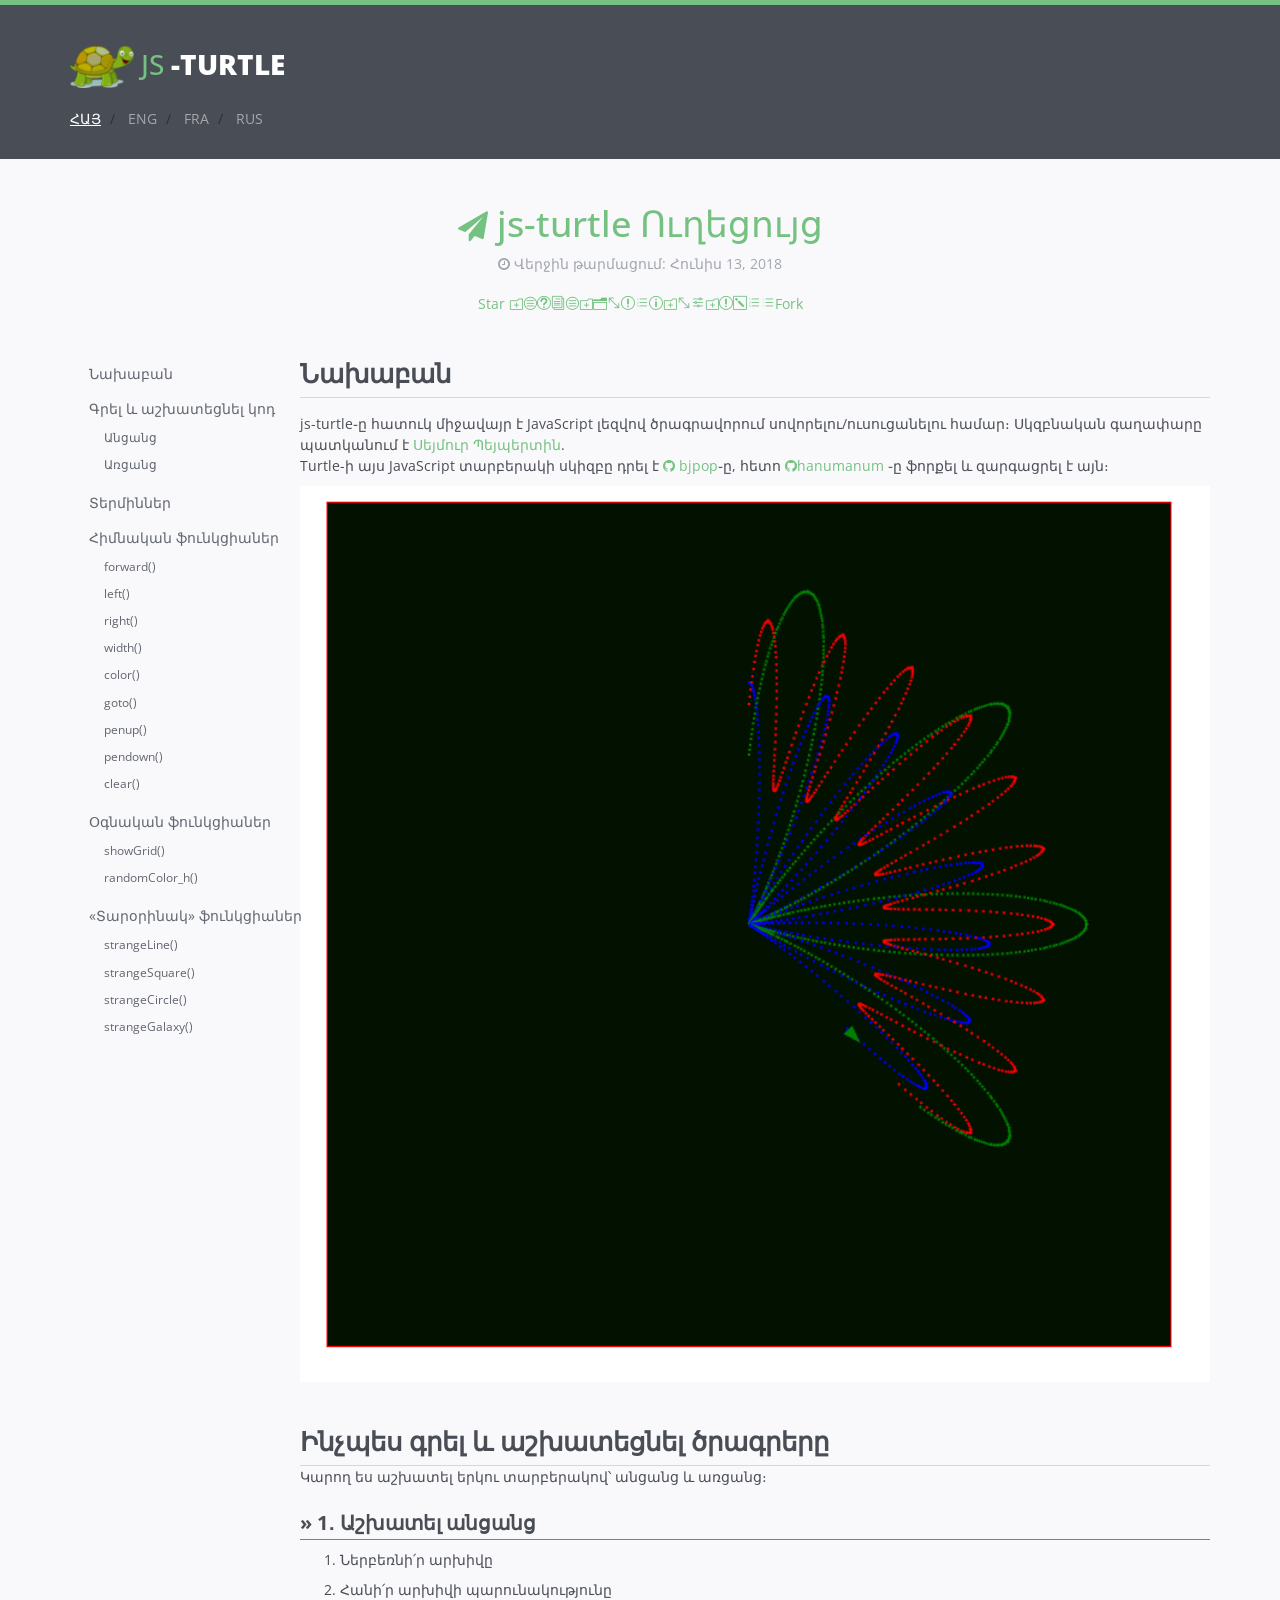
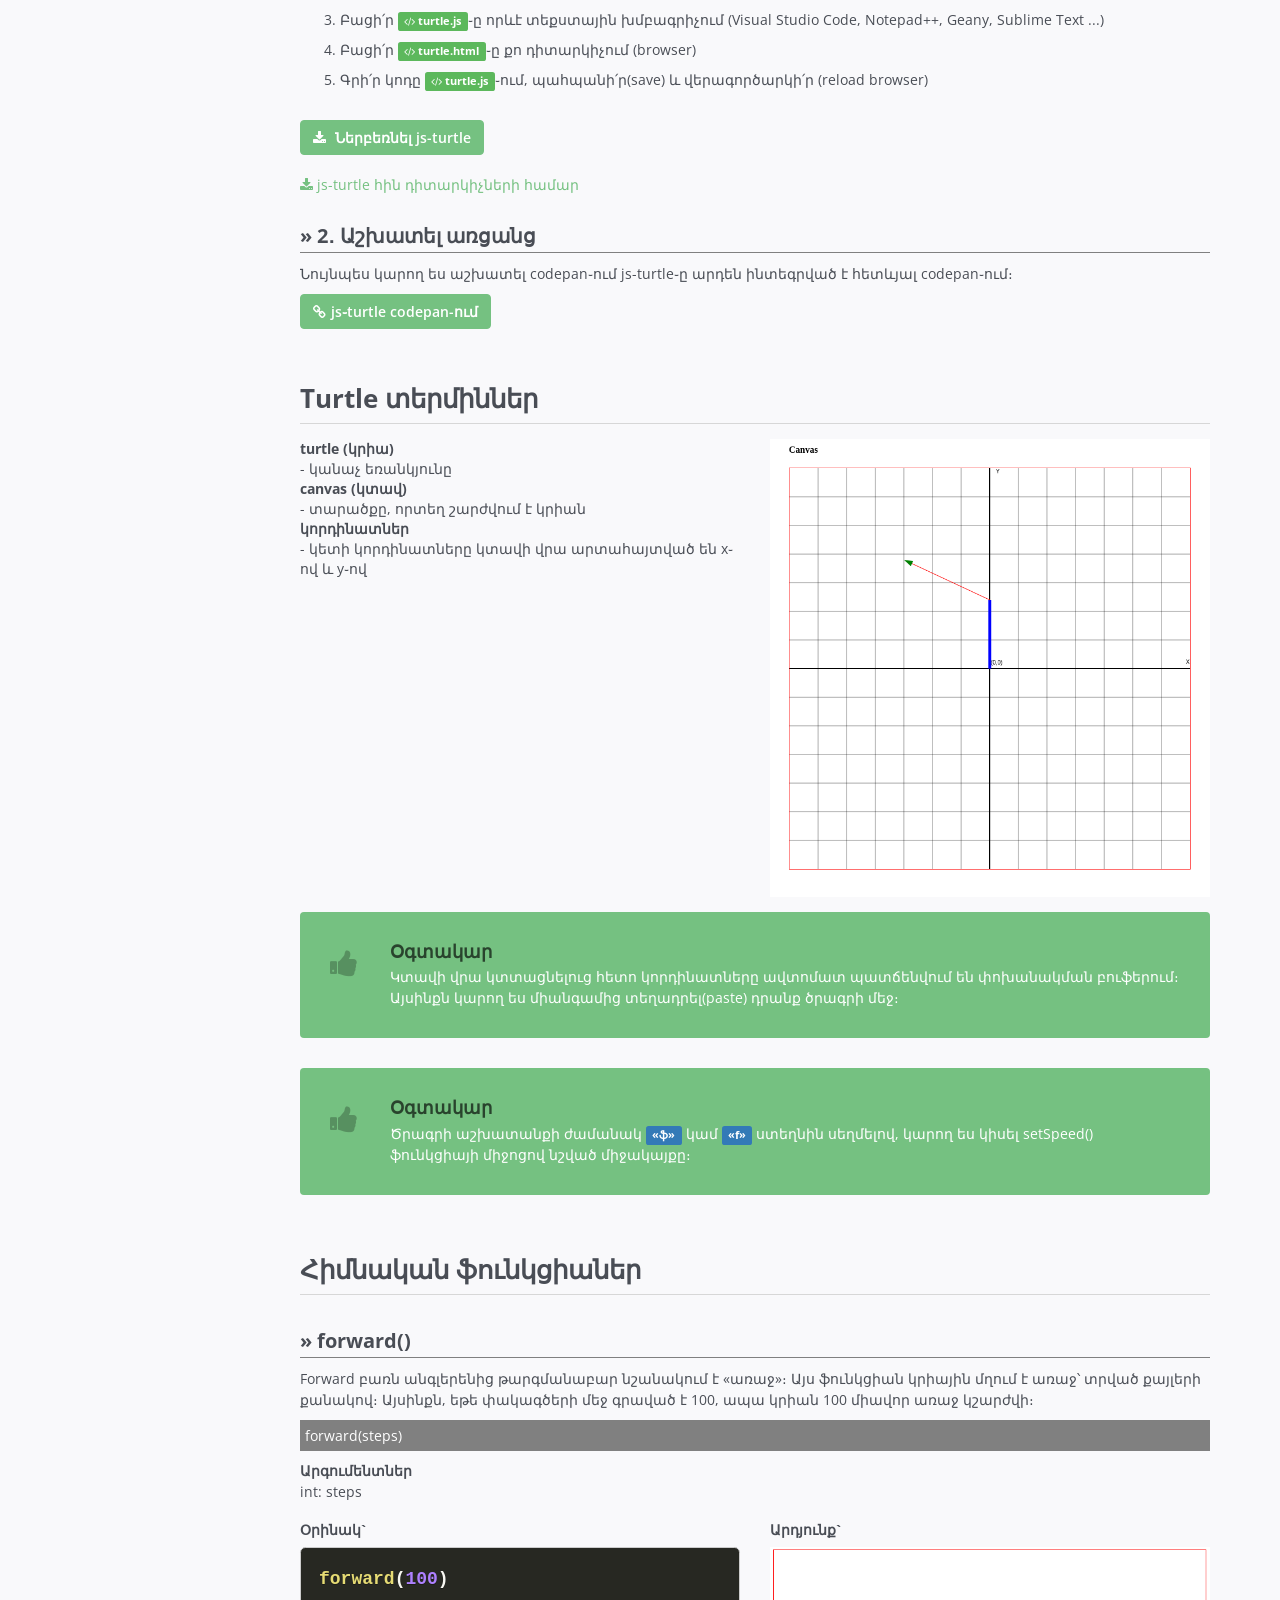
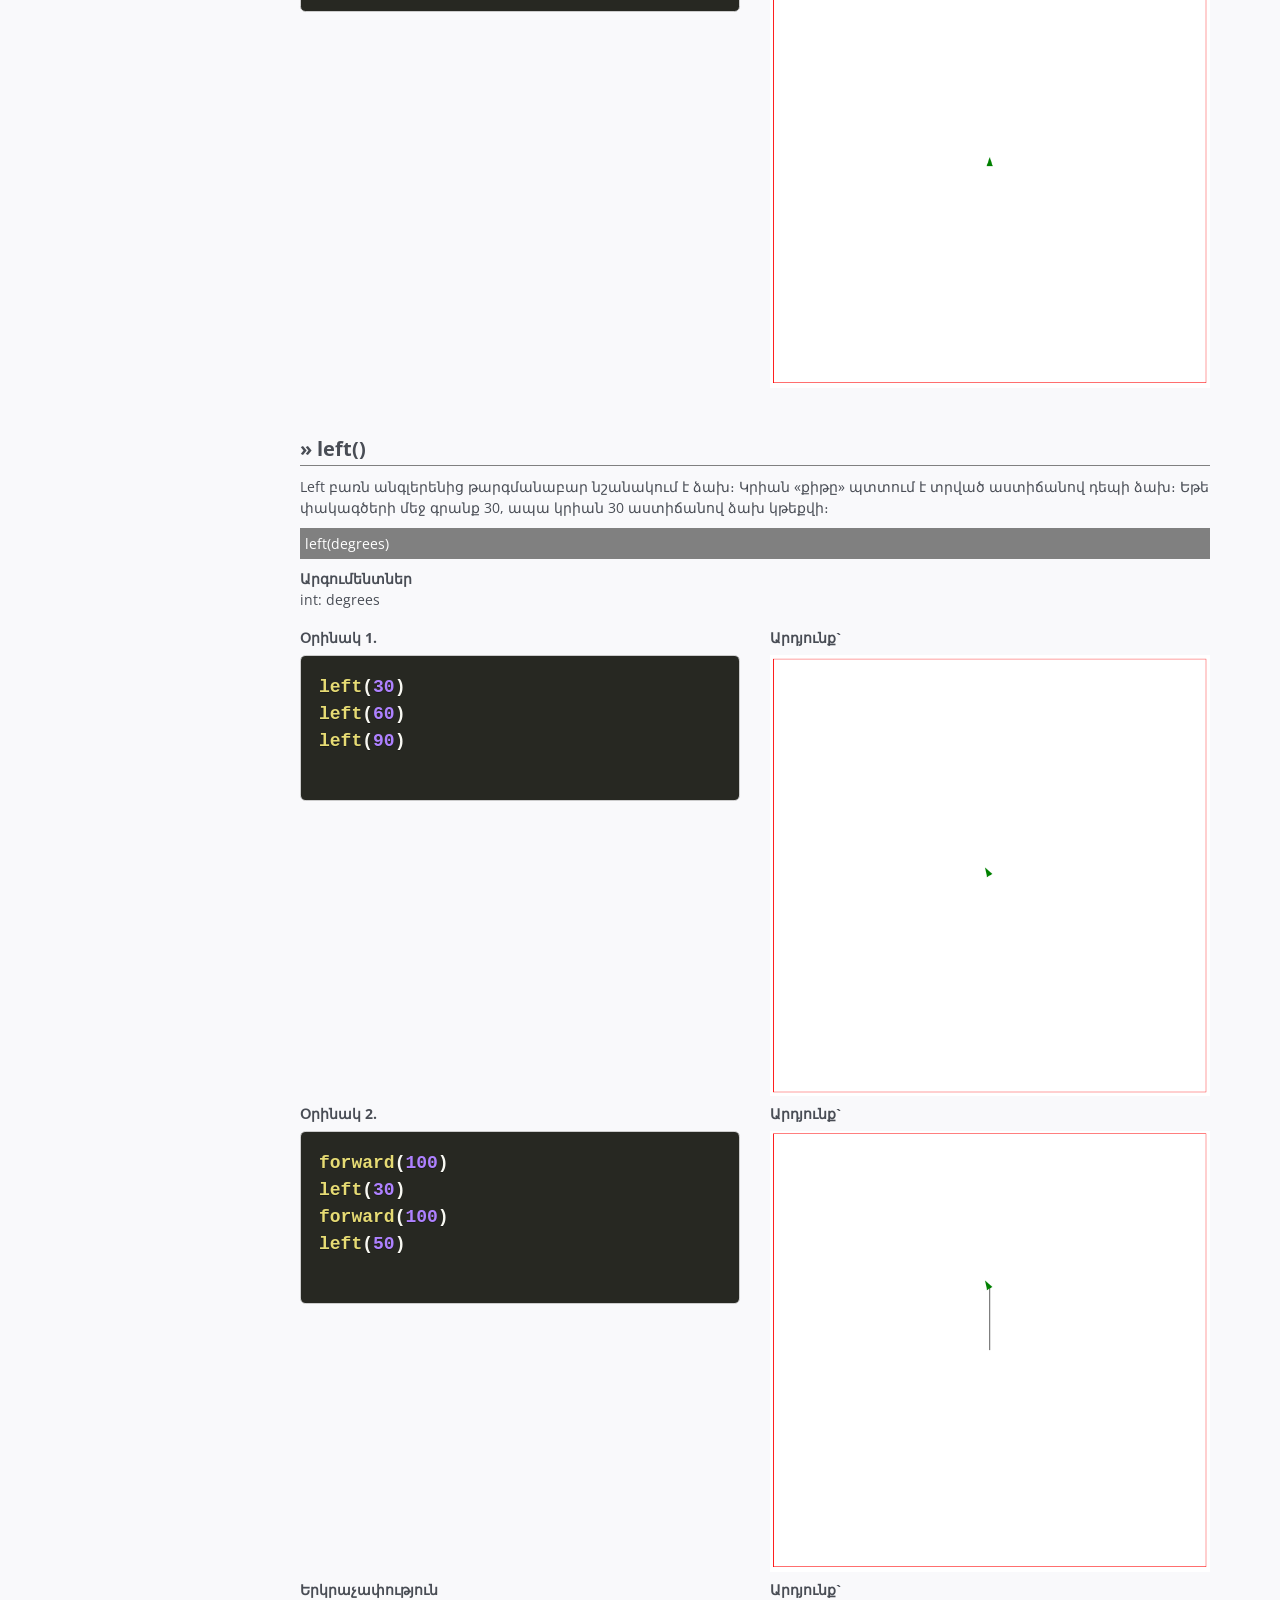
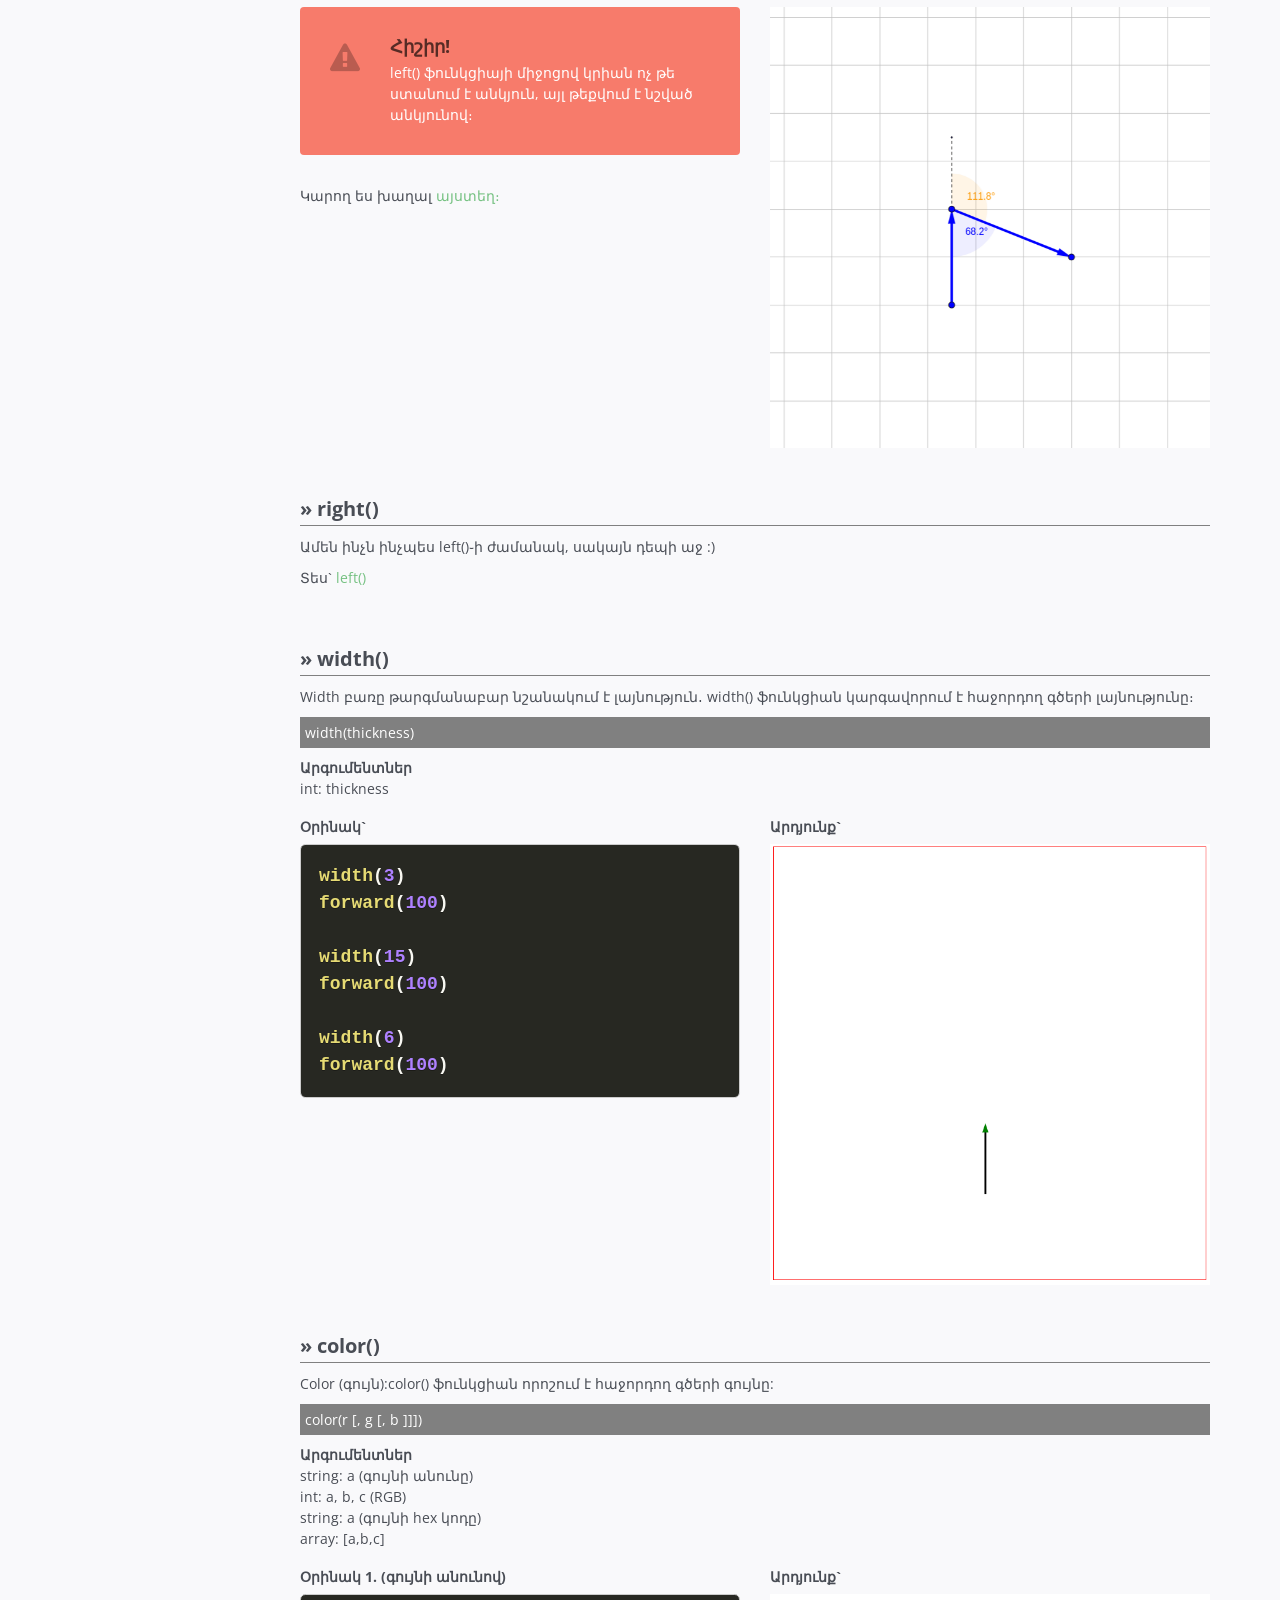
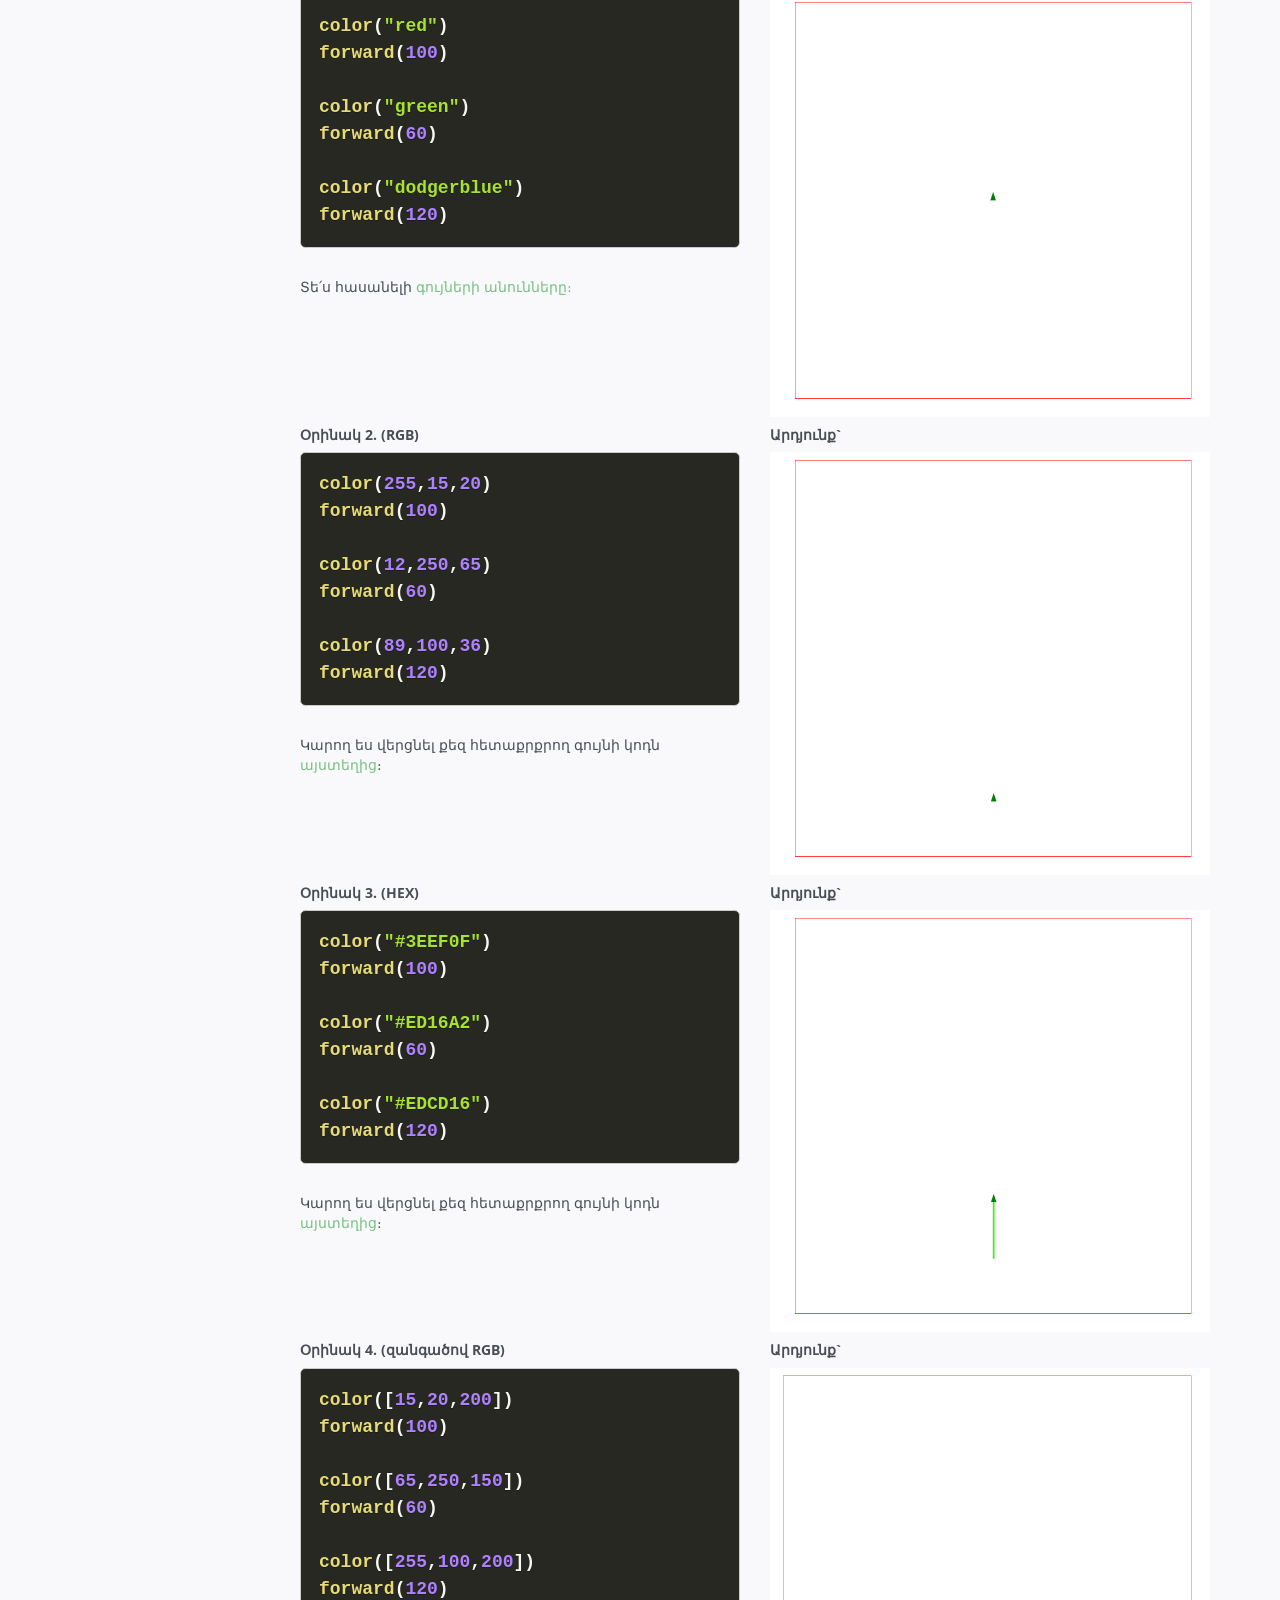
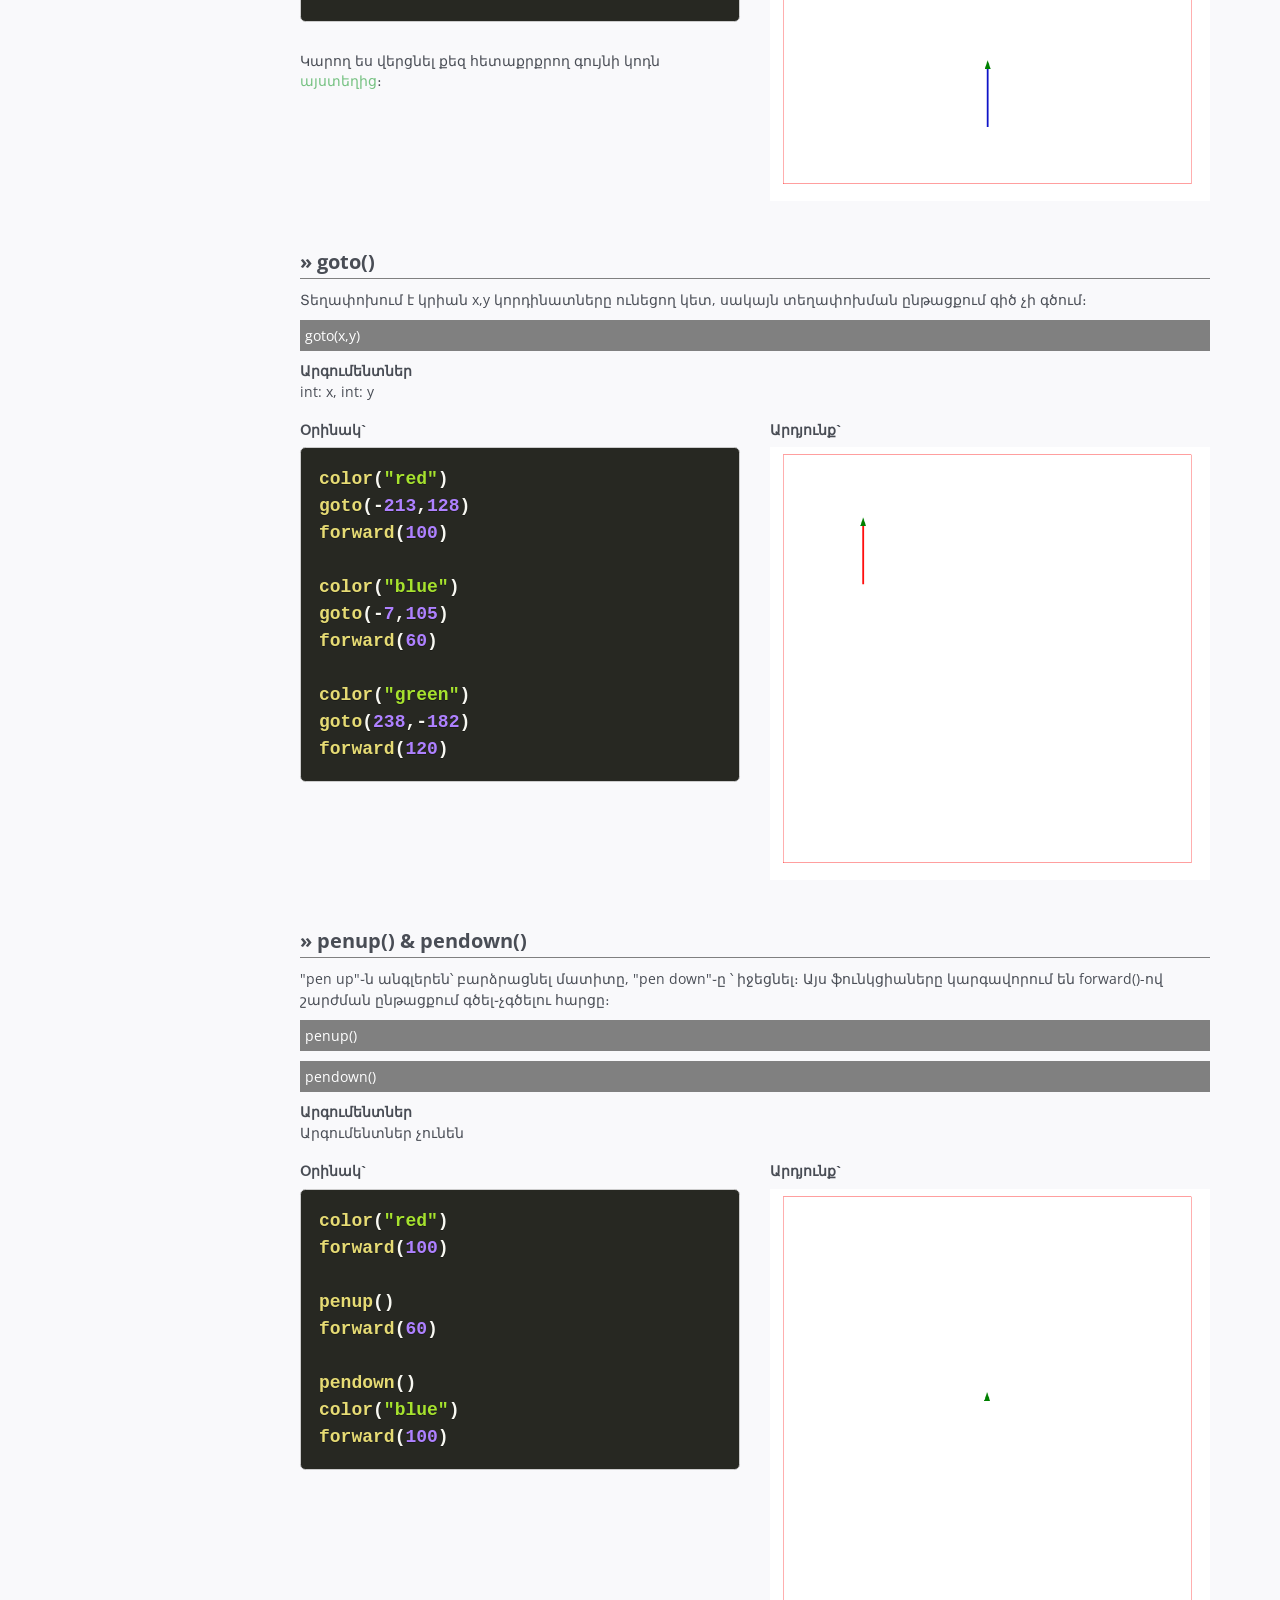
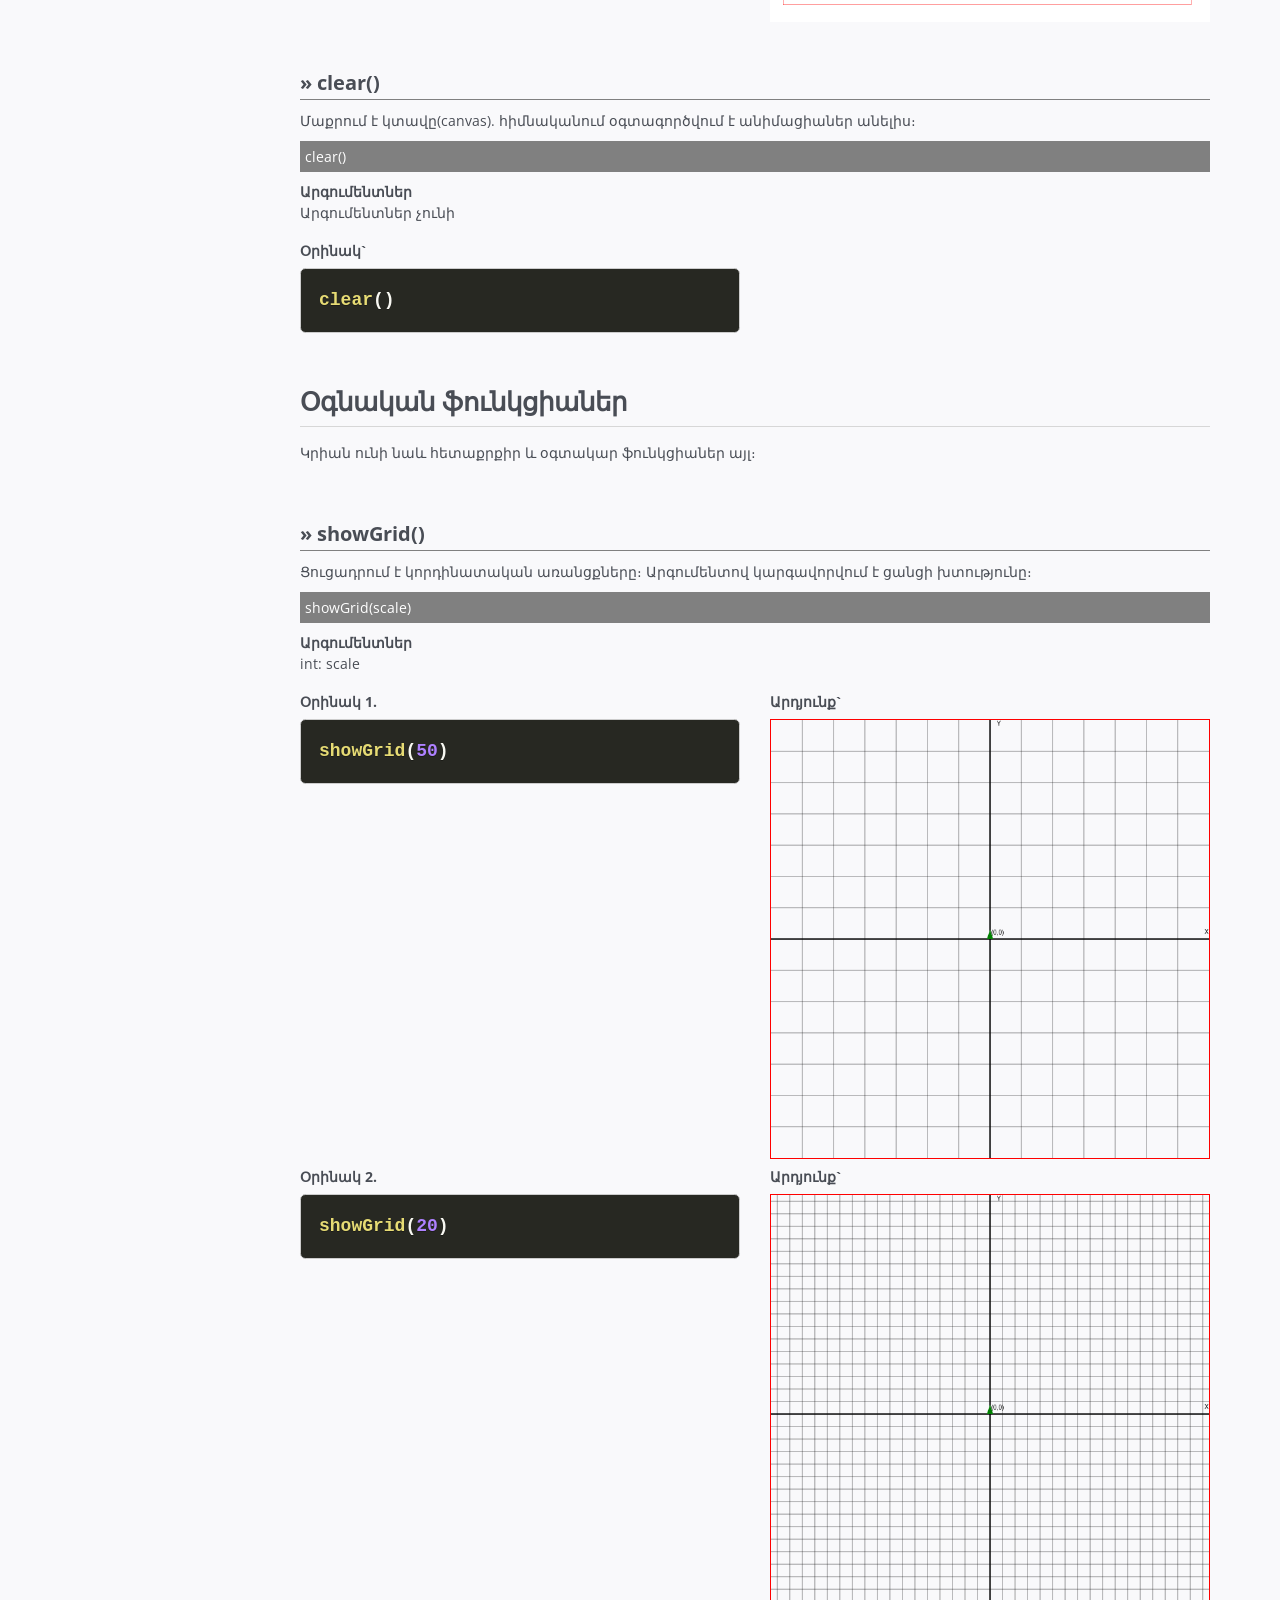
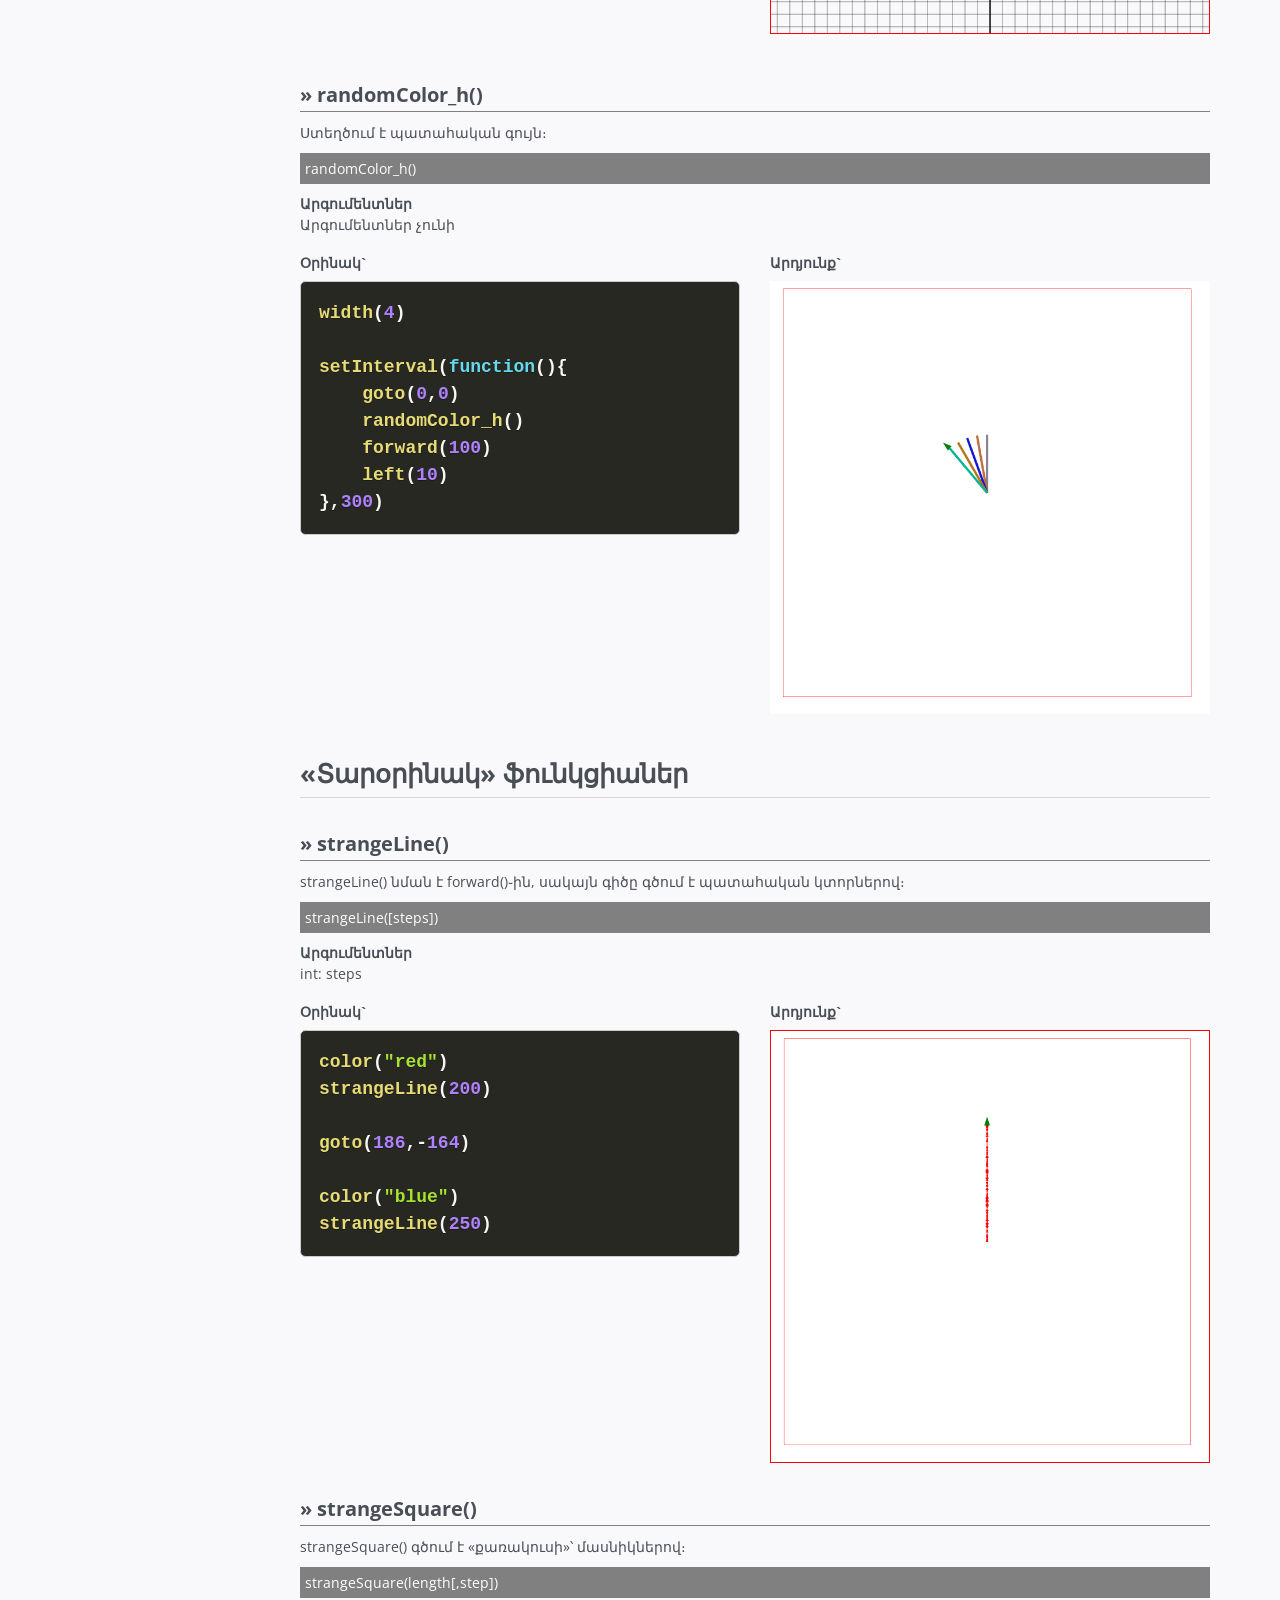
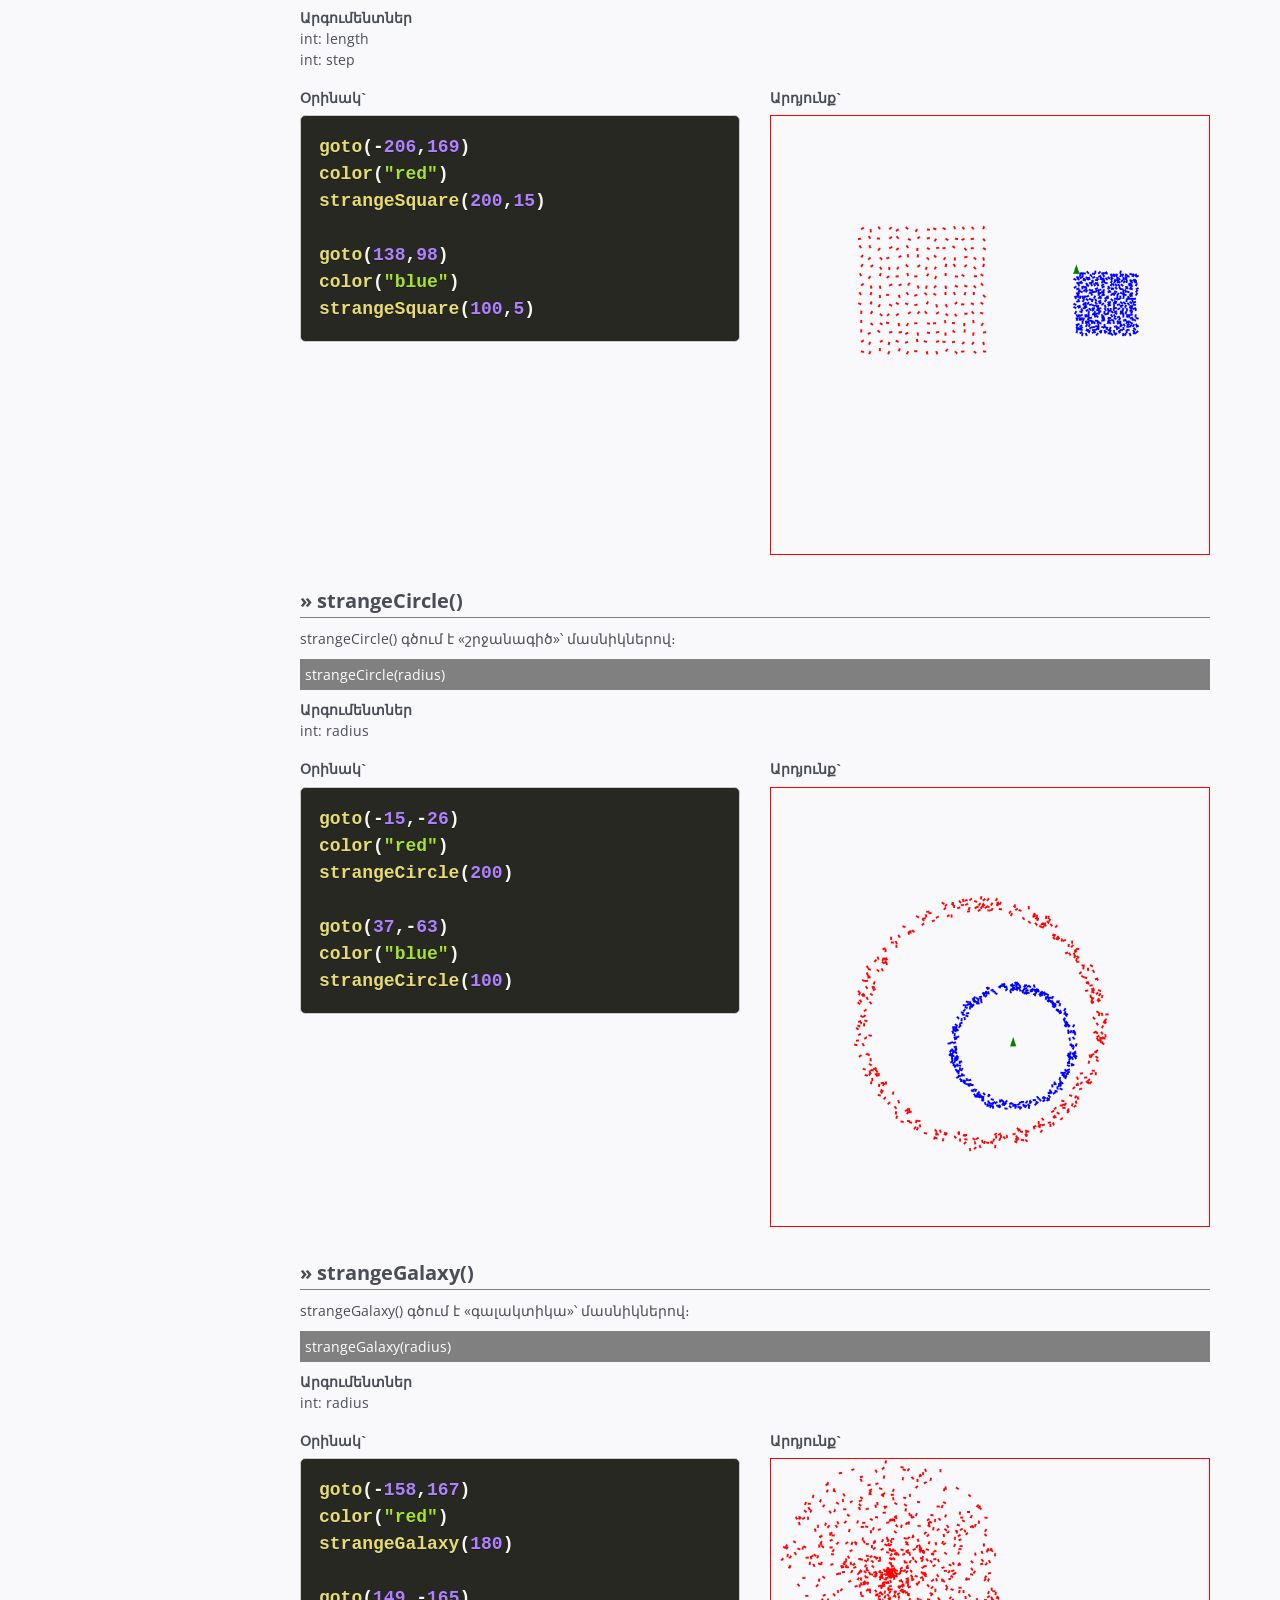
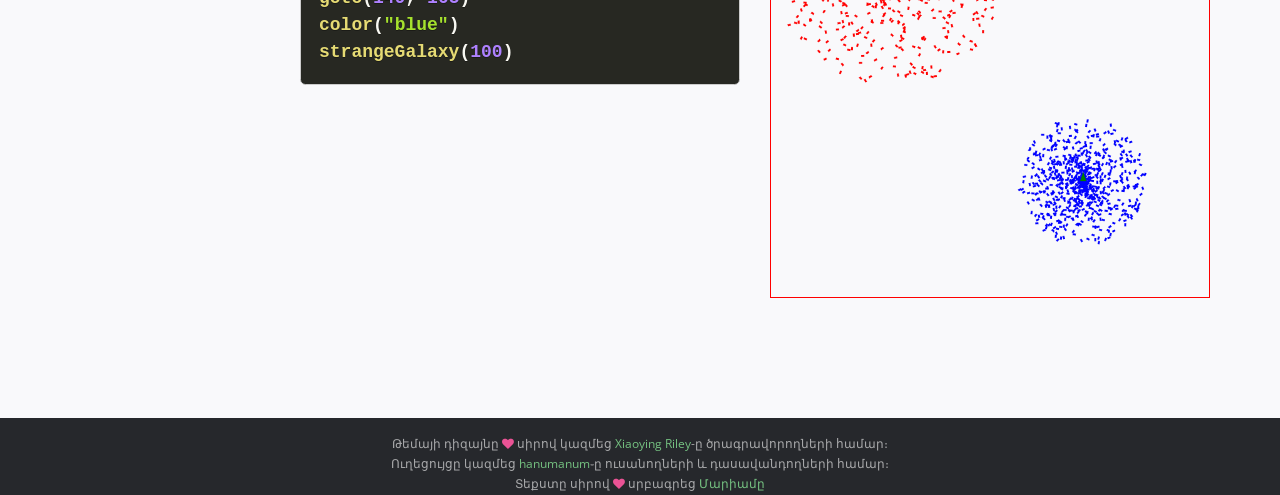
<file: js-turtle-master copy/docs/index.html>
<!DOCTYPE html>
<!--[if IE 8]> <html lang="en" class="ie8"> <![endif]-->
<!--[if IE 9]> <html lang="en" class="ie9"> <![endif]-->
<!--[if !IE]><!-->
<html lang="hy">
<!--<![endif]-->

<head>
    <title>js-turtle | Ուղեցույց</title>
    <!-- Meta -->
    <meta charset="utf-8">
    <meta http-equiv="X-UA-Compatible" content="IE=edge">
    <meta name="viewport" content="width=device-width, initial-scale=1.0">
    <meta name="description" content="js-turtle Ուղեցույց">
    <meta name="author" content="a.kolyan">
    <link rel="shortcut icon" href="favicon.ico">
    <link href='http://fonts.googleapis.com/css?family=Open+Sans:300italic,400italic,600italic,700italic,800italic,400,300,600,700,800'
        rel='stylesheet' type='text/css'>
    <!-- Global CSS -->
    <link rel="stylesheet" href="assets/plugins/bootstrap/css/bootstrap.min.css">
    <!-- Plugins CSS -->
    <link rel="stylesheet" href="assets/plugins/font-awesome/css/font-awesome.css">
    <link rel="stylesheet" href="assets/plugins/prism/prism.css">
    <link rel="stylesheet" href="assets/plugins/elegant_font/css/style.css">

    <!-- Theme CSS -->
    <link id="theme-style" rel="stylesheet" href="assets/css/styles.css">
    <!-- HTML5 shim and Respond.js IE8 support of HTML5 elements and media queries -->
    <!--[if lt IE 9]>
      <script src="https://oss.maxcdn.com/html5shiv/3.7.2/html5shiv.min.js"></script>
      <script src="https://oss.maxcdn.com/respond/1.4.2/respond.min.js"></script>
    <![endif]-->

</head>

<body class="body-green">
    <div class="page-wrapper">
        <!-- ******Header****** -->
        <header id="header" class="header">
            <div class="container">
                <div class="branding">
                    <h1 class="logo">
                        <a href="index.html">
                            <img src="favicon.ico">
                            <span class="text-highlight">js</span>
                            <span class="text-bold">-turtle</span>
                        </a>
                    </h1>
                </div>
                <!--//branding-->
                <ol class="breadcrumb">
                    <li class="active">
                        <a href="index.html">ՀԱՅ</a>
                    </li>
                    <li>
                        <a href="index_en.html">ENG</a>
                    </li>
                    <li>
                        <a href="#">FRA</a>
                    </li>
                    <li>
                        <a href="#">RUS</a>
                    </li>
                </ol>
            </div>
            <!--//container-->
        </header>
        <!--//header-->
        <div class="doc-wrapper">
            <div class="container">
                <div id="doc-header" class="doc-header text-center">
                    <h1 class="doc-title">
                        <i class="icon fa fa-paper-plane"></i> js-turtle Ուղեցույց</h1>
                    <div class="meta">
                        <i class="fa fa-clock-o"></i> Վերջին թարմացում: Հունիս 13, 2018</div>
                    <br>
                    <a class="github-button" href="https://github.com/hanumanum/js-turtle" data-show-count="true" aria-label="Star hanumanum/js-turtle on GitHub">Star</a>
                    <a class="github-button" href="https://github.com/hanumanum/js-turtle/fork" data-icon="octicon-repo-forked" aria-label="Fork hanumanum/js-turtle on GitHub">Fork</a>
                </div>
                <!--//doc-header-->
                <div class="doc-body">
                    <div class="doc-content">
                        <div class="content-inner">
                            <section id="first-time-section" class="doc-section">
                                <h2 class="section-title">Նախաբան</h2>
                                <div class="section-block">
                                    <p>js-turtle֊ը հատուկ միջավայր է JavaScript լեզվով ծրագրավորում սովորելու/ուսուցանելու համար։
                                        Սկզբնական գաղափարը պատկանում է
                                        <a target="_blank" href="http://www.papert.org/">Սեյմուր Պեյպերտին</a>.
                                        <br>Turtle-ի այս JavaScript տարբերակի սկիզբը դրել է
                                        <a target="_blank" href="https://github.com/bjpop">
                                            <i class="fa fa-github"></i> bjpop</a>֊ը, հետո
                                        <a target="_blank" href="https://github.com/hanumanum">
                                            <i class="fa fa-github"></i>hanumanum</a> ֊ը ֆորքել և զարգացրել է այն։
                                    </p>
                                    <img class="example-gif" src="assets/images/flower.gif">
                                </div>

                            </section>
                            <!--//doc-section-->
                            <section id="installation-section" class="doc-section">
                                <h2 class="section-title">Ինչպես գրել և աշխատեցնել ծրագրերը</h2>
                                <p>Կարող ես աշխատել երկու տարբերակով՝ անցանց և առցանց։</p>
                                <div id="step1" class="section-block">
                                    <h3 class="block-title">1․ Աշխատել անցանց</h3>
                                    <ol class="list">
                                        <li>Ներբեռնի՛ր արխիվը</li>
                                        <li>Հանի՛ր արխիվի պարունակությունը</li>
                                        <li>Բացի՛ր
                                            <span class="label label-success">
                                                <i class="fa fa-code"></i> turtle.js</span>֊ը որևէ տեքստային խմբագրիչում (Visual Studio Code, Notepad++,
                                            Geany, Sublime Text ...)
                                        </li>
                                        <li>Բացի՛ր
                                            <span class="label label-success">
                                                <i class="fa fa-code"></i> turtle.html</span>֊ը քո դիտարկիչում (browser)</li>
                                        <li>Գրի՛ր կոդը
                                            <span class="label label-success">
                                                <i class="fa fa-code"></i> turtle.js</span>֊ում, պահպանի՛ր(save) և վերագործարկի՛ր (reload browser)</li>
                                    </ol>
                                    <br>
                                    <a href="https://github.com/hanumanum/js-turtle/archive/master.zip" class="btn btn-green" target="_blank">
                                        <i class="fa fa-download"></i> Ներբեռնել js-turtle</a>
                                        <br><br><a href="https://github.com/hanumanum/js-turtle/archive/oldbrwsers.zip" target="_blank">
                                            <i class="fa fa-download"></i> js-turtle հին դիտարկիչների համար</a>
                                </div>
                                <!--//section-block-->
                                <div id="step2" class="section-block">
                                    <h3 class="block-title">2․ Աշխատել առցանց</h3>
                                    <p>Նույնպես կարող ես աշխատել codepan֊ում js-turtle֊ը արդեն ինտեգրված է հետևյալ codepan֊ում։
                                    </p>
                                    <p>
                                        <a href="https://codepen.io/anon/pen/OEpxGx?editors=0010" class="btn btn-green" target="_blank">
                                            <i class="fa fa-link"></i>js֊turtle codepan-ում</a>

                                    </p>

                                </div>
                                <!--//section-block-->
                            </section>
                            <!--//doc-section-->

                            <section id="turtle-terms" class="doc-section">
                                <h2 class="section-title">Turtle տերմիններ</h2>
                                <div class="section-block">
                                    <div class="row">
                                        <div class="col-md-6 col-sm-6 col-xs-12">
                                            <dl>
                                                <dt>turtle (կրիա)</dt>
                                                <dd>- կանաչ եռանկյունը </dd>
                                                <dt>canvas (կտավ)</dt>
                                                <dd>- տարածքը, որտեղ շարժվում է կրիան</dd>
                                                <dt>կորդինատներ</dt>
                                                <dd>- կետի կորդինատները կտավի վրա արտահայտված են x֊ով և y֊ով</dd>
                                            </dl>
                                        </div>
                                        <div class="col-md-6 col-sm-6 col-xs-12">
                                            <img class="example-gif" src="assets/images/turtle_intro.gif">
                                        </div>
                                    </div>

                                </div>
                                <div class="callout-block callout-success">
                                    <div class="icon-holder">
                                        <i class="fa fa-thumbs-up"></i>
                                    </div>
                                    <!--//icon-holder-->
                                    <div class="content">
                                        <h4 class="callout-title">Օգտակար</h4>
                                        <p>Կտավի վրա կտտացնելուց հետո կորդինատները ավտոմատ պատճենվում են փոխանակման բուֆերում։
                                            Այսինքն կարող ես միանգամից տեղադրել(paste) դրանք ծրագրի մեջ։</p>
                                    </div>
                                    <!--//content-->
                                </div>

                                <div class="callout-block callout-success">
                                    <div class="icon-holder">
                                        <i class="fa fa-thumbs-up"></i>
                                    </div>
                                    <!--//icon-holder-->
                                    <div class="content">
                                        <h4 class="callout-title">Օգտակար</h4>
                                        <p>Ծրագրի աշխատանքի ժամանակ <span class="label label-primary">«ֆ»</span> կամ <span class="label label-primary">«f»</span> ստեղնին սեղմելով, կարող ես կիսել setSpeed() ֆունկցիայի միջոցով նշված միջակայքը։</p>
                                    </div>
                                    <!--//content-->
                                </div>


                            </section>

                            <section id="basic-functions" class="doc-section">
                                <h2 class="section-title">Հիմնական ֆունկցիաներ</h2>
                                <div id="forward" class="section-block">
                                    <h3>forward()</h3>
                                    <p>Forward բառն անգլերենից թարգմանաբար նշանակում է «առաջ»։ Այս ֆունկցիան կրիային մղում է
                                        առաջ՝ տրված քայլերի քանակով։ Այսինքն, եթե փակագծերի մեջ գրաված է 100, ապա կրիան 100 միավոր առաջ կշարժվի։</p>
                                    <p class="signature">forward(steps)</p>
                                    <strong>Արգումենտներ</strong>
                                    <p>int: steps</p>
                                    <div class="row">
                                        <div class="col-md-6 col-sm-6 col-xs-12">
                                            <h6>Օրինակ` </h6>
                                            <pre><code class="language-javascript">forward(100)</code></pre>
                                        </div>
                                        <div class="col-md-6 col-sm-6 col-xs-12">
                                            <h6>Արդյունք`</h6>
                                            <img class="example-gif" src="assets/images/forward.gif">
                                        </div>
                                    </div>
                                    <!--//row-->
                                </div>
                                <div id="left" class="section-block">
                                    <h3>left()</h3>
                                    <p>Left բառն անգլերենից թարգմանաբար նշանակում է ձախ։ Կրիան «քիթը» պտտում է տրված աստիճանով
                                        դեպի ձախ։ Եթե փակագծերի մեջ գրանք 30, ապա կրիան 30 աստիճանով ձախ կթեքվի։</p>
                                    <p class="signature">left(degrees)</p>
                                    <strong>Արգումենտներ</strong>
                                    <p>int: degrees</p>
                                    <div class="row">
                                        <div class="col-md-6 col-sm-6 col-xs-12">
                                            <h6>Օրինակ 1.</h6>
                                            <pre><code class="language-javascript">left(30)
left(60)
left(90)
                                                </code></pre>
                                        </div>
                                        <div class="col-md-6 col-sm-6 col-xs-12">
                                            <h6>Արդյունք`</h6>
                                            <img class="example-gif" src="assets/images/left.gif">
                                        </div>
                                    </div>
                                    <!--//row-->
                                    <div class="row">
                                        <div class="col-md-6 col-sm-6 col-xs-12">
                                            <h6>Օրինակ 2.</h6>
                                            <pre><code class="language-javascript">forward(100)
left(30)
forward(100)
left(50)
                                                    </code></pre>
                                        </div>
                                        <div class="col-md-6 col-sm-6 col-xs-12">
                                            <h6>Արդյունք`</h6>
                                            <img class="example-gif" src="assets/images/left_2.gif">
                                        </div>
                                    </div>
                                    <!--//row-->
                                    <div class="row">
                                        <div class="col-md-6 col-sm-6 col-xs-12">
                                            <h6>Երկրաչափություն</h6>
                                            <div class="callout-block callout-danger">
                                                <div class="icon-holder">
                                                    <i class="fa fa-exclamation-triangle"></i>
                                                </div>
                                                <!--//icon-holder-->
                                                <div class="content">
                                                    <h4 class="callout-title">Հիշիր!</h4>
                                                    <p>left() ֆունկցիայի միջոցով կրիան ոչ թե ստանում է անկյուն, այլ թեքվում
                                                        է նշված անկյունով։</p>
                                                </div>
                                                <!--//content-->
                                            </div>
                                            <!--//callout-block-->
                                            <p>Կարող ես խաղալ 
                                                <a href="https://www.geogebra.org/m/TzAjZFst" target="_blank">այստեղ։</a>
                                            </p>
                                        </div>
                                        <div class="col-md-6 col-sm-6 col-xs-12">
                                            <h6>Արդյունք`</h6>
                                            <img class="example-gif" src="assets/images/angles.gif">
                                        </div>
                                    </div>
                                    <!--//row-->
                                </div>

                                <div id="right" class="section-block">
                                    <h3>right()</h3>
                                    <p>Ամեն ինչն ինչպես left()֊ի ժամանակ, սակայն դեպի աջ :)</p>
                                    <p>Տես`
                                        <a class="scrollto" href="#left">left()</a>
                                    </p>
                                </div>

                                <div id="width" class="section-block">
                                    <h3>width()</h3>
                                    <p>Width բառը թարգմանաբար նշանակում է լայնություն․ width() ֆունկցիան կարգավորում է հաջորդող
                                        գծերի լայնությունը։</p>
                                    <p class="signature">width(thickness)</p>
                                    <strong>Արգումենտներ</strong>
                                    <p>int: thickness</p>
                                    <div class="row">
                                        <div class="col-md-6 col-sm-6 col-xs-12">
                                            <h6>Օրինակ` </h6>
                                            <pre><code class="language-javascript">width(3)
forward(100)
                                                       
width(15)
forward(100)

width(6)
forward(100)</code></pre>
                                        </div>
                                        <div class="col-md-6 col-sm-6 col-xs-12">
                                            <h6>Արդյունք`</h6>
                                            <img class="example-gif" src="assets/images/width.gif">
                                        </div>
                                    </div>
                                    <!--//row-->
                                </div>


                                <div id="color" class="section-block">
                                    <h3>color()</h3>
                                    <p>Color (գույն):color() ֆունկցիան որոշում է հաջորդող գծերի գույնը:</p>
                                    <p class="signature">color(r [, g [, b ]]])</p>
                                    <strong>Արգումենտներ</strong>
                                    <p>string: a (գույնի անունը)
                                        <br> int: a, b, c (RGB)
                                        <br> string: a (գույնի hex կոդը)
                                        <br> array: [a,b,c]</p>
                                    <div class="row">
                                        <div class="col-md-6 col-sm-6 col-xs-12">
                                            <h6>Օրինակ 1. (գույնի անունով)</h6>
                                            <pre><code class="language-javascript">color("red")
forward(100)

color("green")
forward(60)

color("dodgerblue")
forward(120)</code></pre>
                                            <br> Տե՛ս հասանելի
                                            <a href="https://github.com/hanumanum/js-turtle/blob/master/lib/library.js#L597" target="_blank">գույների անունները։</a>
                                        </div>
                                        <div class="col-md-6 col-sm-6 col-xs-12">
                                            <h6>Արդյունք`</h6>
                                            <img class="example-gif" src="assets/images/color_name.gif">
                                        </div>
                                    </div>
                                    <!--//row-->
                                    <div class="row">
                                        <div class="col-md-6 col-sm-6 col-xs-12">
                                            <h6>Օրինակ 2. (RGB)</h6>
                                            <pre><code class="language-javascript">color(255,15,20)
forward(100)

color(12,250,65)
forward(60)

color(89,100,36)
forward(120)</code></pre>
                                            <br> Կարող ես վերցնել քեզ հետաքրքրող գույնի կոդն
                                            <a href="https://htmlcolorcodes.com/color-picker/" target="_blank">այստեղից</a>։
                                        </div>
                                        <div class="col-md-6 col-sm-6 col-xs-12">
                                            <h6>Արդյունք`</h6>
                                            <img class="example-gif" src="assets/images/color_rgb.gif">
                                        </div>
                                    </div>
                                    <!--//row-->



                                    <div class="row">
                                        <div class="col-md-6 col-sm-6 col-xs-12">
                                            <h6>Օրինակ 3. (HEX)</h6>
                                            <pre><code class="language-javascript">color("#3EEF0F")
forward(100)

color("#ED16A2")
forward(60)

color("#EDCD16")
forward(120)</code></pre>
                                            <br> Կարող ես վերցնել քեզ հետաքրքրող գույնի կոդն
                                            <a href="https://htmlcolorcodes.com/color-picker/" target="_blank">այստեղից</a>։
                                        </div>
                                        <div class="col-md-6 col-sm-6 col-xs-12">
                                            <h6>Արդյունք`</h6>
                                            <img class="example-gif" src="assets/images/color_hex.gif">
                                        </div>
                                    </div>
                                    <!--//row-->


                                    <div class="row">
                                        <div class="col-md-6 col-sm-6 col-xs-12">
                                            <h6>Օրինակ 4. (զանգածով RGB)</h6>
                                            <pre><code class="language-javascript">color([15,20,200])
forward(100)

color([65,250,150])
forward(60)

color([255,100,200])
forward(120)</code></pre>
                                            <br> Կարող ես վերցնել քեզ հետաքրքրող գույնի կոդն
                                            <a href="https://htmlcolorcodes.com/color-picker/" target="_blank">այստեղից</a>։
                                        </div>
                                        <div class="col-md-6 col-sm-6 col-xs-12">
                                            <h6>Արդյունք`</h6>
                                            <img class="example-gif" src="assets/images/color_rgb_array.gif">
                                        </div>
                                    </div>
                                    <!--//row-->


                                </div>


                                <div id="goto" class="section-block">
                                    <h3>goto()</h3>
                                    <p>Տեղափոխում է կրիան x,y կորդինատները ունեցող կետ, սակայն տեղափոխման ընթացքում գիծ չի գծում։</p>
                                    <p class="signature">goto(x,y)</p>
                                    <strong>Արգումենտներ</strong>
                                    <p>int: x, int: y</p>
                                    <div class="row">
                                        <div class="col-md-6 col-sm-6 col-xs-12">
                                            <h6>Օրինակ`</h6>
                                            <pre><code class="language-javascript">color("red")
goto(-213,128)
forward(100)

color("blue")
goto(-7,105)
forward(60)

color("green")
goto(238,-182)
forward(120)</code></pre>
                                        </div>
                                        <div class="col-md-6 col-sm-6 col-xs-12">
                                            <h6>Արդյունք`</h6>
                                            <img class="example-gif" src="assets/images/goto.gif">
                                        </div>
                                    </div>
                                    <!--//row-->
                                </div>
                                <div id="penup" class="section-block">
                                    <h3>penup() & pendown()</h3>
                                    <p> "pen up"֊ն անգլերեն՝ բարձրացնել մատիտը, "pen down"֊ը ՝ իջեցնել։ Այս ֆունկցիաները կարգավորում
                                        են forward()-ով շարժման ընթացքում գծել֊չգծելու հարցը։</p>
                                    <p class="signature">penup()</p>
                                    <p class="signature">pendown()</p>
                                    <strong>Արգումենտներ</strong>
                                    <p>Արգումենտներ չունեն</p>
                                    <div class="row">
                                        <div class="col-md-6 col-sm-6 col-xs-12">
                                            <h6>Օրինակ` </h6>
                                            <pre><code class="language-javascript">color("red")
forward(100)

penup()
forward(60)

pendown()
color("blue")
forward(100)</code></pre>
                                        </div>
                                        <div class="col-md-6 col-sm-6 col-xs-12">
                                            <h6>Արդյունք`</h6>
                                            <img class="example-gif" src="assets/images/penup.gif">
                                        </div>
                                    </div>
                                    <!--//row-->
                                </div>

                                <div id="clear" class="section-block">
                                    <h3>clear()</h3>
                                    <p>Մաքրում է կտավը(canvas). հիմնականում օգտագործվում է անիմացիաներ անելիս։</p>
                                    <p class="signature">clear()</p>
                                    <strong>Արգումենտներ</strong>
                                    <p>Արգումենտներ չունի</p>
                                    <div class="row">
                                        <div class="col-md-6 col-sm-6 col-xs-12">
                                            <h6>Օրինակ` </h6>
                                            <pre><code class="language-javascript">clear()</code></pre>
                                        </div>
                                        <div class="col-md-6 col-sm-6 col-xs-12">
                                        </div>
                                    </div>
                                    <!--//row-->
                                </div>
                            </section>
                            <!--//doc-section-->


                            <section id="helper-section" class="doc-section">
                                <h2 class="section-title">Օգնական ֆունկցիաներ</h2>
                                <div class="section-block">
                                    <p>Կրիան ունի նաև հետաքրքիր և օգտակար ֆունկցիաներ այլ։
                                    </p>
                                </div>

                                <div id="showgrid" class="section-block">
                                    <h3>showGrid()</h3>
                                    <p>Ցուցադրում է կորդինատական առանցքները։ Արգումենտով կարգավորվում է ցանցի խտությունը։</p>
                                    <p class="signature">showGrid(scale)</p>
                                    <strong>Արգումենտներ</strong>
                                    <p>int: scale</p>
                                    <div class="row">
                                        <div class="col-md-6 col-sm-6 col-xs-12">
                                            <h6>Օրինակ 1.</h6>
                                            <pre><code class="language-javascript">showGrid(50)</code></pre>
                                        </div>
                                        <div class="col-md-6 col-sm-6 col-xs-12">
                                            <h6>Արդյունք`</h6>
                                            <img class="example-gif red-border" src="assets/images/grid2.png">
                                        </div>
                                    </div>
                                    <!--//row-->
                                    <div class="row">
                                        <div class="col-md-6 col-sm-6 col-xs-12">
                                            <h6>Օրինակ 2.</h6>
                                            <pre><code class="language-javascript">showGrid(20)</code></pre>
                                        </div>
                                        <div class="col-md-6 col-sm-6 col-xs-12">
                                            <h6>Արդյունք`</h6>
                                            <img class="example-gif red-border" src="assets/images/grid1.png">
                                        </div>
                                    </div>
                                    <!--//row-->
                                </div>

                                <div id="randomColor_h" class="section-block">
                                    <h3>randomColor_h()</h3>
                                    <p>Ստեղծում է պատահական գույն։</p>
                                    <p class="signature">randomColor_h()</p>
                                    <strong>Արգումենտներ</strong>
                                    <p>Արգումենտներ չունի</p>
                                    <div class="row">
                                        <div class="col-md-6 col-sm-6 col-xs-12">
                                            <h6>Օրինակ` </h6>
                                            <pre><code class="language-javascript">width(4)

setInterval(function(){
    goto(0,0)
    randomColor_h()
    forward(100)
    left(10)
},300)</code></pre>
                                        </div>
                                        <div class="col-md-6 col-sm-6 col-xs-12">
                                            <h6>Արդյունք`</h6>
                                            <img class="example-gif" src="assets/images/randomColor_h.gif">
                                        </div>
                                    </div>
                                    <!--//row-->
                                </div>

                            </section>
                            <!--//doc-section-->



                            <section id="strange-section" class="doc-section">
                                <h2 class="section-title">«Տարօրինակ» ֆունկցիաներ</h2>
                                <div id="strangeLine" class="section-block">
                                    <h3>strangeLine()</h3>
                                    <p>strangeLine() նման է forward()֊ին, սակայն գիծը գծում է պատահական կտորներով։</p>
                                    <p class="signature">strangeLine([steps])</p>
                                    <strong>Արգումենտներ</strong>
                                    <p>int: steps</p>
                                    <div class="row">
                                        <div class="col-md-6 col-sm-6 col-xs-12">
                                            <h6>Օրինակ` </h6>
                                            <pre><code class="language-javascript">color("red")
strangeLine(200)

goto(186,-164)

color("blue")
strangeLine(250)</code></pre>
                                        </div>
                                        <div class="col-md-6 col-sm-6 col-xs-12">
                                            <h6>Արդյունք`</h6>
                                            <img class="example-gif red-border" src="assets/images/strangeLine.gif">
                                        </div>
                                    </div>
                                    <!--//row-->

                                    <div id="strangeSquare" class="section-block">
                                        <h3>strangeSquare()</h3>
                                        <p>strangeSquare() գծում է «քառակուսի»՝ մասնիկներով։</p>
                                        <p class="signature">strangeSquare(length[,step])</p>
                                        <strong>Արգումենտներ</strong>
                                        <p>int: length
                                            <br> int: step
                                        </p>
                                        <div class="row">
                                            <div class="col-md-6 col-sm-6 col-xs-12">
                                                <h6>Օրինակ` </h6>
                                                <pre><code class="language-javascript">goto(-206,169)
color("red")
strangeSquare(200,15)

goto(138,98)
color("blue")
strangeSquare(100,5)</code></pre>
                                            </div>
                                            <div class="col-md-6 col-sm-6 col-xs-12">
                                                <h6>Արդյունք`</h6>
                                                <img class="example-gif red-border" src="assets/images/strangeSquare.png">
                                            </div>
                                        </div>
                                        <!--//row-->


                                        <div id="strangeCircle" class="section-block">
                                            <h3>strangeCircle()</h3>
                                            <p>strangeCircle() գծում է «շրջանագիծ»՝ մասնիկներով։</p>
                                            <p class="signature">strangeCircle(radius)</p>
                                            <strong>Արգումենտներ</strong>
                                            <p>int: radius</p>
                                            <div class="row">
                                                <div class="col-md-6 col-sm-6 col-xs-12">
                                                    <h6>Օրինակ`</h6>
                                                    <pre><code class="language-javascript">goto(-15,-26)
color("red")
strangeCircle(200)

goto(37,-63)
color("blue")
strangeCircle(100)</code></pre>
                                                </div>
                                                <div class="col-md-6 col-sm-6 col-xs-12">
                                                    <h6>Արդյունք`</h6>
                                                    <img class="example-gif red-border" src="assets/images/strangeCircle.png">
                                                </div>
                                            </div>
                                            <!--//row-->

                                            <div id="strangeGalaxy" class="section-block">
                                                <h3>strangeGalaxy()</h3>
                                                <p>strangeGalaxy() գծում է «գալակտիկա»՝ մասնիկներով։</p>
                                                <p class="signature">strangeGalaxy(radius)</p>
                                                <strong>Արգումենտներ</strong>
                                                <p>int: radius</p>
                                                <div class="row">
                                                    <div class="col-md-6 col-sm-6 col-xs-12">
                                                        <h6>Օրինակ` </h6>
                                                        <pre><code class="language-javascript">goto(-158,167)
color("red")
strangeGalaxy(180)

goto(149,-165)
color("blue")
strangeGalaxy(100)</code></pre>
                                                    </div>
                                                    <div class="col-md-6 col-sm-6 col-xs-12">
                                                        <h6>Արդյունք`</h6>
                                                        <img class="example-gif red-border" src="assets/images/strangeGalaxy.png">
                                                    </div>
                                                </div>
                                                <!--//row-->

                                            </div>

                            </section>


                            <!--//doc-section-->

                            </div>
                            <!--//content-inner-->
                            </div>
                            <!--//doc-content-->
                            <div class="doc-sidebar hidden-xs">
                                <nav id="doc-nav">
                                    <ul id="doc-menu" class="nav doc-menu" data-spy="affix">
                                        <li>
                                            <a class="scrollto" href="#first-time-section">Նախաբան</a>
                                        </li>
                                        <li>
                                            <a class="scrollto" href="#installation-section">Գրել և աշխատեցնել կոդ</a>
                                            <ul class="nav doc-sub-menu">
                                                <li>
                                                    <a class="scrollto" href="#step1">Անցանց</a>
                                                </li>
                                                <li>
                                                    <a class="scrollto" href="#step2">Առցանց</a>
                                                </li>
                                            </ul>
                                            <!--//nav-->
                                        </li>
                                        <li>
                                            <a class="scrollto" href="#turtle-terms">Տերմիններ</a>
                                        </li>
                                        <li>
                                            <a class="scrollto" href="#basic-functions">Հիմնական ֆունկցիաներ</a>
                                            <ul class="nav doc-sub-menu">
                                                <li>
                                                    <a class="scrollto" href="#forward">forward()</a>
                                                </li>
                                                <li>
                                                    <a class="scrollto" href="#left">left()</a>
                                                </li>
                                                <li>
                                                    <a class="scrollto" href="#right">right()</a>
                                                </li>
                                                <li>
                                                    <a class="scrollto" href="#width">width()</a>
                                                </li>
                                                <li>
                                                    <a class="scrollto" href="#color">color()</a>
                                                </li>
                                                <li>
                                                    <a class="scrollto" href="#goto">goto()</a>
                                                </li>
                                                <li>
                                                    <a class="scrollto" href="#penup">penup()</a>
                                                </li>
                                                <li>
                                                    <a class="scrollto" href="#penup">pendown()</a>
                                                </li>
                                                <li>
                                                    <a class="scrollto" href="#clear">clear()</a>
                                                </li>
                                            </ul>
                                            <!--//nav-->
                                        </li>
                                        <li>
                                            <a class="scrollto" href="#helper-section">Օգնական ֆունկցիաներ</a>
                                            <ul class="nav doc-sub-menu">
                                                <li>
                                                    <a class="scrollto" href="#showgrid">showGrid()</a>
                                                </li>
                                                <li>
                                                    <a class="scrollto" href="#randomColor_h">randomColor_h()</a>
                                                </li>
                                            </ul>
                                        </li>
                                        <li>
                                            <a class="scrollto" href="#strange-section">«Տարօրինակ» ֆունկցիաներ</a>
                                            <ul class="nav doc-sub-menu">
                                                <li>
                                                    <a class="scrollto" href="#strangeLine">strangeLine()</a>
                                                </li>
                                                <li>
                                                    <a class="scrollto" href="#strangeSquare">strangeSquare()</a>
                                                </li>
                                                <li>
                                                    <a class="scrollto" href="#strangeCircle">strangeCircle()</a>
                                                </li>
                                                <li>
                                                    <a class="scrollto" href="#strangeGalaxy">strangeGalaxy()</a>
                                                </li>
                                            </ul>
                                        </li>

                                    </ul>
                                    <!--//doc-menu-->
                                </nav>
                            </div>
                            <!--//doc-sidebar-->
                            </div>
                            <!--//doc-body-->
                        </div>
                        <!--//container-->
                    </div>
                    <!--//doc-wrapper-->


                </div>
                <!--//page-wrapper-->

                <footer id="footer" class="footer text-center">
                    <div class="container">
                        <!--/* This template is released under the Creative Commons Attribution 3.0 License. Please keep the attribution link below when using for your own project. Thank you for your support. :) If you'd like to use the template without the attribution, you can check out other license options via our website: themes.3rdwavemedia.com */-->
                        <small class="copyright">Թեմայի դիզայնը
                            <i class="fa fa-heart"></i> սիրով կազմեց
                            <a href="http://themes.3rdwavemedia.com/" target="_blank">Xiaoying Riley</a>-ը ծրագրավորողների համար։</small>
                        <br>
                        <small class="copyright">Ուղեցույցը կազմեց
                            <a href="http://ablog.gratun.am" target="_blank">hanumanum</a>֊ը ուսանողների և դասավանդողների համար։</small>
                        <br>
                            <small class="copyright">Տեքստը սիրով <i class="fa fa-heart"></i>  սրբագրեց
                                <a href="https://www.facebook.com/mariam.pirijanian" target="_blank">Մարիամը</a></small>
                    </div>
                    <!--//container-->
                </footer>
                <!--//footer-->


                <!-- Main Javascript -->
                <script type="text/javascript" src="assets/plugins/jquery-1.12.3.min.js"></script>
                <script type="text/javascript" src="assets/plugins/bootstrap/js/bootstrap.min.js"></script>
                <script type="text/javascript" src="assets/plugins/prism/prism.js"></script>
                <script type="text/javascript" src="assets/plugins/jquery-scrollTo/jquery.scrollTo.min.js"></script>
                <script type="text/javascript" src="assets/plugins/jquery-match-height/jquery.matchHeight-min.js"></script>
                <script type="text/javascript" src="assets/js/main.js"></script>
                <script async defer src="https://buttons.github.io/buttons.js"></script>

</body>

</html>
</file>
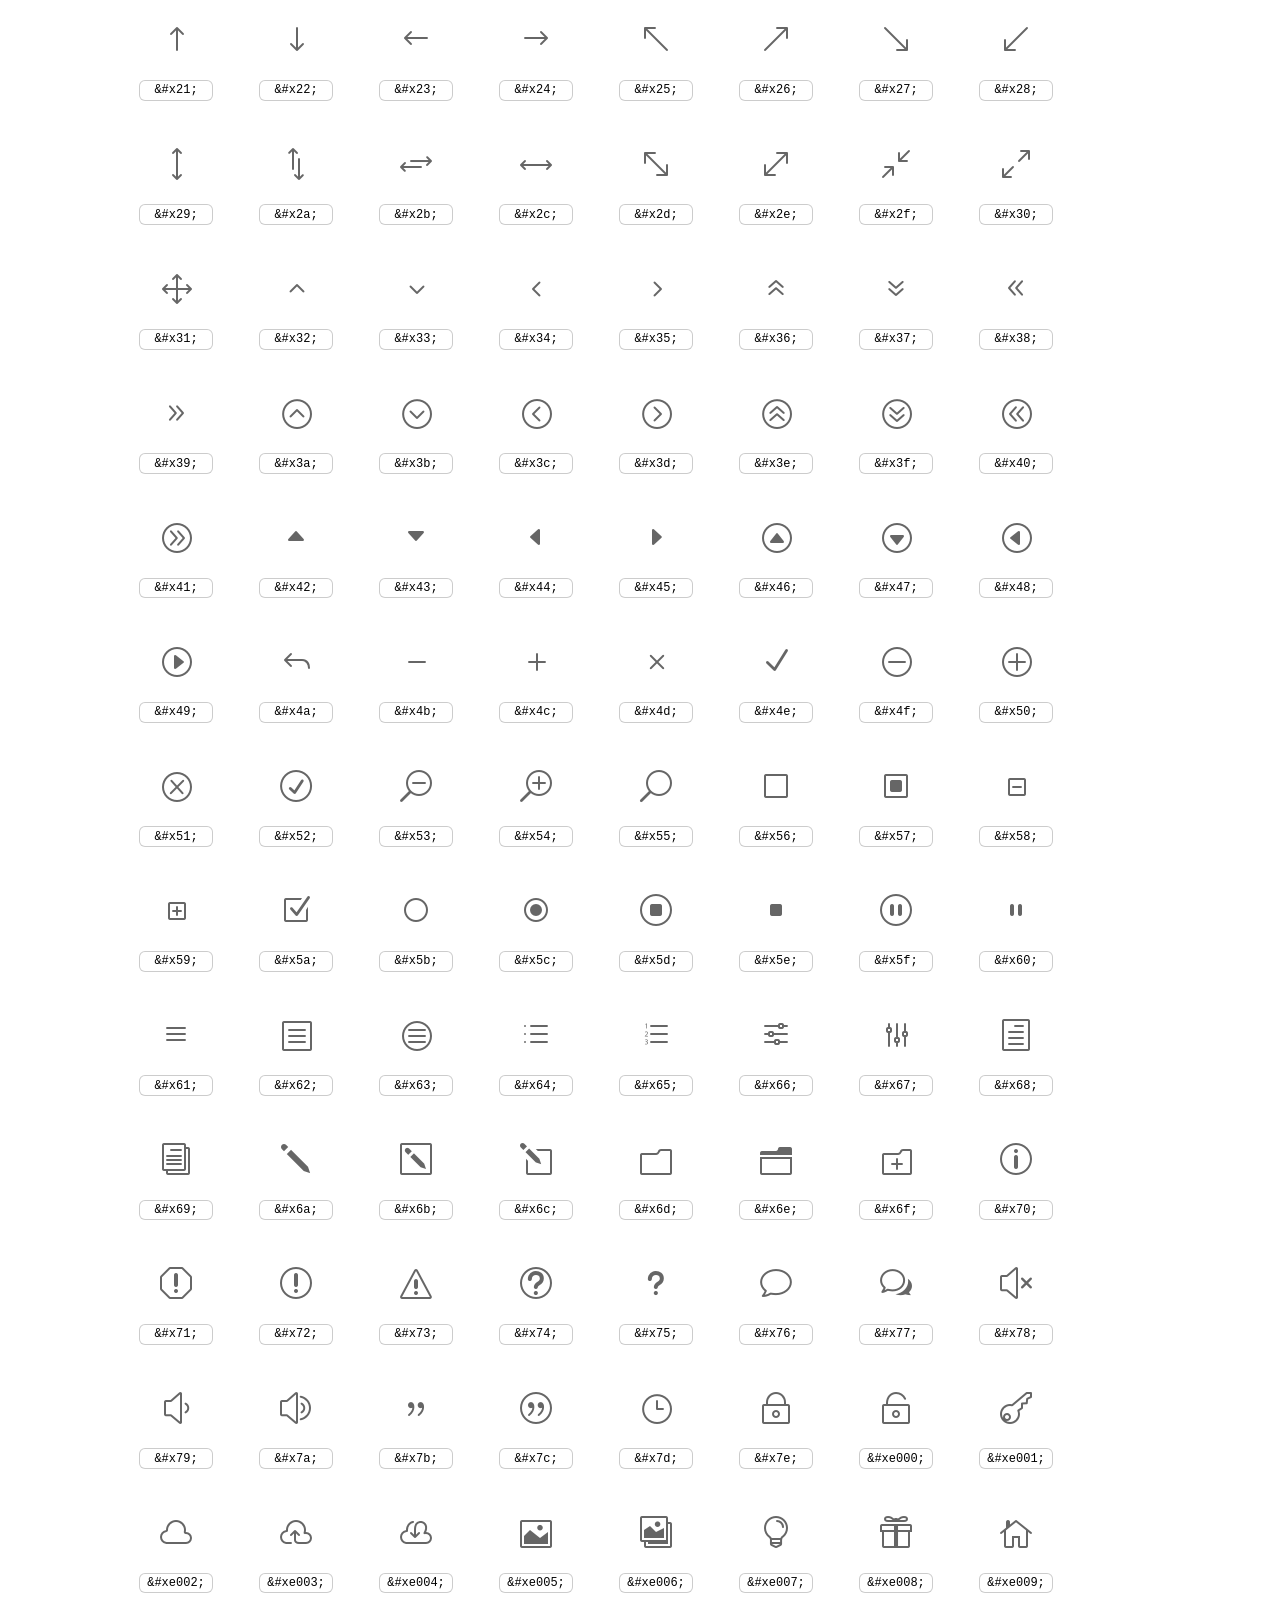
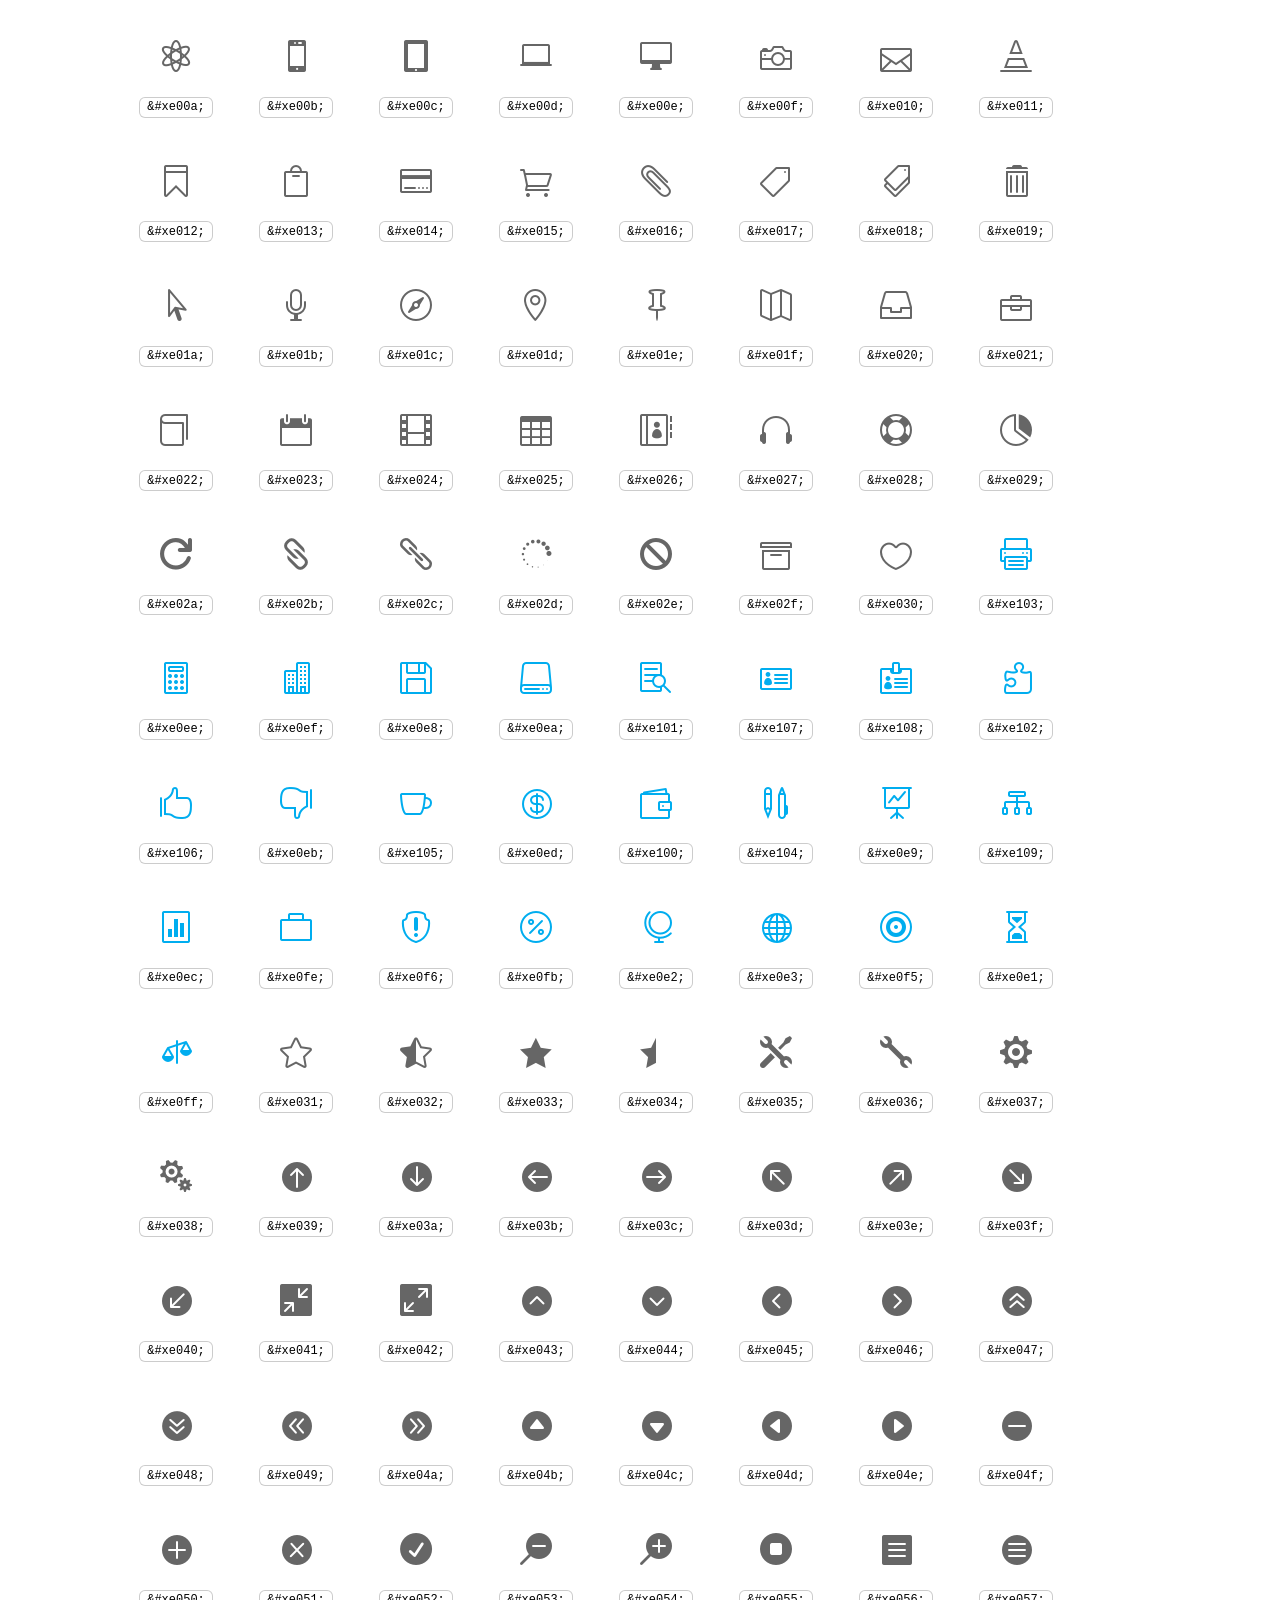
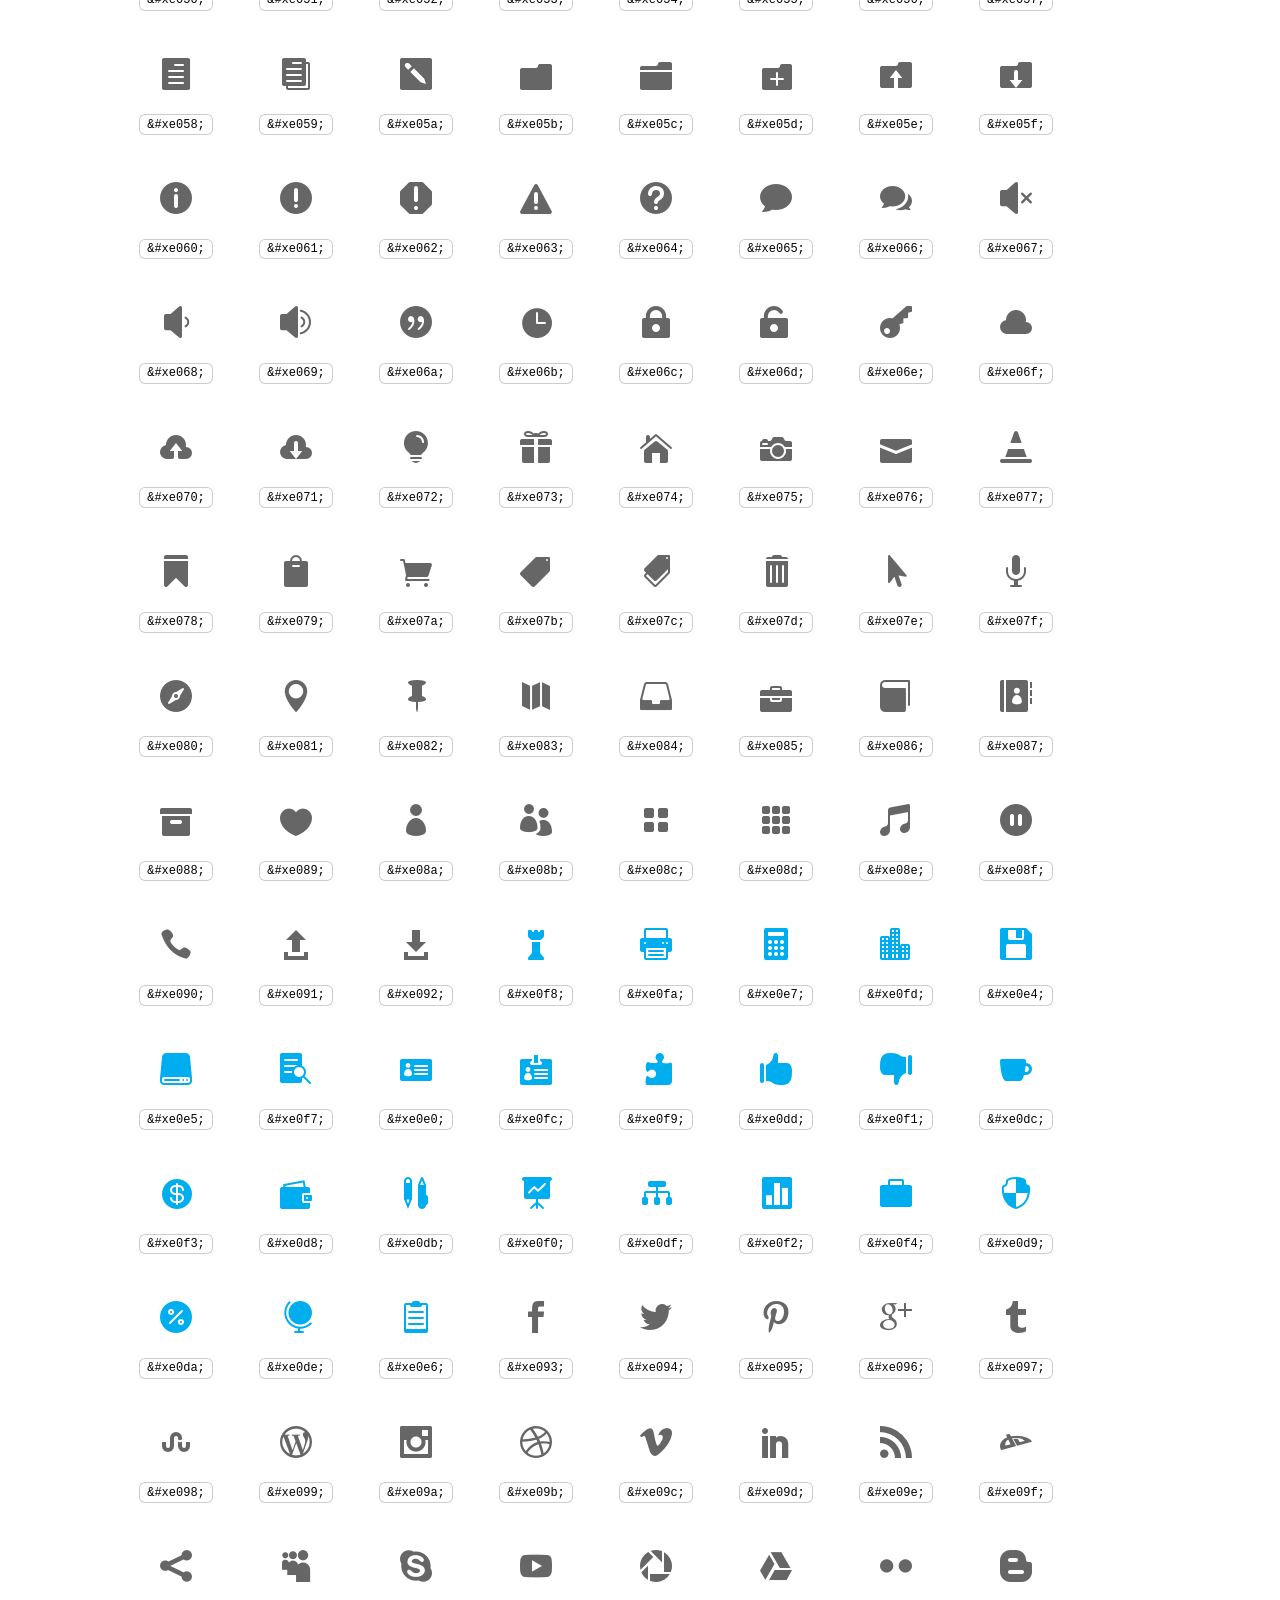
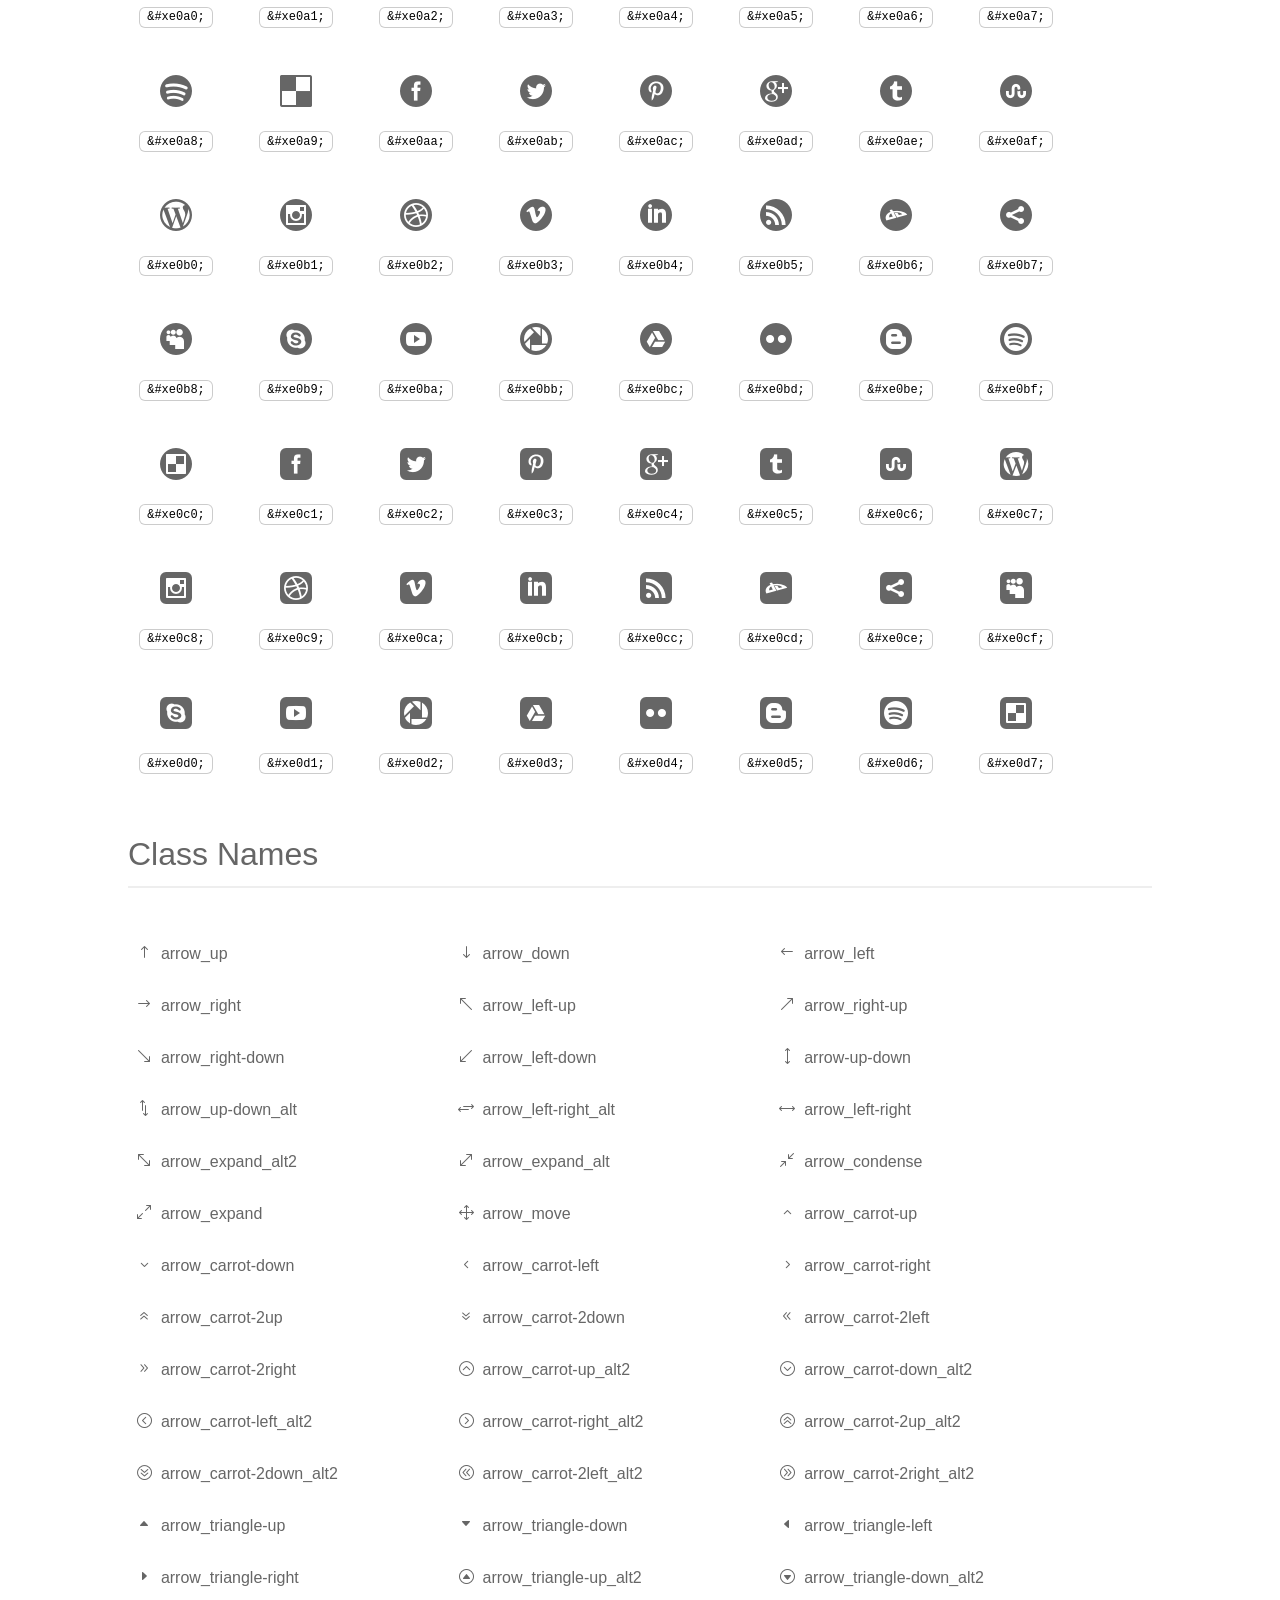
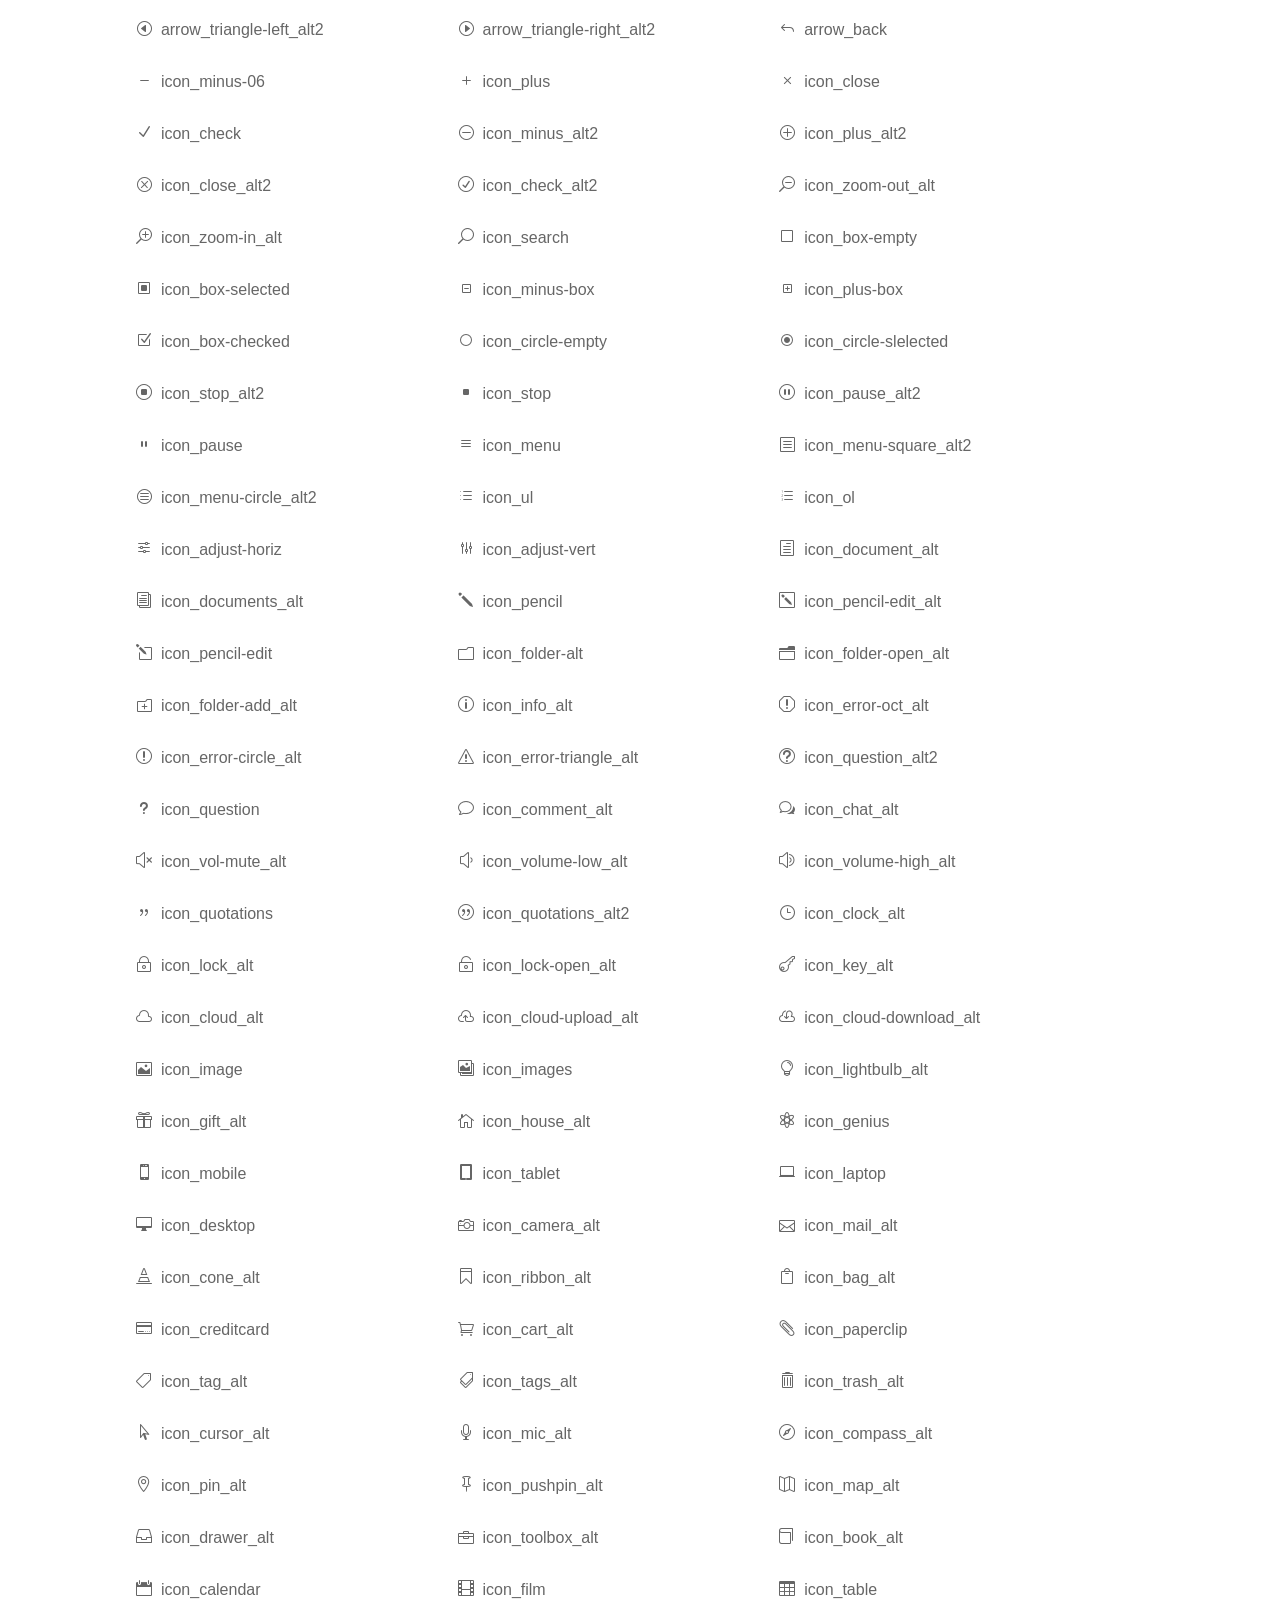
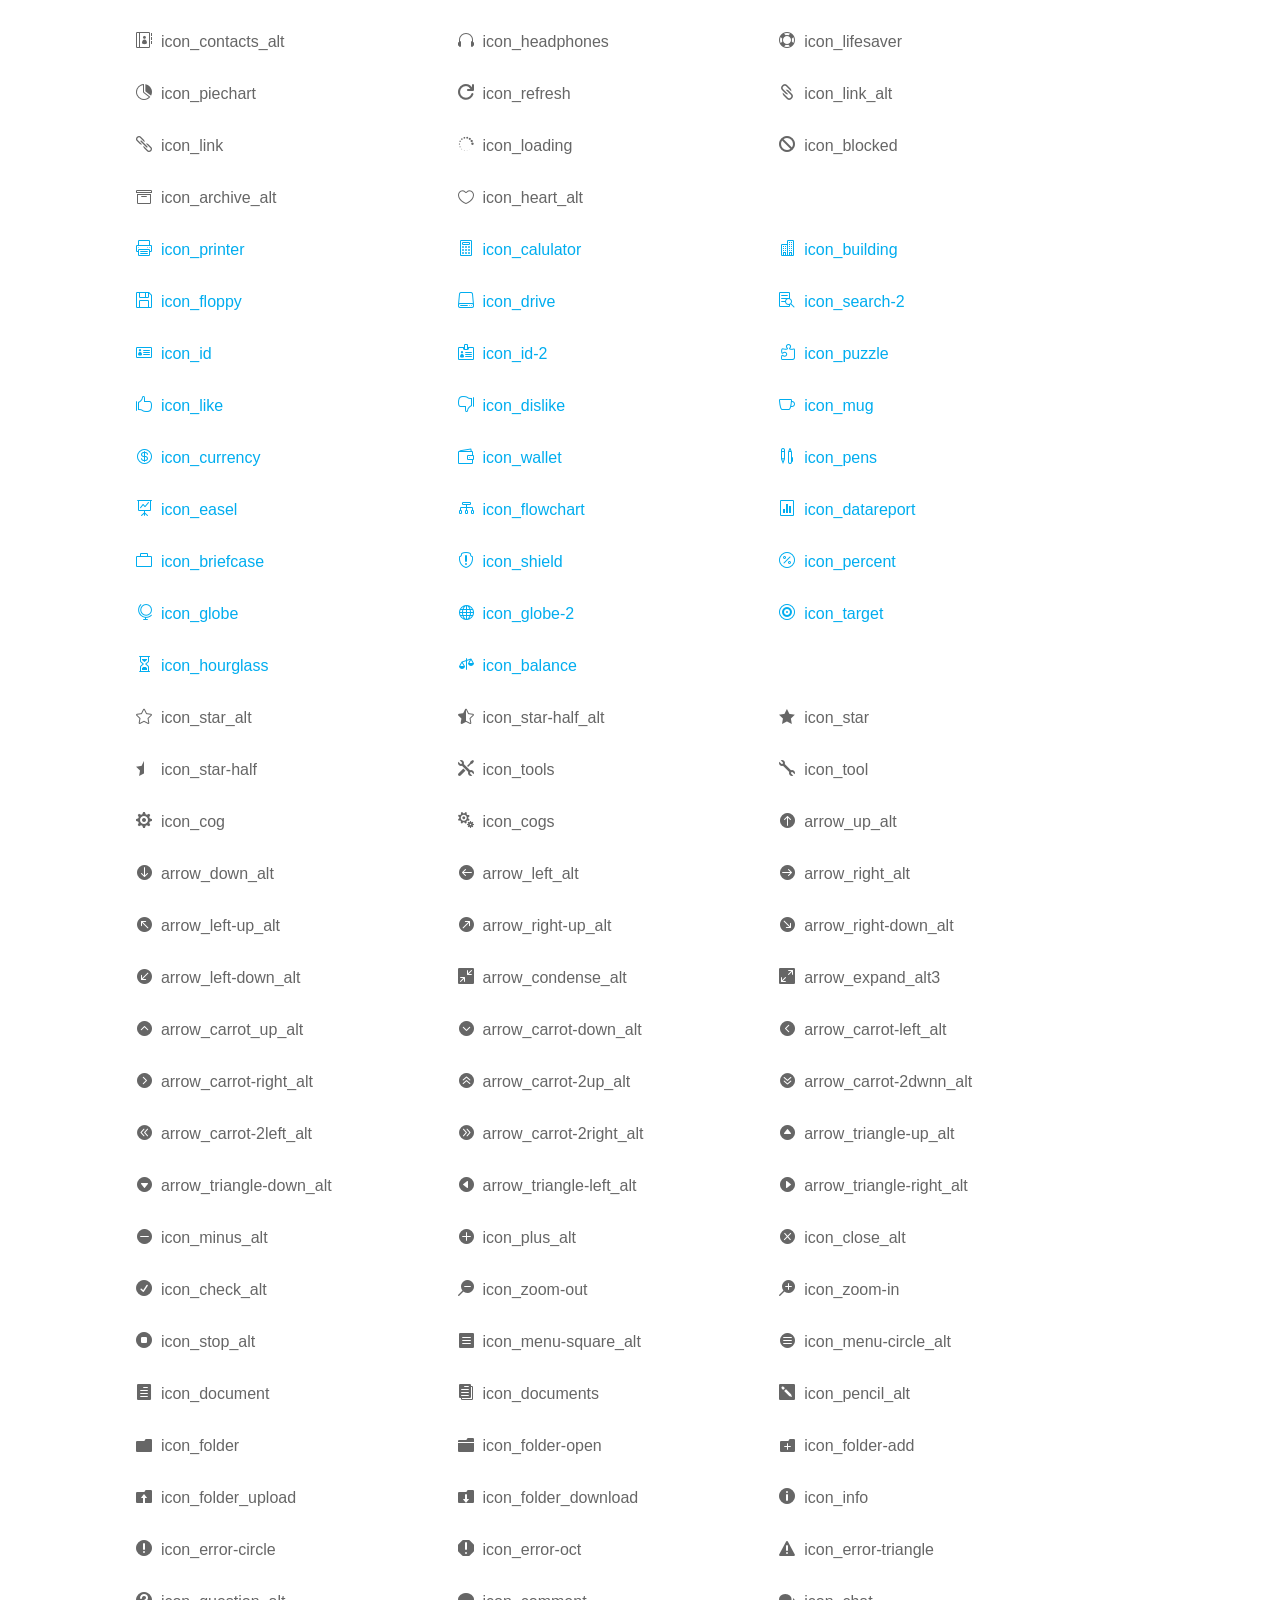
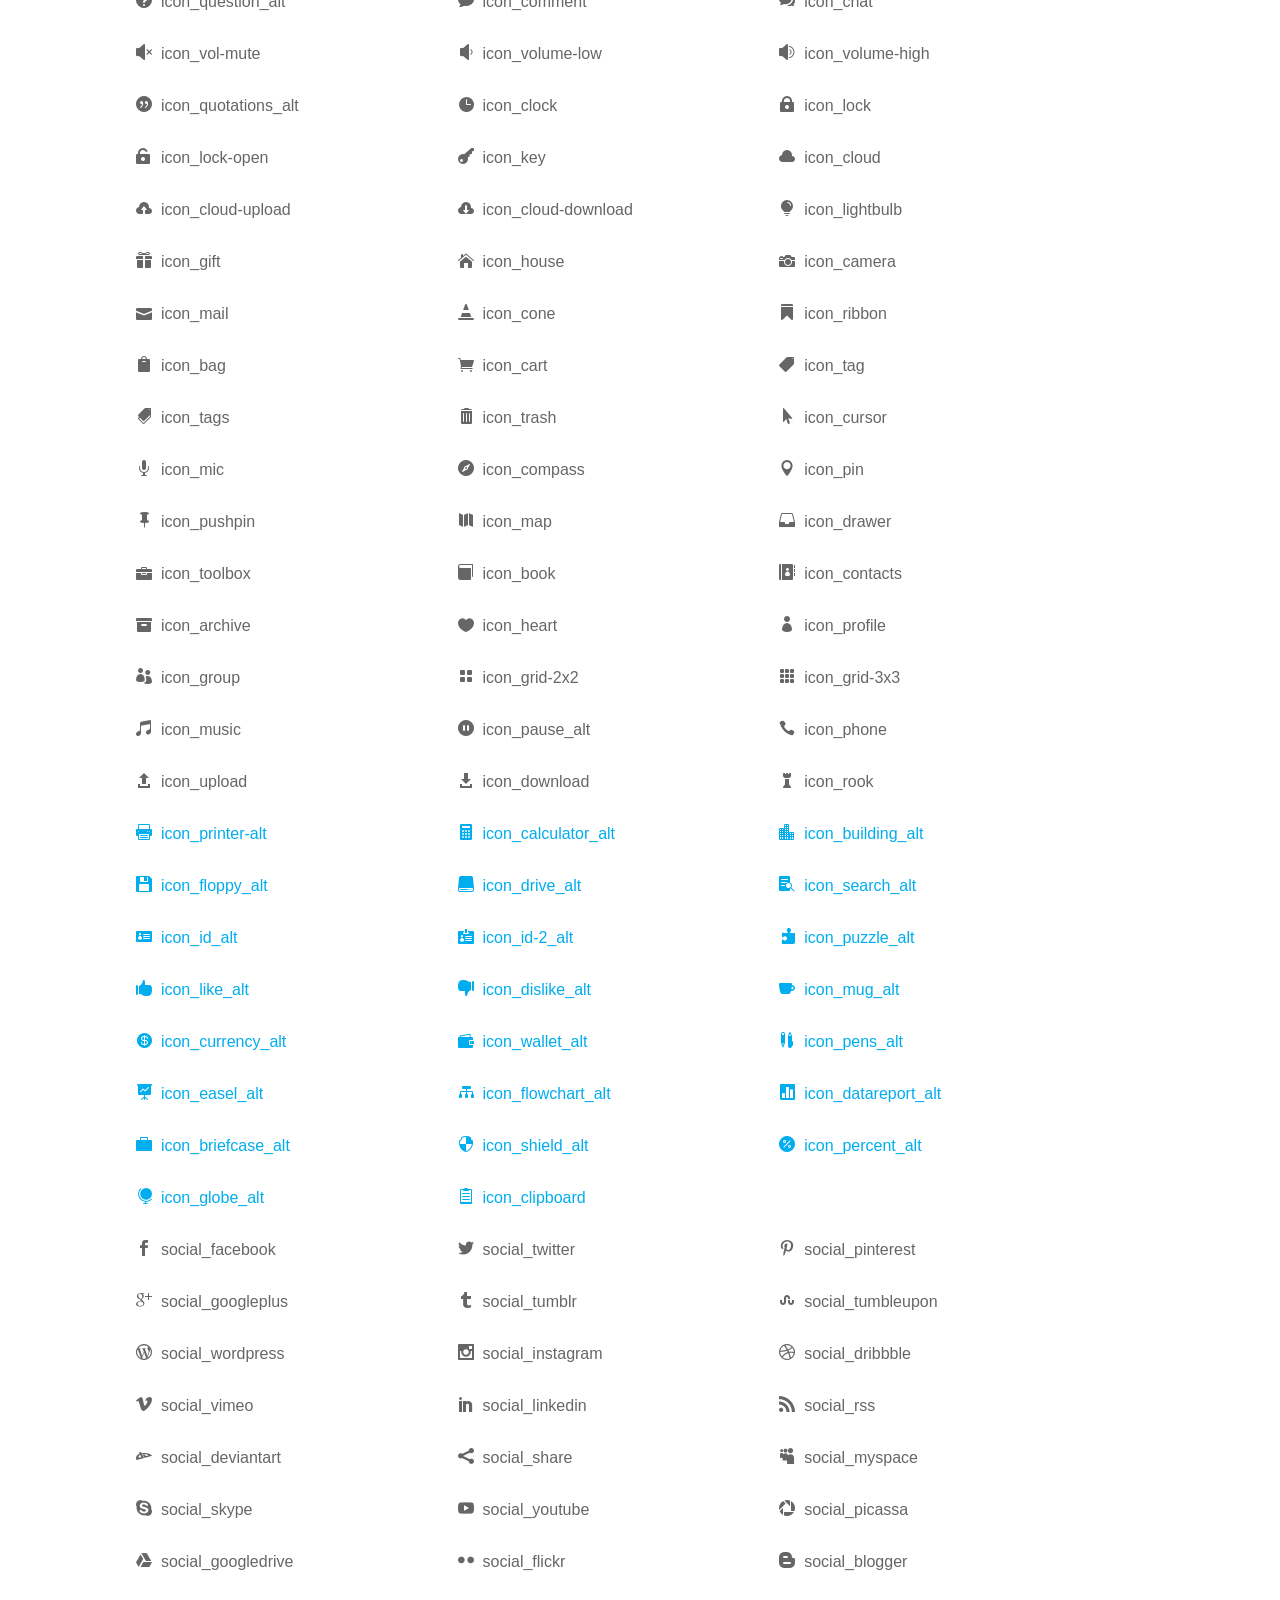
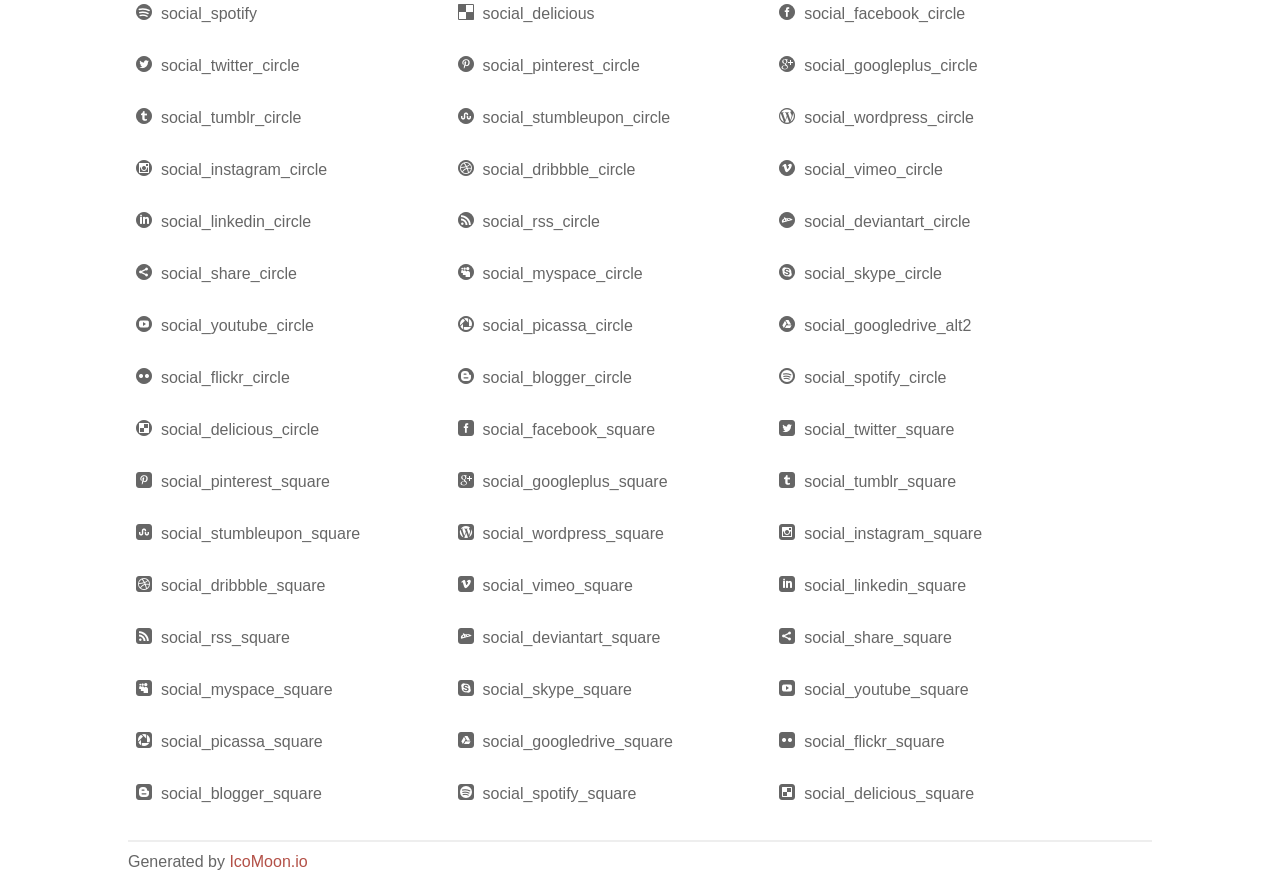
<file: js-turtle-master copy/docs/assets/plugins/elegant_font/css/index.html>
<!doctype html>
<html>
<head>
<title>Your Font/Glyphs</title>
<link rel="stylesheet" href="style.css" />
<!--[if lte IE 7]><script src="lte-ie7.js"></script><![endif]-->
<style>
	section, header, footer {display: block;}
	body {
		font-family: sans-serif;
		color: #666;
		line-height: 1.5;
		font-size: 1em;
	}
	* {
		-moz-box-sizing: border-box;
		-webkit-box-sizing: border-box;
		box-sizing: border-box;
		margin: 0;
		padding: 0;
	}
	.glyph {
		float: left;
		text-align: center;
		padding: .75em;
		margin: .4em 1.5em .75em 0;
		width: 6em;
		text-shadow: none;
	}
	
	.glyph input {
		font-family: consolas, monospace;
		font-size: 12px;
		width: 100%;
		text-align: center;
		border: 0;
		box-shadow: 0 0 0 1px #ccc;
		padding: .2em;
                -moz-border-radius: 5px;
                -webkit-border-radius: 5px;
	}
	
	

	.new {
		color:#00adef !important;
	}

	
	.w-main {
		width: 80%;
	}
	.centered {
		margin-left: auto;
		margin-right: auto;
	}
	.fs1 {
		font-size: 2em;
	}
	header {
		margin: 2em 0;
		padding-bottom: .5em;
		color: #666;
		box-shadow: 0 2px #eee;
	}
	header h1 {
		font-size: 2em;
		font-weight: normal;
	}
	.clearfix:before, .clearfix:after { content: ""; display: table; }
	.clearfix:after, .clear { clear: both; }
	footer {
		margin-top: 2em;
		padding: .5em 0;
		box-shadow: 0 -2px #eee;
	}
	a, a:visited {
		color: #B35047;
		text-decoration: none;
	}
	a:hover, a:focus {color: #000;}
	
	.box1 {
		font-size: 16px;
		display: inline-block;
		width: 30%;
		padding: .25em .5em;
		margin: 20px 10px 0 0;
	}
</style>
</head>
<body>
	<div class="w-main centered">
	<section class="mtm clearfix" id="glyphs">
	<div class="glyph">
		<div class="fs1" aria-hidden="true" data-icon="&#x21;"></div>
		<input type="text" readonly value="&amp;#x21;" />
	</div>
	<div class="glyph">
		<div class="fs1" aria-hidden="true" data-icon="&#x22;"></div>
		<input type="text" readonly value="&amp;#x22;" />
	</div>
	<div class="glyph">
		<div class="fs1" aria-hidden="true" data-icon="&#x23;"></div>
		<input type="text" readonly value="&amp;#x23;" />
	</div>
	<div class="glyph">
		<div class="fs1" aria-hidden="true" data-icon="&#x24;"></div>
		<input type="text" readonly value="&amp;#x24;" />
	</div>
	<div class="glyph">
		<div class="fs1" aria-hidden="true" data-icon="&#x25;"></div>
		<input type="text" readonly value="&amp;#x25;" />
	</div>
	<div class="glyph">
		<div class="fs1" aria-hidden="true" data-icon="&#x26;"></div>
		<input type="text" readonly value="&amp;#x26;" />
	</div>
	<div class="glyph">
		<div class="fs1" aria-hidden="true" data-icon="&#x27;"></div>
		<input type="text" readonly value="&amp;#x27;" />
	</div>
	<div class="glyph">
		<div class="fs1" aria-hidden="true" data-icon="&#x28;"></div>
		<input type="text" readonly value="&amp;#x28;" />
	</div>
	<div class="glyph">
		<div class="fs1" aria-hidden="true" data-icon="&#x29;"></div>
		<input type="text" readonly value="&amp;#x29;" />
	</div>
	<div class="glyph">
		<div class="fs1" aria-hidden="true" data-icon="&#x2a;"></div>
		<input type="text" readonly value="&amp;#x2a;" />
	</div>
	<div class="glyph">
		<div class="fs1" aria-hidden="true" data-icon="&#x2b;"></div>
		<input type="text" readonly value="&amp;#x2b;" />
	</div>
	<div class="glyph">
		<div class="fs1" aria-hidden="true" data-icon="&#x2c;"></div>
		<input type="text" readonly value="&amp;#x2c;" />
	</div>
	<div class="glyph">
		<div class="fs1" aria-hidden="true" data-icon="&#x2d;"></div>
		<input type="text" readonly value="&amp;#x2d;" />
	</div>
	<div class="glyph">
		<div class="fs1" aria-hidden="true" data-icon="&#x2e;"></div>
		<input type="text" readonly value="&amp;#x2e;" />
	</div>
	<div class="glyph">
		<div class="fs1" aria-hidden="true" data-icon="&#x2f;"></div>
		<input type="text" readonly value="&amp;#x2f;" />
	</div>
	<div class="glyph">
		<div class="fs1" aria-hidden="true" data-icon="&#x30;"></div>
		<input type="text" readonly value="&amp;#x30;" />
	</div>
	<div class="glyph">
		<div class="fs1" aria-hidden="true" data-icon="&#x31;"></div>
		<input type="text" readonly value="&amp;#x31;" />
	</div>
	<div class="glyph">
		<div class="fs1" aria-hidden="true" data-icon="&#x32;"></div>
		<input type="text" readonly value="&amp;#x32;" />
	</div>
	<div class="glyph">
		<div class="fs1" aria-hidden="true" data-icon="&#x33;"></div>
		<input type="text" readonly value="&amp;#x33;" />
	</div>
	<div class="glyph">
		<div class="fs1" aria-hidden="true" data-icon="&#x34;"></div>
		<input type="text" readonly value="&amp;#x34;" />
	</div>
	<div class="glyph">
		<div class="fs1" aria-hidden="true" data-icon="&#x35;"></div>
		<input type="text" readonly value="&amp;#x35;" />
	</div>
	<div class="glyph">
		<div class="fs1" aria-hidden="true" data-icon="&#x36;"></div>
		<input type="text" readonly value="&amp;#x36;" />
	</div>
	<div class="glyph">
		<div class="fs1" aria-hidden="true" data-icon="&#x37;"></div>
		<input type="text" readonly value="&amp;#x37;" />
	</div>
	<div class="glyph">
		<div class="fs1" aria-hidden="true" data-icon="&#x38;"></div>
		<input type="text" readonly value="&amp;#x38;" />
	</div>
	<div class="glyph">
		<div class="fs1" aria-hidden="true" data-icon="&#x39;"></div>
		<input type="text" readonly value="&amp;#x39;" />
	</div>
	<div class="glyph">
		<div class="fs1" aria-hidden="true" data-icon="&#x3a;"></div>
		<input type="text" readonly value="&amp;#x3a;" />
	</div>
	<div class="glyph">
		<div class="fs1" aria-hidden="true" data-icon="&#x3b;"></div>
		<input type="text" readonly value="&amp;#x3b;" />
	</div>
	<div class="glyph">
		<div class="fs1" aria-hidden="true" data-icon="&#x3c;"></div>
		<input type="text" readonly value="&amp;#x3c;" />
	</div>
	<div class="glyph">
		<div class="fs1" aria-hidden="true" data-icon="&#x3d;"></div>
		<input type="text" readonly value="&amp;#x3d;" />
	</div>
	<div class="glyph">
		<div class="fs1" aria-hidden="true" data-icon="&#x3e;"></div>
		<input type="text" readonly value="&amp;#x3e;" />
	</div>
	<div class="glyph">
		<div class="fs1" aria-hidden="true" data-icon="&#x3f;"></div>
		<input type="text" readonly value="&amp;#x3f;" />
	</div>
	<div class="glyph">
		<div class="fs1" aria-hidden="true" data-icon="&#x40;"></div>
		<input type="text" readonly value="&amp;#x40;" />
	</div>
	<div class="glyph">
		<div class="fs1" aria-hidden="true" data-icon="&#x41;"></div>
		<input type="text" readonly value="&amp;#x41;" />
	</div>
	<div class="glyph">
		<div class="fs1" aria-hidden="true" data-icon="&#x42;"></div>
		<input type="text" readonly value="&amp;#x42;" />
	</div>
	<div class="glyph">
		<div class="fs1" aria-hidden="true" data-icon="&#x43;"></div>
		<input type="text" readonly value="&amp;#x43;" />
	</div>
	<div class="glyph">
		<div class="fs1" aria-hidden="true" data-icon="&#x44;"></div>
		<input type="text" readonly value="&amp;#x44;" />
	</div>
	<div class="glyph">
		<div class="fs1" aria-hidden="true" data-icon="&#x45;"></div>
		<input type="text" readonly value="&amp;#x45;" />
	</div>
	<div class="glyph">
		<div class="fs1" aria-hidden="true" data-icon="&#x46;"></div>
		<input type="text" readonly value="&amp;#x46;" />
	</div>
	<div class="glyph">
		<div class="fs1" aria-hidden="true" data-icon="&#x47;"></div>
		<input type="text" readonly value="&amp;#x47;" />
	</div>
	<div class="glyph">
		<div class="fs1" aria-hidden="true" data-icon="&#x48;"></div>
		<input type="text" readonly value="&amp;#x48;" />
	</div>
	<div class="glyph">
		<div class="fs1" aria-hidden="true" data-icon="&#x49;"></div>
		<input type="text" readonly value="&amp;#x49;" />
	</div>
	<div class="glyph">
		<div class="fs1" aria-hidden="true" data-icon="&#x4a;"></div>
		<input type="text" readonly value="&amp;#x4a;" />
	</div>
	<div class="glyph">
		<div class="fs1" aria-hidden="true" data-icon="&#x4b;"></div>
		<input type="text" readonly value="&amp;#x4b;" />
	</div>
	<div class="glyph">
		<div class="fs1" aria-hidden="true" data-icon="&#x4c;"></div>
		<input type="text" readonly value="&amp;#x4c;" />
	</div>
	<div class="glyph">
		<div class="fs1" aria-hidden="true" data-icon="&#x4d;"></div>
		<input type="text" readonly value="&amp;#x4d;" />
	</div>
	<div class="glyph">
		<div class="fs1" aria-hidden="true" data-icon="&#x4e;"></div>
		<input type="text" readonly value="&amp;#x4e;" />
	</div>
	<div class="glyph">
		<div class="fs1" aria-hidden="true" data-icon="&#x4f;"></div>
		<input type="text" readonly value="&amp;#x4f;" />
	</div>
	<div class="glyph">
		<div class="fs1" aria-hidden="true" data-icon="&#x50;"></div>
		<input type="text" readonly value="&amp;#x50;" />
	</div>
	<div class="glyph">
		<div class="fs1" aria-hidden="true" data-icon="&#x51;"></div>
		<input type="text" readonly value="&amp;#x51;" />
	</div>
	<div class="glyph">
		<div class="fs1" aria-hidden="true" data-icon="&#x52;"></div>
		<input type="text" readonly value="&amp;#x52;" />
	</div>
	<div class="glyph">
		<div class="fs1" aria-hidden="true" data-icon="&#x53;"></div>
		<input type="text" readonly value="&amp;#x53;" />
	</div>
	<div class="glyph">
		<div class="fs1" aria-hidden="true" data-icon="&#x54;"></div>
		<input type="text" readonly value="&amp;#x54;" />
	</div>
	<div class="glyph">
		<div class="fs1" aria-hidden="true" data-icon="&#x55;"></div>
		<input type="text" readonly value="&amp;#x55;" />
	</div>
	<div class="glyph">
		<div class="fs1" aria-hidden="true" data-icon="&#x56;"></div>
		<input type="text" readonly value="&amp;#x56;" />
	</div>
	<div class="glyph">
		<div class="fs1" aria-hidden="true" data-icon="&#x57;"></div>
		<input type="text" readonly value="&amp;#x57;" />
	</div>
	<div class="glyph">
		<div class="fs1" aria-hidden="true" data-icon="&#x58;"></div>
		<input type="text" readonly value="&amp;#x58;" />
	</div>
	<div class="glyph">
		<div class="fs1" aria-hidden="true" data-icon="&#x59;"></div>
		<input type="text" readonly value="&amp;#x59;" />
	</div>
	<div class="glyph">
		<div class="fs1" aria-hidden="true" data-icon="&#x5a;"></div>
		<input type="text" readonly value="&amp;#x5a;" />
	</div>
	<div class="glyph">
		<div class="fs1" aria-hidden="true" data-icon="&#x5b;"></div>
		<input type="text" readonly value="&amp;#x5b;" />
	</div>
	<div class="glyph">
		<div class="fs1" aria-hidden="true" data-icon="&#x5c;"></div>
		<input type="text" readonly value="&amp;#x5c;" />
	</div>
	<div class="glyph">
		<div class="fs1" aria-hidden="true" data-icon="&#x5d;"></div>
		<input type="text" readonly value="&amp;#x5d;" />
	</div>
	<div class="glyph">
		<div class="fs1" aria-hidden="true" data-icon="&#x5e;"></div>
		<input type="text" readonly value="&amp;#x5e;" />
	</div>
	<div class="glyph">
		<div class="fs1" aria-hidden="true" data-icon="&#x5f;"></div>
		<input type="text" readonly value="&amp;#x5f;" />
	</div>
	<div class="glyph">
		<div class="fs1" aria-hidden="true" data-icon="&#x60;"></div>
		<input type="text" readonly value="&amp;#x60;" />
	</div>
	<div class="glyph">
		<div class="fs1" aria-hidden="true" data-icon="&#x61;"></div>
		<input type="text" readonly value="&amp;#x61;" />
	</div>
	<div class="glyph">
		<div class="fs1" aria-hidden="true" data-icon="&#x62;"></div>
		<input type="text" readonly value="&amp;#x62;" />
	</div>
	<div class="glyph">
		<div class="fs1" aria-hidden="true" data-icon="&#x63;"></div>
		<input type="text" readonly value="&amp;#x63;" />
	</div>
	<div class="glyph">
		<div class="fs1" aria-hidden="true" data-icon="&#x64;"></div>
		<input type="text" readonly value="&amp;#x64;" />
	</div>
	<div class="glyph">
		<div class="fs1" aria-hidden="true" data-icon="&#x65;"></div>
		<input type="text" readonly value="&amp;#x65;" />
	</div>
	<div class="glyph">
		<div class="fs1" aria-hidden="true" data-icon="&#x66;"></div>
		<input type="text" readonly value="&amp;#x66;" />
	</div>
	<div class="glyph">
		<div class="fs1" aria-hidden="true" data-icon="&#x67;"></div>
		<input type="text" readonly value="&amp;#x67;" />
	</div>
	<div class="glyph">
		<div class="fs1" aria-hidden="true" data-icon="&#x68;"></div>
		<input type="text" readonly value="&amp;#x68;" />
	</div>
	<div class="glyph">
		<div class="fs1" aria-hidden="true" data-icon="&#x69;"></div>
		<input type="text" readonly value="&amp;#x69;" />
	</div>
	<div class="glyph">
		<div class="fs1" aria-hidden="true" data-icon="&#x6a;"></div>
		<input type="text" readonly value="&amp;#x6a;" />
	</div>
	<div class="glyph">
		<div class="fs1" aria-hidden="true" data-icon="&#x6b;"></div>
		<input type="text" readonly value="&amp;#x6b;" />
	</div>
	<div class="glyph">
		<div class="fs1" aria-hidden="true" data-icon="&#x6c;"></div>
		<input type="text" readonly value="&amp;#x6c;" />
	</div>
	<div class="glyph">
		<div class="fs1" aria-hidden="true" data-icon="&#x6d;"></div>
		<input type="text" readonly value="&amp;#x6d;" />
	</div>
	<div class="glyph">
		<div class="fs1" aria-hidden="true" data-icon="&#x6e;"></div>
		<input type="text" readonly value="&amp;#x6e;" />
	</div>
	<div class="glyph">
		<div class="fs1" aria-hidden="true" data-icon="&#x6f;"></div>
		<input type="text" readonly value="&amp;#x6f;" />
	</div>
	<div class="glyph">
		<div class="fs1" aria-hidden="true" data-icon="&#x70;"></div>
		<input type="text" readonly value="&amp;#x70;" />
	</div>
	<div class="glyph">
		<div class="fs1" aria-hidden="true" data-icon="&#x71;"></div>
		<input type="text" readonly value="&amp;#x71;" />
	</div>
	<div class="glyph">
		<div class="fs1" aria-hidden="true" data-icon="&#x72;"></div>
		<input type="text" readonly value="&amp;#x72;" />
	</div>
	<div class="glyph">
		<div class="fs1" aria-hidden="true" data-icon="&#x73;"></div>
		<input type="text" readonly value="&amp;#x73;" />
	</div>
	<div class="glyph">
		<div class="fs1" aria-hidden="true" data-icon="&#x74;"></div>
		<input type="text" readonly value="&amp;#x74;" />
	</div>
	<div class="glyph">
		<div class="fs1" aria-hidden="true" data-icon="&#x75;"></div>
		<input type="text" readonly value="&amp;#x75;" />
	</div>
	<div class="glyph">
		<div class="fs1" aria-hidden="true" data-icon="&#x76;"></div>
		<input type="text" readonly value="&amp;#x76;" />
	</div>
	<div class="glyph">
		<div class="fs1" aria-hidden="true" data-icon="&#x77;"></div>
		<input type="text" readonly value="&amp;#x77;" />
	</div>
	<div class="glyph">
		<div class="fs1" aria-hidden="true" data-icon="&#x78;"></div>
		<input type="text" readonly value="&amp;#x78;" />
	</div>
	<div class="glyph">
		<div class="fs1" aria-hidden="true" data-icon="&#x79;"></div>
		<input type="text" readonly value="&amp;#x79;" />
	</div>
	<div class="glyph">
		<div class="fs1" aria-hidden="true" data-icon="&#x7a;"></div>
		<input type="text" readonly value="&amp;#x7a;" />
	</div>
	<div class="glyph">
		<div class="fs1" aria-hidden="true" data-icon="&#x7b;"></div>
		<input type="text" readonly value="&amp;#x7b;" />
	</div>
	<div class="glyph">
		<div class="fs1" aria-hidden="true" data-icon="&#x7c;"></div>
		<input type="text" readonly value="&amp;#x7c;" />
	</div>
	<div class="glyph">
		<div class="fs1" aria-hidden="true" data-icon="&#x7d;"></div>
		<input type="text" readonly value="&amp;#x7d;" />
	</div>
	<div class="glyph">
		<div class="fs1" aria-hidden="true" data-icon="&#x7e;"></div>
		<input type="text" readonly value="&amp;#x7e;" />
	</div>
	<div class="glyph">
		<div class="fs1" aria-hidden="true" data-icon="&#xe000;"></div>
		<input type="text" readonly value="&amp;#xe000;" />
	</div>
	<div class="glyph">
		<div class="fs1" aria-hidden="true" data-icon="&#xe001;"></div>
		<input type="text" readonly value="&amp;#xe001;" />
	</div>
	<div class="glyph">
		<div class="fs1" aria-hidden="true" data-icon="&#xe002;"></div>
		<input type="text" readonly value="&amp;#xe002;" />
	</div>
	<div class="glyph">
		<div class="fs1" aria-hidden="true" data-icon="&#xe003;"></div>
		<input type="text" readonly value="&amp;#xe003;" />
	</div>
	<div class="glyph">
		<div class="fs1" aria-hidden="true" data-icon="&#xe004;"></div>
		<input type="text" readonly value="&amp;#xe004;" />
	</div>
	<div class="glyph">
		<div class="fs1" aria-hidden="true" data-icon="&#xe005;"></div>
		<input type="text" readonly value="&amp;#xe005;" />
	</div>
	<div class="glyph">
		<div class="fs1" aria-hidden="true" data-icon="&#xe006;"></div>
		<input type="text" readonly value="&amp;#xe006;" />
	</div>
	<div class="glyph">
		<div class="fs1" aria-hidden="true" data-icon="&#xe007;"></div>
		<input type="text" readonly value="&amp;#xe007;" />
	</div>
	<div class="glyph">
		<div class="fs1" aria-hidden="true" data-icon="&#xe008;"></div>
		<input type="text" readonly value="&amp;#xe008;" />
	</div>
	<div class="glyph">
		<div class="fs1" aria-hidden="true" data-icon="&#xe009;"></div>
		<input type="text" readonly value="&amp;#xe009;" />
	</div>
	<div class="glyph">
		<div class="fs1" aria-hidden="true" data-icon="&#xe00a;"></div>
		<input type="text" readonly value="&amp;#xe00a;" />
	</div>
	<div class="glyph">
		<div class="fs1" aria-hidden="true" data-icon="&#xe00b;"></div>
		<input type="text" readonly value="&amp;#xe00b;" />
	</div>
	<div class="glyph">
		<div class="fs1" aria-hidden="true" data-icon="&#xe00c;"></div>
		<input type="text" readonly value="&amp;#xe00c;" />
	</div>
	<div class="glyph">
		<div class="fs1" aria-hidden="true" data-icon="&#xe00d;"></div>
		<input type="text" readonly value="&amp;#xe00d;" />
	</div>
	<div class="glyph">
		<div class="fs1" aria-hidden="true" data-icon="&#xe00e;"></div>
		<input type="text" readonly value="&amp;#xe00e;" />
	</div>
	<div class="glyph">
		<div class="fs1" aria-hidden="true" data-icon="&#xe00f;"></div>
		<input type="text" readonly value="&amp;#xe00f;" />
	</div>
	<div class="glyph">
		<div class="fs1" aria-hidden="true" data-icon="&#xe010;"></div>
		<input type="text" readonly value="&amp;#xe010;" />
	</div>
	<div class="glyph">
		<div class="fs1" aria-hidden="true" data-icon="&#xe011;"></div>
		<input type="text" readonly value="&amp;#xe011;" />
	</div>
	<div class="glyph">
		<div class="fs1" aria-hidden="true" data-icon="&#xe012;"></div>
		<input type="text" readonly value="&amp;#xe012;" />
	</div>
	<div class="glyph">
		<div class="fs1" aria-hidden="true" data-icon="&#xe013;"></div>
		<input type="text" readonly value="&amp;#xe013;" />
	</div>
	<div class="glyph">
		<div class="fs1" aria-hidden="true" data-icon="&#xe014;"></div>
		<input type="text" readonly value="&amp;#xe014;" />
	</div>
	<div class="glyph">
		<div class="fs1" aria-hidden="true" data-icon="&#xe015;"></div>
		<input type="text" readonly value="&amp;#xe015;" />
	</div>
	<div class="glyph">
		<div class="fs1" aria-hidden="true" data-icon="&#xe016;"></div>
		<input type="text" readonly value="&amp;#xe016;" />
	</div>
	<div class="glyph">
		<div class="fs1" aria-hidden="true" data-icon="&#xe017;"></div>
		<input type="text" readonly value="&amp;#xe017;" />
	</div>
	<div class="glyph">
		<div class="fs1" aria-hidden="true" data-icon="&#xe018;"></div>
		<input type="text" readonly value="&amp;#xe018;" />
	</div>
	<div class="glyph">
		<div class="fs1" aria-hidden="true" data-icon="&#xe019;"></div>
		<input type="text" readonly value="&amp;#xe019;" />
	</div>
	<div class="glyph">
		<div class="fs1" aria-hidden="true" data-icon="&#xe01a;"></div>
		<input type="text" readonly value="&amp;#xe01a;" />
	</div>
	<div class="glyph">
		<div class="fs1" aria-hidden="true" data-icon="&#xe01b;"></div>
		<input type="text" readonly value="&amp;#xe01b;" />
	</div>
	<div class="glyph">
		<div class="fs1" aria-hidden="true" data-icon="&#xe01c;"></div>
		<input type="text" readonly value="&amp;#xe01c;" />
	</div>
	<div class="glyph">
		<div class="fs1" aria-hidden="true" data-icon="&#xe01d;"></div>
		<input type="text" readonly value="&amp;#xe01d;" />
	</div>
	<div class="glyph">
		<div class="fs1" aria-hidden="true" data-icon="&#xe01e;"></div>
		<input type="text" readonly value="&amp;#xe01e;" />
	</div>
	<div class="glyph">
		<div class="fs1" aria-hidden="true" data-icon="&#xe01f;"></div>
		<input type="text" readonly value="&amp;#xe01f;" />
	</div>
	<div class="glyph">
		<div class="fs1" aria-hidden="true" data-icon="&#xe020;"></div>
		<input type="text" readonly value="&amp;#xe020;" />
	</div>
	<div class="glyph">
		<div class="fs1" aria-hidden="true" data-icon="&#xe021;"></div>
		<input type="text" readonly value="&amp;#xe021;" />
	</div>
	<div class="glyph">
		<div class="fs1" aria-hidden="true" data-icon="&#xe022;"></div>
		<input type="text" readonly value="&amp;#xe022;" />
	</div>
	<div class="glyph">
		<div class="fs1" aria-hidden="true" data-icon="&#xe023;"></div>
		<input type="text" readonly value="&amp;#xe023;" />
	</div>
	<div class="glyph">
		<div class="fs1" aria-hidden="true" data-icon="&#xe024;"></div>
		<input type="text" readonly value="&amp;#xe024;" />
	</div>
	<div class="glyph">
		<div class="fs1" aria-hidden="true" data-icon="&#xe025;"></div>
		<input type="text" readonly value="&amp;#xe025;" />
	</div>
	<div class="glyph">
		<div class="fs1" aria-hidden="true" data-icon="&#xe026;"></div>
		<input type="text" readonly value="&amp;#xe026;" />
	</div>
	<div class="glyph">
		<div class="fs1" aria-hidden="true" data-icon="&#xe027;"></div>
		<input type="text" readonly value="&amp;#xe027;" />
	</div>
	<div class="glyph">
		<div class="fs1" aria-hidden="true" data-icon="&#xe028;"></div>
		<input type="text" readonly value="&amp;#xe028;" />
	</div>
	<div class="glyph">
		<div class="fs1" aria-hidden="true" data-icon="&#xe029;"></div>
		<input type="text" readonly value="&amp;#xe029;" />
	</div>
	<div class="glyph">
		<div class="fs1" aria-hidden="true" data-icon="&#xe02a;"></div>
		<input type="text" readonly value="&amp;#xe02a;" />
	</div>
	<div class="glyph">
		<div class="fs1" aria-hidden="true" data-icon="&#xe02b;"></div>
		<input type="text" readonly value="&amp;#xe02b;" />
	</div>
	<div class="glyph">
		<div class="fs1" aria-hidden="true" data-icon="&#xe02c;"></div>
		<input type="text" readonly value="&amp;#xe02c;" />
	</div>
	<div class="glyph">
		<div class="fs1" aria-hidden="true" data-icon="&#xe02d;"></div>
		<input type="text" readonly value="&amp;#xe02d;" />
	</div>
	<div class="glyph">
		<div class="fs1" aria-hidden="true" data-icon="&#xe02e;"></div>
		<input type="text" readonly value="&amp;#xe02e;" />
	</div>
	<div class="glyph">
		<div class="fs1" aria-hidden="true" data-icon="&#xe02f;"></div>
		<input type="text" readonly value="&amp;#xe02f;" />
	</div>
	<div class="glyph">
		<div class="fs1" aria-hidden="true" data-icon="&#xe030;"></div>
		<input type="text" readonly value="&amp;#xe030;" />
	</div>
    
    <div class="new">
    
    <div class="glyph">
		<div class="fs1" aria-hidden="true" data-icon="&#xe103;"></div>
		<input type="text" readonly value="&amp;#xe103;" />
	</div>
	<div class="glyph">
		<div class="fs1" aria-hidden="true" data-icon="&#xe0ee;"></div>
		<input type="text" readonly value="&amp;#xe0ee;" />
	</div>
	<div class="glyph">
		<div class="fs1" aria-hidden="true" data-icon="&#xe0ef;"></div>
		<input type="text" readonly value="&amp;#xe0ef;" />
	</div>
	<div class="glyph">
		<div class="fs1" aria-hidden="true" data-icon="&#xe0e8;"></div>
		<input type="text" readonly value="&amp;#xe0e8;" />
	</div>
	<div class="glyph">
		<div class="fs1" aria-hidden="true" data-icon="&#xe0ea;"></div>
		<input type="text" readonly value="&amp;#xe0ea;" />
	</div>
	<div class="glyph">
		<div class="fs1" aria-hidden="true" data-icon="&#xe101;"></div>
		<input type="text" readonly value="&amp;#xe101;" />
	</div>
	<div class="glyph">
		<div class="fs1" aria-hidden="true" data-icon="&#xe107;"></div>
		<input type="text" readonly value="&amp;#xe107;" />
	</div>
	<div class="glyph">
		<div class="fs1" aria-hidden="true" data-icon="&#xe108;"></div>
		<input type="text" readonly value="&amp;#xe108;" />
	</div>
	<div class="glyph">
		<div class="fs1" aria-hidden="true" data-icon="&#xe102;"></div>
		<input type="text" readonly value="&amp;#xe102;" />
	</div>
	<div class="glyph">
		<div class="fs1" aria-hidden="true" data-icon="&#xe106;"></div>
		<input type="text" readonly value="&amp;#xe106;" />
	</div>
	<div class="glyph">
		<div class="fs1" aria-hidden="true" data-icon="&#xe0eb;"></div>
		<input type="text" readonly value="&amp;#xe0eb;" />
	</div>
	<div class="glyph">
		<div class="fs1" aria-hidden="true" data-icon="&#xe105;"></div>
		<input type="text" readonly value="&amp;#xe105;" />
	</div>
	<div class="glyph">
		<div class="fs1" aria-hidden="true" data-icon="&#xe0ed;"></div>
		<input type="text" readonly value="&amp;#xe0ed;" />
	</div>
	<div class="glyph">
		<div class="fs1" aria-hidden="true" data-icon="&#xe100;"></div>
		<input type="text" readonly value="&amp;#xe100;" />
	</div>
	<div class="glyph">
		<div class="fs1" aria-hidden="true" data-icon="&#xe104;"></div>
		<input type="text" readonly value="&amp;#xe104;" />
	</div>
	<div class="glyph">
		<div class="fs1" aria-hidden="true" data-icon="&#xe0e9;"></div>
		<input type="text" readonly value="&amp;#xe0e9;" />
	</div>
	<div class="glyph">
		<div class="fs1" aria-hidden="true" data-icon="&#xe109;"></div>
		<input type="text" readonly value="&amp;#xe109;" />
	</div>
	<div class="glyph">
		<div class="fs1" aria-hidden="true" data-icon="&#xe0ec;"></div>
		<input type="text" readonly value="&amp;#xe0ec;" />
	</div>
	<div class="glyph">
		<div class="fs1" aria-hidden="true" data-icon="&#xe0fe;"></div>
		<input type="text" readonly value="&amp;#xe0fe;" />
	</div>
	<div class="glyph">
		<div class="fs1" aria-hidden="true" data-icon="&#xe0f6;"></div>
		<input type="text" readonly value="&amp;#xe0f6;" />
	</div>
	<div class="glyph">
		<div class="fs1" aria-hidden="true" data-icon="&#xe0fb;"></div>
		<input type="text" readonly value="&amp;#xe0fb;" />
	</div>
	<div class="glyph">
		<div class="fs1" aria-hidden="true" data-icon="&#xe0e2;"></div>
		<input type="text" readonly value="&amp;#xe0e2;" />
	</div>
	<div class="glyph">
		<div class="fs1" aria-hidden="true" data-icon="&#xe0e3;"></div>
		<input type="text" readonly value="&amp;#xe0e3;" />
	</div>
	<div class="glyph">
		<div class="fs1" aria-hidden="true" data-icon="&#xe0f5;"></div>
		<input type="text" readonly value="&amp;#xe0f5;" />
	</div>
	<div class="glyph">
		<div class="fs1" aria-hidden="true" data-icon="&#xe0e1;"></div>
		<input type="text" readonly value="&amp;#xe0e1;" />
	</div>
	<div class="glyph">
		<div class="fs1" aria-hidden="true" data-icon="&#xe0ff;"></div>
		<input type="text" readonly value="&amp;#xe0ff;" />
	</div>
    
    </div>
    
	<div class="glyph">
		<div class="fs1" aria-hidden="true" data-icon="&#xe031;"></div>
		<input type="text" readonly value="&amp;#xe031;" />
	</div>
	<div class="glyph">
		<div class="fs1" aria-hidden="true" data-icon="&#xe032;"></div>
		<input type="text" readonly value="&amp;#xe032;" />
	</div>
	<div class="glyph">
		<div class="fs1" aria-hidden="true" data-icon="&#xe033;"></div>
		<input type="text" readonly value="&amp;#xe033;" />
	</div>
	<div class="glyph">
		<div class="fs1" aria-hidden="true" data-icon="&#xe034;"></div>
		<input type="text" readonly value="&amp;#xe034;" />
	</div>
	<div class="glyph">
		<div class="fs1" aria-hidden="true" data-icon="&#xe035;"></div>
		<input type="text" readonly value="&amp;#xe035;" />
	</div>
	<div class="glyph">
		<div class="fs1" aria-hidden="true" data-icon="&#xe036;"></div>
		<input type="text" readonly value="&amp;#xe036;" />
	</div>
	<div class="glyph">
		<div class="fs1" aria-hidden="true" data-icon="&#xe037;"></div>
		<input type="text" readonly value="&amp;#xe037;" />
	</div>
	<div class="glyph">
		<div class="fs1" aria-hidden="true" data-icon="&#xe038;"></div>
		<input type="text" readonly value="&amp;#xe038;" />
	</div>
	<div class="glyph">
		<div class="fs1" aria-hidden="true" data-icon="&#xe039;"></div>
		<input type="text" readonly value="&amp;#xe039;" />
	</div>
	<div class="glyph">
		<div class="fs1" aria-hidden="true" data-icon="&#xe03a;"></div>
		<input type="text" readonly value="&amp;#xe03a;" />
	</div>
	<div class="glyph">
		<div class="fs1" aria-hidden="true" data-icon="&#xe03b;"></div>
		<input type="text" readonly value="&amp;#xe03b;" />
	</div>
	<div class="glyph">
		<div class="fs1" aria-hidden="true" data-icon="&#xe03c;"></div>
		<input type="text" readonly value="&amp;#xe03c;" />
	</div>
	<div class="glyph">
		<div class="fs1" aria-hidden="true" data-icon="&#xe03d;"></div>
		<input type="text" readonly value="&amp;#xe03d;" />
	</div>
	<div class="glyph">
		<div class="fs1" aria-hidden="true" data-icon="&#xe03e;"></div>
		<input type="text" readonly value="&amp;#xe03e;" />
	</div>
	<div class="glyph">
		<div class="fs1" aria-hidden="true" data-icon="&#xe03f;"></div>
		<input type="text" readonly value="&amp;#xe03f;" />
	</div>
	<div class="glyph">
		<div class="fs1" aria-hidden="true" data-icon="&#xe040;"></div>
		<input type="text" readonly value="&amp;#xe040;" />
	</div>
	<div class="glyph">
		<div class="fs1" aria-hidden="true" data-icon="&#xe041;"></div>
		<input type="text" readonly value="&amp;#xe041;" />
	</div>
	<div class="glyph">
		<div class="fs1" aria-hidden="true" data-icon="&#xe042;"></div>
		<input type="text" readonly value="&amp;#xe042;" />
	</div>
	<div class="glyph">
		<div class="fs1" aria-hidden="true" data-icon="&#xe043;"></div>
		<input type="text" readonly value="&amp;#xe043;" />
	</div>
	<div class="glyph">
		<div class="fs1" aria-hidden="true" data-icon="&#xe044;"></div>
		<input type="text" readonly value="&amp;#xe044;" />
	</div>
	<div class="glyph">
		<div class="fs1" aria-hidden="true" data-icon="&#xe045;"></div>
		<input type="text" readonly value="&amp;#xe045;" />
	</div>
	<div class="glyph">
		<div class="fs1" aria-hidden="true" data-icon="&#xe046;"></div>
		<input type="text" readonly value="&amp;#xe046;" />
	</div>
	<div class="glyph">
		<div class="fs1" aria-hidden="true" data-icon="&#xe047;"></div>
		<input type="text" readonly value="&amp;#xe047;" />
	</div>
	<div class="glyph">
		<div class="fs1" aria-hidden="true" data-icon="&#xe048;"></div>
		<input type="text" readonly value="&amp;#xe048;" />
	</div>
	<div class="glyph">
		<div class="fs1" aria-hidden="true" data-icon="&#xe049;"></div>
		<input type="text" readonly value="&amp;#xe049;" />
	</div>
	<div class="glyph">
		<div class="fs1" aria-hidden="true" data-icon="&#xe04a;"></div>
		<input type="text" readonly value="&amp;#xe04a;" />
	</div>
	<div class="glyph">
		<div class="fs1" aria-hidden="true" data-icon="&#xe04b;"></div>
		<input type="text" readonly value="&amp;#xe04b;" />
	</div>
	<div class="glyph">
		<div class="fs1" aria-hidden="true" data-icon="&#xe04c;"></div>
		<input type="text" readonly value="&amp;#xe04c;" />
	</div>
	<div class="glyph">
		<div class="fs1" aria-hidden="true" data-icon="&#xe04d;"></div>
		<input type="text" readonly value="&amp;#xe04d;" />
	</div>
	<div class="glyph">
		<div class="fs1" aria-hidden="true" data-icon="&#xe04e;"></div>
		<input type="text" readonly value="&amp;#xe04e;" />
	</div>
	<div class="glyph">
		<div class="fs1" aria-hidden="true" data-icon="&#xe04f;"></div>
		<input type="text" readonly value="&amp;#xe04f;" />
	</div>
	<div class="glyph">
		<div class="fs1" aria-hidden="true" data-icon="&#xe050;"></div>
		<input type="text" readonly value="&amp;#xe050;" />
	</div>
	<div class="glyph">
		<div class="fs1" aria-hidden="true" data-icon="&#xe051;"></div>
		<input type="text" readonly value="&amp;#xe051;" />
	</div>
	<div class="glyph">
		<div class="fs1" aria-hidden="true" data-icon="&#xe052;"></div>
		<input type="text" readonly value="&amp;#xe052;" />
	</div>
	<div class="glyph">
		<div class="fs1" aria-hidden="true" data-icon="&#xe053;"></div>
		<input type="text" readonly value="&amp;#xe053;" />
	</div>
	<div class="glyph">
		<div class="fs1" aria-hidden="true" data-icon="&#xe054;"></div>
		<input type="text" readonly value="&amp;#xe054;" />
	</div>
	<div class="glyph">
		<div class="fs1" aria-hidden="true" data-icon="&#xe055;"></div>
		<input type="text" readonly value="&amp;#xe055;" />
	</div>
	<div class="glyph">
		<div class="fs1" aria-hidden="true" data-icon="&#xe056;"></div>
		<input type="text" readonly value="&amp;#xe056;" />
	</div>
	<div class="glyph">
		<div class="fs1" aria-hidden="true" data-icon="&#xe057;"></div>
		<input type="text" readonly value="&amp;#xe057;" />
	</div>
	<div class="glyph">
		<div class="fs1" aria-hidden="true" data-icon="&#xe058;"></div>
		<input type="text" readonly value="&amp;#xe058;" />
	</div>
	<div class="glyph">
		<div class="fs1" aria-hidden="true" data-icon="&#xe059;"></div>
		<input type="text" readonly value="&amp;#xe059;" />
	</div>
	<div class="glyph">
		<div class="fs1" aria-hidden="true" data-icon="&#xe05a;"></div>
		<input type="text" readonly value="&amp;#xe05a;" />
	</div>
	<div class="glyph">
		<div class="fs1" aria-hidden="true" data-icon="&#xe05b;"></div>
		<input type="text" readonly value="&amp;#xe05b;" />
	</div>
	<div class="glyph">
		<div class="fs1" aria-hidden="true" data-icon="&#xe05c;"></div>
		<input type="text" readonly value="&amp;#xe05c;" />
	</div>
	<div class="glyph">
		<div class="fs1" aria-hidden="true" data-icon="&#xe05d;"></div>
		<input type="text" readonly value="&amp;#xe05d;" />
	</div>
	<div class="glyph">
		<div class="fs1" aria-hidden="true" data-icon="&#xe05e;"></div>
		<input type="text" readonly value="&amp;#xe05e;" />
	</div>
	<div class="glyph">
		<div class="fs1" aria-hidden="true" data-icon="&#xe05f;"></div>
		<input type="text" readonly value="&amp;#xe05f;" />
	</div>
	<div class="glyph">
		<div class="fs1" aria-hidden="true" data-icon="&#xe060;"></div>
		<input type="text" readonly value="&amp;#xe060;" />
	</div>
	<div class="glyph">
		<div class="fs1" aria-hidden="true" data-icon="&#xe061;"></div>
		<input type="text" readonly value="&amp;#xe061;" />
	</div>
	<div class="glyph">
		<div class="fs1" aria-hidden="true" data-icon="&#xe062;"></div>
		<input type="text" readonly value="&amp;#xe062;" />
	</div>
	<div class="glyph">
		<div class="fs1" aria-hidden="true" data-icon="&#xe063;"></div>
		<input type="text" readonly value="&amp;#xe063;" />
	</div>
	<div class="glyph">
		<div class="fs1" aria-hidden="true" data-icon="&#xe064;"></div>
		<input type="text" readonly value="&amp;#xe064;" />
	</div>
	<div class="glyph">
		<div class="fs1" aria-hidden="true" data-icon="&#xe065;"></div>
		<input type="text" readonly value="&amp;#xe065;" />
	</div>
	<div class="glyph">
		<div class="fs1" aria-hidden="true" data-icon="&#xe066;"></div>
		<input type="text" readonly value="&amp;#xe066;" />
	</div>
	<div class="glyph">
		<div class="fs1" aria-hidden="true" data-icon="&#xe067;"></div>
		<input type="text" readonly value="&amp;#xe067;" />
	</div>
	<div class="glyph">
		<div class="fs1" aria-hidden="true" data-icon="&#xe068;"></div>
		<input type="text" readonly value="&amp;#xe068;" />
	</div>
	<div class="glyph">
		<div class="fs1" aria-hidden="true" data-icon="&#xe069;"></div>
		<input type="text" readonly value="&amp;#xe069;" />
	</div>
	<div class="glyph">
		<div class="fs1" aria-hidden="true" data-icon="&#xe06a;"></div>
		<input type="text" readonly value="&amp;#xe06a;" />
	</div>
	<div class="glyph">
		<div class="fs1" aria-hidden="true" data-icon="&#xe06b;"></div>
		<input type="text" readonly value="&amp;#xe06b;" />
	</div>
	<div class="glyph">
		<div class="fs1" aria-hidden="true" data-icon="&#xe06c;"></div>
		<input type="text" readonly value="&amp;#xe06c;" />
	</div>
	<div class="glyph">
		<div class="fs1" aria-hidden="true" data-icon="&#xe06d;"></div>
		<input type="text" readonly value="&amp;#xe06d;" />
	</div>
	<div class="glyph">
		<div class="fs1" aria-hidden="true" data-icon="&#xe06e;"></div>
		<input type="text" readonly value="&amp;#xe06e;" />
	</div>
	<div class="glyph">
		<div class="fs1" aria-hidden="true" data-icon="&#xe06f;"></div>
		<input type="text" readonly value="&amp;#xe06f;" />
	</div>
	<div class="glyph">
		<div class="fs1" aria-hidden="true" data-icon="&#xe070;"></div>
		<input type="text" readonly value="&amp;#xe070;" />
	</div>
	<div class="glyph">
		<div class="fs1" aria-hidden="true" data-icon="&#xe071;"></div>
		<input type="text" readonly value="&amp;#xe071;" />
	</div>
	<div class="glyph">
		<div class="fs1" aria-hidden="true" data-icon="&#xe072;"></div>
		<input type="text" readonly value="&amp;#xe072;" />
	</div>
	<div class="glyph">
		<div class="fs1" aria-hidden="true" data-icon="&#xe073;"></div>
		<input type="text" readonly value="&amp;#xe073;" />
	</div>
	<div class="glyph">
		<div class="fs1" aria-hidden="true" data-icon="&#xe074;"></div>
		<input type="text" readonly value="&amp;#xe074;" />
	</div>
	<div class="glyph">
		<div class="fs1" aria-hidden="true" data-icon="&#xe075;"></div>
		<input type="text" readonly value="&amp;#xe075;" />
	</div>
	<div class="glyph">
		<div class="fs1" aria-hidden="true" data-icon="&#xe076;"></div>
		<input type="text" readonly value="&amp;#xe076;" />
	</div>
	<div class="glyph">
		<div class="fs1" aria-hidden="true" data-icon="&#xe077;"></div>
		<input type="text" readonly value="&amp;#xe077;" />
	</div>
	<div class="glyph">
		<div class="fs1" aria-hidden="true" data-icon="&#xe078;"></div>
		<input type="text" readonly value="&amp;#xe078;" />
	</div>
	<div class="glyph">
		<div class="fs1" aria-hidden="true" data-icon="&#xe079;"></div>
		<input type="text" readonly value="&amp;#xe079;" />
	</div>
	<div class="glyph">
		<div class="fs1" aria-hidden="true" data-icon="&#xe07a;"></div>
		<input type="text" readonly value="&amp;#xe07a;" />
	</div>
	<div class="glyph">
		<div class="fs1" aria-hidden="true" data-icon="&#xe07b;"></div>
		<input type="text" readonly value="&amp;#xe07b;" />
	</div>
	<div class="glyph">
		<div class="fs1" aria-hidden="true" data-icon="&#xe07c;"></div>
		<input type="text" readonly value="&amp;#xe07c;" />
	</div>
	<div class="glyph">
		<div class="fs1" aria-hidden="true" data-icon="&#xe07d;"></div>
		<input type="text" readonly value="&amp;#xe07d;" />
	</div>
	<div class="glyph">
		<div class="fs1" aria-hidden="true" data-icon="&#xe07e;"></div>
		<input type="text" readonly value="&amp;#xe07e;" />
	</div>
	<div class="glyph">
		<div class="fs1" aria-hidden="true" data-icon="&#xe07f;"></div>
		<input type="text" readonly value="&amp;#xe07f;" />
	</div>
	<div class="glyph">
		<div class="fs1" aria-hidden="true" data-icon="&#xe080;"></div>
		<input type="text" readonly value="&amp;#xe080;" />
	</div>
	<div class="glyph">
		<div class="fs1" aria-hidden="true" data-icon="&#xe081;"></div>
		<input type="text" readonly value="&amp;#xe081;" />
	</div>
	<div class="glyph">
		<div class="fs1" aria-hidden="true" data-icon="&#xe082;"></div>
		<input type="text" readonly value="&amp;#xe082;" />
	</div>
	<div class="glyph">
		<div class="fs1" aria-hidden="true" data-icon="&#xe083;"></div>
		<input type="text" readonly value="&amp;#xe083;" />
	</div>
	<div class="glyph">
		<div class="fs1" aria-hidden="true" data-icon="&#xe084;"></div>
		<input type="text" readonly value="&amp;#xe084;" />
	</div>
	<div class="glyph">
		<div class="fs1" aria-hidden="true" data-icon="&#xe085;"></div>
		<input type="text" readonly value="&amp;#xe085;" />
	</div>
	<div class="glyph">
		<div class="fs1" aria-hidden="true" data-icon="&#xe086;"></div>
		<input type="text" readonly value="&amp;#xe086;" />
	</div>
	<div class="glyph">
		<div class="fs1" aria-hidden="true" data-icon="&#xe087;"></div>
		<input type="text" readonly value="&amp;#xe087;" />
	</div>
	<div class="glyph">
		<div class="fs1" aria-hidden="true" data-icon="&#xe088;"></div>
		<input type="text" readonly value="&amp;#xe088;" />
	</div>
	<div class="glyph">
		<div class="fs1" aria-hidden="true" data-icon="&#xe089;"></div>
		<input type="text" readonly value="&amp;#xe089;" />
	</div>
	<div class="glyph">
		<div class="fs1" aria-hidden="true" data-icon="&#xe08a;"></div>
		<input type="text" readonly value="&amp;#xe08a;" />
	</div>
	<div class="glyph">
		<div class="fs1" aria-hidden="true" data-icon="&#xe08b;"></div>
		<input type="text" readonly value="&amp;#xe08b;" />
	</div>
	<div class="glyph">
		<div class="fs1" aria-hidden="true" data-icon="&#xe08c;"></div>
		<input type="text" readonly value="&amp;#xe08c;" />
	</div>
	<div class="glyph">
		<div class="fs1" aria-hidden="true" data-icon="&#xe08d;"></div>
		<input type="text" readonly value="&amp;#xe08d;" />
	</div>
	<div class="glyph">
		<div class="fs1" aria-hidden="true" data-icon="&#xe08e;"></div>
		<input type="text" readonly value="&amp;#xe08e;" />
	</div>
	<div class="glyph">
		<div class="fs1" aria-hidden="true" data-icon="&#xe08f;"></div>
		<input type="text" readonly value="&amp;#xe08f;" />
	</div>
	<div class="glyph">
		<div class="fs1" aria-hidden="true" data-icon="&#xe090;"></div>
		<input type="text" readonly value="&amp;#xe090;" />
	</div>
	<div class="glyph">
		<div class="fs1" aria-hidden="true" data-icon="&#xe091;"></div>
		<input type="text" readonly value="&amp;#xe091;" />
	</div>
	<div class="glyph">
		<div class="fs1" aria-hidden="true" data-icon="&#xe092;"></div>
		<input type="text" readonly value="&amp;#xe092;" />
	</div>
    
    <div class="new">
    
    <div class="glyph">
		<div class="fs1" aria-hidden="true" data-icon="&#xe0f8;"></div>
		<input type="text" readonly value="&amp;#xe0f8;" />
	</div>
	<div class="glyph">
		<div class="fs1" aria-hidden="true" data-icon="&#xe0fa;"></div>
		<input type="text" readonly value="&amp;#xe0fa;" />
	</div>
	<div class="glyph">
		<div class="fs1" aria-hidden="true" data-icon="&#xe0e7;"></div>
		<input type="text" readonly value="&amp;#xe0e7;" />
	</div>
	<div class="glyph">
		<div class="fs1" aria-hidden="true" data-icon="&#xe0fd;"></div>
		<input type="text" readonly value="&amp;#xe0fd;" />
	</div>
	<div class="glyph">
		<div class="fs1" aria-hidden="true" data-icon="&#xe0e4;"></div>
		<input type="text" readonly value="&amp;#xe0e4;" />
	</div>
	<div class="glyph">
		<div class="fs1" aria-hidden="true" data-icon="&#xe0e5;"></div>
		<input type="text" readonly value="&amp;#xe0e5;" />
	</div>
	<div class="glyph">
		<div class="fs1" aria-hidden="true" data-icon="&#xe0f7;"></div>
		<input type="text" readonly value="&amp;#xe0f7;" />
	</div>
	<div class="glyph">
		<div class="fs1" aria-hidden="true" data-icon="&#xe0e0;"></div>
		<input type="text" readonly value="&amp;#xe0e0;" />
	</div>
	<div class="glyph">
		<div class="fs1" aria-hidden="true" data-icon="&#xe0fc;"></div>
		<input type="text" readonly value="&amp;#xe0fc;" />
	</div>
	<div class="glyph">
		<div class="fs1" aria-hidden="true" data-icon="&#xe0f9;"></div>
		<input type="text" readonly value="&amp;#xe0f9;" />
	</div>
	<div class="glyph">
		<div class="fs1" aria-hidden="true" data-icon="&#xe0dd;"></div>
		<input type="text" readonly value="&amp;#xe0dd;" />
	</div>
	<div class="glyph">
		<div class="fs1" aria-hidden="true" data-icon="&#xe0f1;"></div>
		<input type="text" readonly value="&amp;#xe0f1;" />
	</div>
	<div class="glyph">
		<div class="fs1" aria-hidden="true" data-icon="&#xe0dc;"></div>
		<input type="text" readonly value="&amp;#xe0dc;" />
	</div>
	<div class="glyph">
		<div class="fs1" aria-hidden="true" data-icon="&#xe0f3;"></div>
		<input type="text" readonly value="&amp;#xe0f3;" />
	</div>
	<div class="glyph">
		<div class="fs1" aria-hidden="true" data-icon="&#xe0d8;"></div>
		<input type="text" readonly value="&amp;#xe0d8;" />
	</div>
	<div class="glyph">
		<div class="fs1" aria-hidden="true" data-icon="&#xe0db;"></div>
		<input type="text" readonly value="&amp;#xe0db;" />
	</div>
	<div class="glyph">
		<div class="fs1" aria-hidden="true" data-icon="&#xe0f0;"></div>
		<input type="text" readonly value="&amp;#xe0f0;" />
	</div>
	<div class="glyph">
		<div class="fs1" aria-hidden="true" data-icon="&#xe0df;"></div>
		<input type="text" readonly value="&amp;#xe0df;" />
	</div>
	<div class="glyph">
		<div class="fs1" aria-hidden="true" data-icon="&#xe0f2;"></div>
		<input type="text" readonly value="&amp;#xe0f2;" />
	</div>
	<div class="glyph">
		<div class="fs1" aria-hidden="true" data-icon="&#xe0f4;"></div>
		<input type="text" readonly value="&amp;#xe0f4;" />
	</div>
	<div class="glyph">
		<div class="fs1" aria-hidden="true" data-icon="&#xe0d9;"></div>
		<input type="text" readonly value="&amp;#xe0d9;" />
	</div>
	<div class="glyph">
		<div class="fs1" aria-hidden="true" data-icon="&#xe0da;"></div>
		<input type="text" readonly value="&amp;#xe0da;" />
	</div>
	<div class="glyph">
		<div class="fs1" aria-hidden="true" data-icon="&#xe0de;"></div>
		<input type="text" readonly value="&amp;#xe0de;" />
	</div>
	<div class="glyph">
		<div class="fs1" aria-hidden="true" data-icon="&#xe0e6;"></div>
		<input type="text" readonly value="&amp;#xe0e6;" />
	</div>
    
    </div>
    
	<div class="glyph">
		<div class="fs1" aria-hidden="true" data-icon="&#xe093;"></div>
		<input type="text" readonly value="&amp;#xe093;" />
	</div>
	<div class="glyph">
		<div class="fs1" aria-hidden="true" data-icon="&#xe094;"></div>
		<input type="text" readonly value="&amp;#xe094;" />
	</div>
	<div class="glyph">
		<div class="fs1" aria-hidden="true" data-icon="&#xe095;"></div>
		<input type="text" readonly value="&amp;#xe095;" />
	</div>
	<div class="glyph">
		<div class="fs1" aria-hidden="true" data-icon="&#xe096;"></div>
		<input type="text" readonly value="&amp;#xe096;" />
	</div>
	<div class="glyph">
		<div class="fs1" aria-hidden="true" data-icon="&#xe097;"></div>
		<input type="text" readonly value="&amp;#xe097;" />
	</div>
	<div class="glyph">
		<div class="fs1" aria-hidden="true" data-icon="&#xe098;"></div>
		<input type="text" readonly value="&amp;#xe098;" />
	</div>
	<div class="glyph">
		<div class="fs1" aria-hidden="true" data-icon="&#xe099;"></div>
		<input type="text" readonly value="&amp;#xe099;" />
	</div>
	<div class="glyph">
		<div class="fs1" aria-hidden="true" data-icon="&#xe09a;"></div>
		<input type="text" readonly value="&amp;#xe09a;" />
	</div>
	<div class="glyph">
		<div class="fs1" aria-hidden="true" data-icon="&#xe09b;"></div>
		<input type="text" readonly value="&amp;#xe09b;" />
	</div>
	<div class="glyph">
		<div class="fs1" aria-hidden="true" data-icon="&#xe09c;"></div>
		<input type="text" readonly value="&amp;#xe09c;" />
	</div>
	<div class="glyph">
		<div class="fs1" aria-hidden="true" data-icon="&#xe09d;"></div>
		<input type="text" readonly value="&amp;#xe09d;" />
	</div>
	<div class="glyph">
		<div class="fs1" aria-hidden="true" data-icon="&#xe09e;"></div>
		<input type="text" readonly value="&amp;#xe09e;" />
	</div>
	<div class="glyph">
		<div class="fs1" aria-hidden="true" data-icon="&#xe09f;"></div>
		<input type="text" readonly value="&amp;#xe09f;" />
	</div>
	<div class="glyph">
		<div class="fs1" aria-hidden="true" data-icon="&#xe0a0;"></div>
		<input type="text" readonly value="&amp;#xe0a0;" />
	</div>
	<div class="glyph">
		<div class="fs1" aria-hidden="true" data-icon="&#xe0a1;"></div>
		<input type="text" readonly value="&amp;#xe0a1;" />
	</div>
	<div class="glyph">
		<div class="fs1" aria-hidden="true" data-icon="&#xe0a2;"></div>
		<input type="text" readonly value="&amp;#xe0a2;" />
	</div>
	<div class="glyph">
		<div class="fs1" aria-hidden="true" data-icon="&#xe0a3;"></div>
		<input type="text" readonly value="&amp;#xe0a3;" />
	</div>
	<div class="glyph">
		<div class="fs1" aria-hidden="true" data-icon="&#xe0a4;"></div>
		<input type="text" readonly value="&amp;#xe0a4;" />
	</div>
	<div class="glyph">
		<div class="fs1" aria-hidden="true" data-icon="&#xe0a5;"></div>
		<input type="text" readonly value="&amp;#xe0a5;" />
	</div>
	<div class="glyph">
		<div class="fs1" aria-hidden="true" data-icon="&#xe0a6;"></div>
		<input type="text" readonly value="&amp;#xe0a6;" />
	</div>
	<div class="glyph">
		<div class="fs1" aria-hidden="true" data-icon="&#xe0a7;"></div>
		<input type="text" readonly value="&amp;#xe0a7;" />
	</div>
	<div class="glyph">
		<div class="fs1" aria-hidden="true" data-icon="&#xe0a8;"></div>
		<input type="text" readonly value="&amp;#xe0a8;" />
	</div>
	<div class="glyph">
		<div class="fs1" aria-hidden="true" data-icon="&#xe0a9;"></div>
		<input type="text" readonly value="&amp;#xe0a9;" />
	</div>
	<div class="glyph">
		<div class="fs1" aria-hidden="true" data-icon="&#xe0aa;"></div>
		<input type="text" readonly value="&amp;#xe0aa;" />
	</div>
	<div class="glyph">
		<div class="fs1" aria-hidden="true" data-icon="&#xe0ab;"></div>
		<input type="text" readonly value="&amp;#xe0ab;" />
	</div>
	<div class="glyph">
		<div class="fs1" aria-hidden="true" data-icon="&#xe0ac;"></div>
		<input type="text" readonly value="&amp;#xe0ac;" />
	</div>
	<div class="glyph">
		<div class="fs1" aria-hidden="true" data-icon="&#xe0ad;"></div>
		<input type="text" readonly value="&amp;#xe0ad;" />
	</div>
	<div class="glyph">
		<div class="fs1" aria-hidden="true" data-icon="&#xe0ae;"></div>
		<input type="text" readonly value="&amp;#xe0ae;" />
	</div>
	<div class="glyph">
		<div class="fs1" aria-hidden="true" data-icon="&#xe0af;"></div>
		<input type="text" readonly value="&amp;#xe0af;" />
	</div>
	<div class="glyph">
		<div class="fs1" aria-hidden="true" data-icon="&#xe0b0;"></div>
		<input type="text" readonly value="&amp;#xe0b0;" />
	</div>
	<div class="glyph">
		<div class="fs1" aria-hidden="true" data-icon="&#xe0b1;"></div>
		<input type="text" readonly value="&amp;#xe0b1;" />
	</div>
	<div class="glyph">
		<div class="fs1" aria-hidden="true" data-icon="&#xe0b2;"></div>
		<input type="text" readonly value="&amp;#xe0b2;" />
	</div>
	<div class="glyph">
		<div class="fs1" aria-hidden="true" data-icon="&#xe0b3;"></div>
		<input type="text" readonly value="&amp;#xe0b3;" />
	</div>
	<div class="glyph">
		<div class="fs1" aria-hidden="true" data-icon="&#xe0b4;"></div>
		<input type="text" readonly value="&amp;#xe0b4;" />
	</div>
	<div class="glyph">
		<div class="fs1" aria-hidden="true" data-icon="&#xe0b5;"></div>
		<input type="text" readonly value="&amp;#xe0b5;" />
	</div>
	<div class="glyph">
		<div class="fs1" aria-hidden="true" data-icon="&#xe0b6;"></div>
		<input type="text" readonly value="&amp;#xe0b6;" />
	</div>
	<div class="glyph">
		<div class="fs1" aria-hidden="true" data-icon="&#xe0b7;"></div>
		<input type="text" readonly value="&amp;#xe0b7;" />
	</div>
	<div class="glyph">
		<div class="fs1" aria-hidden="true" data-icon="&#xe0b8;"></div>
		<input type="text" readonly value="&amp;#xe0b8;" />
	</div>
	<div class="glyph">
		<div class="fs1" aria-hidden="true" data-icon="&#xe0b9;"></div>
		<input type="text" readonly value="&amp;#xe0b9;" />
	</div>
	<div class="glyph">
		<div class="fs1" aria-hidden="true" data-icon="&#xe0ba;"></div>
		<input type="text" readonly value="&amp;#xe0ba;" />
	</div>
	<div class="glyph">
		<div class="fs1" aria-hidden="true" data-icon="&#xe0bb;"></div>
		<input type="text" readonly value="&amp;#xe0bb;" />
	</div>
	<div class="glyph">
		<div class="fs1" aria-hidden="true" data-icon="&#xe0bc;"></div>
		<input type="text" readonly value="&amp;#xe0bc;" />
	</div>
	<div class="glyph">
		<div class="fs1" aria-hidden="true" data-icon="&#xe0bd;"></div>
		<input type="text" readonly value="&amp;#xe0bd;" />
	</div>
	<div class="glyph">
		<div class="fs1" aria-hidden="true" data-icon="&#xe0be;"></div>
		<input type="text" readonly value="&amp;#xe0be;" />
	</div>
	<div class="glyph">
		<div class="fs1" aria-hidden="true" data-icon="&#xe0bf;"></div>
		<input type="text" readonly value="&amp;#xe0bf;" />
	</div>
	<div class="glyph">
		<div class="fs1" aria-hidden="true" data-icon="&#xe0c0;"></div>
		<input type="text" readonly value="&amp;#xe0c0;" />
	</div>
	<div class="glyph">
		<div class="fs1" aria-hidden="true" data-icon="&#xe0c1;"></div>
		<input type="text" readonly value="&amp;#xe0c1;" />
	</div>
	<div class="glyph">
		<div class="fs1" aria-hidden="true" data-icon="&#xe0c2;"></div>
		<input type="text" readonly value="&amp;#xe0c2;" />
	</div>
	<div class="glyph">
		<div class="fs1" aria-hidden="true" data-icon="&#xe0c3;"></div>
		<input type="text" readonly value="&amp;#xe0c3;" />
	</div>
	<div class="glyph">
		<div class="fs1" aria-hidden="true" data-icon="&#xe0c4;"></div>
		<input type="text" readonly value="&amp;#xe0c4;" />
	</div>
	<div class="glyph">
		<div class="fs1" aria-hidden="true" data-icon="&#xe0c5;"></div>
		<input type="text" readonly value="&amp;#xe0c5;" />
	</div>
	<div class="glyph">
		<div class="fs1" aria-hidden="true" data-icon="&#xe0c6;"></div>
		<input type="text" readonly value="&amp;#xe0c6;" />
	</div>
	<div class="glyph">
		<div class="fs1" aria-hidden="true" data-icon="&#xe0c7;"></div>
		<input type="text" readonly value="&amp;#xe0c7;" />
	</div>
	<div class="glyph">
		<div class="fs1" aria-hidden="true" data-icon="&#xe0c8;"></div>
		<input type="text" readonly value="&amp;#xe0c8;" />
	</div>
	<div class="glyph">
		<div class="fs1" aria-hidden="true" data-icon="&#xe0c9;"></div>
		<input type="text" readonly value="&amp;#xe0c9;" />
	</div>
	<div class="glyph">
		<div class="fs1" aria-hidden="true" data-icon="&#xe0ca;"></div>
		<input type="text" readonly value="&amp;#xe0ca;" />
	</div>
	<div class="glyph">
		<div class="fs1" aria-hidden="true" data-icon="&#xe0cb;"></div>
		<input type="text" readonly value="&amp;#xe0cb;" />
	</div>
	<div class="glyph">
		<div class="fs1" aria-hidden="true" data-icon="&#xe0cc;"></div>
		<input type="text" readonly value="&amp;#xe0cc;" />
	</div>
	<div class="glyph">
		<div class="fs1" aria-hidden="true" data-icon="&#xe0cd;"></div>
		<input type="text" readonly value="&amp;#xe0cd;" />
	</div>
	<div class="glyph">
		<div class="fs1" aria-hidden="true" data-icon="&#xe0ce;"></div>
		<input type="text" readonly value="&amp;#xe0ce;" />
	</div>
	<div class="glyph">
		<div class="fs1" aria-hidden="true" data-icon="&#xe0cf;"></div>
		<input type="text" readonly value="&amp;#xe0cf;" />
	</div>
	<div class="glyph">
		<div class="fs1" aria-hidden="true" data-icon="&#xe0d0;"></div>
		<input type="text" readonly value="&amp;#xe0d0;" />
	</div>
	<div class="glyph">
		<div class="fs1" aria-hidden="true" data-icon="&#xe0d1;"></div>
		<input type="text" readonly value="&amp;#xe0d1;" />
	</div>
	<div class="glyph">
		<div class="fs1" aria-hidden="true" data-icon="&#xe0d2;"></div>
		<input type="text" readonly value="&amp;#xe0d2;" />
	</div>
	<div class="glyph">
		<div class="fs1" aria-hidden="true" data-icon="&#xe0d3;"></div>
		<input type="text" readonly value="&amp;#xe0d3;" />
	</div>    
	<div class="glyph">
		<div class="fs1" aria-hidden="true" data-icon="&#xe0d4;"></div>
		<input type="text" readonly value="&amp;#xe0d4;" />
	</div>
	<div class="glyph">
		<div class="fs1" aria-hidden="true" data-icon="&#xe0d5;"></div>
		<input type="text" readonly value="&amp;#xe0d5;" />
	</div>
	<div class="glyph">
		<div class="fs1" aria-hidden="true" data-icon="&#xe0d6;"></div>
		<input type="text" readonly value="&amp;#xe0d6;" />
	</div>
	<div class="glyph">
		<div class="fs1" aria-hidden="true" data-icon="&#xe0d7;"></div>
		<input type="text" readonly value="&amp;#xe0d7;" />
	</div>    
	</section>
	<div class="clear"></div>
	<section class="mtm clearfix" id="glyphs">
	<header>
		<h1>Class Names</h1>
	</header>
	<span class="box1">
		<span aria-hidden="true" class="arrow_up"></span>
		&nbsp;arrow_up
	</span>
	<span class="box1">
		<span aria-hidden="true" class="arrow_down"></span>
		&nbsp;arrow_down
	</span>
	<span class="box1">
		<span aria-hidden="true" class="arrow_left"></span>
		&nbsp;arrow_left
	</span>
	<span class="box1">
		<span aria-hidden="true" class="arrow_right"></span>
		&nbsp;arrow_right
	</span>
	<span class="box1">
		<span aria-hidden="true" class="arrow_left-up"></span>
		&nbsp;arrow_left-up
	</span>
	<span class="box1">
		<span aria-hidden="true" class="arrow_right-up"></span>
		&nbsp;arrow_right-up
	</span>
	<span class="box1">
		<span aria-hidden="true" class="arrow_right-down"></span>
		&nbsp;arrow_right-down
	</span>
	<span class="box1">
		<span aria-hidden="true" class="arrow_left-down"></span>
		&nbsp;arrow_left-down
	</span>
	<span class="box1">
		<span aria-hidden="true" class="arrow-up-down"></span>
		&nbsp;arrow-up-down
	</span>
	<span class="box1">
		<span aria-hidden="true" class="arrow_up-down_alt"></span>
		&nbsp;arrow_up-down_alt
	</span>
	<span class="box1">
		<span aria-hidden="true" class="arrow_left-right_alt"></span>
		&nbsp;arrow_left-right_alt
	</span>
	<span class="box1">
		<span aria-hidden="true" class="arrow_left-right"></span>
		&nbsp;arrow_left-right
	</span>
	<span class="box1">
		<span aria-hidden="true" class="arrow_expand_alt2"></span>
		&nbsp;arrow_expand_alt2
	</span>
	<span class="box1">
		<span aria-hidden="true" class="arrow_expand_alt"></span>
		&nbsp;arrow_expand_alt
	</span>
	<span class="box1">
		<span aria-hidden="true" class="arrow_condense"></span>
		&nbsp;arrow_condense
	</span>
	<span class="box1">
		<span aria-hidden="true" class="arrow_expand"></span>
		&nbsp;arrow_expand
	</span>
	<span class="box1">
		<span aria-hidden="true" class="arrow_move"></span>
		&nbsp;arrow_move
	</span>
	<span class="box1">
		<span aria-hidden="true" class="arrow_carrot-up"></span>
		&nbsp;arrow_carrot-up
	</span>
	<span class="box1">
		<span aria-hidden="true" class="arrow_carrot-down"></span>
		&nbsp;arrow_carrot-down
	</span>
	<span class="box1">
		<span aria-hidden="true" class="arrow_carrot-left"></span>
		&nbsp;arrow_carrot-left
	</span>
	<span class="box1">
		<span aria-hidden="true" class="arrow_carrot-right"></span>
		&nbsp;arrow_carrot-right
	</span>
	<span class="box1">
		<span aria-hidden="true" class="arrow_carrot-2up"></span>
		&nbsp;arrow_carrot-2up
	</span>
	<span class="box1">
		<span aria-hidden="true" class="arrow_carrot-2down"></span>
		&nbsp;arrow_carrot-2down
	</span>
	<span class="box1">
		<span aria-hidden="true" class="arrow_carrot-2left"></span>
		&nbsp;arrow_carrot-2left
	</span>
	<span class="box1">
		<span aria-hidden="true" class="arrow_carrot-2right"></span>
		&nbsp;arrow_carrot-2right
	</span>
	<span class="box1">
		<span aria-hidden="true" class="arrow_carrot-up_alt2"></span>
		&nbsp;arrow_carrot-up_alt2
	</span>
	<span class="box1">
		<span aria-hidden="true" class="arrow_carrot-down_alt2"></span>
		&nbsp;arrow_carrot-down_alt2
	</span>
	<span class="box1">
		<span aria-hidden="true" class="arrow_carrot-left_alt2"></span>
		&nbsp;arrow_carrot-left_alt2
	</span>
	<span class="box1">
		<span aria-hidden="true" class="arrow_carrot-right_alt2"></span>
		&nbsp;arrow_carrot-right_alt2
	</span>
	<span class="box1">
		<span aria-hidden="true" class="arrow_carrot-2up_alt2"></span>
		&nbsp;arrow_carrot-2up_alt2
	</span>
	<span class="box1">
		<span aria-hidden="true" class="arrow_carrot-2down_alt2"></span>
		&nbsp;arrow_carrot-2down_alt2
	</span>
	<span class="box1">
		<span aria-hidden="true" class="arrow_carrot-2left_alt2"></span>
		&nbsp;arrow_carrot-2left_alt2
	</span>
	<span class="box1">
		<span aria-hidden="true" class="arrow_carrot-2right_alt2"></span>
		&nbsp;arrow_carrot-2right_alt2
	</span>
	<span class="box1">
		<span aria-hidden="true" class="arrow_triangle-up"></span>
		&nbsp;arrow_triangle-up
	</span>
	<span class="box1">
		<span aria-hidden="true" class="arrow_triangle-down"></span>
		&nbsp;arrow_triangle-down
	</span>
	<span class="box1">
		<span aria-hidden="true" class="arrow_triangle-left"></span>
		&nbsp;arrow_triangle-left
	</span>
	<span class="box1">
		<span aria-hidden="true" class="arrow_triangle-right"></span>
		&nbsp;arrow_triangle-right
	</span>
	<span class="box1">
		<span aria-hidden="true" class="arrow_triangle-up_alt2"></span>
		&nbsp;arrow_triangle-up_alt2
	</span>
	<span class="box1">
		<span aria-hidden="true" class="arrow_triangle-down_alt2"></span>
		&nbsp;arrow_triangle-down_alt2
	</span>
	<span class="box1">
		<span aria-hidden="true" class="arrow_triangle-left_alt2"></span>
		&nbsp;arrow_triangle-left_alt2
	</span>
	<span class="box1">
		<span aria-hidden="true" class="arrow_triangle-right_alt2"></span>
		&nbsp;arrow_triangle-right_alt2
	</span>
	<span class="box1">
		<span aria-hidden="true" class="arrow_back"></span>
		&nbsp;arrow_back
	</span>
	<span class="box1">
		<span aria-hidden="true" class="icon_minus-06"></span>
		&nbsp;icon_minus-06
	</span>
	<span class="box1">
		<span aria-hidden="true" class="icon_plus"></span>
		&nbsp;icon_plus
	</span>
	<span class="box1">
		<span aria-hidden="true" class="icon_close"></span>
		&nbsp;icon_close
	</span>
	<span class="box1">
		<span aria-hidden="true" class="icon_check"></span>
		&nbsp;icon_check
	</span>
	<span class="box1">
		<span aria-hidden="true" class="icon_minus_alt2"></span>
		&nbsp;icon_minus_alt2
	</span>
	<span class="box1">
		<span aria-hidden="true" class="icon_plus_alt2"></span>
		&nbsp;icon_plus_alt2
	</span>
	<span class="box1">
		<span aria-hidden="true" class="icon_close_alt2"></span>
		&nbsp;icon_close_alt2
	</span>
	<span class="box1">
		<span aria-hidden="true" class="icon_check_alt2"></span>
		&nbsp;icon_check_alt2
	</span>
	<span class="box1">
		<span aria-hidden="true" class="icon_zoom-out_alt"></span>
		&nbsp;icon_zoom-out_alt
	</span>
	<span class="box1">
		<span aria-hidden="true" class="icon_zoom-in_alt"></span>
		&nbsp;icon_zoom-in_alt
	</span>
	<span class="box1">
		<span aria-hidden="true" class="icon_search"></span>
		&nbsp;icon_search
	</span>
	<span class="box1">
		<span aria-hidden="true" class="icon_box-empty"></span>
		&nbsp;icon_box-empty
	</span>
	<span class="box1">
		<span aria-hidden="true" class="icon_box-selected"></span>
		&nbsp;icon_box-selected
	</span>
	<span class="box1">
		<span aria-hidden="true" class="icon_minus-box"></span>
		&nbsp;icon_minus-box
	</span>
	<span class="box1">
		<span aria-hidden="true" class="icon_plus-box"></span>
		&nbsp;icon_plus-box
	</span>
	<span class="box1">
		<span aria-hidden="true" class="icon_box-checked"></span>
		&nbsp;icon_box-checked
	</span>
	<span class="box1">
		<span aria-hidden="true" class="icon_circle-empty"></span>
		&nbsp;icon_circle-empty
	</span>
	<span class="box1">
		<span aria-hidden="true" class="icon_circle-slelected"></span>
		&nbsp;icon_circle-slelected
	</span>
	<span class="box1">
		<span aria-hidden="true" class="icon_stop_alt2"></span>
		&nbsp;icon_stop_alt2
	</span>
	<span class="box1">
		<span aria-hidden="true" class="icon_stop"></span>
		&nbsp;icon_stop
	</span>
	<span class="box1">
		<span aria-hidden="true" class="icon_pause_alt2"></span>
		&nbsp;icon_pause_alt2
	</span>
	<span class="box1">
		<span aria-hidden="true" class="icon_pause"></span>
		&nbsp;icon_pause
	</span>
	<span class="box1">
		<span aria-hidden="true" class="icon_menu"></span>
		&nbsp;icon_menu
	</span>
	<span class="box1">
		<span aria-hidden="true" class="icon_menu-square_alt2"></span>
		&nbsp;icon_menu-square_alt2
	</span>
	<span class="box1">
		<span aria-hidden="true" class="icon_menu-circle_alt2"></span>
		&nbsp;icon_menu-circle_alt2
	</span>
	<span class="box1">
		<span aria-hidden="true" class="icon_ul"></span>
		&nbsp;icon_ul
	</span>
	<span class="box1">
		<span aria-hidden="true" class="icon_ol"></span>
		&nbsp;icon_ol
	</span>
	<span class="box1">
		<span aria-hidden="true" class="icon_adjust-horiz"></span>
		&nbsp;icon_adjust-horiz
	</span>
	<span class="box1">
		<span aria-hidden="true" class="icon_adjust-vert"></span>
		&nbsp;icon_adjust-vert
	</span>
	<span class="box1">
		<span aria-hidden="true" class="icon_document_alt"></span>
		&nbsp;icon_document_alt
	</span>
	<span class="box1">
		<span aria-hidden="true" class="icon_documents_alt"></span>
		&nbsp;icon_documents_alt
	</span>
	<span class="box1">
		<span aria-hidden="true" class="icon_pencil"></span>
		&nbsp;icon_pencil
	</span>
	<span class="box1">
		<span aria-hidden="true" class="icon_pencil-edit_alt"></span>
		&nbsp;icon_pencil-edit_alt
	</span>
	<span class="box1">
		<span aria-hidden="true" class="icon_pencil-edit"></span>
		&nbsp;icon_pencil-edit
	</span>
	<span class="box1">
		<span aria-hidden="true" class="icon_folder-alt"></span>
		&nbsp;icon_folder-alt
	</span>
	<span class="box1">
		<span aria-hidden="true" class="icon_folder-open_alt"></span>
		&nbsp;icon_folder-open_alt
	</span>
	<span class="box1">
		<span aria-hidden="true" class="icon_folder-add_alt"></span>
		&nbsp;icon_folder-add_alt
	</span>
	<span class="box1">
		<span aria-hidden="true" class="icon_info_alt"></span>
		&nbsp;icon_info_alt
	</span>
	<span class="box1">
		<span aria-hidden="true" class="icon_error-oct_alt"></span>
		&nbsp;icon_error-oct_alt
	</span>
	<span class="box1">
		<span aria-hidden="true" class="icon_error-circle_alt"></span>
		&nbsp;icon_error-circle_alt
	</span>
	<span class="box1">
		<span aria-hidden="true" class="icon_error-triangle_alt"></span>
		&nbsp;icon_error-triangle_alt
	</span>
	<span class="box1">
		<span aria-hidden="true" class="icon_question_alt2"></span>
		&nbsp;icon_question_alt2
	</span>
	<span class="box1">
		<span aria-hidden="true" class="icon_question"></span>
		&nbsp;icon_question
	</span>
	<span class="box1">
		<span aria-hidden="true" class="icon_comment_alt"></span>
		&nbsp;icon_comment_alt
	</span>
	<span class="box1">
		<span aria-hidden="true" class="icon_chat_alt"></span>
		&nbsp;icon_chat_alt
	</span>
	<span class="box1">
		<span aria-hidden="true" class="icon_vol-mute_alt"></span>
		&nbsp;icon_vol-mute_alt
	</span>
	<span class="box1">
		<span aria-hidden="true" class="icon_volume-low_alt"></span>
		&nbsp;icon_volume-low_alt
	</span>
	<span class="box1">
		<span aria-hidden="true" class="icon_volume-high_alt"></span>
		&nbsp;icon_volume-high_alt
	</span>
	<span class="box1">
		<span aria-hidden="true" class="icon_quotations"></span>
		&nbsp;icon_quotations
	</span>
	<span class="box1">
		<span aria-hidden="true" class="icon_quotations_alt2"></span>
		&nbsp;icon_quotations_alt2
	</span>
	<span class="box1">
		<span aria-hidden="true" class="icon_clock_alt"></span>
		&nbsp;icon_clock_alt
	</span>
	<span class="box1">
		<span aria-hidden="true" class="icon_lock_alt"></span>
		&nbsp;icon_lock_alt
	</span>
	<span class="box1">
		<span aria-hidden="true" class="icon_lock-open_alt"></span>
		&nbsp;icon_lock-open_alt
	</span>
	<span class="box1">
		<span aria-hidden="true" class="icon_key_alt"></span>
		&nbsp;icon_key_alt
	</span>
	<span class="box1">
		<span aria-hidden="true" class="icon_cloud_alt"></span>
		&nbsp;icon_cloud_alt
	</span>
	<span class="box1">
		<span aria-hidden="true" class="icon_cloud-upload_alt"></span>
		&nbsp;icon_cloud-upload_alt
	</span>
	<span class="box1">
		<span aria-hidden="true" class="icon_cloud-download_alt"></span>
		&nbsp;icon_cloud-download_alt
	</span>
	<span class="box1">
		<span aria-hidden="true" class="icon_image"></span>
		&nbsp;icon_image
	</span>
	<span class="box1">
		<span aria-hidden="true" class="icon_images"></span>
		&nbsp;icon_images
	</span>
	<span class="box1">
		<span aria-hidden="true" class="icon_lightbulb_alt"></span>
		&nbsp;icon_lightbulb_alt
	</span>
	<span class="box1">
		<span aria-hidden="true" class="icon_gift_alt"></span>
		&nbsp;icon_gift_alt
	</span>
	<span class="box1">
		<span aria-hidden="true" class="icon_house_alt"></span>
		&nbsp;icon_house_alt
	</span>
	<span class="box1">
		<span aria-hidden="true" class="icon_genius"></span>
		&nbsp;icon_genius
	</span>
	<span class="box1">
		<span aria-hidden="true" class="icon_mobile"></span>
		&nbsp;icon_mobile
	</span>
	<span class="box1">
		<span aria-hidden="true" class="icon_tablet"></span>
		&nbsp;icon_tablet
	</span>
	<span class="box1">
		<span aria-hidden="true" class="icon_laptop"></span>
		&nbsp;icon_laptop
	</span>
	<span class="box1">
		<span aria-hidden="true" class="icon_desktop"></span>
		&nbsp;icon_desktop
	</span>
	<span class="box1">
		<span aria-hidden="true" class="icon_camera_alt"></span>
		&nbsp;icon_camera_alt
	</span>
	<span class="box1">
		<span aria-hidden="true" class="icon_mail_alt"></span>
		&nbsp;icon_mail_alt
	</span>
	<span class="box1">
		<span aria-hidden="true" class="icon_cone_alt"></span>
		&nbsp;icon_cone_alt
	</span>
	<span class="box1">
		<span aria-hidden="true" class="icon_ribbon_alt"></span>
		&nbsp;icon_ribbon_alt
	</span>
	<span class="box1">
		<span aria-hidden="true" class="icon_bag_alt"></span>
		&nbsp;icon_bag_alt
	</span>
	<span class="box1">
		<span aria-hidden="true" class="icon_creditcard"></span>
		&nbsp;icon_creditcard
	</span>
	<span class="box1">
		<span aria-hidden="true" class="icon_cart_alt"></span>
		&nbsp;icon_cart_alt
	</span>
	<span class="box1">
		<span aria-hidden="true" class="icon_paperclip"></span>
		&nbsp;icon_paperclip
	</span>
	<span class="box1">
		<span aria-hidden="true" class="icon_tag_alt"></span>
		&nbsp;icon_tag_alt
	</span>
	<span class="box1">
		<span aria-hidden="true" class="icon_tags_alt"></span>
		&nbsp;icon_tags_alt
	</span>
	<span class="box1">
		<span aria-hidden="true" class="icon_trash_alt"></span>
		&nbsp;icon_trash_alt
	</span>
	<span class="box1">
		<span aria-hidden="true" class="icon_cursor_alt"></span>
		&nbsp;icon_cursor_alt
	</span>
	<span class="box1">
		<span aria-hidden="true" class="icon_mic_alt"></span>
		&nbsp;icon_mic_alt
	</span>
	<span class="box1">
		<span aria-hidden="true" class="icon_compass_alt"></span>
		&nbsp;icon_compass_alt
	</span>
	<span class="box1">
		<span aria-hidden="true" class="icon_pin_alt"></span>
		&nbsp;icon_pin_alt
	</span>
	<span class="box1">
		<span aria-hidden="true" class="icon_pushpin_alt"></span>
		&nbsp;icon_pushpin_alt
	</span>
	<span class="box1">
		<span aria-hidden="true" class="icon_map_alt"></span>
		&nbsp;icon_map_alt
	</span>
	<span class="box1">
		<span aria-hidden="true" class="icon_drawer_alt"></span>
		&nbsp;icon_drawer_alt
	</span>
	<span class="box1">
		<span aria-hidden="true" class="icon_toolbox_alt"></span>
		&nbsp;icon_toolbox_alt
	</span>
	<span class="box1">
		<span aria-hidden="true" class="icon_book_alt"></span>
		&nbsp;icon_book_alt
	</span>
	<span class="box1">
		<span aria-hidden="true" class="icon_calendar"></span>
		&nbsp;icon_calendar
	</span>
	<span class="box1">
		<span aria-hidden="true" class="icon_film"></span>
		&nbsp;icon_film
	</span>
	<span class="box1">
		<span aria-hidden="true" class="icon_table"></span>
		&nbsp;icon_table
	</span>
	<span class="box1">
		<span aria-hidden="true" class="icon_contacts_alt"></span>
		&nbsp;icon_contacts_alt
	</span>
	<span class="box1">
		<span aria-hidden="true" class="icon_headphones"></span>
		&nbsp;icon_headphones
	</span>
	<span class="box1">
		<span aria-hidden="true" class="icon_lifesaver"></span>
		&nbsp;icon_lifesaver
	</span>
	<span class="box1">
		<span aria-hidden="true" class="icon_piechart"></span>
		&nbsp;icon_piechart
	</span>
	<span class="box1">
		<span aria-hidden="true" class="icon_refresh"></span>
		&nbsp;icon_refresh
	</span>
	<span class="box1">
		<span aria-hidden="true" class="icon_link_alt"></span>
		&nbsp;icon_link_alt
	</span>
	<span class="box1">
		<span aria-hidden="true" class="icon_link"></span>
		&nbsp;icon_link
	</span>
	<span class="box1">
		<span aria-hidden="true" class="icon_loading"></span>
		&nbsp;icon_loading
	</span>
	<span class="box1">
		<span aria-hidden="true" class="icon_blocked"></span>
		&nbsp;icon_blocked
	</span>
	<span class="box1">
		<span aria-hidden="true" class="icon_archive_alt"></span>
		&nbsp;icon_archive_alt
	</span>
	<span class="box1">
		<span aria-hidden="true" class="icon_heart_alt"></span>
		&nbsp;icon_heart_alt
	</span>
    
    <div class="new">
    
    <span class="box1">
		<span aria-hidden="true" class="icon_printer"></span>
		&nbsp;icon_printer
	</span>
	<span class="box1">
		<span aria-hidden="true" class="icon_calulator"></span>
		&nbsp;icon_calulator
	</span>
	<span class="box1">
		<span aria-hidden="true" class="icon_building"></span>
		&nbsp;icon_building
	</span>
	<span class="box1">
		<span aria-hidden="true" class="icon_floppy"></span>
		&nbsp;icon_floppy
	</span>
	<span class="box1">
		<span aria-hidden="true" class="icon_drive"></span>
		&nbsp;icon_drive
	</span>
	<span class="box1">
		<span aria-hidden="true" class="icon_search-2"></span>
		&nbsp;icon_search-2
	</span>
	<span class="box1">
		<span aria-hidden="true" class="icon_id"></span>
		&nbsp;icon_id
	</span>
	<span class="box1">
		<span aria-hidden="true" class="icon_id-2"></span>
		&nbsp;icon_id-2
	</span>
	<span class="box1">
		<span aria-hidden="true" class="icon_puzzle"></span>
		&nbsp;icon_puzzle
	</span>
	<span class="box1">
		<span aria-hidden="true" class="icon_like"></span>
		&nbsp;icon_like
	</span>
	<span class="box1">
		<span aria-hidden="true" class="icon_dislike"></span>
		&nbsp;icon_dislike
	</span>
	<span class="box1">
		<span aria-hidden="true" class="icon_mug"></span>
		&nbsp;icon_mug
	</span>
	<span class="box1">
		<span aria-hidden="true" class="icon_currency"></span>
		&nbsp;icon_currency
	</span>
	<span class="box1">
		<span aria-hidden="true" class="icon_wallet"></span>
		&nbsp;icon_wallet
	</span>
	<span class="box1">
		<span aria-hidden="true" class="icon_pens"></span>
		&nbsp;icon_pens
	</span>
	<span class="box1">
		<span aria-hidden="true" class="icon_easel"></span>
		&nbsp;icon_easel
	</span>
	<span class="box1">
		<span aria-hidden="true" class="icon_flowchart"></span>
		&nbsp;icon_flowchart
	</span>
	<span class="box1">
		<span aria-hidden="true" class="icon_datareport"></span>
		&nbsp;icon_datareport
	</span>
	<span class="box1">
		<span aria-hidden="true" class="icon_briefcase"></span>
		&nbsp;icon_briefcase
	</span>
	<span class="box1">
		<span aria-hidden="true" class="icon_shield"></span>
		&nbsp;icon_shield
	</span>
	<span class="box1">
		<span aria-hidden="true" class="icon_percent"></span>
		&nbsp;icon_percent
	</span>
	<span class="box1">
		<span aria-hidden="true" class="icon_globe"></span>
		&nbsp;icon_globe
	</span>
	<span class="box1">
		<span aria-hidden="true" class="icon_globe-2"></span>
		&nbsp;icon_globe-2
	</span>
	<span class="box1">
		<span aria-hidden="true" class="icon_target"></span>
		&nbsp;icon_target
	</span>
	<span class="box1">
		<span aria-hidden="true" class="icon_hourglass"></span>
		&nbsp;icon_hourglass
	</span>
	<span class="box1">
		<span aria-hidden="true" class="icon_balance"></span>
		&nbsp;icon_balance
	</span>
    
    </div>
    
	<span class="box1">
		<span aria-hidden="true" class="icon_star_alt"></span>
		&nbsp;icon_star_alt
	</span>
	<span class="box1">
		<span aria-hidden="true" class="icon_star-half_alt"></span>
		&nbsp;icon_star-half_alt
	</span>
	<span class="box1">
		<span aria-hidden="true" class="icon_star"></span>
		&nbsp;icon_star
	</span>
	<span class="box1">
		<span aria-hidden="true" class="icon_star-half"></span>
		&nbsp;icon_star-half
	</span>
	<span class="box1">
		<span aria-hidden="true" class="icon_tools"></span>
		&nbsp;icon_tools
	</span>
	<span class="box1">
		<span aria-hidden="true" class="icon_tool"></span>
		&nbsp;icon_tool
	</span>
	<span class="box1">
		<span aria-hidden="true" class="icon_cog"></span>
		&nbsp;icon_cog
	</span>
	<span class="box1">
		<span aria-hidden="true" class="icon_cogs"></span>
		&nbsp;icon_cogs
	</span>
	<span class="box1">
		<span aria-hidden="true" class="arrow_up_alt"></span>
		&nbsp;arrow_up_alt
	</span>
	<span class="box1">
		<span aria-hidden="true" class="arrow_down_alt"></span>
		&nbsp;arrow_down_alt
	</span>
	<span class="box1">
		<span aria-hidden="true" class="arrow_left_alt"></span>
		&nbsp;arrow_left_alt
	</span>
	<span class="box1">
		<span aria-hidden="true" class="arrow_right_alt"></span>
		&nbsp;arrow_right_alt
	</span>
	<span class="box1">
		<span aria-hidden="true" class="arrow_left-up_alt"></span>
		&nbsp;arrow_left-up_alt
	</span>
	<span class="box1">
		<span aria-hidden="true" class="arrow_right-up_alt"></span>
		&nbsp;arrow_right-up_alt
	</span>
	<span class="box1">
		<span aria-hidden="true" class="arrow_right-down_alt"></span>
		&nbsp;arrow_right-down_alt
	</span>
	<span class="box1">
		<span aria-hidden="true" class="arrow_left-down_alt"></span>
		&nbsp;arrow_left-down_alt
	</span>
	<span class="box1">
		<span aria-hidden="true" class="arrow_condense_alt"></span>
		&nbsp;arrow_condense_alt
	</span>
	<span class="box1">
		<span aria-hidden="true" class="arrow_expand_alt3"></span>
		&nbsp;arrow_expand_alt3
	</span>
	<span class="box1">
		<span aria-hidden="true" class="arrow_carrot_up_alt"></span>
		&nbsp;arrow_carrot_up_alt
	</span>
	<span class="box1">
		<span aria-hidden="true" class="arrow_carrot-down_alt"></span>
		&nbsp;arrow_carrot-down_alt
	</span>
	<span class="box1">
		<span aria-hidden="true" class="arrow_carrot-left_alt"></span>
		&nbsp;arrow_carrot-left_alt
	</span>
	<span class="box1">
		<span aria-hidden="true" class="arrow_carrot-right_alt"></span>
		&nbsp;arrow_carrot-right_alt
	</span>
	<span class="box1">
		<span aria-hidden="true" class="arrow_carrot-2up_alt"></span>
		&nbsp;arrow_carrot-2up_alt
	</span>
	<span class="box1">
		<span aria-hidden="true" class="arrow_carrot-2dwnn_alt"></span>
		&nbsp;arrow_carrot-2dwnn_alt
	</span>
	<span class="box1">
		<span aria-hidden="true" class="arrow_carrot-2left_alt"></span>
		&nbsp;arrow_carrot-2left_alt
	</span>
	<span class="box1">
		<span aria-hidden="true" class="arrow_carrot-2right_alt"></span>
		&nbsp;arrow_carrot-2right_alt
	</span>
	<span class="box1">
		<span aria-hidden="true" class="arrow_triangle-up_alt"></span>
		&nbsp;arrow_triangle-up_alt
	</span>
	<span class="box1">
		<span aria-hidden="true" class="arrow_triangle-down_alt"></span>
		&nbsp;arrow_triangle-down_alt
	</span>
	<span class="box1">
		<span aria-hidden="true" class="arrow_triangle-left_alt"></span>
		&nbsp;arrow_triangle-left_alt
	</span>
	<span class="box1">
		<span aria-hidden="true" class="arrow_triangle-right_alt"></span>
		&nbsp;arrow_triangle-right_alt
	</span>
	<span class="box1">
		<span aria-hidden="true" class="icon_minus_alt"></span>
		&nbsp;icon_minus_alt
	</span>
	<span class="box1">
		<span aria-hidden="true" class="icon_plus_alt"></span>
		&nbsp;icon_plus_alt
	</span>
	<span class="box1">
		<span aria-hidden="true" class="icon_close_alt"></span>
		&nbsp;icon_close_alt
	</span>
	<span class="box1">
		<span aria-hidden="true" class="icon_check_alt"></span>
		&nbsp;icon_check_alt
	</span>
	<span class="box1">
		<span aria-hidden="true" class="icon_zoom-out"></span>
		&nbsp;icon_zoom-out
	</span>
	<span class="box1">
		<span aria-hidden="true" class="icon_zoom-in"></span>
		&nbsp;icon_zoom-in
	</span>
	<span class="box1">
		<span aria-hidden="true" class="icon_stop_alt"></span>
		&nbsp;icon_stop_alt
	</span>
	<span class="box1">
		<span aria-hidden="true" class="icon_menu-square_alt"></span>
		&nbsp;icon_menu-square_alt
	</span>
	<span class="box1">
		<span aria-hidden="true" class="icon_menu-circle_alt"></span>
		&nbsp;icon_menu-circle_alt
	</span>
	<span class="box1">
		<span aria-hidden="true" class="icon_document"></span>
		&nbsp;icon_document
	</span>
	<span class="box1">
		<span aria-hidden="true" class="icon_documents"></span>
		&nbsp;icon_documents
	</span>
	<span class="box1">
		<span aria-hidden="true" class="icon_pencil_alt"></span>
		&nbsp;icon_pencil_alt
	</span>
	<span class="box1">
		<span aria-hidden="true" class="icon_folder"></span>
		&nbsp;icon_folder
	</span>
	<span class="box1">
		<span aria-hidden="true" class="icon_folder-open"></span>
		&nbsp;icon_folder-open
	</span>
	<span class="box1">
		<span aria-hidden="true" class="icon_folder-add"></span>
		&nbsp;icon_folder-add
	</span>
	<span class="box1">
		<span aria-hidden="true" class="icon_folder_upload"></span>
		&nbsp;icon_folder_upload
	</span>
	<span class="box1">
		<span aria-hidden="true" class="icon_folder_download"></span>
		&nbsp;icon_folder_download
	</span>
	<span class="box1">
		<span aria-hidden="true" class="icon_info"></span>
		&nbsp;icon_info
	</span>
	<span class="box1">
		<span aria-hidden="true" class="icon_error-circle"></span>
		&nbsp;icon_error-circle
	</span>
	<span class="box1">
		<span aria-hidden="true" class="icon_error-oct"></span>
		&nbsp;icon_error-oct
	</span>
	<span class="box1">
		<span aria-hidden="true" class="icon_error-triangle"></span>
		&nbsp;icon_error-triangle
	</span>
	<span class="box1">
		<span aria-hidden="true" class="icon_question_alt"></span>
		&nbsp;icon_question_alt
	</span>
	<span class="box1">
		<span aria-hidden="true" class="icon_comment"></span>
		&nbsp;icon_comment
	</span>
	<span class="box1">
		<span aria-hidden="true" class="icon_chat"></span>
		&nbsp;icon_chat
	</span>
	<span class="box1">
		<span aria-hidden="true" class="icon_vol-mute"></span>
		&nbsp;icon_vol-mute
	</span>
	<span class="box1">
		<span aria-hidden="true" class="icon_volume-low"></span>
		&nbsp;icon_volume-low
	</span>
	<span class="box1">
		<span aria-hidden="true" class="icon_volume-high"></span>
		&nbsp;icon_volume-high
	</span>
	<span class="box1">
		<span aria-hidden="true" class="icon_quotations_alt"></span>
		&nbsp;icon_quotations_alt
	</span>
	<span class="box1">
		<span aria-hidden="true" class="icon_clock"></span>
		&nbsp;icon_clock
	</span>
	<span class="box1">
		<span aria-hidden="true" class="icon_lock"></span>
		&nbsp;icon_lock
	</span>
	<span class="box1">
		<span aria-hidden="true" class="icon_lock-open"></span>
		&nbsp;icon_lock-open
	</span>
	<span class="box1">
		<span aria-hidden="true" class="icon_key"></span>
		&nbsp;icon_key
	</span>
	<span class="box1">
		<span aria-hidden="true" class="icon_cloud"></span>
		&nbsp;icon_cloud
	</span>
	<span class="box1">
		<span aria-hidden="true" class="icon_cloud-upload"></span>
		&nbsp;icon_cloud-upload
	</span>
	<span class="box1">
		<span aria-hidden="true" class="icon_cloud-download"></span>
		&nbsp;icon_cloud-download
	</span>
	<span class="box1">
		<span aria-hidden="true" class="icon_lightbulb"></span>
		&nbsp;icon_lightbulb
	</span>
	<span class="box1">
		<span aria-hidden="true" class="icon_gift"></span>
		&nbsp;icon_gift
	</span>
	<span class="box1">
		<span aria-hidden="true" class="icon_house"></span>
		&nbsp;icon_house
	</span>
	<span class="box1">
		<span aria-hidden="true" class="icon_camera"></span>
		&nbsp;icon_camera
	</span>
	<span class="box1">
		<span aria-hidden="true" class="icon_mail"></span>
		&nbsp;icon_mail
	</span>
	<span class="box1">
		<span aria-hidden="true" class="icon_cone"></span>
		&nbsp;icon_cone
	</span>
	<span class="box1">
		<span aria-hidden="true" class="icon_ribbon"></span>
		&nbsp;icon_ribbon
	</span>
	<span class="box1">
		<span aria-hidden="true" class="icon_bag"></span>
		&nbsp;icon_bag
	</span>
	<span class="box1">
		<span aria-hidden="true" class="icon_cart"></span>
		&nbsp;icon_cart
	</span>
	<span class="box1">
		<span aria-hidden="true" class="icon_tag"></span>
		&nbsp;icon_tag
	</span>
	<span class="box1">
		<span aria-hidden="true" class="icon_tags"></span>
		&nbsp;icon_tags
	</span>
	<span class="box1">
		<span aria-hidden="true" class="icon_trash"></span>
		&nbsp;icon_trash
	</span>
	<span class="box1">
		<span aria-hidden="true" class="icon_cursor"></span>
		&nbsp;icon_cursor
	</span>
	<span class="box1">
		<span aria-hidden="true" class="icon_mic"></span>
		&nbsp;icon_mic
	</span>
	<span class="box1">
		<span aria-hidden="true" class="icon_compass"></span>
		&nbsp;icon_compass
	</span>
	<span class="box1">
		<span aria-hidden="true" class="icon_pin"></span>
		&nbsp;icon_pin
	</span>
	<span class="box1">
		<span aria-hidden="true" class="icon_pushpin"></span>
		&nbsp;icon_pushpin
	</span>
	<span class="box1">
		<span aria-hidden="true" class="icon_map"></span>
		&nbsp;icon_map
	</span>
	<span class="box1">
		<span aria-hidden="true" class="icon_drawer"></span>
		&nbsp;icon_drawer
	</span>
	<span class="box1">
		<span aria-hidden="true" class="icon_toolbox"></span>
		&nbsp;icon_toolbox
	</span>
	<span class="box1">
		<span aria-hidden="true" class="icon_book"></span>
		&nbsp;icon_book
	</span>
	<span class="box1">
		<span aria-hidden="true" class="icon_contacts"></span>
		&nbsp;icon_contacts
	</span>
	<span class="box1">
		<span aria-hidden="true" class="icon_archive"></span>
		&nbsp;icon_archive
	</span>
	<span class="box1">
		<span aria-hidden="true" class="icon_heart"></span>
		&nbsp;icon_heart
	</span>
	<span class="box1">
		<span aria-hidden="true" class="icon_profile"></span>
		&nbsp;icon_profile
	</span>
	<span class="box1">
		<span aria-hidden="true" class="icon_group"></span>
		&nbsp;icon_group
	</span>
	<span class="box1">
		<span aria-hidden="true" class="icon_grid-2x2"></span>
		&nbsp;icon_grid-2x2
	</span>
	<span class="box1">
		<span aria-hidden="true" class="icon_grid-3x3"></span>
		&nbsp;icon_grid-3x3
	</span>
	<span class="box1">
		<span aria-hidden="true" class="icon_music"></span>
		&nbsp;icon_music
	</span>
	<span class="box1">
		<span aria-hidden="true" class="icon_pause_alt"></span>
		&nbsp;icon_pause_alt
	</span>
	<span class="box1">
		<span aria-hidden="true" class="icon_phone"></span>
		&nbsp;icon_phone
	</span>
	<span class="box1">
		<span aria-hidden="true" class="icon_upload"></span>
		&nbsp;icon_upload
	</span>
	<span class="box1">
		<span aria-hidden="true" class="icon_download"></span>
		&nbsp;icon_download
	</span>
    <span class="box1">
		<span aria-hidden="true" class="icon_rook"></span>
		&nbsp;icon_rook
	</span>
    
    <div class="new">
    
	<span class="box1">
		<span aria-hidden="true" class="icon_printer-alt"></span>
		&nbsp;icon_printer-alt
	</span>
	<span class="box1">
		<span aria-hidden="true" class="icon_calculator_alt"></span>
		&nbsp;icon_calculator_alt
	</span>
	<span class="box1">
		<span aria-hidden="true" class="icon_building_alt"></span>
		&nbsp;icon_building_alt
	</span>
	<span class="box1">
		<span aria-hidden="true" class="icon_floppy_alt"></span>
		&nbsp;icon_floppy_alt
	</span>
	<span class="box1">
		<span aria-hidden="true" class="icon_drive_alt"></span>
		&nbsp;icon_drive_alt
	</span>
	<span class="box1">
		<span aria-hidden="true" class="icon_search_alt"></span>
		&nbsp;icon_search_alt
	</span>
	<span class="box1">
		<span aria-hidden="true" class="icon_id_alt"></span>
		&nbsp;icon_id_alt
	</span>
	<span class="box1">
		<span aria-hidden="true" class="icon_id-2_alt"></span>
		&nbsp;icon_id-2_alt
	</span>
	<span class="box1">
		<span aria-hidden="true" class="icon_puzzle_alt"></span>
		&nbsp;icon_puzzle_alt
	</span>
	<span class="box1">
		<span aria-hidden="true" class="icon_like_alt"></span>
		&nbsp;icon_like_alt
	</span>
	<span class="box1">
		<span aria-hidden="true" class="icon_dislike_alt"></span>
		&nbsp;icon_dislike_alt
	</span>
	<span class="box1">
		<span aria-hidden="true" class="icon_mug_alt"></span>
		&nbsp;icon_mug_alt
	</span>
	<span class="box1">
		<span aria-hidden="true" class="icon_currency_alt"></span>
		&nbsp;icon_currency_alt
	</span>
	<span class="box1">
		<span aria-hidden="true" class="icon_wallet_alt"></span>
		&nbsp;icon_wallet_alt
	</span>
	<span class="box1">
		<span aria-hidden="true" class="icon_pens_alt"></span>
		&nbsp;icon_pens_alt
	</span>
	<span class="box1">
		<span aria-hidden="true" class="icon_easel_alt"></span>
		&nbsp;icon_easel_alt
	</span>
	<span class="box1">
		<span aria-hidden="true" class="icon_flowchart_alt"></span>
		&nbsp;icon_flowchart_alt
	</span>
	<span class="box1">
		<span aria-hidden="true" class="icon_datareport_alt"></span>
		&nbsp;icon_datareport_alt
	</span>
	<span class="box1">
		<span aria-hidden="true" class="icon_briefcase_alt"></span>
		&nbsp;icon_briefcase_alt
	</span>
	<span class="box1">
		<span aria-hidden="true" class="icon_shield_alt"></span>
		&nbsp;icon_shield_alt
	</span>
	<span class="box1">
		<span aria-hidden="true" class="icon_percent_alt"></span>
		&nbsp;icon_percent_alt
	</span>
	<span class="box1">
		<span aria-hidden="true" class="icon_globe_alt"></span>
		&nbsp;icon_globe_alt
	</span>
	<span class="box1">
		<span aria-hidden="true" class="icon_clipboard"></span>
		&nbsp;icon_clipboard
	</span>
    
    </div>
    
	<span class="box1">
		<span aria-hidden="true" class="social_facebook"></span>
		&nbsp;social_facebook
	</span>
	<span class="box1">
		<span aria-hidden="true" class="social_twitter"></span>
		&nbsp;social_twitter
	</span>
	<span class="box1">
		<span aria-hidden="true" class="social_pinterest"></span>
		&nbsp;social_pinterest
	</span>
	<span class="box1">
		<span aria-hidden="true" class="social_googleplus"></span>
		&nbsp;social_googleplus
	</span>
	<span class="box1">
		<span aria-hidden="true" class="social_tumblr"></span>
		&nbsp;social_tumblr
	</span>
	<span class="box1">
		<span aria-hidden="true" class="social_tumbleupon"></span>
		&nbsp;social_tumbleupon
	</span>
	<span class="box1">
		<span aria-hidden="true" class="social_wordpress"></span>
		&nbsp;social_wordpress
	</span>
	<span class="box1">
		<span aria-hidden="true" class="social_instagram"></span>
		&nbsp;social_instagram
	</span>
	<span class="box1">
		<span aria-hidden="true" class="social_dribbble"></span>
		&nbsp;social_dribbble
	</span>
	<span class="box1">
		<span aria-hidden="true" class="social_vimeo"></span>
		&nbsp;social_vimeo
	</span>
	<span class="box1">
		<span aria-hidden="true" class="social_linkedin"></span>
		&nbsp;social_linkedin
	</span>
	<span class="box1">
		<span aria-hidden="true" class="social_rss"></span>
		&nbsp;social_rss
	</span>
	<span class="box1">
		<span aria-hidden="true" class="social_deviantart"></span>
		&nbsp;social_deviantart
	</span>
	<span class="box1">
		<span aria-hidden="true" class="social_share"></span>
		&nbsp;social_share
	</span>
	<span class="box1">
		<span aria-hidden="true" class="social_myspace"></span>
		&nbsp;social_myspace
	</span>
	<span class="box1">
		<span aria-hidden="true" class="social_skype"></span>
		&nbsp;social_skype
	</span>
	<span class="box1">
		<span aria-hidden="true" class="social_youtube"></span>
		&nbsp;social_youtube
	</span>
	<span class="box1">
		<span aria-hidden="true" class="social_picassa"></span>
		&nbsp;social_picassa
	</span>
	<span class="box1">
		<span aria-hidden="true" class="social_googledrive"></span>
		&nbsp;social_googledrive
	</span>
	<span class="box1">
		<span aria-hidden="true" class="social_flickr"></span>
		&nbsp;social_flickr
	</span>
	<span class="box1">
		<span aria-hidden="true" class="social_blogger"></span>
		&nbsp;social_blogger
	</span>
	<span class="box1">
		<span aria-hidden="true" class="social_spotify"></span>
		&nbsp;social_spotify
	</span>
	<span class="box1">
		<span aria-hidden="true" class="social_delicious"></span>
		&nbsp;social_delicious
	</span>
	<span class="box1">
		<span aria-hidden="true" class="social_facebook_circle"></span>
		&nbsp;social_facebook_circle
	</span>
	<span class="box1">
		<span aria-hidden="true" class="social_twitter_circle"></span>
		&nbsp;social_twitter_circle
	</span>
	<span class="box1">
		<span aria-hidden="true" class="social_pinterest_circle"></span>
		&nbsp;social_pinterest_circle
	</span>
	<span class="box1">
		<span aria-hidden="true" class="social_googleplus_circle"></span>
		&nbsp;social_googleplus_circle
	</span>
	<span class="box1">
		<span aria-hidden="true" class="social_tumblr_circle"></span>
		&nbsp;social_tumblr_circle
	</span>
	<span class="box1">
		<span aria-hidden="true" class="social_stumbleupon_circle"></span>
		&nbsp;social_stumbleupon_circle
	</span>
	<span class="box1">
		<span aria-hidden="true" class="social_wordpress_circle"></span>
		&nbsp;social_wordpress_circle
	</span>
	<span class="box1">
		<span aria-hidden="true" class="social_instagram_circle"></span>
		&nbsp;social_instagram_circle
	</span>
	<span class="box1">
		<span aria-hidden="true" class="social_dribbble_circle"></span>
		&nbsp;social_dribbble_circle
	</span>
	<span class="box1">
		<span aria-hidden="true" class="social_vimeo_circle"></span>
		&nbsp;social_vimeo_circle
	</span>
	<span class="box1">
		<span aria-hidden="true" class="social_linkedin_circle"></span>
		&nbsp;social_linkedin_circle
	</span>
	<span class="box1">
		<span aria-hidden="true" class="social_rss_circle"></span>
		&nbsp;social_rss_circle
	</span>
	<span class="box1">
		<span aria-hidden="true" class="social_deviantart_circle"></span>
		&nbsp;social_deviantart_circle
	</span>
	<span class="box1">
		<span aria-hidden="true" class="social_share_circle"></span>
		&nbsp;social_share_circle
	</span>
	<span class="box1">
		<span aria-hidden="true" class="social_myspace_circle"></span>
		&nbsp;social_myspace_circle
	</span>
	<span class="box1">
		<span aria-hidden="true" class="social_skype_circle"></span>
		&nbsp;social_skype_circle
	</span>
	<span class="box1">
		<span aria-hidden="true" class="social_youtube_circle"></span>
		&nbsp;social_youtube_circle
	</span>
	<span class="box1">
		<span aria-hidden="true" class="social_picassa_circle"></span>
		&nbsp;social_picassa_circle
	</span>
	<span class="box1">
		<span aria-hidden="true" class="social_googledrive_alt2"></span>
		&nbsp;social_googledrive_alt2
	</span>
	<span class="box1">
		<span aria-hidden="true" class="social_flickr_circle"></span>
		&nbsp;social_flickr_circle
	</span>
	<span class="box1">
		<span aria-hidden="true" class="social_blogger_circle"></span>
		&nbsp;social_blogger_circle
	</span>
	<span class="box1">
		<span aria-hidden="true" class="social_spotify_circle"></span>
		&nbsp;social_spotify_circle
	</span>
	<span class="box1">
		<span aria-hidden="true" class="social_delicious_circle"></span>
		&nbsp;social_delicious_circle
	</span>
	<span class="box1">
		<span aria-hidden="true" class="social_facebook_square"></span>
		&nbsp;social_facebook_square
	</span>
	<span class="box1">
		<span aria-hidden="true" class="social_twitter_square"></span>
		&nbsp;social_twitter_square
	</span>
	<span class="box1">
		<span aria-hidden="true" class="social_pinterest_square"></span>
		&nbsp;social_pinterest_square
	</span>
	<span class="box1">
		<span aria-hidden="true" class="social_googleplus_square"></span>
		&nbsp;social_googleplus_square
	</span>
	<span class="box1">
		<span aria-hidden="true" class="social_tumblr_square"></span>
		&nbsp;social_tumblr_square
	</span>
	<span class="box1">
		<span aria-hidden="true" class="social_stumbleupon_square"></span>
		&nbsp;social_stumbleupon_square
	</span>
	<span class="box1">
		<span aria-hidden="true" class="social_wordpress_square"></span>
		&nbsp;social_wordpress_square
	</span>
	<span class="box1">
		<span aria-hidden="true" class="social_instagram_square"></span>
		&nbsp;social_instagram_square
	</span>
	<span class="box1">
		<span aria-hidden="true" class="social_dribbble_square"></span>
		&nbsp;social_dribbble_square
	</span>
	<span class="box1">
		<span aria-hidden="true" class="social_vimeo_square"></span>
		&nbsp;social_vimeo_square
	</span>
	<span class="box1">
		<span aria-hidden="true" class="social_linkedin_square"></span>
		&nbsp;social_linkedin_square
	</span>
	<span class="box1">
		<span aria-hidden="true" class="social_rss_square"></span>
		&nbsp;social_rss_square
	</span>
	<span class="box1">
		<span aria-hidden="true" class="social_deviantart_square"></span>
		&nbsp;social_deviantart_square
	</span>
	<span class="box1">
		<span aria-hidden="true" class="social_share_square"></span>
		&nbsp;social_share_square
	</span>
	<span class="box1">
		<span aria-hidden="true" class="social_myspace_square"></span>
		&nbsp;social_myspace_square
	</span>
	<span class="box1">
		<span aria-hidden="true" class="social_skype_square"></span>
		&nbsp;social_skype_square
	</span>
	<span class="box1">
		<span aria-hidden="true" class="social_youtube_square"></span>
		&nbsp;social_youtube_square
	</span>
	<span class="box1">
		<span aria-hidden="true" class="social_picassa_square"></span>
		&nbsp;social_picassa_square
	</span>
	<span class="box1">
		<span aria-hidden="true" class="social_googledrive_square"></span>
		&nbsp;social_googledrive_square
	</span>
	<span class="box1">
		<span aria-hidden="true" class="social_flickr_square"></span>
		&nbsp;social_flickr_square
	</span>
	<span class="box1">
		<span aria-hidden="true" class="social_blogger_square"></span>
		&nbsp;social_blogger_square
	</span>
	<span class="box1">
		<span aria-hidden="true" class="social_spotify_square"></span>
		&nbsp;social_spotify_square
	</span>
	<span class="box1">
		<span aria-hidden="true" class="social_delicious_square"></span>
		&nbsp;social_delicious_square
	</span>
	</section>
	<footer>
		<p>Generated by <a href="http://icomoon.io">IcoMoon.io</a></p>
	</footer>
	</div>
	<script>
	document.getElementById("glyphs").addEventListener("click", function(e) {
		var target = e.target;
		if (target.tagName === "INPUT") {
			target.select();
		}
	});
	</script>
</body>
</html>
</file>
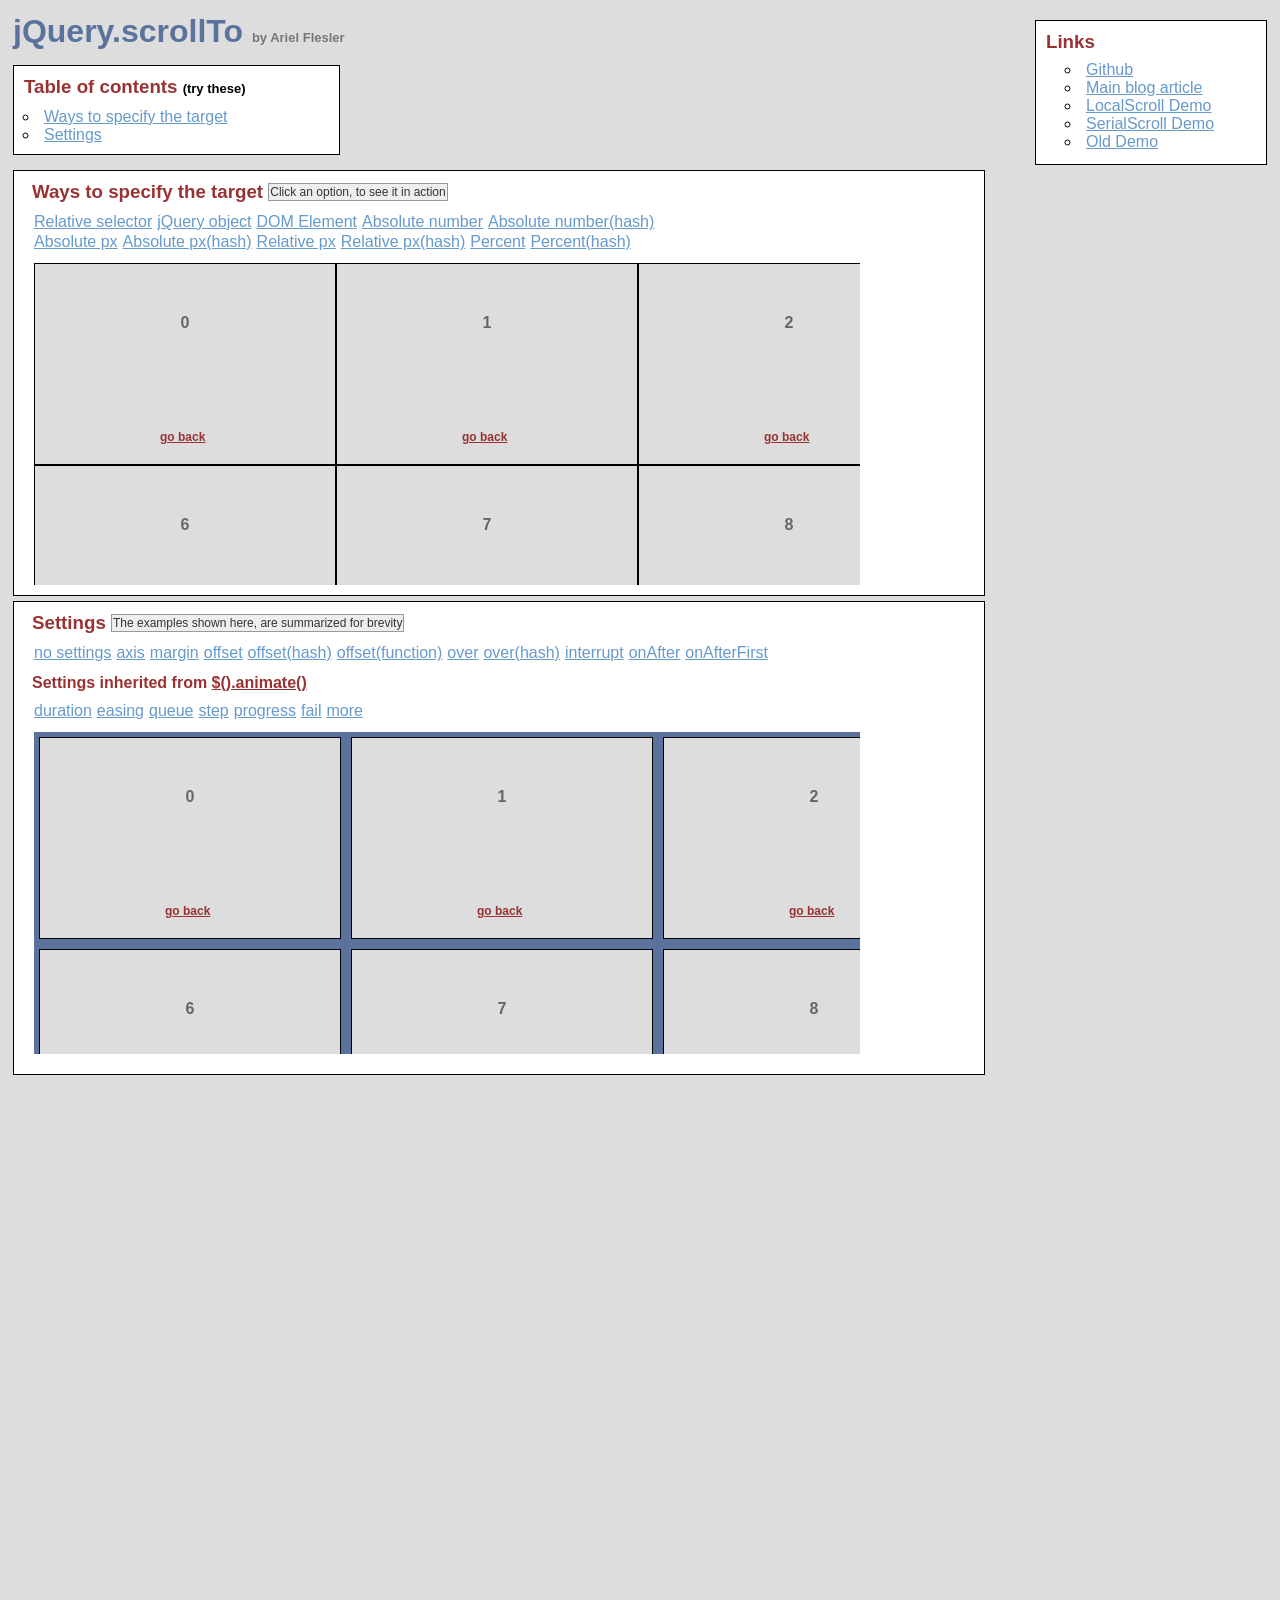
<file: js-turtle-master copy/docs/assets/plugins/jquery-scrollTo/demo/index.html>
<!DOCTYPE html PUBLIC "-//W3C//DTD XHTML 1.0 Transitional//EN" "http://www.w3.org/TR/xhtml1/DTD/xhtml1-transitional.dtd">
<html xmlns="http://www.w3.org/1999/xhtml">
<head>
	<meta http-equiv="Content-Type" content="text/html; charset=iso-8859-1" />
	<title>jQuery.scrollTo</title>
	<meta name="keywords" content="javascript, jquery, plugins, scroll, scrollTo, smooth, animation, to, effect, ariel, flesler, window, overflow, element, navigation, customizable" />
	<meta name="description" content="Demo of jQuery.scrollTo. Lightweight, cross-browser and highly customizable animated scrolling with jQuery, made by Ariel Flesler." />
	<meta name="robots" content="index,follow" />
	<link type="text/css" rel="stylesheet" href="css/style.css" />
	<script type="text/javascript" src="https://ajax.googleapis.com/ajax/libs/jquery/1.8.0/jquery.min.js"></script>
	<script type="text/javascript" src="../jquery.scrollTo.min.js"></script>
	<script type="text/javascript">
		jQuery(function( $ ){
			/**
			 * Demo binding and preparation, no need to read this part
			 */
				//borrowed from jQuery easing plugin
				//http://gsgd.co.uk/sandbox/jquery.easing.php
				$.easing.elasout = function(x, t, b, c, d) {
					var s=1.70158;var p=0;var a=c;
					if (t==0) return b;  if ((t/=d)==1) return b+c;  if (!p) p=d*.3;
					if (a < Math.abs(c)) { a=c; var s=p/4; }
					else var s = p/(2*Math.PI) * Math.asin (c/a);
					return a*Math.pow(2,-10*t) * Math.sin( (t*d-s)*(2*Math.PI)/p ) + c + b;
				};
				$('a.back').click(function() {
					$(this).parents('div.pane').scrollTo(0, 800, { queue:true });
					$(this).parents('div.section').find('span.message').text( this.title);
					return false;
				});
				//just for the example, to stop the click on the links.
				$('ul.links').click(function(e){
					var link = e.target;
					if (link.target === '_blank') {
						return;
					}
					e.preventDefault();
					link.blur();
					if (link.title) {
						$(this).parent().find('span.message').text(link.title);
					}
				});
			
			// This one is important, many browsers don't reset scroll on refreshes
			// Reset all scrollable panes to (0,0)
			$('div.pane').scrollTo(0);
			// Reset the screen to (0,0)
			$.scrollTo(0);
			
			// TOC, shows how to scroll the whole window
			$('#toc a').click(function() {//$.scrollTo works EXACTLY the same way, but scrolls the whole screen
				$.scrollTo(this.hash, 1500, { easing:'elasout' });
				$(this.hash).find('span.message').text(this.title);
				return false;
			});
			
			// Target examples bindings
			var $target = $('#pane-target');
			$('#target-examples a').click(function() {
				$target.stop(true);
			});

			$('#relative-selector').click(function() {
				$target.scrollTo('li:eq(7)', 800);
			});
			$('#jquery-object').click(function() {
				$target.scrollTo($('#pane-target li:eq(14)') , 800);
			});
			$('#dom-element').click(function() {
				$target.scrollTo(document.getElementById('twenty'), 800);
			});
			$('#absolute-number').click(function() {
				$target.scrollTo(150, 800);
			});
			$('#absolute-number-hash').click(function() {
				$target.scrollTo({ top:800, left:700}, 800);
			});
			$('#absolute-px').click(function() {
				$target.scrollTo('520px', 800);
			});
			$('#absolute-px-hash').click(function() {
				$target.scrollTo({top:'110px', left:'290px'}, 800);
			});
			$('#relative-px').click(function() {
				$target.scrollTo('+=100', 500);
			});
			$('#relative-px-hash').click(function() {				
				$target.scrollTo({top:'-=100px', left:'+=100'}, 500);
			});
			$('#percentage-px').click(function() {				
				$target.scrollTo('50%', 800);
			});
			$('#percentage-px-hash').click(function() {				
				$target.scrollTo({top:'50%', left:'20%'}, 800);
			});
			
			// Settings examples bindings, they will all scroll to the same place, with different settings
			var $settings = $('#pane-settings');
			$('#settings-examples a').click(function() {
				// before each animation, reset to (0,0), skip this.
				$settings.stop(true).scrollTo(0);
			});
			
			$('#settings-no').click(function() {
				$settings.scrollTo('li:eq(15)', 1000);
			});
			$('#settings-axis').click(function() {// only scroll horizontally
				$settings.scrollTo('li:eq(15)', 1000, { axis:'x' });
			});
			$('#settings-duration').click(function() {// it's the same as specifying it in the 2nd argument
				$settings.scrollTo('li:eq(15)', { duration: 3000 });
			});
			$('#settings-easing').click(function() {
				$settings.scrollTo('li:eq(15)', 2500, { easing:'elasout' });
			});
			$('#settings-margin').click(function() {//scroll to the "outer" position of the element
				$settings.scrollTo('li:eq(15)', 1000, { margin:true });
			});
			$('#settings-offset').click(function() {//same as { top:-50, left:-50 }
				$settings.scrollTo('li:eq(15)', 1000, { offset:-50 });
			});
			$('#settings-offset-hash').click(function() {
				$settings.scrollTo('li:eq(15)', 1000, { offset:{ top:-5, left:-30 } });
			});
			$('#settings-offset-function').click(function() {
				$settings.scrollTo('li:eq(15)', 1000, {offset: function() { return {top:-30, left:-5}; }});
			});
			$('#settings-over').click(function() {//same as { top:-50, left:-50 }
				$settings.scrollTo('li:eq(15)', 1000, { over:0.5 });
			});
			$('#settings-over-hash').click(function() {
				$settings.scrollTo('li:eq(15)', 1000, { over:{ top:0.2, left:-0.5 } });
			});
			$('#settings-interrupt').click(function() {
				$settings.scrollTo('li:eq(15)', 10000, { interrupt:true });
			});
			$('#settings-queue').click(function() {//in this case, having 'axis' as 'xy' or 'yx' matters.
				$settings.scrollTo('li:eq(15)', 2000, { queue:true });
			});
			$('#settings-onAfter').click(function() {
				$settings.scrollTo('li:eq(15)', 2000, { 
					onAfter:function() {
						$('#settings-message').text('Got there!');
					}
				});
			});
			$('#settings-onAfterFirst').click(function() {//onAfterFirst exists only when queuing
				$settings.scrollTo('li:eq(15)', 1600, { 
					queue:true,
					onAfterFirst:function() {
						$('#settings-message').text('Got there horizontally!');
					},
					onAfter:function() {
						$('#settings-message').text('Got there vertically!');
					}
				});
			});
			$('#settings-step').click(function() {
				$settings.scrollTo('li:eq(15)', 2000, {step:function(now) {
					$('#settings-message').text(now.toFixed(2));
				}});
			});
			$('#settings-progress').click(function() {
				$settings.scrollTo('li:eq(15)', 2000, {progress:function(_, now) {
					$('#settings-message').text(Math.round(now*100) + '%');
				}});
			});
			$('#settings-fail').click(function() {
				$settings.scrollTo('li:eq(15)', 10000, {interrupt:true, fail:function() {
					$('#settings-message').text('Scroll interrupted!');
				}});
			});
		});
	</script>
</head>
<body>
	<h1>jQuery.scrollTo&nbsp;<strong>by Ariel Flesler</strong></h1>
	
	<div id="toc" class="part">
		<h3>Table of contents&nbsp;<strong>(try these)</strong></h3>
		<ul>
			<li><a title="$.scrollTo('#target-examples', 800, {easing:'elasout'});" href="#target-examples">Ways to specify the target</a></li>
			<li><a title="$.scrollTo('#settings-examples', 800, {easing:'elasout'});" href="#settings-examples">Settings</a></li>
		</ul>
	</div>
	
	<div id="links" class="part">
		<h3>Links</h3>
		<ul>
			<li><a target="_blank" href="https://github.com/flesler/jquery.scrollTo">Github</a></li>
			<li><a target="_blank" href="http://flesler.blogspot.com/2007/10/jqueryscrollto.html">Main blog article</a></li>
			<li><a target="_blank" href="http://demos.flesler.com/jquery/localScroll/">LocalScroll Demo</a></li>
			<li><a target="_blank" href="http://demos.flesler.com/jquery/serialScroll/">SerialScroll Demo</a></li>
			<li><a target="_blank" href="index.old.html">Old Demo</a></li>
		</ul>
	</div>
	<div id="target-examples" class="section part">
		<h3>Ways to specify the target&nbsp;<span id="target-message" class="message">Click an option, to see it in action</span></h3>
		<ul class="links">
			<li><a title="$(...).scrollTo('li:eq(7)', 800);" id="relative-selector" href="#">Relative selector</a></li>
			<li><a title="$(...).scrollTo($('div li:eq(14)'), 800);" id="jquery-object" href="#">jQuery object</a></li>
			<li><a title="$(...).scrollTo(document.getElementById('twenty'), 800);" id="dom-element" href="#">DOM Element</a></li>
			<li><a title="$(...).scrollTo(150, 800);" id="absolute-number" href="#">Absolute number</a></li>
			<li><a title="$(...).scrollTo({ top:800, left:700}, 800);" id="absolute-number-hash" href="#">Absolute number(hash)</a></li>
		</ul>
		<ul class="links">
			<li><a title="$(...).scrollTo('520px', 800);" id="absolute-px" href="#">Absolute px</a></li>
			<li><a title="$(...).scrollTo({top:'110px', left:'290px'}, 800);" id="absolute-px-hash" href="#">Absolute px(hash)</a></li>
			<li><a title="$(...).scrollTo('+=100px', 800);" id="relative-px" href="#">Relative px</a></li>
			<li><a title="$(...).scrollTo({top:'-=100px', left:'+=100'}, 800);" id="relative-px-hash" href="#">Relative px(hash)</a></li>
			<li><a title="$(...).scrollTo('50%', 800);" id="percentage-px" href="#">Percent</a></li>
			<li><a title="$(...).scrollTo({top:'50%', left:'20%'}, 800);" id="percentage-px-hash" href="#">Percent(hash)</a></li>
		</ul>
		<div id="pane-target" class="pane">
			<ul class="elements" style="height:1011px; width:1820px;">
				<li><p>0</p><a href="#" title="$(...).scrollTo(0, 800, {queue:true});" class="back">go back</a></li><li><p>1</p><a href="#" title="$(...).scrollTo(0, 800, {queue:true});" class="back">go back</a></li><li><p>2</p><a href="#" title="$(...).scrollTo(0, 800, {queue:true});" class="back">go back</a></li><li><p>3</p><a href="#" title="$(...).scrollTo(0, 800, {queue:true});" class="back">go back</a></li><li><p>4</p><a href="#" title="$(...).scrollTo(0, 800, {queue:true});" class="back">go back</a></li><li><p>5</p><a href="#" title="$(...).scrollTo(0, 800, {queue:true});" class="back">go back</a></li><li><p>6</p><a href="#" title="$(...).scrollTo(0, 800, {queue:true});" class="back">go back</a></li><li><p>7</p><a href="#" title="$(...).scrollTo(0, 800, {queue:true});" class="back">go back</a></li><li><p>8</p><a href="#" title="$(...).scrollTo(0, 800, {queue:true});" class="back">go back</a></li><li><p>9</p><a href="#" title="$(...).scrollTo(0, 800, {queue:true});" class="back">go back</a></li><li><p>10</p><a href="#" title="$(...).scrollTo(0, 800, {queue:true});" class="back">go back</a></li><li><p>11</p><a href="#" title="$(...).scrollTo(0, 800, {queue:true});" class="back">go back</a></li><li><p>12</p><a href="#" title="$(...).scrollTo(0, 800, {queue:true});" class="back">go back</a></li><li><p>13</p><a href="#" title="$(...).scrollTo(0, 800, {queue:true});" class="back">go back</a></li><li><p>14</p><a href="#" title="$(...).scrollTo(0, 800, {queue:true});" class="back">go back</a></li><li><p>15</p><a href="#" title="$(...).scrollTo(0, 800, {queue:true});" class="back">go back</a></li><li><p>16</p><a href="#" title="$(...).scrollTo(0, 800, {queue:true});" class="back">go back</a></li><li><p>17</p><a href="#" title="$(...).scrollTo(0, 800, {queue:true});" class="back">go back</a></li><li><p>18</p><a href="#" title="$(...).scrollTo(0, 800, {queue:true});" class="back">go back</a></li><li><p>19</p><a href="#" title="$(...).scrollTo(0, 800, {queue:true});" class="back">go back</a></li><li id="twenty"><p>20</p><a href="#" title="$(...).scrollTo(0, 800, {queue:true});" class="back">go back</a></li><li><p>21</p><a href="#" title="$(...).scrollTo(0, 800, {queue:true});" class="back">go back</a></li><li><p>22</p><a href="#" title="$(...).scrollTo(0, 800, {queue:true});" class="back">go back</a></li><li><p>23</p><a href="#" title="$(...).scrollTo(0, 800, {queue:true});" class="back">go back</a></li><li><p>24</p><a href="#" title="$(...).scrollTo(0, 800, {queue:true});" class="back">go back</a></li><li><p>25</p><a href="#" title="$(...).scrollTo(0, 800, {queue:true});" class="back">go back</a></li><li><p>26</p><a href="#" title="$(...).scrollTo(0, 800, {queue:true});" class="back">go back</a></li><li><p>27</p><a href="#" title="$(...).scrollTo(0, 800, {queue:true});" class="back">go back</a></li><li><p>28</p><a href="#" title="$(...).scrollTo(0, 800, {queue:true});" class="back">go back</a></li><li><p>29</p><a href="#" title="$(...).scrollTo(0, 800, {queue:true});" class="back">go back</a></li>
			</ul>
		</div>
	</div>
	<div id="settings-examples" class="section part">
		<h3>Settings&nbsp;<span id="settings-message" class="message">The examples shown here, are summarized for brevity</span></h3>
		<ul class="links">
			<li><a title="$(...).scrollTo('li:eq(15)', 1000);" id="settings-no" href="#">no settings</a></li>
			<li><a title="$(...).scrollTo('li:eq(15)', 1000, {axis:'x'});//only scroll on this axis (can be x, y, xy or yx)" id="settings-axis" href="#">axis</a></li>
			<li><a title="$(...).scrollTo('li:eq(15)', 1000, {margin:true});//deduct the margin and border from the final position" id="settings-margin" href="#">margin</a></li>
			<li><a title="$(...).scrollTo('li:eq(15)', 1000, {offset:-50});//add or deduct from the final position" id="settings-offset" href="#">offset</a></li>
			<li><a title="$(...).scrollTo('li:eq(15)', 1000, {offset: {top:-5, left:-30} });" id="settings-offset-hash" href="#">offset(hash)</a></li>
			<li><a title="$(...).scrollTo('li:eq(15)', 1000, {offset: function() { return {top:-30, left:-5}; }});" id="settings-offset-function" href="#">offset(function)</a></li>
			<li><a title="$(...).scrollTo('li:eq(15)', 1000, {over:0.5});//add or deduct a fraction of its height/width" id="settings-over" href="#">over</a></li>
			<li><a title="$(...).scrollTo('li:eq(15)', 1000, {over:{top:0.2, left:-0.5});" id="settings-over-hash" href="#">over(hash)</a></li>
			<li><a title="Scroll manually to interrupt the animation" id="settings-interrupt" href="#">interrupt</a></li>
			<li><a title="$(...).scrollTo('li:eq(15)', 1600, {onAfter:function() { } });//called after the scrolling ends" id="settings-onAfter" href="#">onAfter</a></li>
			<li><a title="$(...).scrollTo('li:eq(15)', 1600, {queue:true, onAfterFirst:function() { } });//called after the first axis scrolled" id="settings-onAfterFirst" href="#">onAfterFirst</a></li>
		</ul>
		<h4>Settings inherited from <a href="http://api.jquery.com/animate/#animate-properties-options" target="_blank">$().animate()</a></h4>
		<ul class="links">
			<li><a title="$(...).scrollTo('li:eq(15)', {duration:3000});//another way of calling the plugin" id="settings-duration" href="#">duration</a></li>
			<li><a title="$(...).scrollTo('li:eq(15)', 2500, {easing:'elasout'});//specify an easing equation" id="settings-easing" href="#">easing</a></li>
			<li><a title="$(...).scrollTo('li:eq(15)', 1600, {queue:true});//scroll one axis, then the other" id="settings-queue" href="#">queue</a></li>
			<li><a title="$(...).scrollTo('li:eq(15)', 2500, {step:function() { }'});//specify a step function" id="settings-step" href="#">step</a></li>
			<li><a title="$(...).scrollTo('li:eq(15)', 2500, {progress:function() { }'});//specify a progress function" id="settings-progress" href="#">progress</a></li>
			<li><a title="Scroll manually to interrupt and trigger the callback" id="settings-fail" href="#">fail</a></li>
			<li><a href="http://api.jquery.com/animate/#animate-properties-options" target="_blank">more</a></li>
		</ul>
		<div id="pane-settings" class="pane">
			<ul class="elements" style="height:1062px;width:1877px;">
				<li><p>0</p><a href="#" title="$(...).scrollTo(0, 800, {queue:true});" class="back">go back</a></li><li><p>1</p><a href="#" title="$(...).scrollTo(0, 800, {queue:true});" class="back">go back</a></li><li><p>2</p><a href="#" title="$(...).scrollTo(0, 800, {queue:true});" class="back">go back</a></li><li><p>3</p><a href="#" title="$(...).scrollTo(0, 800, {queue:true});" class="back">go back</a></li><li><p>4</p><a href="#" title="$(...).scrollTo(0, 800, {queue:true});" class="back">go back</a></li><li><p>5</p><a href="#" title="$(...).scrollTo(0, 800, {queue:true});" class="back">go back</a></li><li><p>6</p><a href="#" title="$(...).scrollTo(0, 800, {queue:true});" class="back">go back</a></li><li><p>7</p><a href="#" title="$(...).scrollTo(0, 800, {queue:true});" class="back">go back</a></li><li><p>8</p><a href="#" title="$(...).scrollTo(0, 800, {queue:true});" class="back">go back</a></li><li><p>9</p><a href="#" title="$(...).scrollTo(0, 800, {queue:true});" class="back">go back</a></li><li><p>10</p><a href="#" title="$(...).scrollTo(0, 800, {queue:true});" class="back">go back</a></li><li><p>11</p><a href="#" title="$(...).scrollTo(0, 800, {queue:true});" class="back">go back</a></li><li><p>12</p><a href="#" title="$(...).scrollTo(0, 800, {queue:true});" class="back">go back</a></li><li><p>13</p><a href="#" title="$(...).scrollTo(0, 800, {queue:true});" class="back">go back</a></li><li><p>14</p><a href="#" title="$(...).scrollTo(0, 800, {queue:true});" class="back">go back</a></li><li><p>15</p><a href="#" title="$(...).scrollTo(0, 800, {queue:true});" class="back">go back</a></li><li><p>16</p><a href="#" title="$(...).scrollTo(0, 800, {queue:true});" class="back">go back</a></li><li><p>17</p><a href="#" title="$(...).scrollTo(0, 800, {queue:true});" class="back">go back</a></li><li><p>18</p><a href="#" title="$(...).scrollTo(0, 800, {queue:true});" class="back">go back</a></li><li><p>19</p><a href="#" title="$(...).scrollTo(0, 800, {queue:true});" class="back">go back</a></li><li><p>20</p><a href="#" title="$(...).scrollTo(0, 800, {queue:true});" class="back">go back</a></li><li><p>21</p><a href="#" title="$(...).scrollTo(0, 800, {queue:true});" class="back">go back</a></li><li><p>22</p><a href="#" title="$(...).scrollTo(0, 800, {queue:true});" class="back">go back</a></li><li><p>23</p><a href="#" title="$(...).scrollTo(0, 800, {queue:true});" class="back">go back</a></li><li><p>24</p><a href="#" title="$(...).scrollTo(0, 800, {queue:true});" class="back">go back</a></li><li><p>25</p><a href="#" title="$(...).scrollTo(0, 800, {queue:true});" class="back">go back</a></li><li><p>26</p><a href="#" title="$(...).scrollTo(0, 800, {queue:true});" class="back">go back</a></li><li><p>27</p><a href="#" title="$(...).scrollTo(0, 800, {queue:true});" class="back">go back</a></li><li><p>28</p><a href="#" title="$(...).scrollTo(0, 800, {queue:true});" class="back">go back</a></li><li><p>29</p><a href="#" title="$(...).scrollTo(0, 800, {queue:true});" class="back">go back</a></li>
			</ul>
		</div>
	</div>
</body>
</html>
</file>
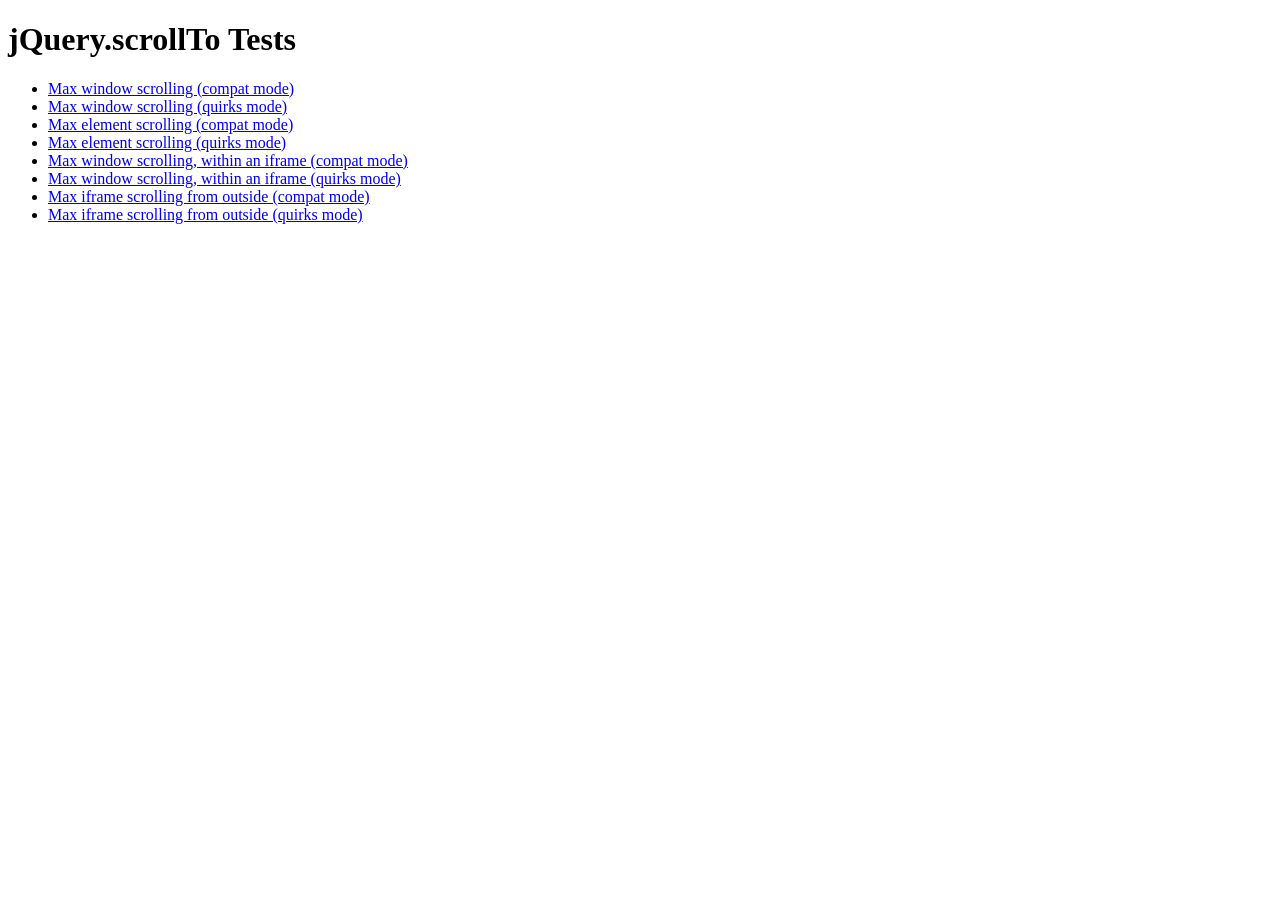
<file: js-turtle-master copy/docs/assets/plugins/jquery-scrollTo/tests/index.html>
<!DOCTYPE html PUBLIC "-//W3C//DTD XHTML 1.0 Transitional//EN" "http://www.w3.org/TR/xhtml1/DTD/xhtml1-transitional.dtd">
<html xmlns="http://www.w3.org/1999/xhtml">
<head>
	<meta http-equiv="Content-Type" content="text/html; charset=iso-8859-1" />
	<title>jQuery.scrollTo Tests</title>
	<meta name="keywords" content="javascript, jquery, plugins, scroll, scrollTo, smooth, animation, to, effect, ariel, flesler, window, overflow, element, navigation, customizable" />
	<meta name="description" content="Tests for jQuery ScrollTo. Made by Ariel Flesler." />
	<meta name="robots" content="index,follow" />
</head>
<body>
	<h1>jQuery.scrollTo Tests</h1>
	
	<ul>
		<li><a href="WinMaxY-compat.html">Max window scrolling (compat mode)</a></li>
		<li><a href="WinMaxY-quirks.html">Max window scrolling (quirks mode)</a></li>
		<li><a href="ElemMaxY-compat.html">Max element scrolling (compat mode)</a></li>
		<li><a href="ElemMaxY-quirks.html">Max element scrolling (quirks mode)</a></li>
		<li><a href="WinMaxY-with-iframe-compat.html">Max window scrolling, within an iframe (compat mode)</a></li>
		<li><a href="WinMaxY-with-iframe-quirks.html">Max window scrolling, within an iframe (quirks mode)</a></li>
		<li><a href="WinMaxY-to-iframe-compat.html">Max iframe scrolling from outside (compat mode)</a></li>
		<li><a href="WinMaxY-to-iframe-quirks.html">Max iframe scrolling from outside (quirks mode)</a></li>
	</ul>
</body>
</html>
</file>
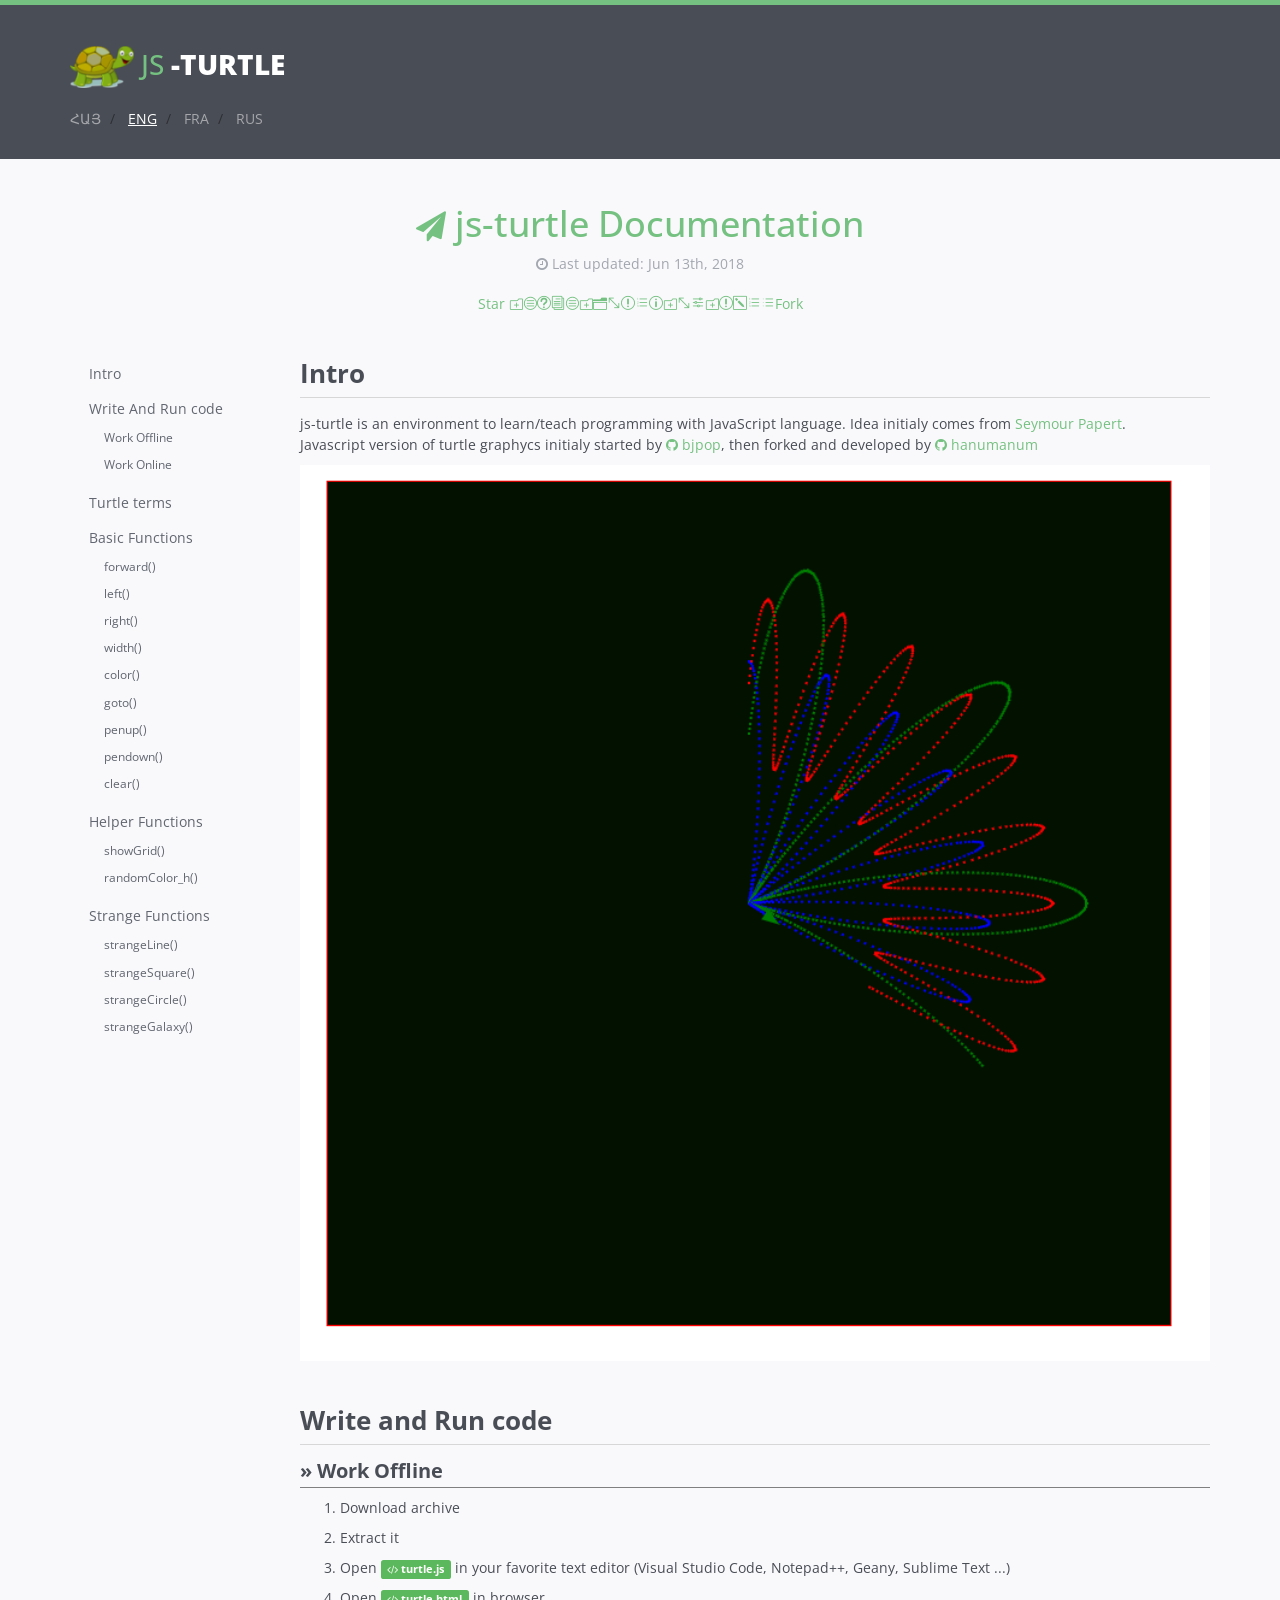
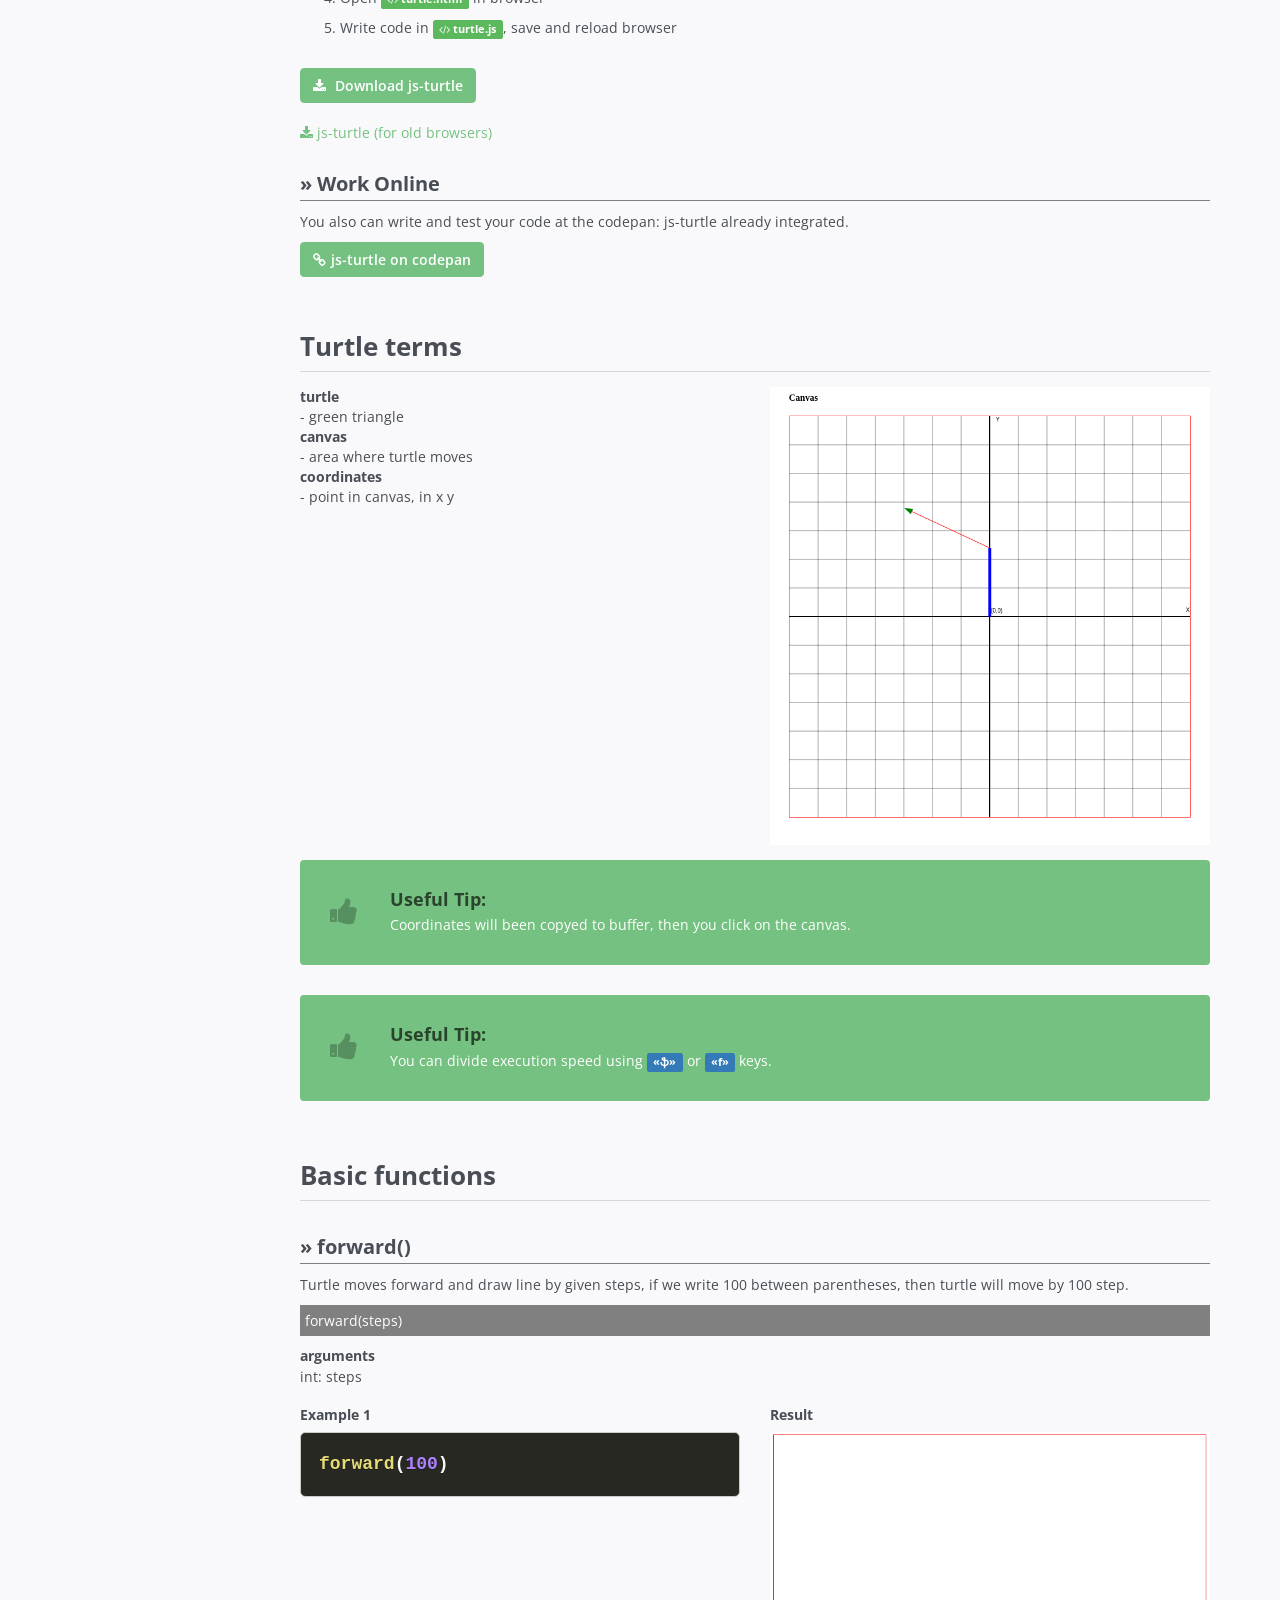
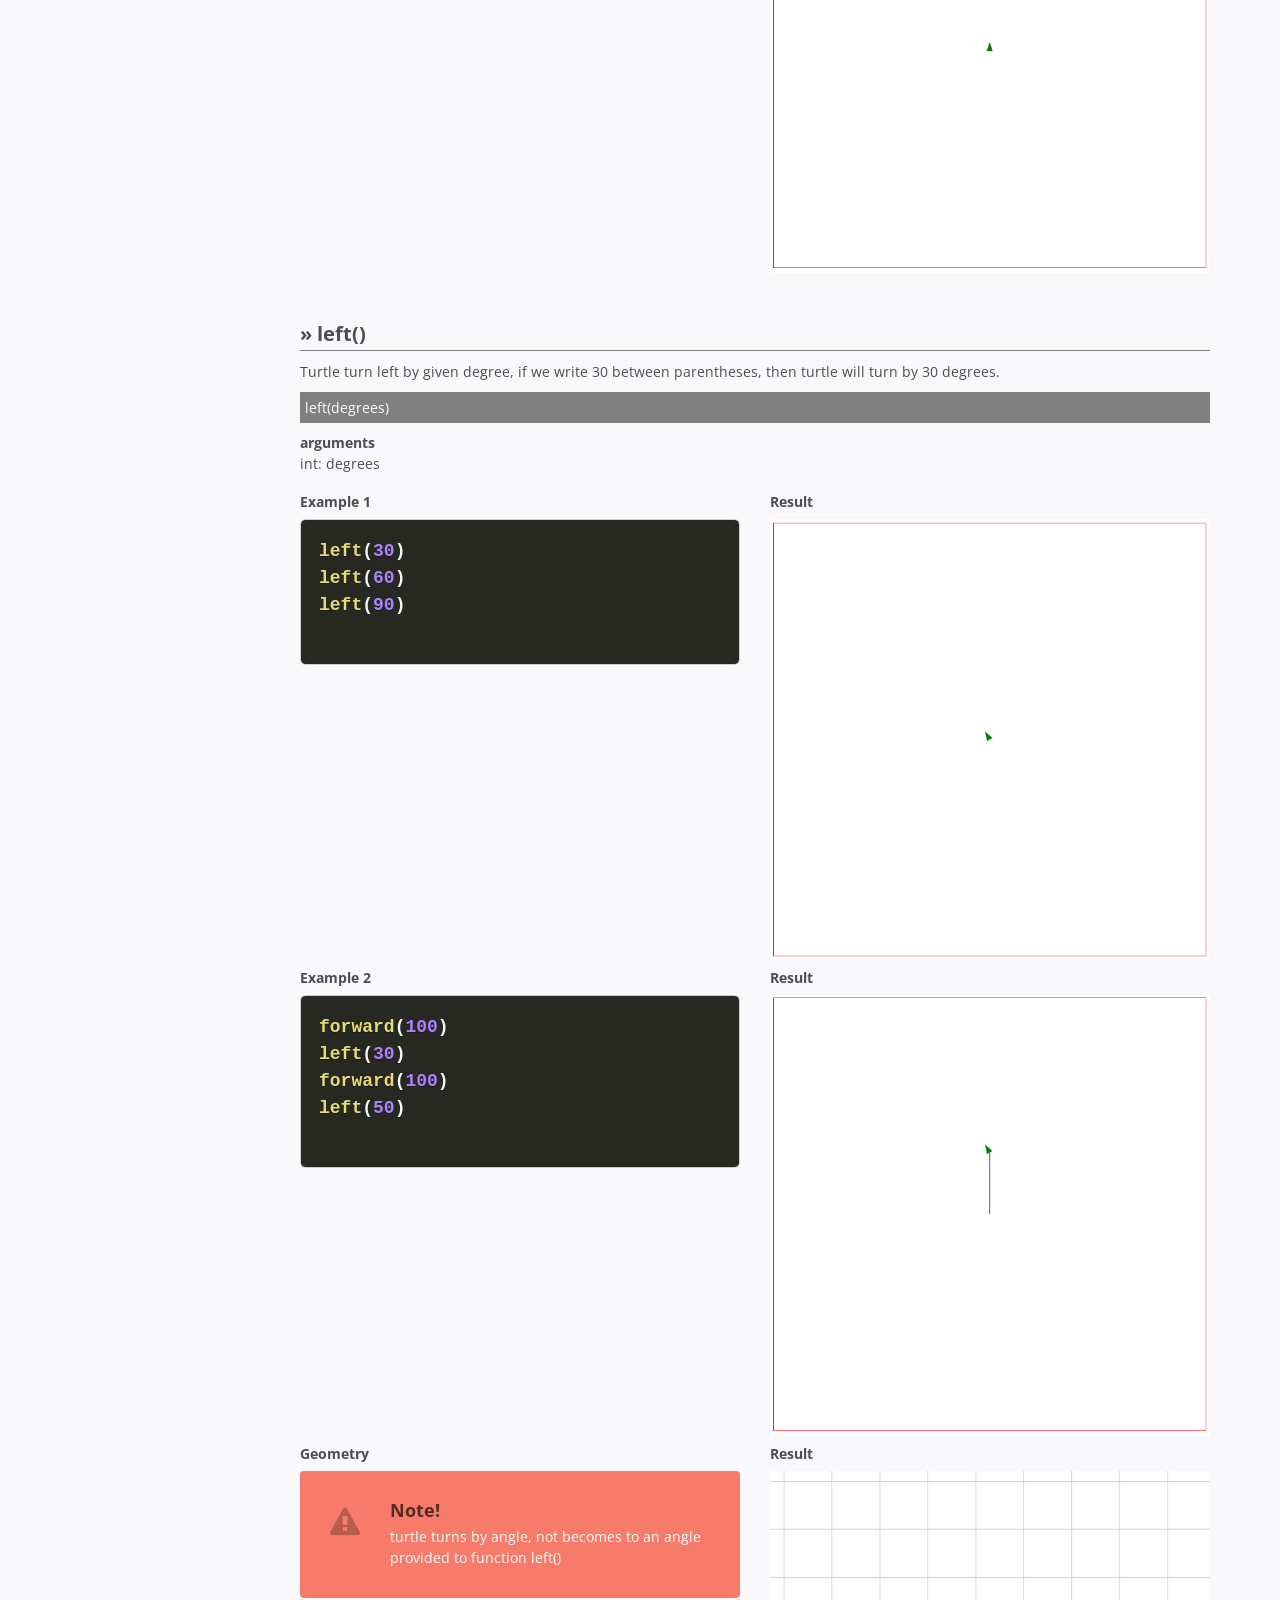
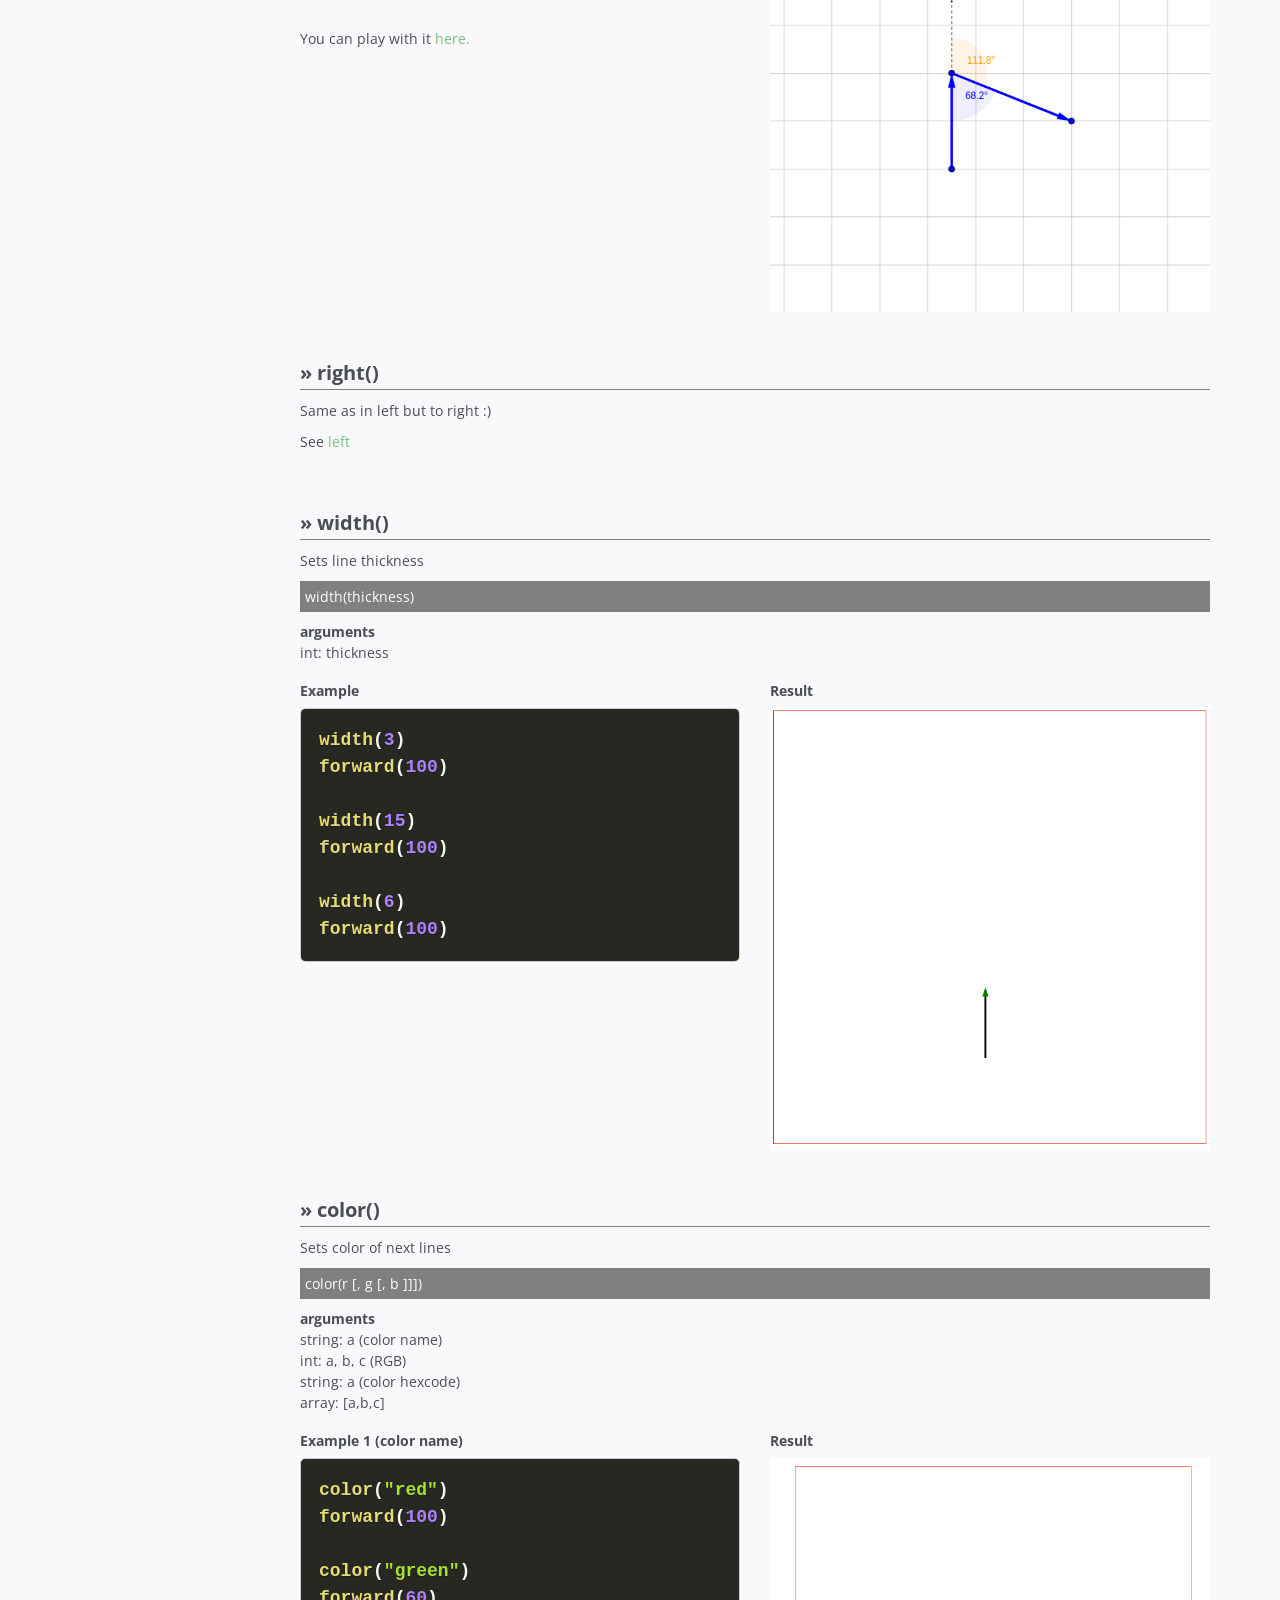
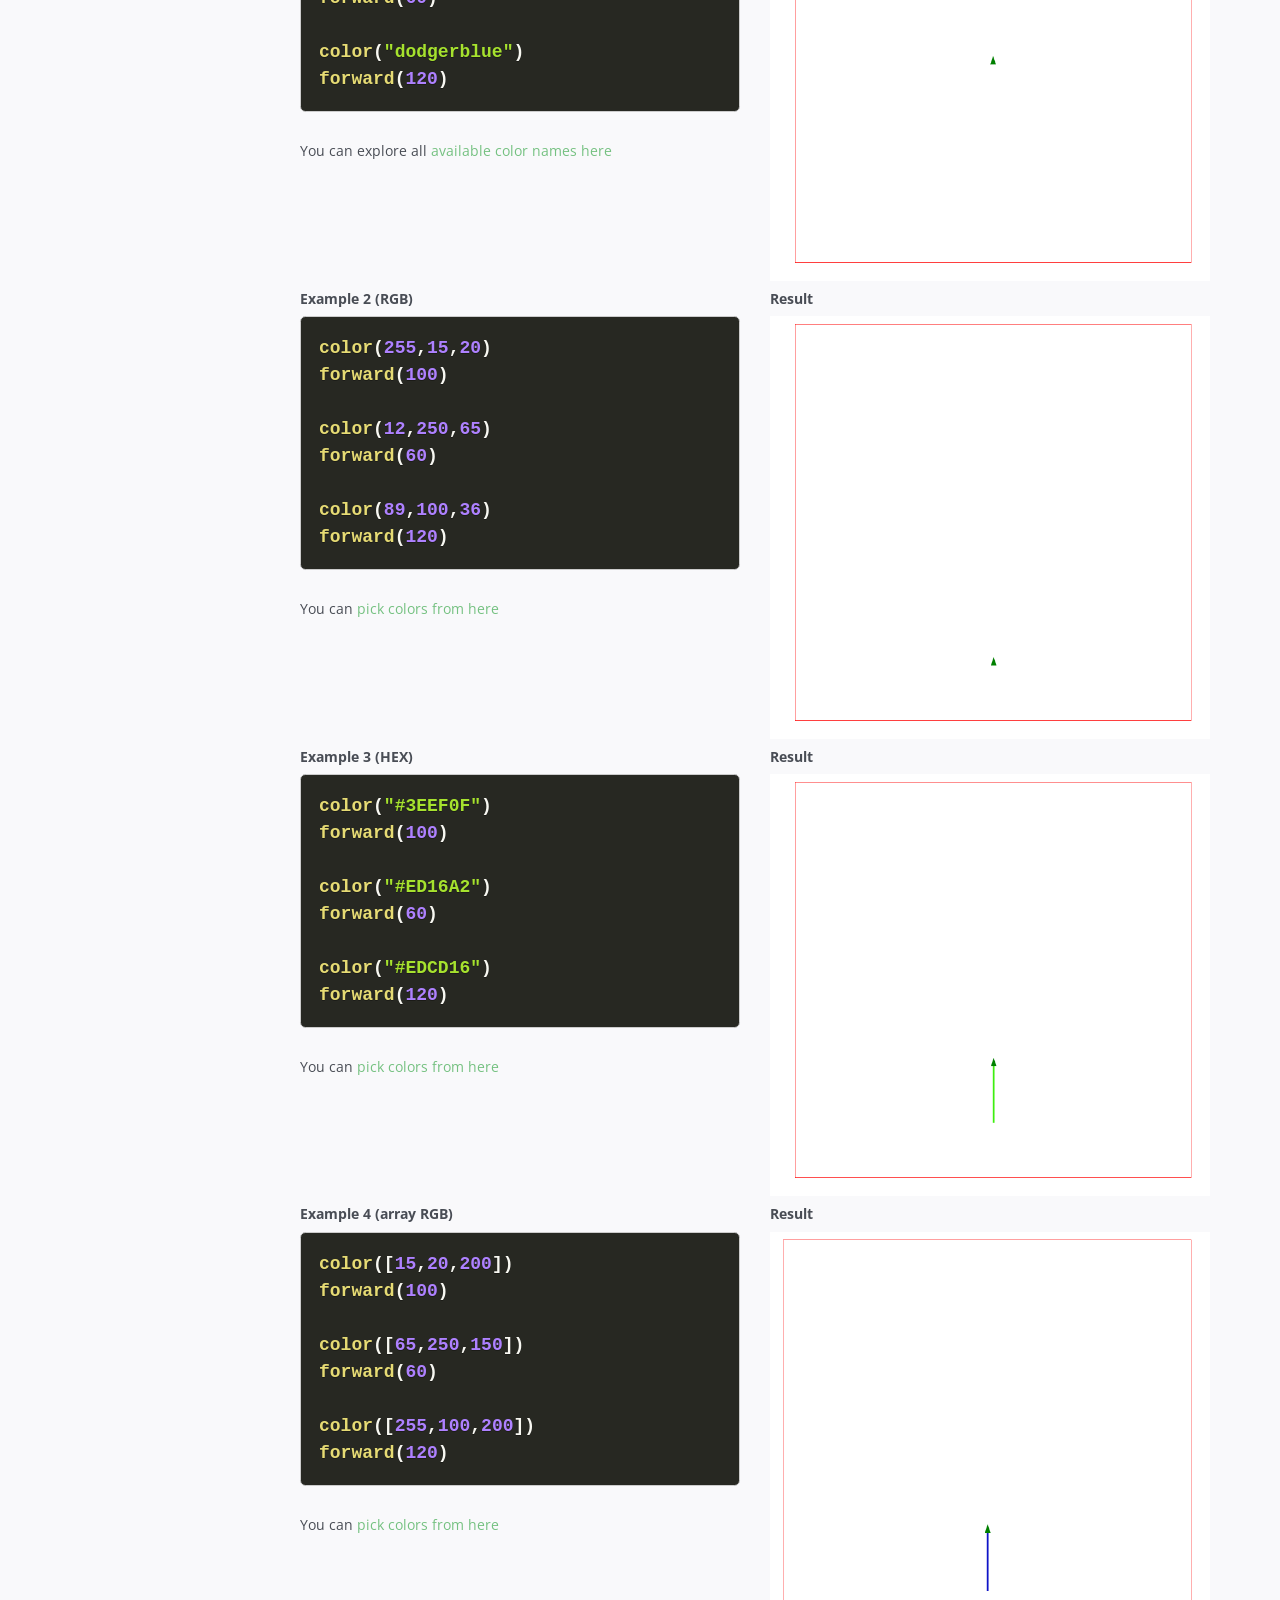
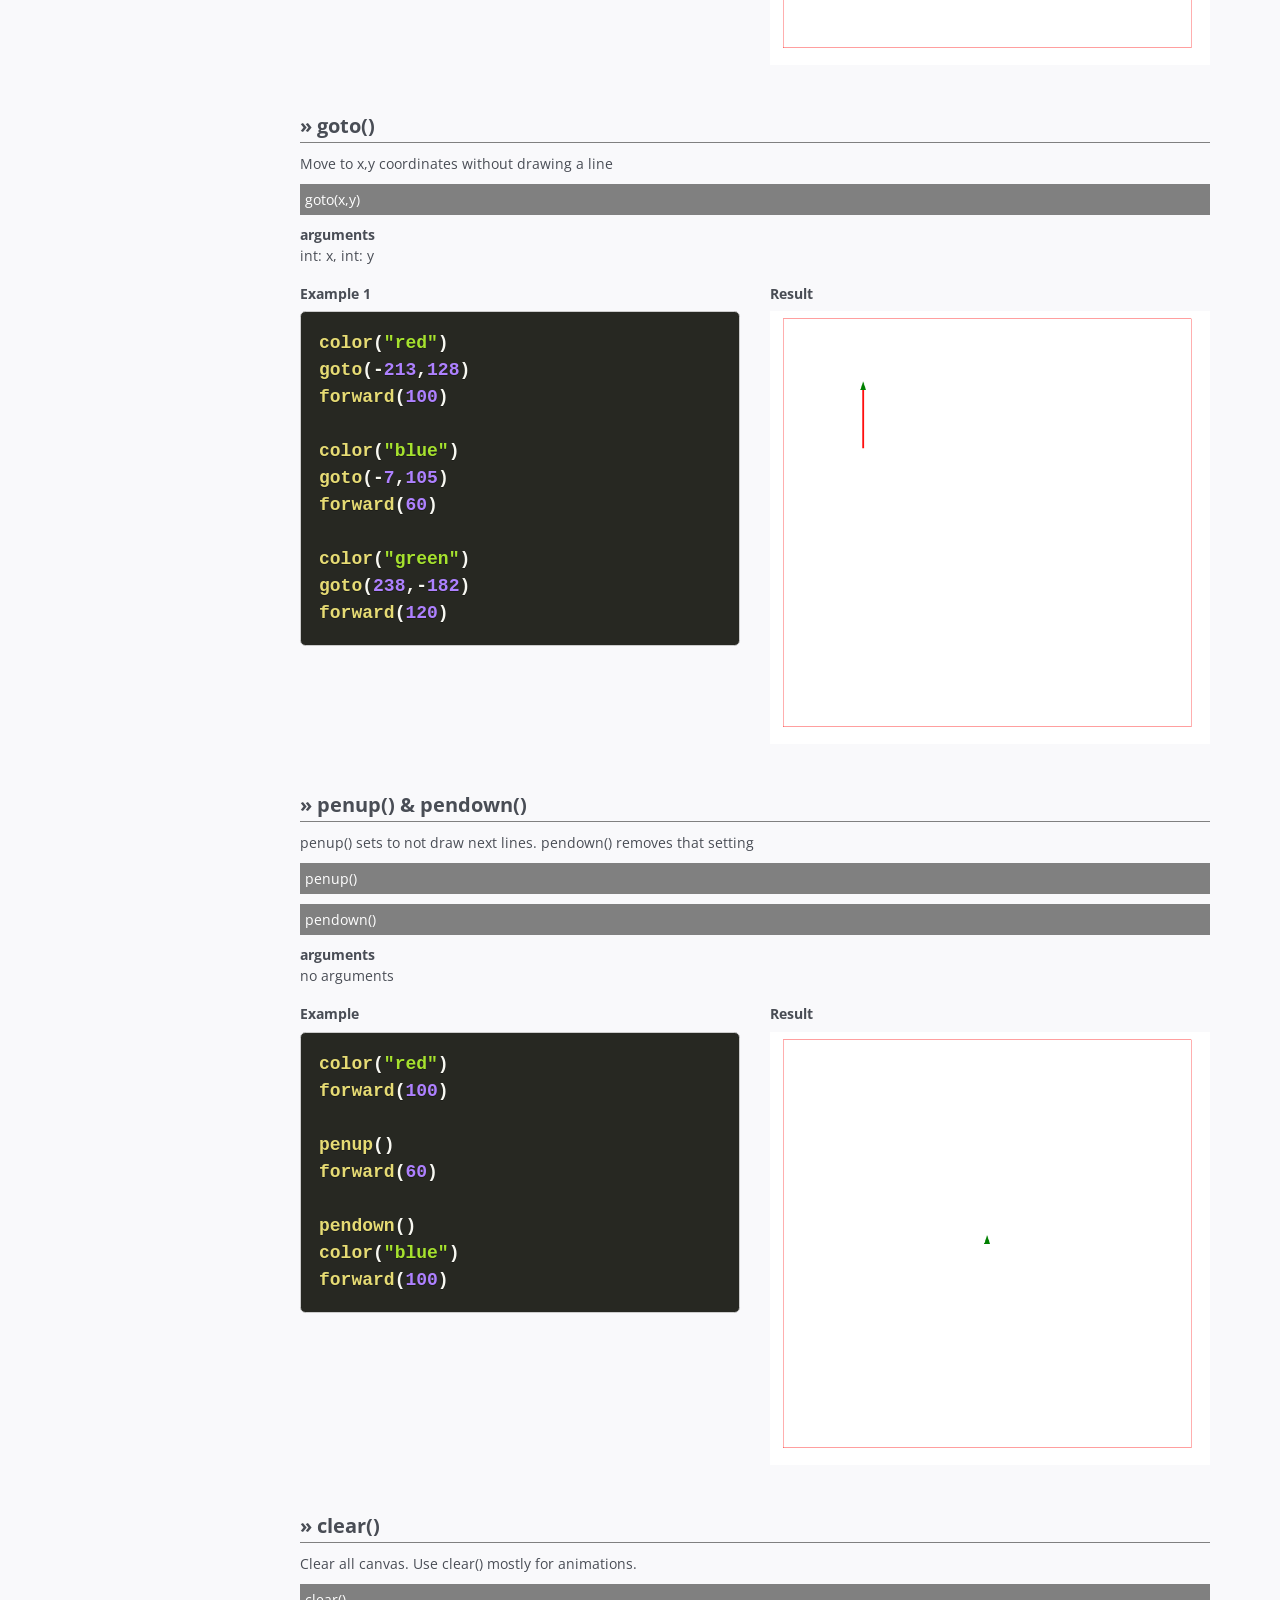
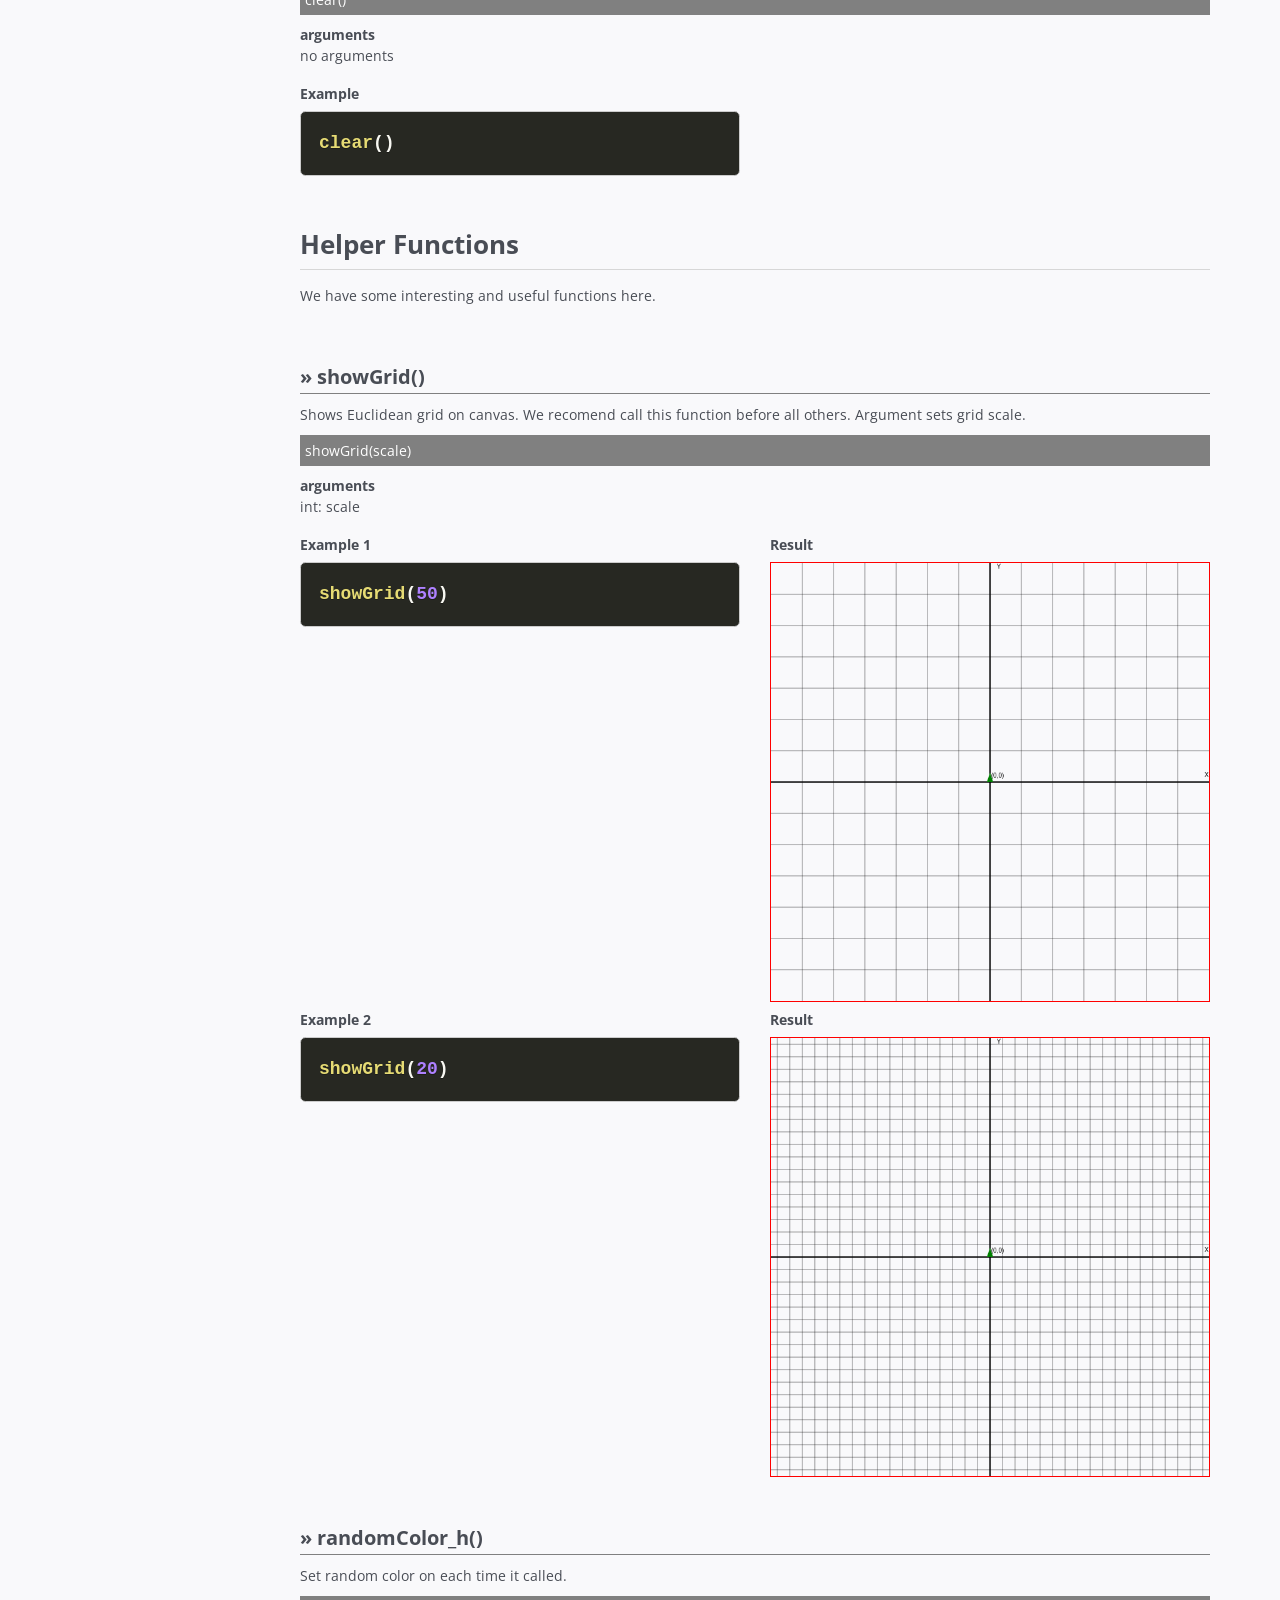
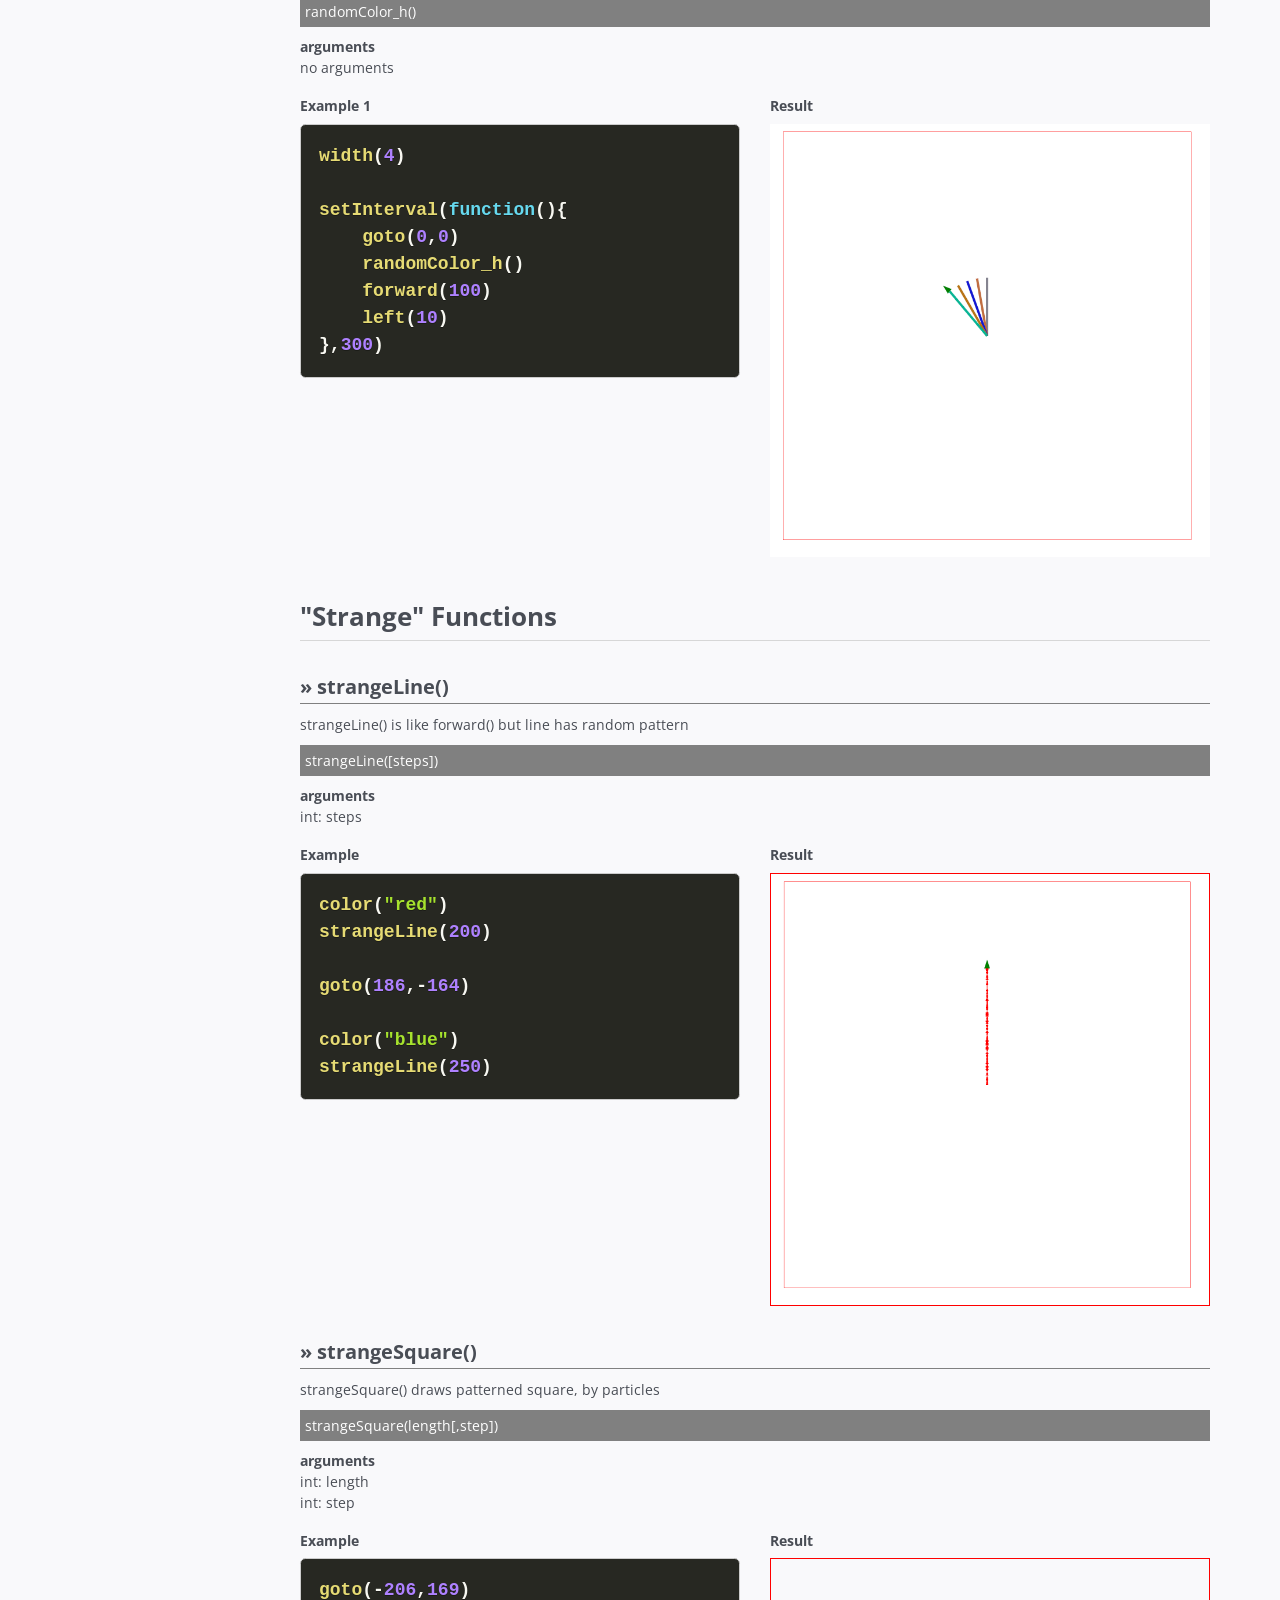
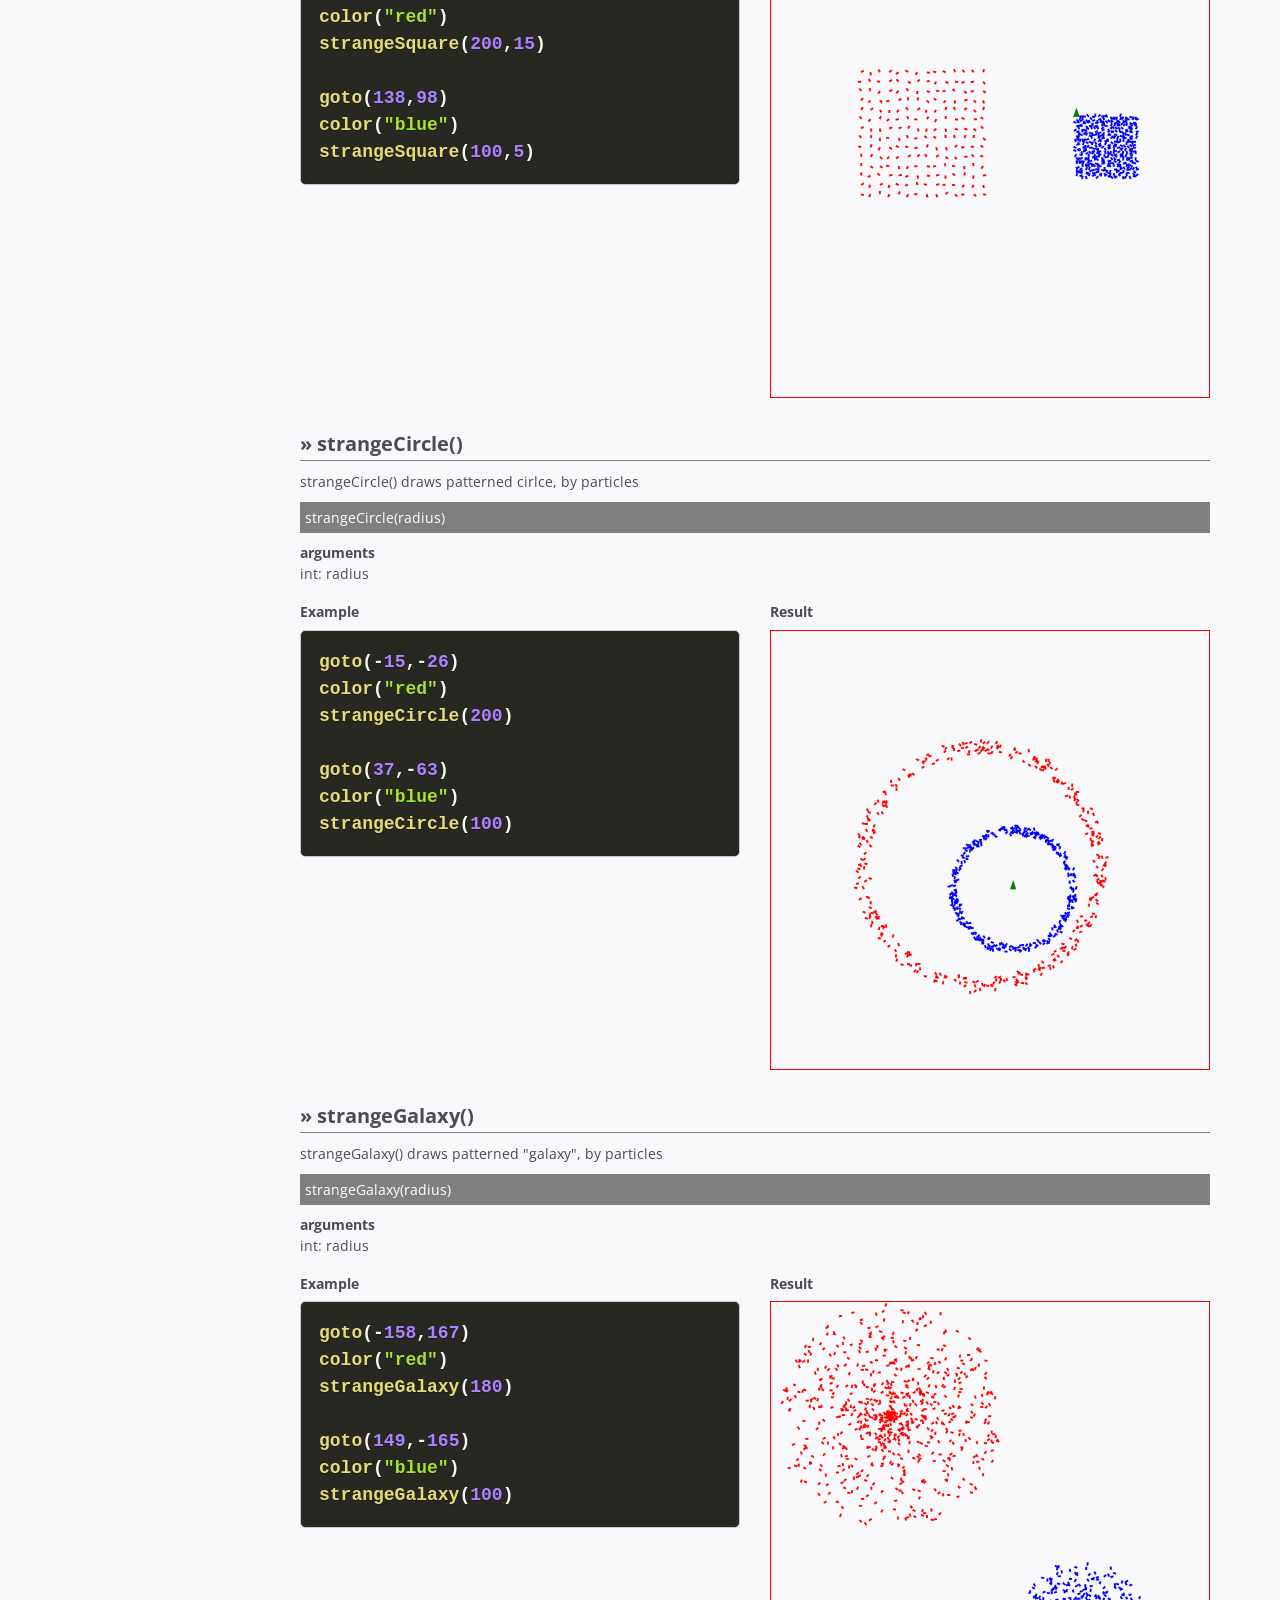
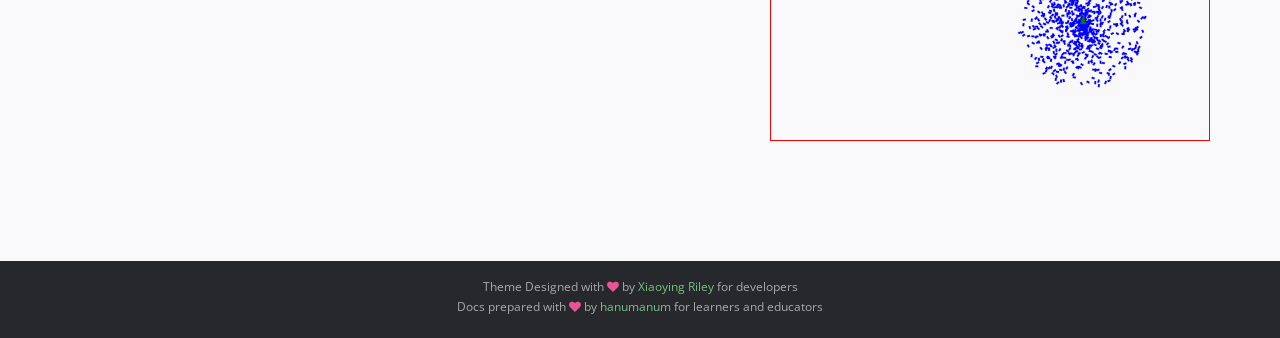
<file: js-turtle-master copy/docs/index_en.html>
<!DOCTYPE html>
<!--[if IE 8]> <html lang="en" class="ie8"> <![endif]-->
<!--[if IE 9]> <html lang="en" class="ie9"> <![endif]-->
<!--[if !IE]><!-->
<html lang="en">
<!--<![endif]-->

<head>
    <title>js-turtle | Documentations</title>
    <!-- Meta -->
    <meta charset="utf-8">
    <meta http-equiv="X-UA-Compatible" content="IE=edge">
    <meta name="viewport" content="width=device-width, initial-scale=1.0">
    <meta name="description" content="js-turtle documentation">
    <meta name="author" content="a.kolyan">
    <link rel="shortcut icon" href="favicon.ico">
    <link href='http://fonts.googleapis.com/css?family=Open+Sans:300italic,400italic,600italic,700italic,800italic,400,300,600,700,800'
        rel='stylesheet' type='text/css'>
    <!-- Global CSS -->
    <link rel="stylesheet" href="assets/plugins/bootstrap/css/bootstrap.min.css">
    <!-- Plugins CSS -->
    <link rel="stylesheet" href="assets/plugins/font-awesome/css/font-awesome.css">
    <link rel="stylesheet" href="assets/plugins/prism/prism.css">
    <link rel="stylesheet" href="assets/plugins/elegant_font/css/style.css">

    <!-- Theme CSS -->
    <link id="theme-style" rel="stylesheet" href="assets/css/styles.css">
    <!-- HTML5 shim and Respond.js IE8 support of HTML5 elements and media queries -->
    <!--[if lt IE 9]>
      <script src="https://oss.maxcdn.com/html5shiv/3.7.2/html5shiv.min.js"></script>
      <script src="https://oss.maxcdn.com/respond/1.4.2/respond.min.js"></script>
    <![endif]-->

</head>

<body class="body-green">
    <div class="page-wrapper">
        <!-- ******Header****** -->
        <header id="header" class="header">
            <div class="container">
                <div class="branding">
                    <h1 class="logo">
                        <a href="#">
                            <img src="favicon.ico">
                            <span class="text-highlight">js</span>
                            <span class="text-bold">-turtle</span>
                        </a>
                    </h1>
                </div>
                <!--//branding-->
                <ol class="breadcrumb">
                    <li>
                        <a href="index.html">ՀԱՅ</a>
                    </li>
                    <li class="active">
                        <a href="index_en.html">ENG</a>
                    </li>
                    <li>
                        <a href="#">FRA</a>
                    </li>
                    <li>
                        <a href="#">RUS</a>
                    </li>
                </ol>
            </div>
            <!--//container-->
        </header>
        <!--//header-->
        <div class="doc-wrapper">
            <div class="container">
                <div id="doc-header" class="doc-header text-center">
                    <h1 class="doc-title">
                        <i class="icon fa fa-paper-plane"></i> js-turtle Documentation</h1>
                    <div class="meta">
                        <i class="fa fa-clock-o"></i> Last updated: Jun 13th, 2018</div>
                    <br>
                    <a class="github-button" href="https://github.com/hanumanum/js-turtle" data-show-count="true" aria-label="Star hanumanum/js-turtle on GitHub">Star</a>
                    <a class="github-button" href="https://github.com/hanumanum/js-turtle/fork" data-icon="octicon-repo-forked" aria-label="Fork hanumanum/js-turtle on GitHub">Fork</a>
                </div>
                <!--//doc-header-->
                <div class="doc-body">
                    <div class="doc-content">
                        <div class="content-inner">
                            <section id="first-time-section" class="doc-section">
                                <h2 class="section-title">Intro</h2>
                                <div class="section-block">
                                    <p>js-turtle is an environment to learn/teach programming with JavaScript language. Idea
                                        initialy comes from
                                        <a target="_blank" href="http://www.papert.org/">Seymour Papert</a>.
                                        <br>Javascript version of turtle graphycs initialy started by
                                        <a target="_blank" href="https://github.com/bjpop">
                                            <i class="fa fa-github"></i> bjpop</a>, then forked and developed by
                                        <a target="_blank" href="https://github.com/hanumanum">
                                            <i class="fa fa-github"></i> hanumanum</a>
                                    </p>
                                    <img class="example-gif" src="assets/images/flower.gif">
                                </div>

                            </section>
                            <!--//doc-section-->
                            <section id="installation-section" class="doc-section">
                                <h2 class="section-title">Write and Run code</h2>
                                <div id="step1" class="section-block">
                                    <h3 class="block-title">Work Offline</h3>
                                    <ol class="list">
                                        <li>Download archive</li>
                                        <li>Extract it</li>
                                        <li>Open
                                            <span class="label label-success">
                                                <i class="fa fa-code"></i> turtle.js</span> in your favorite text editor (Visual Studio Code, Notepad++,
                                            Geany, Sublime Text ...)
                                        </li>
                                        <li>Open
                                            <span class="label label-success">
                                                <i class="fa fa-code"></i> turtle.html</span> in browser</li>
                                        <li>Write code in
                                            <span class="label label-success">
                                                <i class="fa fa-code"></i> turtle.js</span>, save and reload browser</li>
                                    </ol>
                                    <br>
                                    <a href="https://github.com/hanumanum/js-turtle/archive/master.zip" class="btn btn-green" target="_blank">
                                        <i class="fa fa-download"></i> Download js-turtle</a>
                                    <br><br><a href="https://github.com/hanumanum/js-turtle/archive/oldbrwsers.zip" target="_blank">
                                            <i class="fa fa-download"></i> js-turtle (for old browsers)</a>
                                        
                                </div>
                                <!--//section-block-->
                                <div id="step2" class="section-block">
                                    <h3 class="block-title">Work Online</h3>
                                    <p>You also can write and test your code at the codepan: js-turtle already integrated.
                                    </p>
                                    <p>
                                        <a href="https://codepen.io/anon/pen/OEpxGx?editors=0010" class="btn btn-green" target="_blank">
                                            <i class="fa fa-link"></i>js-turtle on codepan</a>

                                    </p>

                                </div>
                                <!--//section-block-->
                            </section>
                            <!--//doc-section-->

                            <section id="turtle-terms" class="doc-section">
                                <h2 class="section-title">Turtle terms</h2>
                                <div class="section-block">
                                    <div class="row">
                                        <div class="col-md-6 col-sm-6 col-xs-12">
                                            <dl>
                                                <dt>turtle</dt>
                                                <dd>- green triangle </dd>
                                                <dt>canvas</dt>
                                                <dd>- area where turtle moves</dd>
                                                <dt>coordinates</dt>
                                                <dd>- point in canvas, in x y</dd>
                                            </dl>
                                        </div>
                                        <div class="col-md-6 col-sm-6 col-xs-12">
                                            <img class="example-gif" src="assets/images/turtle_intro.gif">
                                        </div>
                                    </div>

                                </div>
                                <div class="callout-block callout-success">
                                    <div class="icon-holder">
                                        <i class="fa fa-thumbs-up"></i>
                                    </div>
                                    <!--//icon-holder-->
                                    <div class="content">
                                        <h4 class="callout-title">Useful Tip:</h4>
                                        <p>Coordinates will been copyed to buffer, then you click on the canvas. </p>
                                    </div>
                                    <!--//content-->
                                </div>

                                <div class="callout-block callout-success">
                                    <div class="icon-holder">
                                        <i class="fa fa-thumbs-up"></i>
                                    </div>
                                    <!--//icon-holder-->
                                    <div class="content">
                                        <h4 class="callout-title">Useful Tip:</h4>
                                        <p>You can divide execution speed using <span class="label label-primary">«ֆ»</span> or <span class="label label-primary">«f»</span> keys.</p>
                                    </div>
                                    <!--//content-->
                                </div>
                            </section>

                            <section id="basic-functions" class="doc-section">
                                <h2 class="section-title">Basic functions</h2>
                                <div id="forward" class="section-block">
                                    <h3>forward()</h3>
                                    <p>Turtle moves forward and draw line by given steps, if we write 100 between parentheses,
                                        then turtle will move by 100 step.</p>
                                    <p class="signature">forward(steps)</p>
                                    <strong>arguments</strong>
                                    <p>int: steps</p>
                                    <div class="row">
                                        <div class="col-md-6 col-sm-6 col-xs-12">
                                            <h6>Example 1</h6>
                                            <pre><code class="language-javascript">forward(100)</code></pre>
                                        </div>
                                        <div class="col-md-6 col-sm-6 col-xs-12">
                                            <h6>Result</h6>
                                            <img class="example-gif" src="assets/images/forward.gif">
                                        </div>
                                    </div>
                                    <!--//row-->
                                </div>
                                <div id="left" class="section-block">
                                    <h3>left()</h3>
                                    <p>Turtle turn left by given degree, if we write 30 between parentheses, then turtle will
                                        turn by 30 degrees.</p>
                                    <p class="signature">left(degrees)</p>
                                    <strong>arguments</strong>
                                    <p>int: degrees</p>
                                    <div class="row">
                                        <div class="col-md-6 col-sm-6 col-xs-12">
                                            <h6>Example 1</h6>
                                            <pre><code class="language-javascript">left(30)
left(60)
left(90)
                                                </code></pre>
                                        </div>
                                        <div class="col-md-6 col-sm-6 col-xs-12">
                                            <h6>Result</h6>
                                            <img class="example-gif" src="assets/images/left.gif">
                                        </div>
                                    </div>
                                    <!--//row-->
                                    <div class="row">
                                        <div class="col-md-6 col-sm-6 col-xs-12">
                                            <h6>Example 2</h6>
                                            <pre><code class="language-javascript">forward(100)
left(30)
forward(100)
left(50)
                                                    </code></pre>
                                        </div>
                                        <div class="col-md-6 col-sm-6 col-xs-12">
                                            <h6>Result</h6>
                                            <img class="example-gif" src="assets/images/left_2.gif">
                                        </div>
                                    </div>
                                    <!--//row-->
                                    <div class="row">
                                        <div class="col-md-6 col-sm-6 col-xs-12">
                                            <h6>Geometry</h6>
                                            <div class="callout-block callout-danger">
                                                <div class="icon-holder">
                                                    <i class="fa fa-exclamation-triangle"></i>
                                                </div>
                                                <!--//icon-holder-->
                                                <div class="content">
                                                    <h4 class="callout-title">Note!</h4>
                                                    <p> turtle turns by angle, not becomes to an angle provided to function left()</p>
                                                </div>
                                                <!--//content-->
                                            </div>
                                            <!--//callout-block-->
                                            <p>You can play with it
                                                <a href="https://www.geogebra.org/m/TzAjZFst" target="_blank">here.</a>
                                            </p>
                                        </div>
                                        <div class="col-md-6 col-sm-6 col-xs-12">
                                            <h6>Result</h6>
                                            <img class="example-gif" src="assets/images/angles.gif">
                                        </div>
                                    </div>
                                    <!--//row-->
                                </div>

                                <div id="right" class="section-block">
                                    <h3>right()</h3>
                                    <p>Same as in left but to right :)</p>
                                    <p>See
                                        <a class="scrollto" href="#left">left</a>
                                    </p>
                                </div>

                                <div id="width" class="section-block">
                                    <h3>width()</h3>
                                    <p>Sets line thickness</p>
                                    <p class="signature">width(thickness)</p>
                                    <strong>arguments</strong>
                                    <p>int: thickness</p>
                                    <div class="row">
                                        <div class="col-md-6 col-sm-6 col-xs-12">
                                            <h6>Example</h6>
                                            <pre><code class="language-javascript">width(3)
forward(100)
                                                       
width(15)
forward(100)

width(6)
forward(100)</code></pre>
                                        </div>
                                        <div class="col-md-6 col-sm-6 col-xs-12">
                                            <h6>Result</h6>
                                            <img class="example-gif" src="assets/images/width.gif">
                                        </div>
                                    </div>
                                    <!--//row-->
                                </div>


                                <div id="color" class="section-block">
                                    <h3>color()</h3>
                                    <p>Sets color of next lines</p>
                                    <p class="signature">color(r [, g [, b ]]])</p>
                                    <strong>arguments</strong>
                                    <p>string: a (color name)
                                        <br> int: a, b, c (RGB)
                                        <br> string: a (color hexcode)
                                        <br> array: [a,b,c]</p>
                                    <div class="row">
                                        <div class="col-md-6 col-sm-6 col-xs-12">
                                            <h6>Example 1 (color name)</h6>
                                            <pre><code class="language-javascript">color("red")
forward(100)

color("green")
forward(60)

color("dodgerblue")
forward(120)</code></pre>
                                            <br> You can explore all
                                            <a href="https://github.com/hanumanum/js-turtle/blob/master/lib/library.js#L597" target="_blank">available color names here</a>
                                        </div>
                                        <div class="col-md-6 col-sm-6 col-xs-12">
                                            <h6>Result</h6>
                                            <img class="example-gif" src="assets/images/color_name.gif">
                                        </div>
                                    </div>
                                    <!--//row-->
                                    <div class="row">
                                        <div class="col-md-6 col-sm-6 col-xs-12">
                                            <h6>Example 2 (RGB)</h6>
                                            <pre><code class="language-javascript">color(255,15,20)
forward(100)

color(12,250,65)
forward(60)

color(89,100,36)
forward(120)</code></pre>
                                            <br> You can
                                            <a href="https://htmlcolorcodes.com/color-picker/" target="_blank">pick colors from here</a>
                                        </div>
                                        <div class="col-md-6 col-sm-6 col-xs-12">
                                            <h6>Result</h6>
                                            <img class="example-gif" src="assets/images/color_rgb.gif">
                                        </div>
                                    </div>
                                    <!--//row-->



                                    <div class="row">
                                        <div class="col-md-6 col-sm-6 col-xs-12">
                                            <h6>Example 3 (HEX)</h6>
                                            <pre><code class="language-javascript">color("#3EEF0F")
forward(100)

color("#ED16A2")
forward(60)

color("#EDCD16")
forward(120)</code></pre>
                                            <br> You can
                                            <a href="https://htmlcolorcodes.com/color-picker/" target="_blank">pick colors from here</a>
                                        </div>
                                        <div class="col-md-6 col-sm-6 col-xs-12">
                                            <h6>Result</h6>
                                            <img class="example-gif" src="assets/images/color_hex.gif">
                                        </div>
                                    </div>
                                    <!--//row-->


                                    <div class="row">
                                        <div class="col-md-6 col-sm-6 col-xs-12">
                                            <h6>Example 4 (array RGB)</h6>
                                            <pre><code class="language-javascript">color([15,20,200])
forward(100)

color([65,250,150])
forward(60)

color([255,100,200])
forward(120)</code></pre>
                                            <br> You can
                                            <a href="https://htmlcolorcodes.com/color-picker/" target="_blank">pick colors from here</a>
                                        </div>
                                        <div class="col-md-6 col-sm-6 col-xs-12">
                                            <h6>Result</h6>
                                            <img class="example-gif" src="assets/images/color_rgb_array.gif">
                                        </div>
                                    </div>
                                    <!--//row-->


                                </div>


                                <div id="goto" class="section-block">
                                    <h3>goto()</h3>
                                    <p>Move to x,y coordinates without drawing a line</p>
                                    <p class="signature">goto(x,y)</p>
                                    <strong>arguments</strong>
                                    <p>int: x, int: y</p>
                                    <div class="row">
                                        <div class="col-md-6 col-sm-6 col-xs-12">
                                            <h6>Example 1</h6>
                                            <pre><code class="language-javascript">color("red")
goto(-213,128)
forward(100)

color("blue")
goto(-7,105)
forward(60)

color("green")
goto(238,-182)
forward(120)</code></pre>
                                        </div>
                                        <div class="col-md-6 col-sm-6 col-xs-12">
                                            <h6>Result</h6>
                                            <img class="example-gif" src="assets/images/goto.gif">
                                        </div>
                                    </div>
                                    <!--//row-->
                                </div>
                                <div id="penup" class="section-block">
                                    <h3>penup() & pendown()</h3>
                                    <p>penup() sets to not draw next lines. pendown() removes that setting</p>
                                    <p class="signature">penup()</p>
                                    <p class="signature">pendown()</p>
                                    <strong>arguments</strong>
                                    <p>no arguments</p>
                                    <div class="row">
                                        <div class="col-md-6 col-sm-6 col-xs-12">
                                            <h6>Example</h6>
                                            <pre><code class="language-javascript">color("red")
forward(100)

penup()
forward(60)

pendown()
color("blue")
forward(100)</code></pre>
                                        </div>
                                        <div class="col-md-6 col-sm-6 col-xs-12">
                                            <h6>Result</h6>
                                            <img class="example-gif" src="assets/images/penup.gif">
                                        </div>
                                    </div>
                                    <!--//row-->
                                </div>

                                <div id="clear" class="section-block">
                                    <h3>clear()</h3>
                                    <p>Clear all canvas. Use clear() mostly for animations.</p>
                                    <p class="signature">clear()</p>
                                    <strong>arguments</strong>
                                    <p>no arguments</p>
                                    <div class="row">
                                        <div class="col-md-6 col-sm-6 col-xs-12">
                                            <h6>Example</h6>
                                            <pre><code class="language-javascript">clear()</code></pre>
                                        </div>
                                        <div class="col-md-6 col-sm-6 col-xs-12">
                                        </div>
                                    </div>
                                    <!--//row-->
                                </div>
                            </section>
                            <!--//doc-section-->


                            <section id="helper-section" class="doc-section">
                                <h2 class="section-title">Helper Functions</h2>
                                <div class="section-block">
                                    <p>We have some interesting and useful functions here.
                                    </p>
                                </div>

                                <div id="showgrid" class="section-block">
                                    <h3>showGrid()</h3>
                                    <p>Shows Euclidean grid on canvas. We recomend call this function before all others. Argument
                                        sets grid scale.</p>
                                    <p class="signature">showGrid(scale)</p>
                                    <strong>arguments</strong>
                                    <p>int: scale</p>
                                    <div class="row">
                                        <div class="col-md-6 col-sm-6 col-xs-12">
                                            <h6>Example 1</h6>
                                            <pre><code class="language-javascript">showGrid(50)</code></pre>
                                        </div>
                                        <div class="col-md-6 col-sm-6 col-xs-12">
                                            <h6>Result</h6>
                                            <img class="example-gif red-border" src="assets/images/grid2.png">
                                        </div>
                                    </div>
                                    <!--//row-->
                                    <div class="row">
                                        <div class="col-md-6 col-sm-6 col-xs-12">
                                            <h6>Example 2</h6>
                                            <pre><code class="language-javascript">showGrid(20)</code></pre>
                                        </div>
                                        <div class="col-md-6 col-sm-6 col-xs-12">
                                            <h6>Result</h6>
                                            <img class="example-gif red-border" src="assets/images/grid1.png">
                                        </div>
                                    </div>
                                    <!--//row-->
                                </div>

                                <div id="randomColor_h" class="section-block">
                                    <h3>randomColor_h()</h3>
                                    <p>Set random color on each time it called.</p>
                                    <p class="signature">randomColor_h()</p>
                                    <strong>arguments</strong>
                                    <p>no arguments</p>
                                    <div class="row">
                                        <div class="col-md-6 col-sm-6 col-xs-12">
                                            <h6>Example 1</h6>
                                            <pre><code class="language-javascript">width(4)

setInterval(function(){
    goto(0,0)
    randomColor_h()
    forward(100)
    left(10)
},300)</code></pre>
                                        </div>
                                        <div class="col-md-6 col-sm-6 col-xs-12">
                                            <h6>Result</h6>
                                            <img class="example-gif" src="assets/images/randomColor_h.gif">
                                        </div>
                                    </div>
                                    <!--//row-->
                                </div>

                            </section>
                            <!--//doc-section-->



                            <section id="strange-section" class="doc-section">
                                <h2 class="section-title">"Strange" Functions</h2>
                                <div id="strangeLine" class="section-block">
                                    <h3>strangeLine()</h3>
                                    <p>strangeLine() is like forward() but line has random pattern</p>
                                    <p class="signature">strangeLine([steps])</p>
                                    <strong>arguments</strong>
                                    <p>int: steps</p>
                                    <div class="row">
                                        <div class="col-md-6 col-sm-6 col-xs-12">
                                            <h6>Example</h6>
                                            <pre><code class="language-javascript">color("red")
strangeLine(200)

goto(186,-164)

color("blue")
strangeLine(250)</code></pre>
                                        </div>
                                        <div class="col-md-6 col-sm-6 col-xs-12">
                                            <h6>Result</h6>
                                            <img class="example-gif red-border" src="assets/images/strangeLine.gif">
                                        </div>
                                    </div>
                                    <!--//row-->

                                    <div id="strangeSquare" class="section-block">
                                        <h3>strangeSquare()</h3>
                                        <p>strangeSquare() draws patterned square, by particles</p>
                                        <p class="signature">strangeSquare(length[,step])</p>
                                        <strong>arguments</strong>
                                        <p>int: length
                                            <br> int: step
                                        </p>
                                        <div class="row">
                                            <div class="col-md-6 col-sm-6 col-xs-12">
                                                <h6>Example</h6>
                                                <pre><code class="language-javascript">goto(-206,169)
color("red")
strangeSquare(200,15)

goto(138,98)
color("blue")
strangeSquare(100,5)</code></pre>
                                            </div>
                                            <div class="col-md-6 col-sm-6 col-xs-12">
                                                <h6>Result</h6>
                                                <img class="example-gif red-border" src="assets/images/strangeSquare.png">
                                            </div>
                                        </div>
                                        <!--//row-->


                                        <div id="strangeCircle" class="section-block">
                                            <h3>strangeCircle()</h3>
                                            <p>strangeCircle() draws patterned cirlce, by particles</p>
                                            <p class="signature">strangeCircle(radius)</p>
                                            <strong>arguments</strong>
                                            <p>int: radius</p>
                                            <div class="row">
                                                <div class="col-md-6 col-sm-6 col-xs-12">
                                                    <h6>Example</h6>
                                                    <pre><code class="language-javascript">goto(-15,-26)
color("red")
strangeCircle(200)

goto(37,-63)
color("blue")
strangeCircle(100)</code></pre>
                                                </div>
                                                <div class="col-md-6 col-sm-6 col-xs-12">
                                                    <h6>Result</h6>
                                                    <img class="example-gif red-border" src="assets/images/strangeCircle.png">
                                                </div>
                                            </div>
                                            <!--//row-->

                                            <div id="strangeGalaxy" class="section-block">
                                                <h3>strangeGalaxy()</h3>
                                                <p>strangeGalaxy() draws patterned "galaxy", by particles</p>
                                                <p class="signature">strangeGalaxy(radius)</p>
                                                <strong>arguments</strong>
                                                <p>int: radius</p>
                                                <div class="row">
                                                    <div class="col-md-6 col-sm-6 col-xs-12">
                                                        <h6>Example</h6>
                                                        <pre><code class="language-javascript">goto(-158,167)
color("red")
strangeGalaxy(180)

goto(149,-165)
color("blue")
strangeGalaxy(100)</code></pre>
                                                    </div>
                                                    <div class="col-md-6 col-sm-6 col-xs-12">
                                                        <h6>Result</h6>
                                                        <img class="example-gif red-border" src="assets/images/strangeGalaxy.png">
                                                    </div>
                                                </div>
                                                <!--//row-->

                                            </div>

                            </section>


                            <!--//doc-section-->

                            </div>
                            <!--//content-inner-->
                            </div>
                            <!--//doc-content-->
                            <div class="doc-sidebar hidden-xs">
                                <nav id="doc-nav">
                                    <ul id="doc-menu" class="nav doc-menu" data-spy="affix">
                                        <li>
                                            <a class="scrollto" href="#first-time-section">Intro</a>
                                        </li>
                                        <li>
                                            <a class="scrollto" href="#installation-section">Write And Run code</a>
                                            <ul class="nav doc-sub-menu">
                                                <li>
                                                    <a class="scrollto" href="#step1">Work Offline</a>
                                                </li>
                                                <li>
                                                    <a class="scrollto" href="#step2">Work Online</a>
                                                </li>
                                            </ul>
                                            <!--//nav-->
                                        </li>
                                        <li>
                                            <a class="scrollto" href="#turtle-terms">Turtle terms</a>
                                        </li>
                                        <li>
                                            <a class="scrollto" href="#basic-functions">Basic Functions</a>
                                            <ul class="nav doc-sub-menu">
                                                <li>
                                                    <a class="scrollto" href="#forward">forward()</a>
                                                </li>
                                                <li>
                                                    <a class="scrollto" href="#left">left()</a>
                                                </li>
                                                <li>
                                                    <a class="scrollto" href="#right">right()</a>
                                                </li>
                                                <li>
                                                    <a class="scrollto" href="#width">width()</a>
                                                </li>
                                                <li>
                                                    <a class="scrollto" href="#color">color()</a>
                                                </li>
                                                <li>
                                                    <a class="scrollto" href="#goto">goto()</a>
                                                </li>
                                                <li>
                                                    <a class="scrollto" href="#penup">penup()</a>
                                                </li>
                                                <li>
                                                    <a class="scrollto" href="#penup">pendown()</a>
                                                </li>
                                                <li>
                                                    <a class="scrollto" href="#clear">clear()</a>
                                                </li>
                                            </ul>
                                            <!--//nav-->
                                        </li>
                                        <li>
                                            <a class="scrollto" href="#helper-section">Helper Functions</a>
                                            <ul class="nav doc-sub-menu">
                                                <li>
                                                    <a class="scrollto" href="#showgrid">showGrid()</a>
                                                </li>
                                                <li>
                                                    <a class="scrollto" href="#randomColor_h">randomColor_h()</a>
                                                </li>
                                            </ul>
                                        </li>
                                        <li>
                                            <a class="scrollto" href="#strange-section">Strange Functions</a>
                                            <ul class="nav doc-sub-menu">
                                                <li>
                                                    <a class="scrollto" href="#strangeLine">strangeLine()</a>
                                                </li>
                                                <li>
                                                    <a class="scrollto" href="#strangeSquare">strangeSquare()</a>
                                                </li>
                                                <li>
                                                    <a class="scrollto" href="#strangeCircle">strangeCircle()</a>
                                                </li>
                                                <li>
                                                    <a class="scrollto" href="#strangeGalaxy">strangeGalaxy()</a>
                                                </li>
                                            </ul>
                                        </li>

                                    </ul>
                                    <!--//doc-menu-->
                                </nav>
                            </div>
                            <!--//doc-sidebar-->
                            </div>
                            <!--//doc-body-->
                        </div>
                        <!--//container-->
                    </div>
                    <!--//doc-wrapper-->


                </div>
                <!--//page-wrapper-->

                <footer id="footer" class="footer text-center">
                    <div class="container">
                        <!--/* This template is released under the Creative Commons Attribution 3.0 License. Please keep the attribution link below when using for your own project. Thank you for your support. :) If you'd like to use the template without the attribution, you can check out other license options via our website: themes.3rdwavemedia.com */-->
                        <small class="copyright">Theme Designed with
                            <i class="fa fa-heart"></i> by
                            <a href="http://themes.3rdwavemedia.com/" target="_blank">Xiaoying Riley</a> for developers</small>
                        <br>
                        <small class="copyright">Docs prepared with
                            <i class="fa fa-heart"></i> by
                            <a href="http://ablog.gratun.am" target="_blank">hanumanum</a> for learners and educators</small>
                    </div>
                    <!--//container-->
                </footer>
                <!--//footer-->

                <!-- Main Javascript -->
                <script type="text/javascript" src="assets/plugins/jquery-1.12.3.min.js"></script>
                <script type="text/javascript" src="assets/plugins/bootstrap/js/bootstrap.min.js"></script>
                <script type="text/javascript" src="assets/plugins/prism/prism.js"></script>
                <script type="text/javascript" src="assets/plugins/jquery-scrollTo/jquery.scrollTo.min.js"></script>
                <script type="text/javascript" src="assets/plugins/jquery-match-height/jquery.matchHeight-min.js"></script>
                <script type="text/javascript" src="assets/js/main.js"></script>
                <script async defer src="https://buttons.github.io/buttons.js"></script>

</body>

</html>
</file>
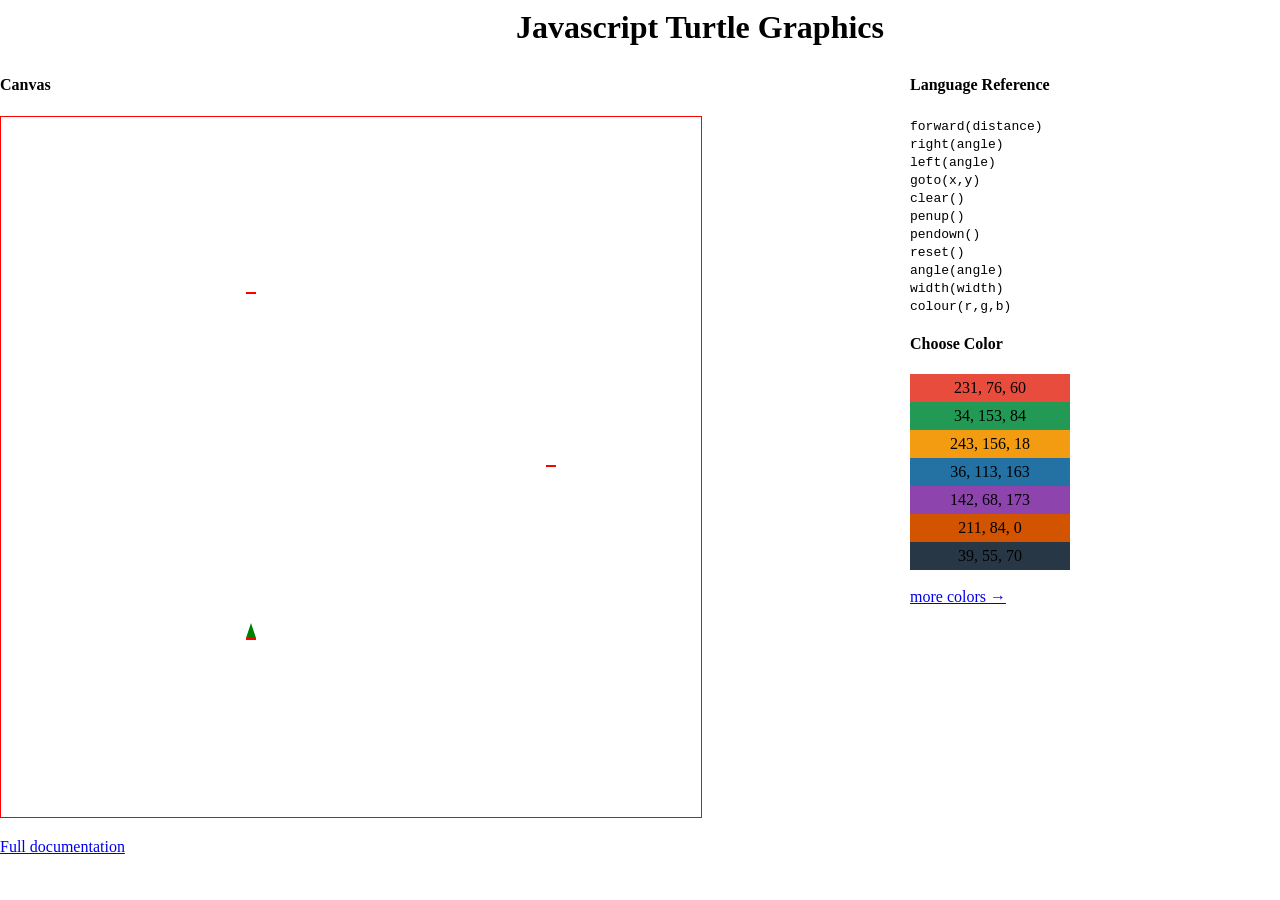
<file: js-turtle-master copy/examples/graphs/turtle.html>
<!DOCTYPE HTML PUBLIC "-//W3C//DTD HTML 4.01//EN" "http://www.w3.org/TR/html4/strict.dtd">
<html>
   <head>
      <title>Javascript Turtle</title>
      <link type="text/css" rel="stylesheet" href="../../lib/turtle.css" />
      <meta charset="utf-8">
   </head>
   <body>
      <div id="wrap">
         <h1>Javascript Turtle Graphics</h1>
         <div id="midcolumn">
            <h4>Canvas <span id="coords"></span></h4>
            <canvas id="turtlecanvas" width="700" height="700"></canvas>
            <canvas id="imagecanvas" width="700" height="700" style="display:none"></canvas>
         </div> <!-- midcolumn -->
         <div id="rightcolumn">
            <h4>Language Reference</h4>
            <code>
              forward(distance) <br/>
              right(angle) <br/>
              left(angle) <br/>
              goto(x,y) <br/>
              clear() <br/>
              penup() <br/>
              pendown() <br/>
              reset() <br/>
              angle(angle) <br/>
              width(width) <br/>
              colour(r,g,b) <br/>
              <!-- write(string) <br/> -->
              <!-- n = random(low,high) <br/> -->
              <!-- hideTurtle() <br/>
              showTurtle() <br/> -->
              <!--redrawOnMove(bool) <br/>
              draw() <br/> 
              repeat(n, action) <br/> 
              wrap(bool) <br/> 
              animate(action,ms) <br/>  -->
            </code>
            <h4>Choose Color</h4>
            <div class="colours" style="background-color:rgb(231, 76, 60)">231, 76, 60</div>
            <div class="colours" style="background-color:rgb(34, 153, 84)">34, 153, 84</div>
            <div class="colours" style="background-color:rgb(243, 156, 18)">243, 156, 18</div>
            <div class="colours" style="background-color:rgb(36, 113, 163)">36, 113, 163</div>
            <div class="colours" style="background-color:rgb(142, 68, 173)">142, 68, 173</div>
            <div class="colours" style="background-color:rgb(211, 84, 0)">211, 84, 0</div>
            <div class="colours" style="background-color:rgb(39, 55, 70)">39, 55, 70</div>
            <br>
            <a href="http://htmlcolorcodes.com/color-chart/" target="_blank">more colors &rarr;</a>

         </div> <!-- rightcolumn -->
      </div> <!-- wrap-->
      <script type="text/javascript" src="../../lib/library.js"></script>
      <script type="text/javascript" src="turtle.js"></script>
   </body>
</html>
</file>
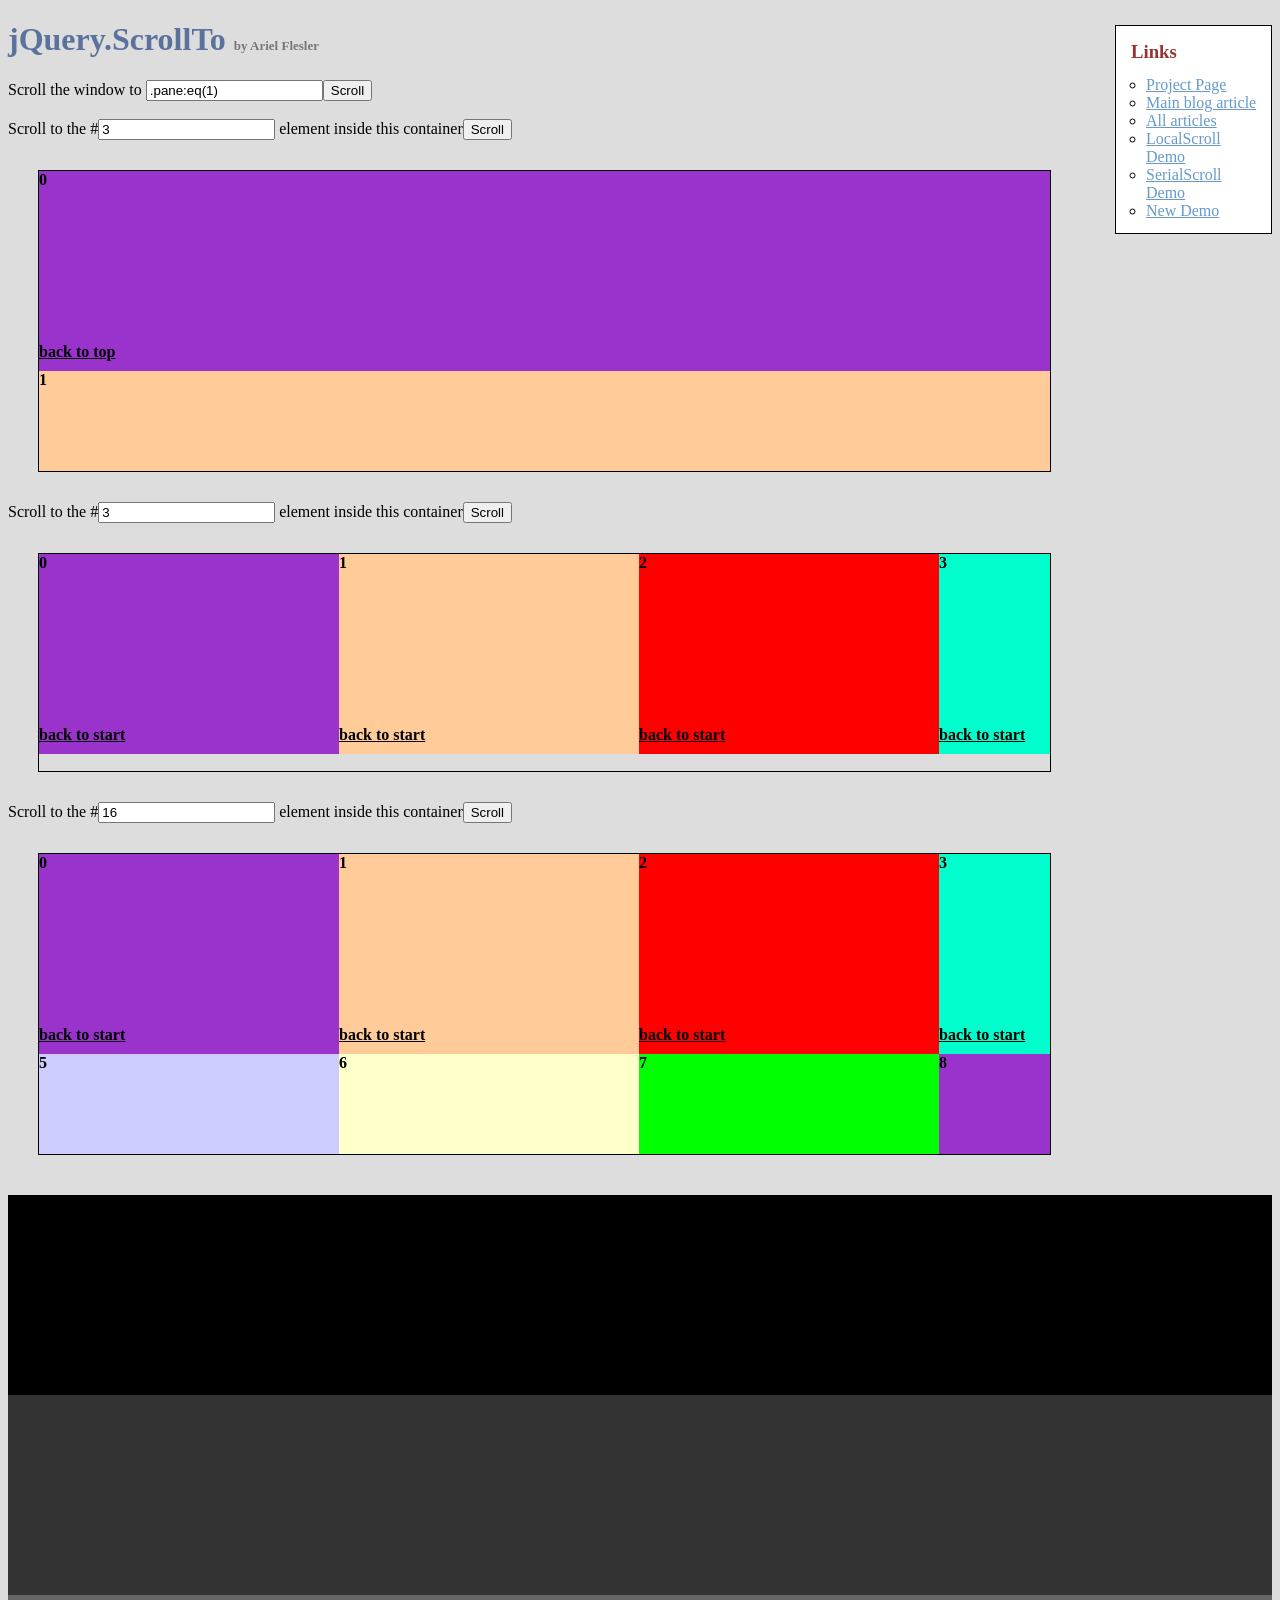
<file: js-turtle-master copy/docs/assets/plugins/jquery-scrollTo/demo/index.old.html>
<!DOCTYPE html PUBLIC "-//W3C//DTD XHTML 1.0 Transitional//EN" "http://www.w3.org/TR/xhtml1/DTD/xhtml1-transitional.dtd">
<html xmlns="http://www.w3.org/1999/xhtml">
<head>
	<meta http-equiv="Content-Type" content="text/html; charset=iso-8859-1" />
	<title>jQuery.ScrollTo</title>
	<meta name="keywords" content="javascript, jquery, plugins, scroll, scrollTo, smooth, animation, to, effect, ariel, flesler, window, overflow, element, navigation, customizable" />
	<meta name="description" content="Demo of jQuery.scrollTo. Lightweight, cross-browser and highly customizable animated scrolling with jQuery, made by Ariel Flesler." />
	<meta name="robots" content="index,follow" />
	<link type="text/css" rel="stylesheet" href="css/style.old.css" />
	<script type="text/javascript" src="https://ajax.googleapis.com/ajax/libs/jquery/1.8.0/jquery.min.js"></script>
	<script type="text/javascript" src="../jquery.scrollTo.js"></script>
	<script type="text/javascript">
		jQuery(function( $ ){
			//borrowed from jQuery easing plugin
			//http://gsgd.co.uk/sandbox/jquery.easing.php
			$.easing.elasout = function(x, t, b, c, d) {
				var s=1.70158;var p=0;var a=c;
				if (t==0) return b;  if ((t/=d)==1) return b+c;  if (!p) p=d*.3;
				if (a < Math.abs(c)) { a=c; var s=p/4; }
				else var s = p/(2*Math.PI) * Math.asin (c/a);
				return a*Math.pow(2,-10*t) * Math.sin( (t*d-s)*(2*Math.PI)/p ) + c + b;
			};	
			$('button').click(function(){//this is not the cleanest way to do this, I'm just keeping it short.
				var index = parseInt( $(this).prev('input').val() ) || 0;
				var $c = $(this).parent().next();
				$c.stop().scrollTo('li:eq('+index+')', {duration:2500, easing:'elasout',axis:$c.attr('id')});
			});
			$('#btn_screen').click(function(){
				$.scrollTo( $('#txt_screen').val(), {duration:2500} );
			});
			$('div.container a').click(function(){
				var $c = $(this).parents('.container');
				$c.stop().scrollTo( 0, {duration:2000,axis:$c.attr('id'), queue:true} );
				return false;
			});
		});
	</script>
</head>
<body>
	<h1>jQuery.ScrollTo&nbsp;<strong>by Ariel Flesler</strong></h1>
	<div id="links" class="part" style="width:135px">
		<h3>Links</h3>
		<ul>
			<li><a target="_blank" href="http://plugins.jquery.com/project/ScrollTo">Project Page</a></li>
			<li><a target="_blank" href="http://flesler.blogspot.com/2007/10/jqueryscrollto.html">Main blog article</a></li>
			<li><a target="_blank" href="http://flesler.blogspot.com/search/label/jQuery.ScrollTo">All articles</a></li>
			<li><a target="_blank" href="http://flesler.webs.com/jQuery.LocalScroll/">LocalScroll Demo</a></li>
			<li><a target="_blank" href="http://flesler.webs.com/jQuery.SerialScroll/">SerialScroll Demo</a></li>
			<li><a target="_blank" href="./" rel="prev" rev="next">New Demo</a></li>
		</ul>
	</div>
	<label for="txt_screen">Scroll the window to <input id="txt_screen" type="text" value=".pane:eq(1)" /><input id="btn_screen" type="button" value="Scroll" /></label><br /><br />
	<label>Scroll to the #<input type="text" value="3" /> element inside this container<button>Scroll</button></label>
	<div id="y" class="container">
		<ul>
			<li style="background-color:#9933CC;"><p>0</p><a href="#">back to top</a></li>
			<li style="background-color:#FFCC99;"><p>1</p><a href="#">back to top</a></li>
			<li style="background-color:#FF0000;"><p>2</p><a href="#">back to top</a></li>
			<li style="background-color:#00FFCC;"><p>3</p><a href="#">back to top</a></li>
			<li style="background-color:#663366;"><p>4</p><a href="#">back to top</a></li>
			<li style="background-color:#CCCCFF;"><p>5</p><a href="#">back to top</a></li>
			<li style="background-color:#FFFFCC;"><p>6</p><a href="#">back to top</a></li>
			<li style="background-color:#00FF00;"><p>7</p><a href="#">back to top</a></li>
		</ul>
	</div>
	<label>Scroll to the #<input type="text" value="3" /> element inside this container<button>Scroll</button></label>
	<div id="x" class="container">
		<ul style="width:4820px;">
			<li style="background-color:#9933CC;"><p>0</p><a href="#">back to start</a></li>
			<li style="background-color:#FFCC99;"><p>1</p><a href="#">back to start</a></li>
			<li style="background-color:#FF0000;"><p>2</p><a href="#">back to start</a></li>
			<li style="background-color:#00FFCC;"><p>3</p><a href="#">back to start</a></li>
			<li style="background-color:#663366;"><p>4</p><a href="#">back to start</a></li>
			<li style="background-color:#CCCCFF;"><p>5</p><a href="#">back to start</a></li>
			<li style="background-color:#FFFFCC;"><p>6</p><a href="#">back to start</a></li>
			<li style="background-color:#00FF00;"><p>7</p><a href="#">back to start</a></li>
			<li style="background-color:#9933CC;"><p>8</p><a href="#">back to start</a></li>
			<li style="background-color:#FFCC99;"><p>9</p><a href="#">back to start</a></li>
			<li style="background-color:#FF0000;"><p>10</p><a href="#">back to start</a></li>
			<li style="background-color:#00FFCC;"><p>11</p><a href="#">back to start</a></li>
			<li style="background-color:#663366;"><p>12</p><a href="#">back to start</a></li>
			<li style="background-color:#CCCCFF;"><p>13</p><a href="#">back to start</a></li>
			<li style="background-color:#FFFFCC;"><p>14</p><a href="#">back to start</a></li>
			<li style="background-color:#00FF00;"><p>15</p><a href="#">back to start</a></li>
		</ul>
	</div>
	<label>Scroll to the #<input type="text" value="16" /> element inside this container<button>Scroll</button></label>
	<div id="xy" class="container">
		<ul style="width:1500px;">
			<li style="background-color:#9933CC;"><p>0</p><a href="#">back to start</a></li>
			<li style="background-color:#FFCC99;"><p>1</p><a href="#">back to start</a></li>
			<li style="background-color:#FF0000;"><p>2</p><a href="#">back to start</a></li>
			<li style="background-color:#00FFCC;"><p>3</p><a href="#">back to start</a></li>
			<li style="background-color:#663366;"><p>4</p><a href="#">back to start</a></li>
			<li style="background-color:#CCCCFF;"><p>5</p><a href="#">back to start</a></li>
			<li style="background-color:#FFFFCC;"><p>6</p><a href="#">back to start</a></li>
			<li style="background-color:#00FF00;"><p>7</p><a href="#">back to start</a></li>
			<li style="background-color:#9933CC;"><p>8</p><a href="#">back to start</a></li>
			<li style="background-color:#FFCC99;"><p>9</p><a href="#">back to start</a></li>
			<li style="background-color:#FF0000;"><p>10</p><a href="#">back to start</a></li>
			<li style="background-color:#00FFCC;"><p>11</p><a href="#">back to start</a></li>
			<li style="background-color:#663366;"><p>12</p><a href="#">back to start</a></li>
			<li style="background-color:#CCCCFF;"><p>13</p><a href="#">back to start</a></li>
			<li style="background-color:#FFFFCC;"><p>14</p><a href="#">back to start</a></li>
			<li style="background-color:#00FF00;"><p>15</p><a href="#">back to start</a></li>
			<li style="background-color:#9933CC;"><p>16</p><a href="#">back to start</a></li>
			<li style="background-color:#FFCC99;"><p>17</p><a href="#">back to start</a></li>
			<li style="background-color:#FF0000;"><p>18</p><a href="#">back to start</a></li>
			<li style="background-color:#00FFCC;"><p>19</p><a href="#">back to start</a></li>
			<li style="background-color:#663366;"><p>20</p><a href="#">back to start</a></li>
			<li style="background-color:#CCCCFF;"><p>21</p><a href="#">back to start</a></li>
			<li style="background-color:#FFFFCC;"><p>22</p><a href="#">back to start</a></li>
			<li style="background-color:#00FF00;"><p>23</p><a href="#">back to start</a></li>
			<li style="background-color:#9933CC;"><p>24</p><a href="#">back to start</a></li>
			<li style="background-color:#FFCC99;"><p>25</p><a href="#">back to start</a></li>
			<li style="background-color:#FF0000;"><p>26</p><a href="#">back to start</a></li>
			<li style="background-color:#00FFCC;"><p>27</p><a href="#">back to start</a></li>
			<li style="background-color:#663366;"><p>28</p><a href="#">back to start</a></li>
			<li style="background-color:#CCCCFF;"><p>29</p><a href="#">back to start</a></li>
		</ul>
	</div>
	<div class="pane" style="background-color:#000000;margin-top:40px;"></div>
	<div class="pane" style="background-color:#333333;"></div>
	<div class="pane" style="background-color:#666666;"></div>
	<div class="pane" style="background-color:#999999;"></div>
	<div class="pane" style="background-color:#CCCCCC;"></div>
</body>
</html>
</file>
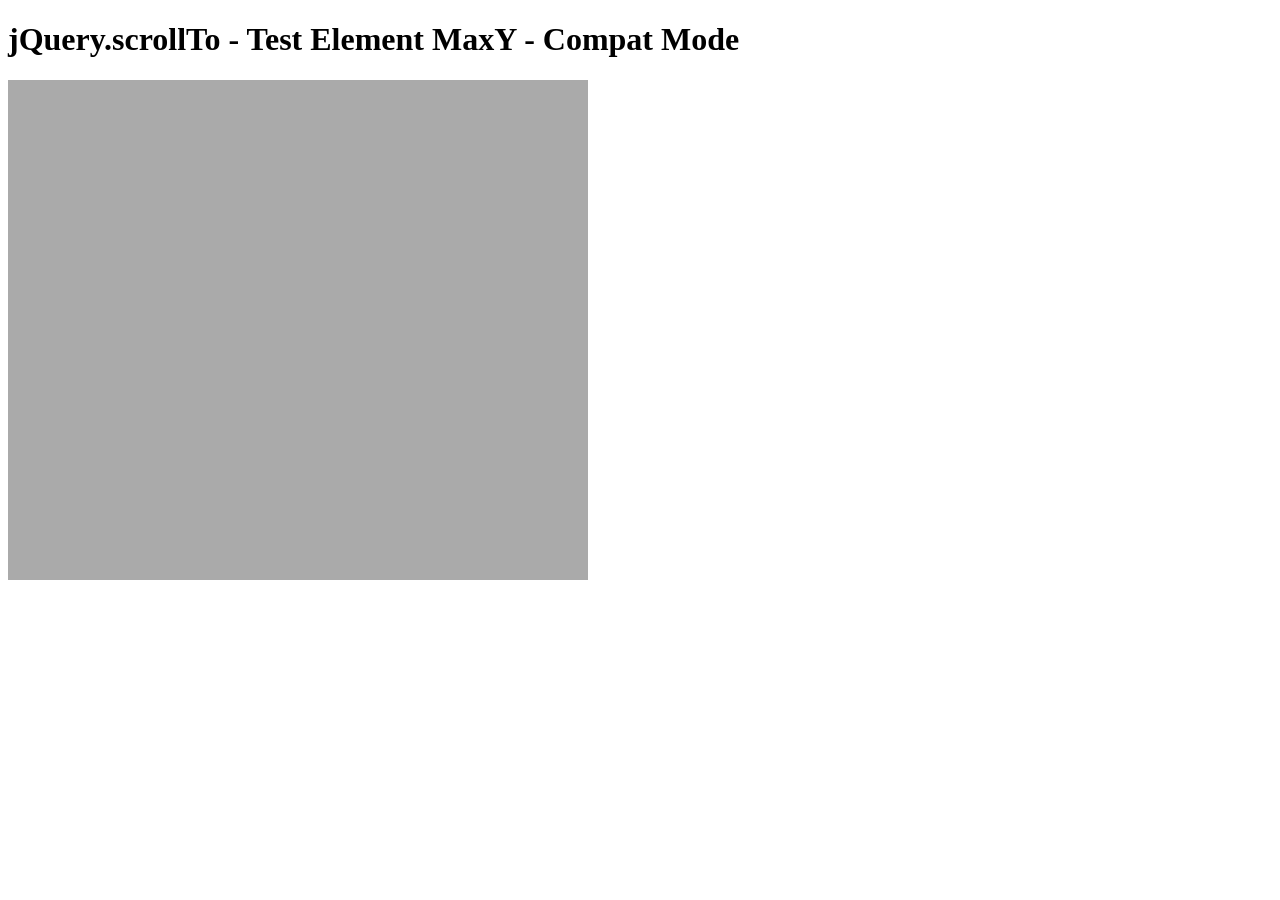
<file: js-turtle-master copy/docs/assets/plugins/jquery-scrollTo/tests/ElemMaxY-compat.html>
<!DOCTYPE html PUBLIC "-//W3C//DTD XHTML 1.0 Transitional//EN" "http://www.w3.org/TR/xhtml1/DTD/xhtml1-transitional.dtd">
<html xmlns="http://www.w3.org/1999/xhtml">
<head>
	<meta http-equiv="Content-Type" content="text/html; charset=iso-8859-1" />
	<title>jQuery.scrollTo - Test Element MaxY - Compat Mode</title>
	<script type="text/javascript" src="https://code.jquery.com/jquery-1.11.0.js"></script>
	<script type="text/javascript" src="../jquery.scrollTo.js"></script>
	<script type="text/javascript" src="test.js"></script>
</head>
<body>
	<h1>jQuery.scrollTo - Test Element MaxY - Compat Mode</h1>
	
	<div id="viewport" style="width:600px;height:500px;overflow: auto">
		<div id="ua" style="height:1500px; width:500px; padding:0 40px; background-color:#AAA">
			&nbsp;
		</div>
	</div>
	<script type="text/javascript">
		$('#viewport').test();
	</script>
</html>
</file>
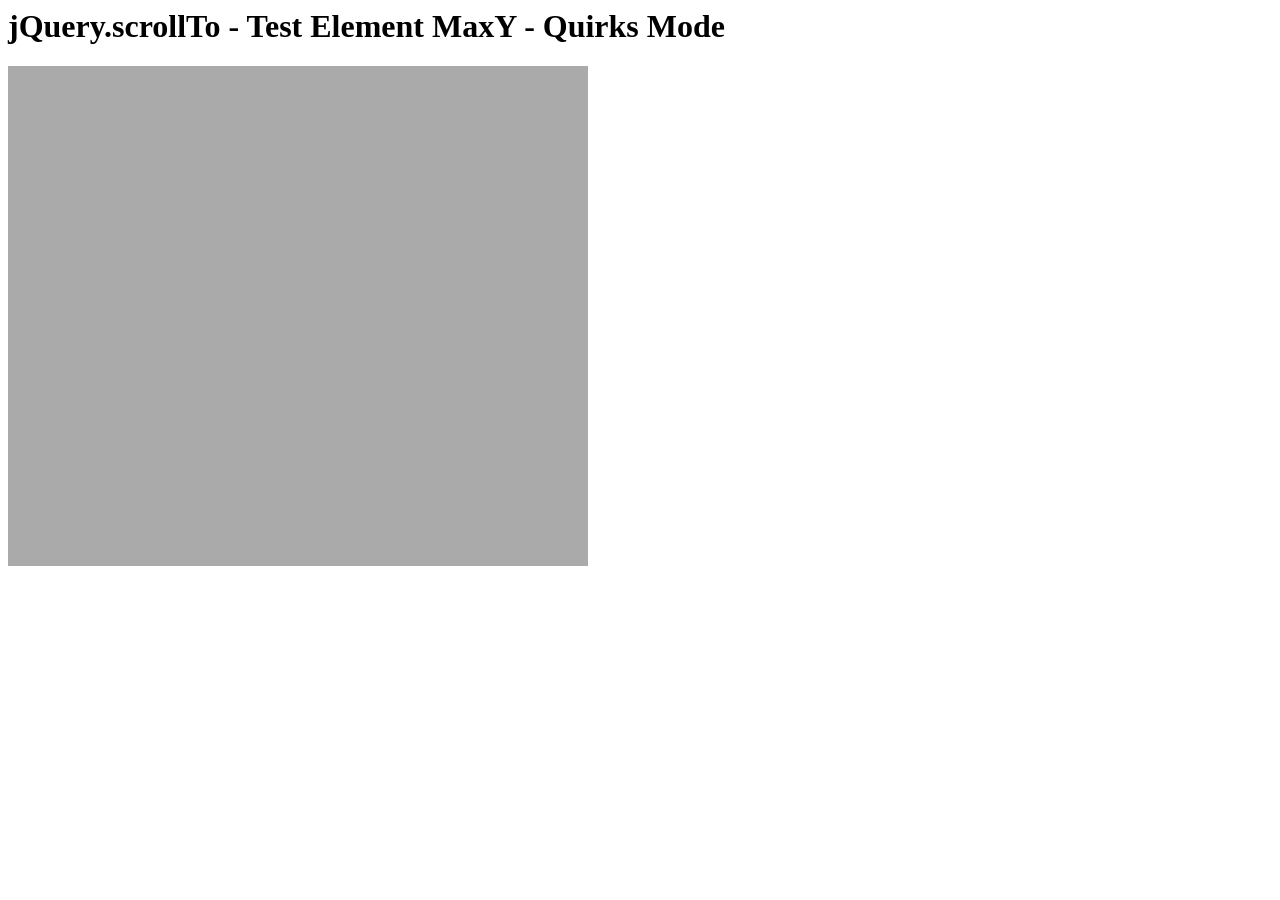
<file: js-turtle-master copy/docs/assets/plugins/jquery-scrollTo/tests/ElemMaxY-quirks.html>
<html>
<head>
	<meta http-equiv="Content-Type" content="text/html; charset=iso-8859-1" />
	<title>jQuery.scrollTo - Test Element MaxY - Quirks Mode</title>
	<script type="text/javascript" src="https://code.jquery.com/jquery-1.11.0.js"></script>
	<script type="text/javascript" src="../jquery.scrollTo.js"></script>
	<script type="text/javascript" src="test.js"></script>
</head>
<body>
	<h1>jQuery.scrollTo - Test Element MaxY - Quirks Mode</h1>
	
	<div id="viewport" style="width:600px;height:500px;overflow: auto">
		<div id="ua" style="height:1500px; width:500px; padding:0 40px; background-color:#AAA">
			&nbsp;
		</div>
	</div>
	<script type="text/javascript">
		$('#viewport').test();
	</script>
</html>
</file>
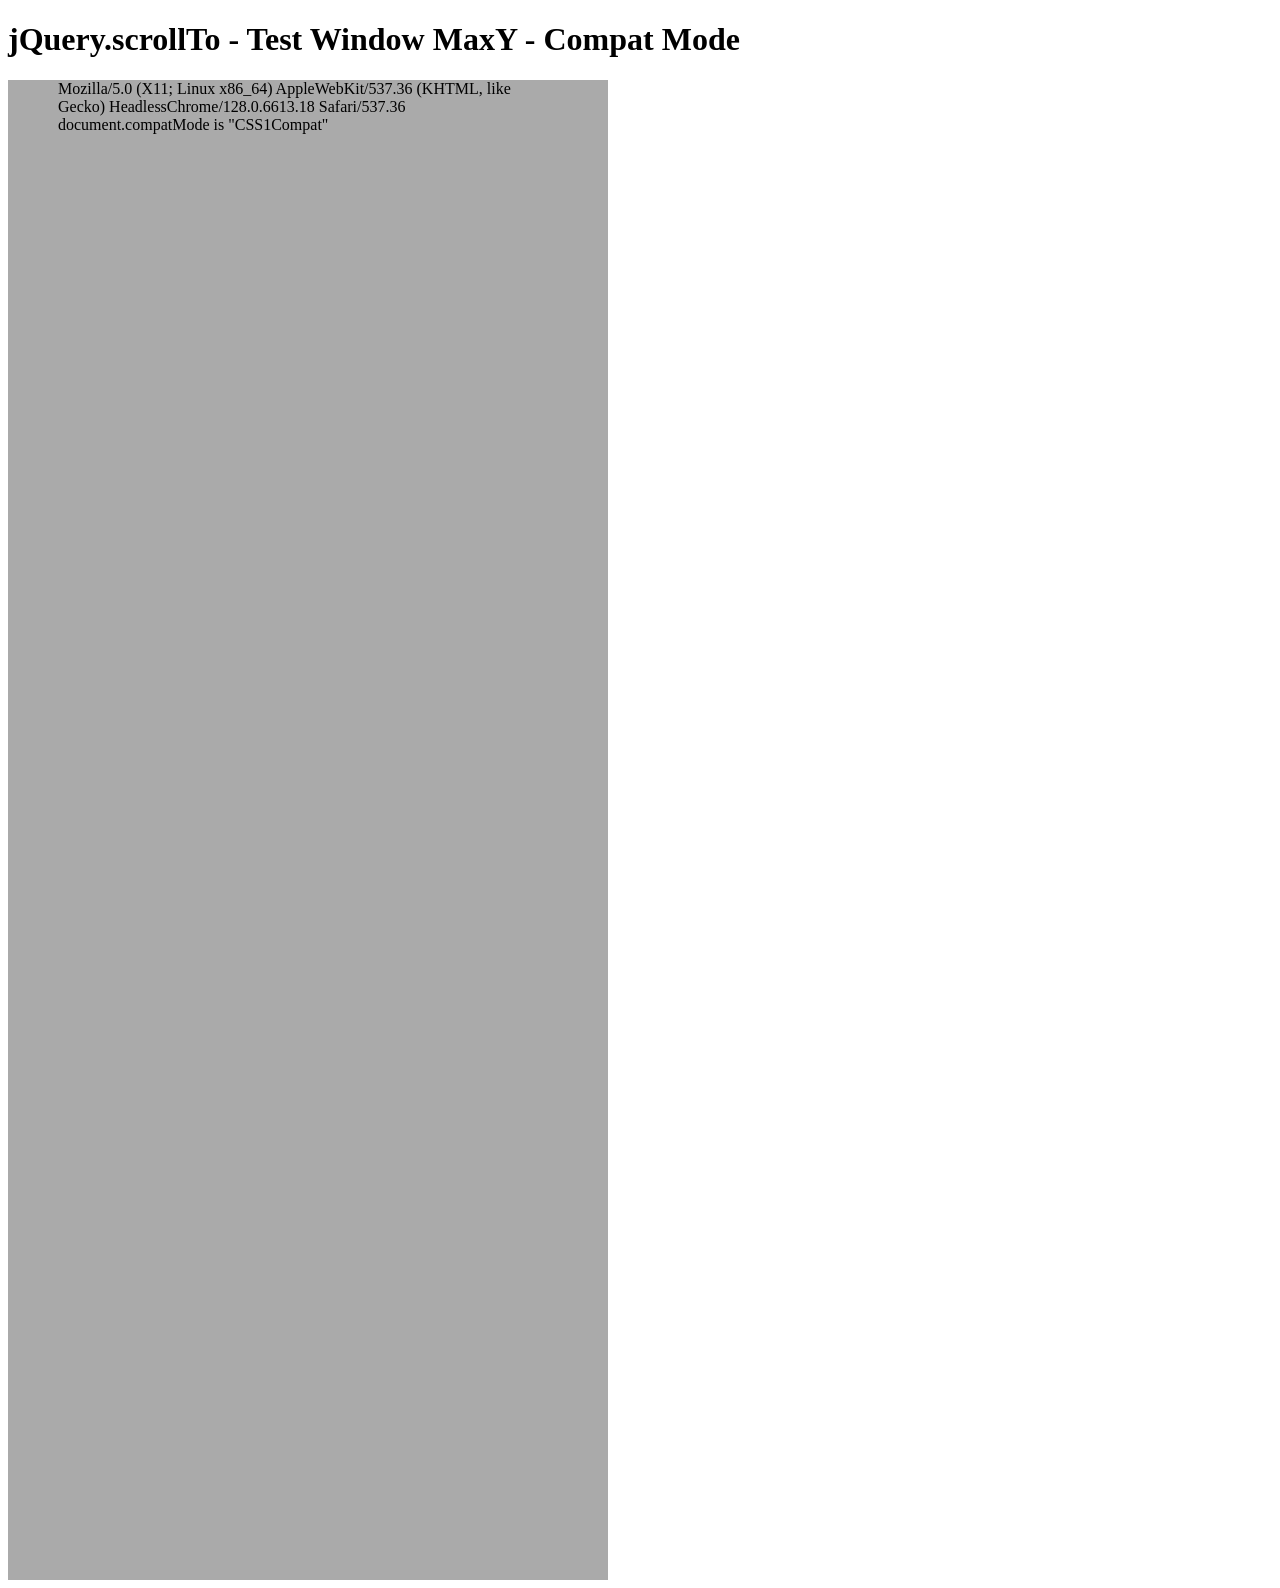
<file: js-turtle-master copy/docs/assets/plugins/jquery-scrollTo/tests/WinMaxY-compat.html>
<!DOCTYPE html PUBLIC "-//W3C//DTD XHTML 1.0 Transitional//EN" "http://www.w3.org/TR/xhtml1/DTD/xhtml1-transitional.dtd">
<html xmlns="http://www.w3.org/1999/xhtml">
<head>
	<meta http-equiv="Content-Type" content="text/html; charset=iso-8859-1" />
	<title>jQuery.scrollTo - Test Window MaxY - Compat Mode</title>
	<script type="text/javascript" src="https://code.jquery.com/jquery-1.11.0.js"></script>
	<script type="text/javascript" src="../jquery.scrollTo.js"></script>
	<script type="text/javascript" src="test.js"></script>
</head>
<body>
	<h1>jQuery.scrollTo - Test Window MaxY - Compat Mode</h1>
	
	<div id="ua" style="height:1500px; width:500px; padding:0 50px; background-color:#AAA">
		&nbsp;
	</div>
	<script type="text/javascript">
		$(window).test();
	</script>
</html>
</file>
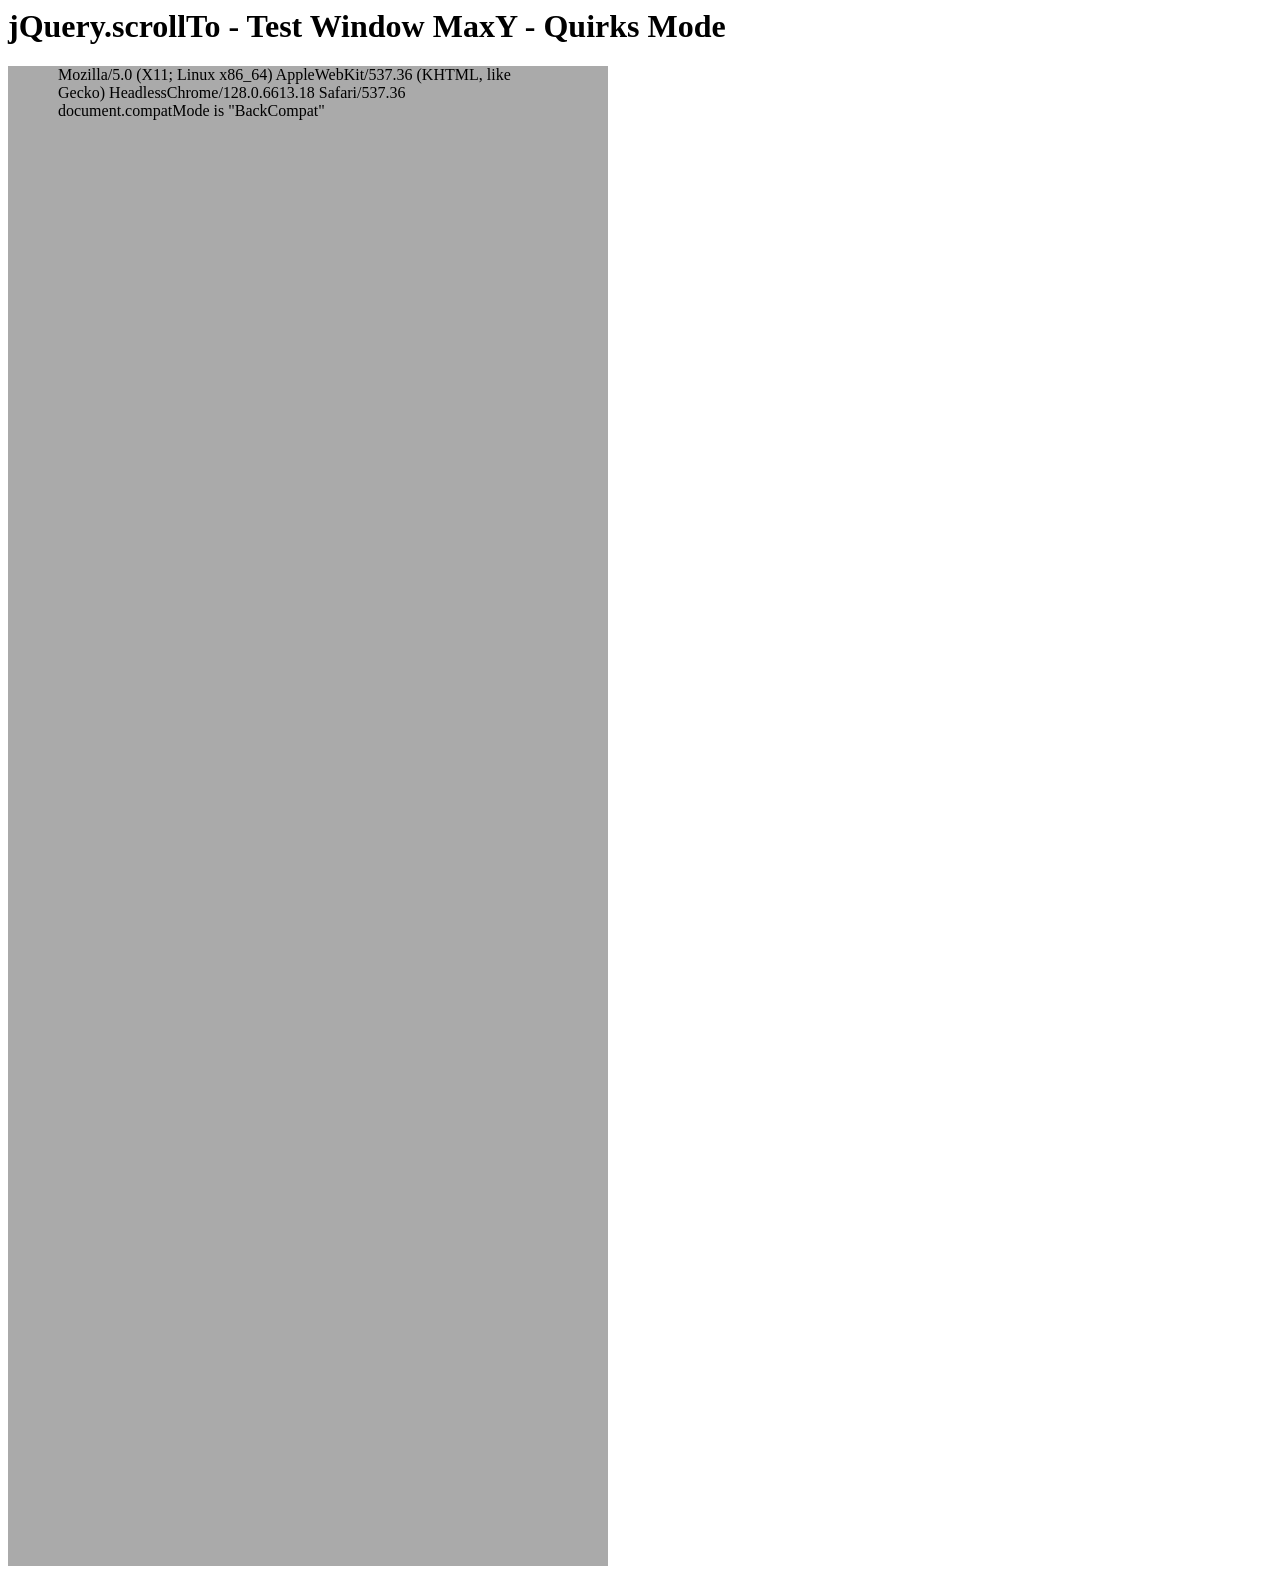
<file: js-turtle-master copy/docs/assets/plugins/jquery-scrollTo/tests/WinMaxY-quirks.html>
<html>
<head>
	<meta http-equiv="Content-Type" content="text/html; charset=iso-8859-1" />
	<title>jQuery.scrollTo - Test Window MaxY - Quirks Mode</title>
	<script type="text/javascript" src="https://code.jquery.com/jquery-1.11.0.js"></script>
	<script type="text/javascript" src="../jquery.scrollTo.js"></script>
	<script type="text/javascript" src="test.js"></script>
</head>
<body>
	<h1>jQuery.scrollTo - Test Window MaxY - Quirks Mode</h1>

	<div id="ua" style="height:1500px; width:500px; padding:0 50px; background-color:#AAA">
		&nbsp;
	</div>
	<script type="text/javascript">
		$(window).test();
	</script>
</html>
</file>
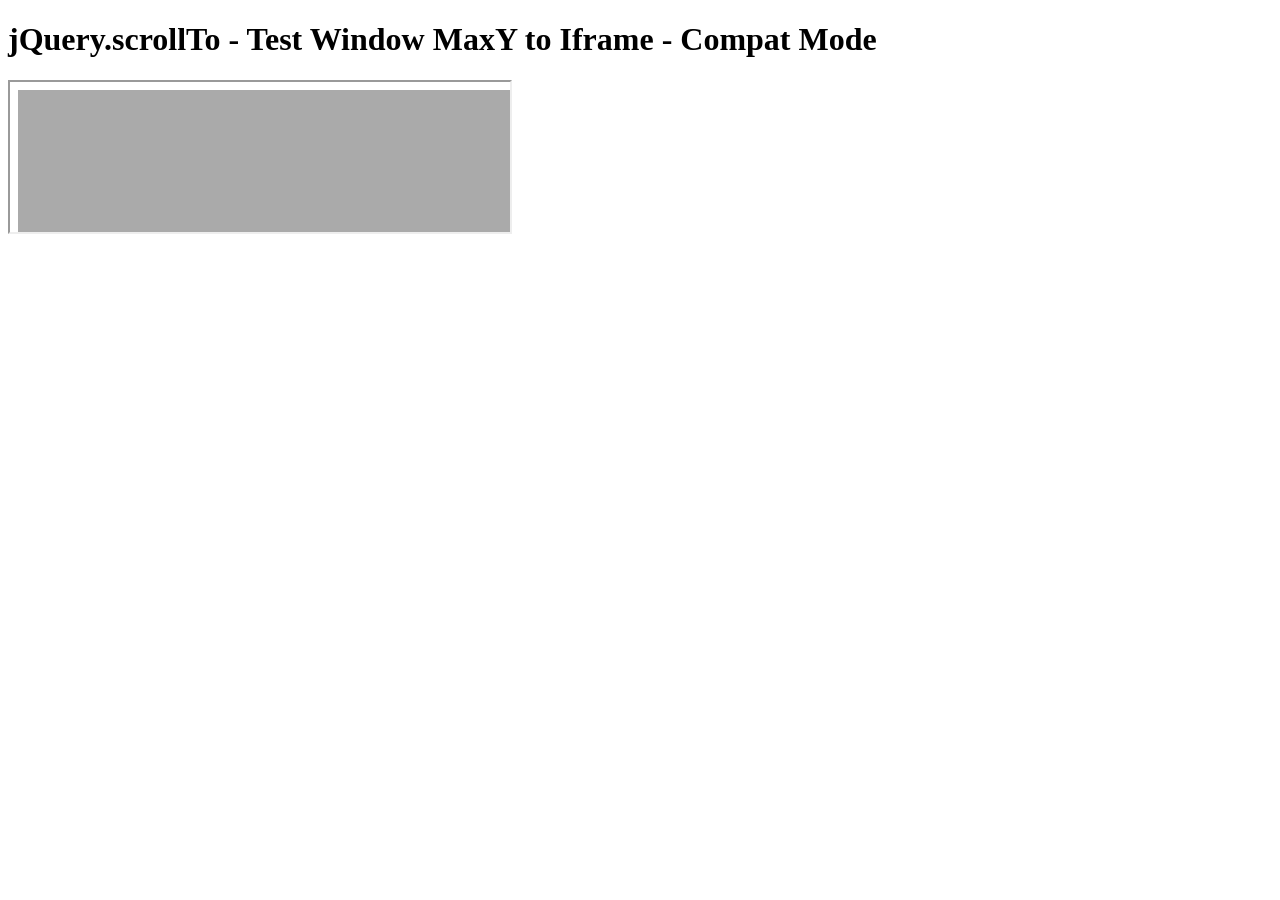
<file: js-turtle-master copy/docs/assets/plugins/jquery-scrollTo/tests/WinMaxY-to-iframe-compat.html>
<!DOCTYPE html PUBLIC "-//W3C//DTD XHTML 1.0 Transitional//EN" "http://www.w3.org/TR/xhtml1/DTD/xhtml1-transitional.dtd">
<html xmlns="http://www.w3.org/1999/xhtml">
<head>
	<meta http-equiv="Content-Type" content="text/html; charset=iso-8859-1" />
	<title>jQuery.scrollTo - Test Window MaxY to Iframe - Compat Mode</title>
	<script type="text/javascript" src="https://code.jquery.com/jquery-1.11.0.js"></script>
	<script type="text/javascript" src="../jquery.scrollTo.js"></script>
	<script type="text/javascript" src="test.js"></script>
</head>
<body>
	<h1>jQuery.scrollTo - Test Window MaxY to Iframe - Compat Mode</h1>

	<iframe src="WinMaxY-compat.html?notest"  style="width:500px" /></iframe>
	
	<script type="text/javascript">
		setTimeout(function(){
			$('iframe').test();
		}, 1500 );
	</script>
</html>
</file>
<file: js-turtle-master copy/docs/assets/plugins/prism/prism.css>
/* http://prismjs.com/download.html?themes=prism-okaidia&languages=markup+css+clike+javascript+ruby+git+haml+handlebars+http+php+python+sass+scss+vim+yaml&plugins=line-numbers */
/**
 * okaidia theme for JavaScript, CSS and HTML
 * Loosely based on Monokai textmate theme by http://www.monokai.nl/
 * @author ocodia
 */

code[class*="language-"],
pre[class*="language-"] {
	color: #f8f8f2;
	text-shadow: 0 1px rgba(0, 0, 0, 0.3);
	font-family: Consolas, Monaco, 'Andale Mono', 'Ubuntu Mono', monospace;
	direction: ltr;
	text-align: left;
	white-space: pre;
	word-spacing: normal;
	word-break: normal;
	word-wrap: normal;
	line-height: 1.5;

	-moz-tab-size: 4;
	-o-tab-size: 4;
	tab-size: 4;

	-webkit-hyphens: none;
	-moz-hyphens: none;
	-ms-hyphens: none;
	hyphens: none;
}

/* Code blocks */
pre[class*="language-"] {
	padding: 1em;
	margin: .5em 0;
	overflow: auto;
	border-radius: 0.3em;
}

:not(pre) > code[class*="language-"],
pre[class*="language-"] {
	background: #272822;
}

/* Inline code */
:not(pre) > code[class*="language-"] {
	padding: .1em;
	border-radius: .3em;
	white-space: normal;
}

.token.comment,
.token.prolog,
.token.doctype,
.token.cdata {
	color: slategray;
}

.token.punctuation {
	color: #f8f8f2;
}

.namespace {
	opacity: .7;
}

.token.property,
.token.tag,
.token.constant,
.token.symbol,
.token.deleted {
	color: #f92672;
}

.token.boolean,
.token.number {
	color: #ae81ff;
}

.token.selector,
.token.attr-name,
.token.string,
.token.char,
.token.builtin,
.token.inserted {
	color: #a6e22e;
}

.token.operator,
.token.entity,
.token.url,
.language-css .token.string,
.style .token.string,
.token.variable {
	color: #f8f8f2;
}

.token.atrule,
.token.attr-value,
.token.function {
	color: #e6db74;
}

.token.keyword {
	color: #66d9ef;
}

.token.regex,
.token.important {
	color: #fd971f;
}

.token.important,
.token.bold {
	font-weight: bold;
}
.token.italic {
	font-style: italic;
}

.token.entity {
	cursor: help;
}

pre.line-numbers {
	position: relative;
	padding-left: 3.8em;
	counter-reset: linenumber;
}

pre.line-numbers > code {
	position: relative;
}

.line-numbers .line-numbers-rows {
	position: absolute;
	pointer-events: none;
	top: 0;
	font-size: 100%;
	left: -3.8em;
	width: 3em; /* works for line-numbers below 1000 lines */
	letter-spacing: -1px;
	border-right: 1px solid #999;

	-webkit-user-select: none;
	-moz-user-select: none;
	-ms-user-select: none;
	user-select: none;

}

	.line-numbers-rows > span {
		pointer-events: none;
		display: block;
		counter-increment: linenumber;
	}

		.line-numbers-rows > span:before {
			content: counter(linenumber);
			color: #999;
			display: block;
			padding-right: 0.8em;
			text-align: right;
		}
</file>
<file: js-turtle-master copy/docs/assets/plugins/elegant_font/css/style.css>
@font-face {
	font-family: 'ElegantIcons';
	src:url('fonts/ElegantIcons.eot');
	src:url('fonts/ElegantIcons.eot?#iefix') format('embedded-opentype'),
		url('fonts/ElegantIcons.woff') format('woff'),
		url('fonts/ElegantIcons.ttf') format('truetype'),
		url('fonts/ElegantIcons.svg#ElegantIcons') format('svg');
	font-weight: normal;
	font-style: normal;
}

/* Use the following CSS code if you want to use data attributes for inserting your icons */
[data-icon]:before {
	font-family: 'ElegantIcons';
	content: attr(data-icon);
	speak: none;
	font-weight: normal;
	font-variant: normal;
	text-transform: none;
	line-height: 1;
	-webkit-font-smoothing: antialiased;
	-moz-osx-font-smoothing: grayscale;
}

/* Use the following CSS code if you want to have a class per icon */
/*
Instead of a list of all class selectors,
you can use the generic selector below, but it's slower:
[class*="your-class-prefix"] {
*/
.arrow_up, .arrow_down, .arrow_left, .arrow_right, .arrow_left-up, .arrow_right-up, .arrow_right-down, .arrow_left-down, .arrow-up-down, .arrow_up-down_alt, .arrow_left-right_alt, .arrow_left-right, .arrow_expand_alt2, .arrow_expand_alt, .arrow_condense, .arrow_expand, .arrow_move, .arrow_carrot-up, .arrow_carrot-down, .arrow_carrot-left, .arrow_carrot-right, .arrow_carrot-2up, .arrow_carrot-2down, .arrow_carrot-2left, .arrow_carrot-2right, .arrow_carrot-up_alt2, .arrow_carrot-down_alt2, .arrow_carrot-left_alt2, .arrow_carrot-right_alt2, .arrow_carrot-2up_alt2, .arrow_carrot-2down_alt2, .arrow_carrot-2left_alt2, .arrow_carrot-2right_alt2, .arrow_triangle-up, .arrow_triangle-down, .arrow_triangle-left, .arrow_triangle-right, .arrow_triangle-up_alt2, .arrow_triangle-down_alt2, .arrow_triangle-left_alt2, .arrow_triangle-right_alt2, .arrow_back, .icon_minus-06, .icon_plus, .icon_close, .icon_check, .icon_minus_alt2, .icon_plus_alt2, .icon_close_alt2, .icon_check_alt2, .icon_zoom-out_alt, .icon_zoom-in_alt, .icon_search, .icon_box-empty, .icon_box-selected, .icon_minus-box, .icon_plus-box, .icon_box-checked, .icon_circle-empty, .icon_circle-slelected, .icon_stop_alt2, .icon_stop, .icon_pause_alt2, .icon_pause, .icon_menu, .icon_menu-square_alt2, .icon_menu-circle_alt2, .icon_ul, .icon_ol, .icon_adjust-horiz, .icon_adjust-vert, .icon_document_alt, .icon_documents_alt, .icon_pencil, .icon_pencil-edit_alt, .icon_pencil-edit, .icon_folder-alt, .icon_folder-open_alt, .icon_folder-add_alt, .icon_info_alt, .icon_error-oct_alt, .icon_error-circle_alt, .icon_error-triangle_alt, .icon_question_alt2, .icon_question, .icon_comment_alt, .icon_chat_alt, .icon_vol-mute_alt, .icon_volume-low_alt, .icon_volume-high_alt, .icon_quotations, .icon_quotations_alt2, .icon_clock_alt, .icon_lock_alt, .icon_lock-open_alt, .icon_key_alt, .icon_cloud_alt, .icon_cloud-upload_alt, .icon_cloud-download_alt, .icon_image, .icon_images, .icon_lightbulb_alt, .icon_gift_alt, .icon_house_alt, .icon_genius, .icon_mobile, .icon_tablet, .icon_laptop, .icon_desktop, .icon_camera_alt, .icon_mail_alt, .icon_cone_alt, .icon_ribbon_alt, .icon_bag_alt, .icon_creditcard, .icon_cart_alt, .icon_paperclip, .icon_tag_alt, .icon_tags_alt, .icon_trash_alt, .icon_cursor_alt, .icon_mic_alt, .icon_compass_alt, .icon_pin_alt, .icon_pushpin_alt, .icon_map_alt, .icon_drawer_alt, .icon_toolbox_alt, .icon_book_alt, .icon_calendar, .icon_film, .icon_table, .icon_contacts_alt, .icon_headphones, .icon_lifesaver, .icon_piechart, .icon_refresh, .icon_link_alt, .icon_link, .icon_loading, .icon_blocked, .icon_archive_alt, .icon_heart_alt, .icon_star_alt, .icon_star-half_alt, .icon_star, .icon_star-half, .icon_tools, .icon_tool, .icon_cog, .icon_cogs, .arrow_up_alt, .arrow_down_alt, .arrow_left_alt, .arrow_right_alt, .arrow_left-up_alt, .arrow_right-up_alt, .arrow_right-down_alt, .arrow_left-down_alt, .arrow_condense_alt, .arrow_expand_alt3, .arrow_carrot_up_alt, .arrow_carrot-down_alt, .arrow_carrot-left_alt, .arrow_carrot-right_alt, .arrow_carrot-2up_alt, .arrow_carrot-2dwnn_alt, .arrow_carrot-2left_alt, .arrow_carrot-2right_alt, .arrow_triangle-up_alt, .arrow_triangle-down_alt, .arrow_triangle-left_alt, .arrow_triangle-right_alt, .icon_minus_alt, .icon_plus_alt, .icon_close_alt, .icon_check_alt, .icon_zoom-out, .icon_zoom-in, .icon_stop_alt, .icon_menu-square_alt, .icon_menu-circle_alt, .icon_document, .icon_documents, .icon_pencil_alt, .icon_folder, .icon_folder-open, .icon_folder-add, .icon_folder_upload, .icon_folder_download, .icon_info, .icon_error-circle, .icon_error-oct, .icon_error-triangle, .icon_question_alt, .icon_comment, .icon_chat, .icon_vol-mute, .icon_volume-low, .icon_volume-high, .icon_quotations_alt, .icon_clock, .icon_lock, .icon_lock-open, .icon_key, .icon_cloud, .icon_cloud-upload, .icon_cloud-download, .icon_lightbulb, .icon_gift, .icon_house, .icon_camera, .icon_mail, .icon_cone, .icon_ribbon, .icon_bag, .icon_cart, .icon_tag, .icon_tags, .icon_trash, .icon_cursor, .icon_mic, .icon_compass, .icon_pin, .icon_pushpin, .icon_map, .icon_drawer, .icon_toolbox, .icon_book, .icon_contacts, .icon_archive, .icon_heart, .icon_profile, .icon_group, .icon_grid-2x2, .icon_grid-3x3, .icon_music, .icon_pause_alt, .icon_phone, .icon_upload, .icon_download, .social_facebook, .social_twitter, .social_pinterest, .social_googleplus, .social_tumblr, .social_tumbleupon, .social_wordpress, .social_instagram, .social_dribbble, .social_vimeo, .social_linkedin, .social_rss, .social_deviantart, .social_share, .social_myspace, .social_skype, .social_youtube, .social_picassa, .social_googledrive, .social_flickr, .social_blogger, .social_spotify, .social_delicious, .social_facebook_circle, .social_twitter_circle, .social_pinterest_circle, .social_googleplus_circle, .social_tumblr_circle, .social_stumbleupon_circle, .social_wordpress_circle, .social_instagram_circle, .social_dribbble_circle, .social_vimeo_circle, .social_linkedin_circle, .social_rss_circle, .social_deviantart_circle, .social_share_circle, .social_myspace_circle, .social_skype_circle, .social_youtube_circle, .social_picassa_circle, .social_googledrive_alt2, .social_flickr_circle, .social_blogger_circle, .social_spotify_circle, .social_delicious_circle, .social_facebook_square, .social_twitter_square, .social_pinterest_square, .social_googleplus_square, .social_tumblr_square, .social_stumbleupon_square, .social_wordpress_square, .social_instagram_square, .social_dribbble_square, .social_vimeo_square, .social_linkedin_square, .social_rss_square, .social_deviantart_square, .social_share_square, .social_myspace_square, .social_skype_square, .social_youtube_square, .social_picassa_square, .social_googledrive_square, .social_flickr_square, .social_blogger_square, .social_spotify_square, .social_delicious_square, .icon_printer, .icon_calulator, .icon_building, .icon_floppy, .icon_drive, .icon_search-2, .icon_id, .icon_id-2, .icon_puzzle, .icon_like, .icon_dislike, .icon_mug, .icon_currency, .icon_wallet, .icon_pens, .icon_easel, .icon_flowchart, .icon_datareport, .icon_briefcase, .icon_shield, .icon_percent, .icon_globe, .icon_globe-2, .icon_target, .icon_hourglass, .icon_balance, .icon_rook, .icon_printer-alt, .icon_calculator_alt, .icon_building_alt, .icon_floppy_alt, .icon_drive_alt, .icon_search_alt, .icon_id_alt, .icon_id-2_alt, .icon_puzzle_alt, .icon_like_alt, .icon_dislike_alt, .icon_mug_alt, .icon_currency_alt, .icon_wallet_alt, .icon_pens_alt, .icon_easel_alt, .icon_flowchart_alt, .icon_datareport_alt, .icon_briefcase_alt, .icon_shield_alt, .icon_percent_alt, .icon_globe_alt, .icon_clipboard {
	font-family: 'ElegantIcons';
	speak: none;
	font-style: normal;
	font-weight: normal;
	font-variant: normal;
	text-transform: none;
	line-height: 1;
	-webkit-font-smoothing: antialiased;
}
.arrow_up:before {
	content: "\21";
}
.arrow_down:before {
	content: "\22";
}
.arrow_left:before {
	content: "\23";
}
.arrow_right:before {
	content: "\24";
}
.arrow_left-up:before {
	content: "\25";
}
.arrow_right-up:before {
	content: "\26";
}
.arrow_right-down:before {
	content: "\27";
}
.arrow_left-down:before {
	content: "\28";
}
.arrow-up-down:before {
	content: "\29";
}
.arrow_up-down_alt:before {
	content: "\2a";
}
.arrow_left-right_alt:before {
	content: "\2b";
}
.arrow_left-right:before {
	content: "\2c";
}
.arrow_expand_alt2:before {
	content: "\2d";
}
.arrow_expand_alt:before {
	content: "\2e";
}
.arrow_condense:before {
	content: "\2f";
}
.arrow_expand:before {
	content: "\30";
}
.arrow_move:before {
	content: "\31";
}
.arrow_carrot-up:before {
	content: "\32";
}
.arrow_carrot-down:before {
	content: "\33";
}
.arrow_carrot-left:before {
	content: "\34";
}
.arrow_carrot-right:before {
	content: "\35";
}
.arrow_carrot-2up:before {
	content: "\36";
}
.arrow_carrot-2down:before {
	content: "\37";
}
.arrow_carrot-2left:before {
	content: "\38";
}
.arrow_carrot-2right:before {
	content: "\39";
}
.arrow_carrot-up_alt2:before {
	content: "\3a";
}
.arrow_carrot-down_alt2:before {
	content: "\3b";
}
.arrow_carrot-left_alt2:before {
	content: "\3c";
}
.arrow_carrot-right_alt2:before {
	content: "\3d";
}
.arrow_carrot-2up_alt2:before {
	content: "\3e";
}
.arrow_carrot-2down_alt2:before {
	content: "\3f";
}
.arrow_carrot-2left_alt2:before {
	content: "\40";
}
.arrow_carrot-2right_alt2:before {
	content: "\41";
}
.arrow_triangle-up:before {
	content: "\42";
}
.arrow_triangle-down:before {
	content: "\43";
}
.arrow_triangle-left:before {
	content: "\44";
}
.arrow_triangle-right:before {
	content: "\45";
}
.arrow_triangle-up_alt2:before {
	content: "\46";
}
.arrow_triangle-down_alt2:before {
	content: "\47";
}
.arrow_triangle-left_alt2:before {
	content: "\48";
}
.arrow_triangle-right_alt2:before {
	content: "\49";
}
.arrow_back:before {
	content: "\4a";
}
.icon_minus-06:before {
	content: "\4b";
}
.icon_plus:before {
	content: "\4c";
}
.icon_close:before {
	content: "\4d";
}
.icon_check:before {
	content: "\4e";
}
.icon_minus_alt2:before {
	content: "\4f";
}
.icon_plus_alt2:before {
	content: "\50";
}
.icon_close_alt2:before {
	content: "\51";
}
.icon_check_alt2:before {
	content: "\52";
}
.icon_zoom-out_alt:before {
	content: "\53";
}
.icon_zoom-in_alt:before {
	content: "\54";
}
.icon_search:before {
	content: "\55";
}
.icon_box-empty:before {
	content: "\56";
}
.icon_box-selected:before {
	content: "\57";
}
.icon_minus-box:before {
	content: "\58";
}
.icon_plus-box:before {
	content: "\59";
}
.icon_box-checked:before {
	content: "\5a";
}
.icon_circle-empty:before {
	content: "\5b";
}
.icon_circle-slelected:before {
	content: "\5c";
}
.icon_stop_alt2:before {
	content: "\5d";
}
.icon_stop:before {
	content: "\5e";
}
.icon_pause_alt2:before {
	content: "\5f";
}
.icon_pause:before {
	content: "\60";
}
.icon_menu:before {
	content: "\61";
}
.icon_menu-square_alt2:before {
	content: "\62";
}
.icon_menu-circle_alt2:before {
	content: "\63";
}
.icon_ul:before {
	content: "\64";
}
.icon_ol:before {
	content: "\65";
}
.icon_adjust-horiz:before {
	content: "\66";
}
.icon_adjust-vert:before {
	content: "\67";
}
.icon_document_alt:before {
	content: "\68";
}
.icon_documents_alt:before {
	content: "\69";
}
.icon_pencil:before {
	content: "\6a";
}
.icon_pencil-edit_alt:before {
	content: "\6b";
}
.icon_pencil-edit:before {
	content: "\6c";
}
.icon_folder-alt:before {
	content: "\6d";
}
.icon_folder-open_alt:before {
	content: "\6e";
}
.icon_folder-add_alt:before {
	content: "\6f";
}
.icon_info_alt:before {
	content: "\70";
}
.icon_error-oct_alt:before {
	content: "\71";
}
.icon_error-circle_alt:before {
	content: "\72";
}
.icon_error-triangle_alt:before {
	content: "\73";
}
.icon_question_alt2:before {
	content: "\74";
}
.icon_question:before {
	content: "\75";
}
.icon_comment_alt:before {
	content: "\76";
}
.icon_chat_alt:before {
	content: "\77";
}
.icon_vol-mute_alt:before {
	content: "\78";
}
.icon_volume-low_alt:before {
	content: "\79";
}
.icon_volume-high_alt:before {
	content: "\7a";
}
.icon_quotations:before {
	content: "\7b";
}
.icon_quotations_alt2:before {
	content: "\7c";
}
.icon_clock_alt:before {
	content: "\7d";
}
.icon_lock_alt:before {
	content: "\7e";
}
.icon_lock-open_alt:before {
	content: "\e000";
}
.icon_key_alt:before {
	content: "\e001";
}
.icon_cloud_alt:before {
	content: "\e002";
}
.icon_cloud-upload_alt:before {
	content: "\e003";
}
.icon_cloud-download_alt:before {
	content: "\e004";
}
.icon_image:before {
	content: "\e005";
}
.icon_images:before {
	content: "\e006";
}
.icon_lightbulb_alt:before {
	content: "\e007";
}
.icon_gift_alt:before {
	content: "\e008";
}
.icon_house_alt:before {
	content: "\e009";
}
.icon_genius:before {
	content: "\e00a";
}
.icon_mobile:before {
	content: "\e00b";
}
.icon_tablet:before {
	content: "\e00c";
}
.icon_laptop:before {
	content: "\e00d";
}
.icon_desktop:before {
	content: "\e00e";
}
.icon_camera_alt:before {
	content: "\e00f";
}
.icon_mail_alt:before {
	content: "\e010";
}
.icon_cone_alt:before {
	content: "\e011";
}
.icon_ribbon_alt:before {
	content: "\e012";
}
.icon_bag_alt:before {
	content: "\e013";
}
.icon_creditcard:before {
	content: "\e014";
}
.icon_cart_alt:before {
	content: "\e015";
}
.icon_paperclip:before {
	content: "\e016";
}
.icon_tag_alt:before {
	content: "\e017";
}
.icon_tags_alt:before {
	content: "\e018";
}
.icon_trash_alt:before {
	content: "\e019";
}
.icon_cursor_alt:before {
	content: "\e01a";
}
.icon_mic_alt:before {
	content: "\e01b";
}
.icon_compass_alt:before {
	content: "\e01c";
}
.icon_pin_alt:before {
	content: "\e01d";
}
.icon_pushpin_alt:before {
	content: "\e01e";
}
.icon_map_alt:before {
	content: "\e01f";
}
.icon_drawer_alt:before {
	content: "\e020";
}
.icon_toolbox_alt:before {
	content: "\e021";
}
.icon_book_alt:before {
	content: "\e022";
}
.icon_calendar:before {
	content: "\e023";
}
.icon_film:before {
	content: "\e024";
}
.icon_table:before {
	content: "\e025";
}
.icon_contacts_alt:before {
	content: "\e026";
}
.icon_headphones:before {
	content: "\e027";
}
.icon_lifesaver:before {
	content: "\e028";
}
.icon_piechart:before {
	content: "\e029";
}
.icon_refresh:before {
	content: "\e02a";
}
.icon_link_alt:before {
	content: "\e02b";
}
.icon_link:before {
	content: "\e02c";
}
.icon_loading:before {
	content: "\e02d";
}
.icon_blocked:before {
	content: "\e02e";
}
.icon_archive_alt:before {
	content: "\e02f";
}
.icon_heart_alt:before {
	content: "\e030";
}
.icon_star_alt:before {
	content: "\e031";
}
.icon_star-half_alt:before {
	content: "\e032";
}
.icon_star:before {
	content: "\e033";
}
.icon_star-half:before {
	content: "\e034";
}
.icon_tools:before {
	content: "\e035";
}
.icon_tool:before {
	content: "\e036";
}
.icon_cog:before {
	content: "\e037";
}
.icon_cogs:before {
	content: "\e038";
}
.arrow_up_alt:before {
	content: "\e039";
}
.arrow_down_alt:before {
	content: "\e03a";
}
.arrow_left_alt:before {
	content: "\e03b";
}
.arrow_right_alt:before {
	content: "\e03c";
}
.arrow_left-up_alt:before {
	content: "\e03d";
}
.arrow_right-up_alt:before {
	content: "\e03e";
}
.arrow_right-down_alt:before {
	content: "\e03f";
}
.arrow_left-down_alt:before {
	content: "\e040";
}
.arrow_condense_alt:before {
	content: "\e041";
}
.arrow_expand_alt3:before {
	content: "\e042";
}
.arrow_carrot_up_alt:before {
	content: "\e043";
}
.arrow_carrot-down_alt:before {
	content: "\e044";
}
.arrow_carrot-left_alt:before {
	content: "\e045";
}
.arrow_carrot-right_alt:before {
	content: "\e046";
}
.arrow_carrot-2up_alt:before {
	content: "\e047";
}
.arrow_carrot-2dwnn_alt:before {
	content: "\e048";
}
.arrow_carrot-2left_alt:before {
	content: "\e049";
}
.arrow_carrot-2right_alt:before {
	content: "\e04a";
}
.arrow_triangle-up_alt:before {
	content: "\e04b";
}
.arrow_triangle-down_alt:before {
	content: "\e04c";
}
.arrow_triangle-left_alt:before {
	content: "\e04d";
}
.arrow_triangle-right_alt:before {
	content: "\e04e";
}
.icon_minus_alt:before {
	content: "\e04f";
}
.icon_plus_alt:before {
	content: "\e050";
}
.icon_close_alt:before {
	content: "\e051";
}
.icon_check_alt:before {
	content: "\e052";
}
.icon_zoom-out:before {
	content: "\e053";
}
.icon_zoom-in:before {
	content: "\e054";
}
.icon_stop_alt:before {
	content: "\e055";
}
.icon_menu-square_alt:before {
	content: "\e056";
}
.icon_menu-circle_alt:before {
	content: "\e057";
}
.icon_document:before {
	content: "\e058";
}
.icon_documents:before {
	content: "\e059";
}
.icon_pencil_alt:before {
	content: "\e05a";
}
.icon_folder:before {
	content: "\e05b";
}
.icon_folder-open:before {
	content: "\e05c";
}
.icon_folder-add:before {
	content: "\e05d";
}
.icon_folder_upload:before {
	content: "\e05e";
}
.icon_folder_download:before {
	content: "\e05f";
}
.icon_info:before {
	content: "\e060";
}
.icon_error-circle:before {
	content: "\e061";
}
.icon_error-oct:before {
	content: "\e062";
}
.icon_error-triangle:before {
	content: "\e063";
}
.icon_question_alt:before {
	content: "\e064";
}
.icon_comment:before {
	content: "\e065";
}
.icon_chat:before {
	content: "\e066";
}
.icon_vol-mute:before {
	content: "\e067";
}
.icon_volume-low:before {
	content: "\e068";
}
.icon_volume-high:before {
	content: "\e069";
}
.icon_quotations_alt:before {
	content: "\e06a";
}
.icon_clock:before {
	content: "\e06b";
}
.icon_lock:before {
	content: "\e06c";
}
.icon_lock-open:before {
	content: "\e06d";
}
.icon_key:before {
	content: "\e06e";
}
.icon_cloud:before {
	content: "\e06f";
}
.icon_cloud-upload:before {
	content: "\e070";
}
.icon_cloud-download:before {
	content: "\e071";
}
.icon_lightbulb:before {
	content: "\e072";
}
.icon_gift:before {
	content: "\e073";
}
.icon_house:before {
	content: "\e074";
}
.icon_camera:before {
	content: "\e075";
}
.icon_mail:before {
	content: "\e076";
}
.icon_cone:before {
	content: "\e077";
}
.icon_ribbon:before {
	content: "\e078";
}
.icon_bag:before {
	content: "\e079";
}
.icon_cart:before {
	content: "\e07a";
}
.icon_tag:before {
	content: "\e07b";
}
.icon_tags:before {
	content: "\e07c";
}
.icon_trash:before {
	content: "\e07d";
}
.icon_cursor:before {
	content: "\e07e";
}
.icon_mic:before {
	content: "\e07f";
}
.icon_compass:before {
	content: "\e080";
}
.icon_pin:before {
	content: "\e081";
}
.icon_pushpin:before {
	content: "\e082";
}
.icon_map:before {
	content: "\e083";
}
.icon_drawer:before {
	content: "\e084";
}
.icon_toolbox:before {
	content: "\e085";
}
.icon_book:before {
	content: "\e086";
}
.icon_contacts:before {
	content: "\e087";
}
.icon_archive:before {
	content: "\e088";
}
.icon_heart:before {
	content: "\e089";
}
.icon_profile:before {
	content: "\e08a";
}
.icon_group:before {
	content: "\e08b";
}
.icon_grid-2x2:before {
	content: "\e08c";
}
.icon_grid-3x3:before {
	content: "\e08d";
}
.icon_music:before {
	content: "\e08e";
}
.icon_pause_alt:before {
	content: "\e08f";
}
.icon_phone:before {
	content: "\e090";
}
.icon_upload:before {
	content: "\e091";
}
.icon_download:before {
	content: "\e092";
}
.social_facebook:before {
	content: "\e093";
}
.social_twitter:before {
	content: "\e094";
}
.social_pinterest:before {
	content: "\e095";
}
.social_googleplus:before {
	content: "\e096";
}
.social_tumblr:before {
	content: "\e097";
}
.social_tumbleupon:before {
	content: "\e098";
}
.social_wordpress:before {
	content: "\e099";
}
.social_instagram:before {
	content: "\e09a";
}
.social_dribbble:before {
	content: "\e09b";
}
.social_vimeo:before {
	content: "\e09c";
}
.social_linkedin:before {
	content: "\e09d";
}
.social_rss:before {
	content: "\e09e";
}
.social_deviantart:before {
	content: "\e09f";
}
.social_share:before {
	content: "\e0a0";
}
.social_myspace:before {
	content: "\e0a1";
}
.social_skype:before {
	content: "\e0a2";
}
.social_youtube:before {
	content: "\e0a3";
}
.social_picassa:before {
	content: "\e0a4";
}
.social_googledrive:before {
	content: "\e0a5";
}
.social_flickr:before {
	content: "\e0a6";
}
.social_blogger:before {
	content: "\e0a7";
}
.social_spotify:before {
	content: "\e0a8";
}
.social_delicious:before {
	content: "\e0a9";
}
.social_facebook_circle:before {
	content: "\e0aa";
}
.social_twitter_circle:before {
	content: "\e0ab";
}
.social_pinterest_circle:before {
	content: "\e0ac";
}
.social_googleplus_circle:before {
	content: "\e0ad";
}
.social_tumblr_circle:before {
	content: "\e0ae";
}
.social_stumbleupon_circle:before {
	content: "\e0af";
}
.social_wordpress_circle:before {
	content: "\e0b0";
}
.social_instagram_circle:before {
	content: "\e0b1";
}
.social_dribbble_circle:before {
	content: "\e0b2";
}
.social_vimeo_circle:before {
	content: "\e0b3";
}
.social_linkedin_circle:before {
	content: "\e0b4";
}
.social_rss_circle:before {
	content: "\e0b5";
}
.social_deviantart_circle:before {
	content: "\e0b6";
}
.social_share_circle:before {
	content: "\e0b7";
}
.social_myspace_circle:before {
	content: "\e0b8";
}
.social_skype_circle:before {
	content: "\e0b9";
}
.social_youtube_circle:before {
	content: "\e0ba";
}
.social_picassa_circle:before {
	content: "\e0bb";
}
.social_googledrive_alt2:before {
	content: "\e0bc";
}
.social_flickr_circle:before {
	content: "\e0bd";
}
.social_blogger_circle:before {
	content: "\e0be";
}
.social_spotify_circle:before {
	content: "\e0bf";
}
.social_delicious_circle:before {
	content: "\e0c0";
}
.social_facebook_square:before {
	content: "\e0c1";
}
.social_twitter_square:before {
	content: "\e0c2";
}
.social_pinterest_square:before {
	content: "\e0c3";
}
.social_googleplus_square:before {
	content: "\e0c4";
}
.social_tumblr_square:before {
	content: "\e0c5";
}
.social_stumbleupon_square:before {
	content: "\e0c6";
}
.social_wordpress_square:before {
	content: "\e0c7";
}
.social_instagram_square:before {
	content: "\e0c8";
}
.social_dribbble_square:before {
	content: "\e0c9";
}
.social_vimeo_square:before {
	content: "\e0ca";
}
.social_linkedin_square:before {
	content: "\e0cb";
}
.social_rss_square:before {
	content: "\e0cc";
}
.social_deviantart_square:before {
	content: "\e0cd";
}
.social_share_square:before {
	content: "\e0ce";
}
.social_myspace_square:before {
	content: "\e0cf";
}
.social_skype_square:before {
	content: "\e0d0";
}
.social_youtube_square:before {
	content: "\e0d1";
}
.social_picassa_square:before {
	content: "\e0d2";
}
.social_googledrive_square:before {
	content: "\e0d3";
}
.social_flickr_square:before {
	content: "\e0d4";
}
.social_blogger_square:before {
	content: "\e0d5";
}
.social_spotify_square:before {
	content: "\e0d6";
}
.social_delicious_square:before {
	content: "\e0d7";
}
.icon_printer:before {
	content: "\e103";
}
.icon_calulator:before {
	content: "\e0ee";
}
.icon_building:before {
	content: "\e0ef";
}
.icon_floppy:before {
	content: "\e0e8";
}
.icon_drive:before {
	content: "\e0ea";
}
.icon_search-2:before {
	content: "\e101";
}
.icon_id:before {
	content: "\e107";
}
.icon_id-2:before {
	content: "\e108";
}
.icon_puzzle:before {
	content: "\e102";
}
.icon_like:before {
	content: "\e106";
}
.icon_dislike:before {
	content: "\e0eb";
}
.icon_mug:before {
	content: "\e105";
}
.icon_currency:before {
	content: "\e0ed";
}
.icon_wallet:before {
	content: "\e100";
}
.icon_pens:before {
	content: "\e104";
}
.icon_easel:before {
	content: "\e0e9";
}
.icon_flowchart:before {
	content: "\e109";
}
.icon_datareport:before {
	content: "\e0ec";
}
.icon_briefcase:before {
	content: "\e0fe";
}
.icon_shield:before {
	content: "\e0f6";
}
.icon_percent:before {
	content: "\e0fb";
}
.icon_globe:before {
	content: "\e0e2";
}
.icon_globe-2:before {
	content: "\e0e3";
}
.icon_target:before {
	content: "\e0f5";
}
.icon_hourglass:before {
	content: "\e0e1";
}
.icon_balance:before {
	content: "\e0ff";
}
.icon_rook:before {
	content: "\e0f8";
}
.icon_printer-alt:before {
	content: "\e0fa";
}
.icon_calculator_alt:before {
	content: "\e0e7";
}
.icon_building_alt:before {
	content: "\e0fd";
}
.icon_floppy_alt:before {
	content: "\e0e4";
}
.icon_drive_alt:before {
	content: "\e0e5";
}
.icon_search_alt:before {
	content: "\e0f7";
}
.icon_id_alt:before {
	content: "\e0e0";
}
.icon_id-2_alt:before {
	content: "\e0fc";
}
.icon_puzzle_alt:before {
	content: "\e0f9";
}
.icon_like_alt:before {
	content: "\e0dd";
}
.icon_dislike_alt:before {
	content: "\e0f1";
}
.icon_mug_alt:before {
	content: "\e0dc";
}
.icon_currency_alt:before {
	content: "\e0f3";
}
.icon_wallet_alt:before {
	content: "\e0d8";
}
.icon_pens_alt:before {
	content: "\e0db";
}
.icon_easel_alt:before {
	content: "\e0f0";
}
.icon_flowchart_alt:before {
	content: "\e0df";
}
.icon_datareport_alt:before {
	content: "\e0f2";
}
.icon_briefcase_alt:before {
	content: "\e0f4";
}
.icon_shield_alt:before {
	content: "\e0d9";
}
.icon_percent_alt:before {
	content: "\e0da";
}
.icon_globe_alt:before {
	content: "\e0de";
}
.icon_clipboard:before {
	content: "\e0e6";
}


	.glyph {
		float: left;
		text-align: center;
		padding: .75em;
		margin: .4em 1.5em .75em 0;
		width: 6em;
text-shadow: none;
	}
        .glyph_big {
        font-size: 128px;
        color: #59c5dc;
        float: left;
        margin-right: 20px;
        }

        .glyph div { padding-bottom: 10px;}

	.glyph input {
		font-family: consolas, monospace;
		font-size: 12px;
		width: 100%;
		text-align: center;
		border: 0;
		box-shadow: 0 0 0 1px #ccc;
		padding: .2em;
                -moz-border-radius: 5px;
                -webkit-border-radius: 5px;
	}
	.centered {
		margin-left: auto;
		margin-right: auto;
	}
	.glyph .fs1 {
		font-size: 2em;
	}
</file>
<file: js-turtle-master copy/docs/assets/css/styles.css>
/*   
 * Template Name: PrettyDocs - Responsive Website Template for documentations
 * Version: 1.0
 * Author: Xiaoying Riley
 * License: Creative Commons Attribution 3.0 License - https://creativecommons.org/licenses/by/3.0/
 * Twitter: @3rdwave_themes
 * Website: http://themes.3rdwavemedia.com/
*/
/* Theme default */
/* ======= Base ======= */
body {
  font-family: 'Open Sans', arial, sans-serif;
  color: #494d55;
  font-size: 14px;
  -webkit-font-smoothing: antialiased;
  -moz-osx-font-smoothing: grayscale;
}
html,
body {
  height: 100%;
}
.page-wrapper {
  min-height: 100%;
  /* equal to footer height */
  margin-bottom: -50px;
}
.page-wrapper:after {
  content: "";
  display: block;
  height: 50px;
}
.footer {
  height: 50px;
}
p {
  line-height: 1.5;
}
a {
  color: #3aa7aa;
  -webkit-transition: all 0.4s ease-in-out;
  -moz-transition: all 0.4s ease-in-out;
  -ms-transition: all 0.4s ease-in-out;
  -o-transition: all 0.4s ease-in-out;
}
a:hover {
  text-decoration: underline;
  color: #339597;
}
a:focus {
  text-decoration: none;
}
code {
  background: #222;
  color: #fff;
  font-size: 14px;
  font-weight: bold;
  font-family: Consolas, Monaco, 'Andale Mono', 'Ubuntu Mono', monospace;
  padding: 2px 8px;
  padding-top: 4px;
  display: inline-block;
}
.btn,
a.btn {
  -webkit-transition: all 0.4s ease-in-out;
  -moz-transition: all 0.4s ease-in-out;
  -ms-transition: all 0.4s ease-in-out;
  -o-transition: all 0.4s ease-in-out;
  font-weight: 600;
  font-size: 14px;
  line-height: 1.5;
}
.btn .fa,
a.btn .fa {
  margin-right: 5px;
}
.btn-primary,
a.btn-primary {
  background: #40babd;
  border: 1px solid #40babd;
  color: #fff !important;
}
.btn-primary:hover,
a.btn-primary:hover,
.btn-primary:focus,
a.btn-primary:focus,
.btn-primary:active,
a.btn-primary:active,
.btn-primary.active,
a.btn-primary.active,
.btn-primary.hover,
a.btn-primary.hover {
  background: #3aa7aa;
  color: #fff !important;
  border: 1px solid #3aa7aa;
}
.btn-green,
a.btn-green {
  background: #75c181;
  border: 1px solid #75c181;
  color: #fff !important;
}
.btn-green:hover,
a.btn-green:hover,
.btn-green:focus,
a.btn-green:focus,
.btn-green:active,
a.btn-green:active,
.btn-green.active,
a.btn-green.active,
.btn-green.hover,
a.btn-green.hover {
  background: #63b971;
  color: #fff !important;
  border: 1px solid #63b971;
}
.body-green .btn-green,
.body-green a.btn-green {
  color: #fff !important;
}
.body-green .btn-green:hover,
.body-green a.btn-green:hover,
.body-green .btn-green:focus,
.body-green a.btn-green:focus,
.body-green .btn-green:active,
.body-green a.btn-green:active,
.body-green .btn-green.active,
.body-green a.btn-green.active,
.body-green .btn-green.hover,
.body-green a.btn-green.hover {
  color: #fff !important;
}
.btn-blue,
a.btn-blue {
  background: #58bbee;
  border: 1px solid #58bbee;
  color: #fff !important;
}
.btn-blue:hover,
a.btn-blue:hover,
.btn-blue:focus,
a.btn-blue:focus,
.btn-blue:active,
a.btn-blue:active,
.btn-blue.active,
a.btn-blue.active,
.btn-blue.hover,
a.btn-blue.hover {
  background: #41b2ec;
  color: #fff !important;
  border: 1px solid #41b2ec;
}
.btn-orange,
a.btn-orange {
  background: #F88C30;
  border: 1px solid #F88C30;
  color: #fff !important;
}
.btn-orange:hover,
a.btn-orange:hover,
.btn-orange:focus,
a.btn-orange:focus,
.btn-orange:active,
a.btn-orange:active,
.btn-orange.active,
a.btn-orange.active,
.btn-orange.hover,
a.btn-orange.hover {
  background: #f77e17;
  color: #fff !important;
  border: 1px solid #f77e17;
}
.btn-red,
a.btn-red {
  background: #f77b6b;
  border: 1px solid #f77b6b;
  color: #fff !important;
}
.btn-red:hover,
a.btn-red:hover,
.btn-red:focus,
a.btn-red:focus,
.btn-red:active,
a.btn-red:active,
.btn-red.active,
a.btn-red.active,
.btn-red.hover,
a.btn-red.hover {
  background: #f66553;
  color: #fff !important;
  border: 1px solid #f66553;
}
.btn-pink,
a.btn-pink {
  background: #EA5395;
  border: 1px solid #EA5395;
  color: #fff !important;
}
.btn-pink:hover,
a.btn-pink:hover,
.btn-pink:focus,
a.btn-pink:focus,
.btn-pink:active,
a.btn-pink:active,
.btn-pink.active,
a.btn-pink.active,
.btn-pink.hover,
a.btn-pink.hover {
  background: #e73c87;
  color: #fff !important;
  border: 1px solid #e73c87;
}
.btn-purple,
a.btn-purple {
  background: #8A40A7;
  border: 1px solid #8A40A7;
  color: #fff !important;
}
.btn-purple:hover,
a.btn-purple:hover,
.btn-purple:focus,
a.btn-purple:focus,
.btn-purple:active,
a.btn-purple:active,
.btn-purple.active,
a.btn-purple.active,
.btn-purple.hover,
a.btn-purple.hover {
  background: #7b3995;
  color: #fff !important;
  border: 1px solid #7b3995;
}
.btn-cta {
  padding: 7px 15px;
}
.form-control {
  -webkit-box-shadow: none;
  -moz-box-shadow: none;
  box-shadow: none;
  height: 40px;
  border-color: #f0f0f0;
}
.form-control::-webkit-input-placeholder {
  /* WebKit browsers */
  color: #afb3bb;
}
.form-control:-moz-placeholder {
  /* Mozilla Firefox 4 to 18 */
  color: #afb3bb;
}
.form-control::-moz-placeholder {
  /* Mozilla Firefox 19+ */
  color: #afb3bb;
}
.form-control:-ms-input-placeholder {
  /* Internet Explorer 10+ */
  color: #afb3bb;
}
.form-control:focus {
  border-color: #e3e3e3;
  -webkit-box-shadow: none;
  -moz-box-shadow: none;
  box-shadow: none;
}
input[type="text"],
input[type="email"],
input[type="password"],
input[type="submit"],
input[type="button"],
textarea,
select {
  appearance: none;
  /* for mobile safari */
  -webkit-appearance: none;
}
#topcontrol {
  background: #40babd;
  color: #fff;
  text-align: center;
  display: inline-block;
  width: 35px;
  height: 35px;
  border: none;
  -webkit-border-radius: 4px;
  -moz-border-radius: 4px;
  -ms-border-radius: 4px;
  -o-border-radius: 4px;
  border-radius: 4px;
  -moz-background-clip: padding;
  -webkit-background-clip: padding-box;
  background-clip: padding-box;
  -webkit-transition: all 0.4s ease-in-out;
  -moz-transition: all 0.4s ease-in-out;
  -ms-transition: all 0.4s ease-in-out;
  -o-transition: all 0.4s ease-in-out;
  z-index: 30;
}
#topcontrol:hover {
  background: #52c2c4;
}
#topcontrol .fa {
  position: relative;
  top: 3px;
  font-size: 25px;
}
.video-container iframe {
  max-width: 100%;
}
/* ====== Header ====== */
.header {
  background: #494d55;
  color: rgba(255, 255, 255, 0.85);
  border-top: 5px solid #40babd;
  padding: 30px 0;
}
.header a {
  color: #fff;
}
.branding {
  text-transform: uppercase;
  margin-bottom: 10px;
}
.branding .logo {
  font-size: 28px;
  margin-top: 0;
  margin-bottom: 0;
}
.branding .logo a {
  text-decoration: none;
}
.branding .text-highlight {
  color: #40babd;
}
.body-green .branding .text-highlight {
  color: #75c181;
}
.body-blue .branding .text-highlight {
  color: #58bbee;
}
.body-orange .branding .text-highlight {
  color: #F88C30;
}
.body-red .branding .text-highlight {
  color: #f77b6b;
}
.body-pink .branding .text-highlight {
  color: #EA5395;
}
.body-purple .branding .text-highlight {
  color: #8A40A7;
}
.branding .text-bold {
  font-weight: 800;
  color: #fff;
}
.branding .icon {
  font-size: 24px;
  color: #40babd;
}
.body-green .branding .icon {
  color: #75c181;
}
.body-blue .branding .icon {
  color: #58bbee;
}
.body-orange .branding .icon {
  color: #F88C30;
}
.body-red .branding .icon {
  color: #f77b6b;
}
.body-pink .branding .icon {
  color: #EA5395;
}
.body-purple .branding .icon {
  color: #8A40A7;
}
.breadcrumb {
  background: none;
  margin-bottom: 0;
  padding: 0;
}
.breadcrumb li {
  color: rgba(255, 255, 255, 0.5);
}
.breadcrumb li.active {
  color: rgba(255, 255, 255, 0.5);
}
.breadcrumb li a {
  color: rgba(255, 255, 255, 0.5);
}
.breadcrumb li a:hover {
  color: #fff;
}
.breadcrumb > li + li:before {
  color: rgba(0, 0, 0, 0.4);
}
/* ====== Footer ====== */
.footer {
  background: #26282c;
  color: rgba(255, 255, 255, 0.6);
  padding: 15px 0;
}
.footer a {
  color: #40babd;
}
.footer .fa-heart {
  color: #EA5395;
}
/* ======= Doc Styling ======= */
.doc-wrapper {
  padding: 45px 0;
  background: #f9f9fb;
}
.doc-body {
  position: relative;
}
.doc-header {
  margin-bottom: 30px;
}
.doc-header .doc-title {
  color: #40babd;
  margin-top: 0;
  font-size: 36px;
}
.body-green .doc-header .doc-title {
  color: #75c181;
}
.body-blue .doc-header .doc-title {
  color: #58bbee;
}
.body-orange .doc-header .doc-title {
  color: #F88C30;
}
.body-red .doc-header .doc-title {
  color: #f77b6b;
}
.body-pink .doc-header .doc-title {
  color: #EA5395;
}
.body-purple .doc-header .doc-title {
  color: #8A40A7;
}
.doc-header .icon {
  font-size: 30px;
}
.doc-header .meta {
  color: #a2a6af;
}
.doc-content {
  margin-left: 230px;
}
.doc-section {
  padding-top: 15px;
  padding-bottom: 15px;
}
.doc-section .section-title {
  font-size: 26px;
  margin-top: 0;
  margin-bottom: 0;
  font-weight: bold;
  padding-bottom: 10px;
  border-bottom: 1px solid #d7d7d7;
}
.doc-section h1 {
  font-size: 24px;
  font-weight: bold;
}
.doc-section h2 {
  font-size: 22px;
  font-weight: bold;
}
.doc-section h3 {
  font-size: 20px;
  font-weight: bold;
}
.doc-section h4 {
  font-size: 18px;
  font-weight: bold;
}
.doc-section h5 {
  font-size: 16px;
  font-weight: bold;
}
.doc-section h6 {
  font-size: 14px;
  font-weight: bold;
}
.section-block {
  padding-top: 15px;
  padding-bottom: 15px;
}
.section-block .block-title {
  margin-top: 0;
}
.section-block .list > li {
  margin-bottom: 10px;
}
.section-block .list ul > li {
  margin-top: 5px;
}
.question {
  font-weight: 400 !important;
  color: #3aa7aa;
}
.question .body-green {
  color: #63b971;
}
.body-blue .question {
  color: #41b2ec;
}
.body-orange .question {
  color: #f77e17;
}
.body-pink .question {
  color: #e73c87;
}
.body-purple .question {
  color: #7b3995;
}
.question .fa {
  -webkit-opacity: 0.6;
  -moz-opacity: 0.6;
  opacity: 0.6;
}
.question .label {
  font-size: 11px;
  vertical-align: middle;
}
.answer {
  color: #616670;
}
.code-block {
  margin-top: 30px;
  margin-bottom: 30px;
}
.callout-block {
  padding: 30px;
  -webkit-border-radius: 4px;
  -moz-border-radius: 4px;
  -ms-border-radius: 4px;
  -o-border-radius: 4px;
  border-radius: 4px;
  -moz-background-clip: padding;
  -webkit-background-clip: padding-box;
  background-clip: padding-box;
  position: relative;
  margin-bottom: 30px;
}
.callout-block a {
  color: rgba(0, 0, 0, 0.55) !important;
}
.callout-block a:hover {
  color: rgba(0, 0, 0, 0.65) !important;
}
.callout-block .icon-holder {
  font-size: 30px;
  position: absolute;
  left: 30px;
  top: 30px;
  color: rgba(0, 0, 0, 0.25);
}
.callout-block .content {
  margin-left: 60px;
}
.callout-block .content p:last-child {
  margin-bottom: 0;
}
.callout-block .callout-title {
  margin-top: 0;
  margin-bottom: 5px;
  color: rgba(0, 0, 0, 0.65);
}
.callout-info {
  background: #58bbee;
  color: #fff;
}
.callout-success {
  background: #75c181;
  color: #fff;
}
.callout-warning {
  background: #F88C30;
  color: #fff;
}
.callout-danger {
  background: #f77b6b;
  color: #fff;
}
.table > thead > tr > th {
  border-bottom-color: #8bd6d8;
}
.body-green .table > thead > tr > th {
  border-bottom-color: #bbe1c1;
}
.body-blue .table > thead > tr > th {
  border-bottom-color: #b5e1f7;
}
.body-orange .table > thead > tr > th {
  border-bottom-color: #fbc393;
}
.body-pink .table > thead > tr > th {
  border-bottom-color: #f5aecd;
}
.body-purple .table > thead > tr > th {
  border-bottom-color: #b87fce;
}
.table-bordered > thead > tr > th {
  border-bottom-color: inherit;
}
.table-striped > tbody > tr:nth-of-type(odd) {
  background-color: #f5f5f5;
}
.screenshot-holder {
  margin-top: 15px;
  margin-bottom: 15px;
  position: relative;
  text-align: center;
}
.screenshot-holder img {
  border: 1px solid #f0f0f0;
}
.screenshot-holder .mask {
  display: block;
  visibility: hidden;
  position: absolute;
  width: 100%;
  height: 100%;
  left: 0;
  top: 0;
  background: rgba(0, 0, 0, 0.25);
  cursor: pointer;
  text-decoration: none;
}
.screenshot-holder .mask .icon {
  color: #fff;
  font-size: 42px;
  display: block;
  position: absolute;
  width: 100%;
  height: 100%;
  top: 50%;
  margin-top: -21px;
}
.screenshot-holder:hover .mask {
  visibility: visible;
}
.jumbotron h1 {
  font-size: 28px;
  margin-top: 0;
  margin-bottom: 30px;
}
.author-profile {
  margin-top: 30px;
}
.author-profile img {
  width: 100px;
  height: 100px;
}
.speech-bubble {
  background: #fff;
  -webkit-border-radius: 4px;
  -moz-border-radius: 4px;
  -ms-border-radius: 4px;
  -o-border-radius: 4px;
  border-radius: 4px;
  -moz-background-clip: padding;
  -webkit-background-clip: padding-box;
  background-clip: padding-box;
  padding: 30px;
  margin-top: 20px;
  margin-bottom: 30px;
  position: relative;
}
.speech-bubble .speech-title {
  font-size: 16px;
}
.jumbotron .speech-bubble p {
  font-size: 14px;
  font-weight: normal;
  color: #616670;
}
.speech-bubble:before {
  content: "";
  display: inline-block;
  position: absolute;
  left: 50%;
  top: -10px;
  margin-left: -10px;
  width: 0;
  height: 0;
  border-left: 10px solid transparent;
  border-right: 10px solid transparent;
  border-bottom: 10px solid #fff;
}
.card {
  text-align: center;
  border: 1px solid #e3e3e3;
  -webkit-border-radius: 4px;
  -moz-border-radius: 4px;
  -ms-border-radius: 4px;
  -o-border-radius: 4px;
  border-radius: 4px;
  -moz-background-clip: padding;
  -webkit-background-clip: padding-box;
  background-clip: padding-box;
  margin-bottom: 30px;
  position: relative;
}
.card .card-block {
  padding: 15px;
}
.card .mask {
  display: block;
  visibility: hidden;
  position: absolute;
  width: 100%;
  height: 100%;
  left: 0;
  top: 0;
  background: rgba(0, 0, 0, 0.25);
  cursor: pointer;
  text-decoration: none;
}
.card .mask .icon {
  color: #fff;
  font-size: 42px;
  margin-top: 25%;
}
.card:hover .mask {
  visibility: visible;
}
/* Color Schemes */
.body-green .header {
  border-color: #75c181;
}
.body-green a {
  color: #75c181;
}
.body-green a:hover {
  color: #52b161;
}
.body-blue .header {
  border-color: #58bbee;
}
.body-blue a {
  color: #58bbee;
}
.body-blue a:hover {
  color: #2aa8e9;
}
.body-orange .header {
  border-color: #F88C30;
}
.body-orange a {
  color: #F88C30;
}
.body-orange a:hover {
  color: #ed7108;
}
.body-pink .header {
  border-color: #EA5395;
}
.body-pink a {
  color: #EA5395;
}
.body-pink a:hover {
  color: #e42679;
}
.body-purple .header {
  border-color: #8A40A7;
}
.body-purple a {
  color: #8A40A7;
}
.body-purple a:hover {
  color: #6c3282;
}
.body-red .header {
  border-color: #f77b6b;
}
.body-red a {
  color: #f77b6b;
}
.body-red a:hover {
  color: #f4503b;
}
/* Sidebar */
.doc-sidebar {
  width: 200px;
}
.doc-menu {
  list-style: none;
  padding-left: 0;
}
.doc-menu > li {
  margin-bottom: 5px;
}
.doc-menu > li > a {
  display: block;
  padding: 5px 15px;
  border-left: 4px solid transparent;
  color: #616670;
}
.doc-menu > li > a:hover,
.doc-menu > li > a:focus {
  color: #40babd;
  text-decoration: none;
  background: none;
}
.body-green .doc-menu > li > a:hover,
.body-green .doc-menu > li > a:focus {
  color: #75c181;
}
.body-blue .doc-menu > li > a:hover,
.body-blue .doc-menu > li > a:focus {
  color: #58bbee;
}
.body-orange .doc-menu > li > a:hover,
.body-orange .doc-menu > li > a:focus {
  color: #F88C30;
}
.body-red .doc-menu > li > a:hover,
.body-red .doc-menu > li > a:focus {
  color: #f77b6b;
}
.body-pink .doc-menu > li > a:hover,
.body-pink .doc-menu > li > a:focus {
  color: #EA5395;
}
.body-purple .doc-menu > li > a:hover,
.body-purple .doc-menu > li > a:focus {
  color: #8A40A7;
}
.doc-menu > li.active > a {
  background: none;
  border-left: 4px solid #40babd;
  color: #40babd;
  font-weight: 600;
}
.body-green .doc-menu > li.active > a {
  color: #75c181;
  border-color: #75c181;
}
.body-blue .doc-menu > li.active > a {
  color: #58bbee;
  border-color: #58bbee;
}
.body-orange .doc-menu > li.active > a {
  color: #F88C30;
  border-color: #F88C30;
}
.body-red .doc-menu > li.active > a {
  color: #f77b6b;
  border-color: #f77b6b;
}
.body-pink .doc-menu > li.active > a {
  color: #EA5395;
  border-color: #EA5395;
}
.body-purple .doc-menu > li.active > a {
  color: #8A40A7;
  border-color: #8A40A7;
}
.doc-sub-menu {
  list-style: none;
  padding-left: 0;
}
.doc-sub-menu > li {
  margin-bottom: 10px;
  font-size: 12px;
}
.doc-sub-menu > li:first-child {
  padding-top: 5px;
}
.doc-sub-menu > li > a {
  display: block;
  color: #616670;
  padding: 0;
  padding-left: 34px;
  background: none;
}
.doc-sub-menu > li > a:hover {
  color: #40babd;
  text-decoration: none;
  background: none;
}
.body-green .doc-sub-menu > li > a:hover {
  color: #75c181;
}
.body-blue .doc-sub-menu > li > a:hover {
  color: #58bbee;
}
.body-orange .doc-sub-menu > li > a:hover {
  color: #F88C30;
}
.body-red .doc-sub-menu > li > a:hover {
  color: #f77b6b;
}
.body-pink .doc-sub-menu > li > a:hover {
  color: #EA5395;
}
.body-purple .doc-sub-menu > li > a:hover {
  color: #8A40A7;
}
.doc-sub-menu > li > a:focus {
  background: none;
}
.doc-sub-menu > li.active > a {
  background: none;
  color: #40babd;
}
.body-green .doc-sub-menu > li.active > a {
  color: #75c181;
}
.body-blue .doc-sub-menu > li.active > a {
  color: #58bbee;
}
.body-orange .doc-sub-menu > li.active > a {
  color: #F88C30;
}
.body-red .doc-sub-menu > li.active > a {
  color: #f77b6b;
}
.body-pink .doc-sub-menu > li.active > a {
  color: #EA5395;
}
.body-purple .doc-sub-menu > li.active > a {
  color: #8A40A7;
}
.affix-top {
  position: absolute;
  top: 15px;
}
.affix {
  top: 15px;
}
.affix,
.affix-bottom {
  width: 230px;
}
.affix-bottom {
  position: absolute;
}
/* ===== Promo block ===== */
.promo-block {
  background: #3aa7aa;
}
.body-green .promo-block {
  background: #63b971;
}
.body-blue .promo-block {
  background: #41b2ec;
}
.body-orange .promo-block {
  background: #f77e17;
}
.body-pink .promo-block {
  background: #e73c87;
}
.body-purple .promo-block {
  background: #7b3995;
}
.promo-block a {
  color: rgba(0, 0, 0, 0.5);
}
.promo-block a:hover {
  color: rgba(0, 0, 0, 0.6);
}
.promo-block .promo-block-inner {
  padding: 45px;
  color: #fff;
  -webkit-border-radius: 4px;
  -moz-border-radius: 4px;
  -ms-border-radius: 4px;
  -o-border-radius: 4px;
  border-radius: 4px;
  -moz-background-clip: padding;
  -webkit-background-clip: padding-box;
  background-clip: padding-box;
}
.promo-block .promo-title {
  font-size: 20px;
  font-weight: 800;
  margin-top: 0;
  margin-bottom: 45px;
}
.promo-block .promo-title .fa {
  color: rgba(0, 0, 0, 0.5);
}
.promo-block .figure-holder-inner {
  background: #fff;
  margin-bottom: 30px;
  position: relative;
  text-align: center;
}
.promo-block .figure-holder-inner img {
  border: 5px solid #fff;
}
.promo-block .figure-holder-inner .mask {
  display: block;
  visibility: hidden;
  position: absolute;
  width: 100%;
  height: 100%;
  left: 0;
  top: 0;
  background: rgba(255, 255, 255, 0.65);
  cursor: pointer;
  text-decoration: none;
}
.promo-block .figure-holder-inner .mask .icon {
  color: #fff;
  font-size: 42px;
  display: block;
  position: absolute;
  width: 100%;
  height: 100%;
  top: 50%;
  margin-top: -21px;
}
.promo-block .figure-holder-inner .mask .icon.pink {
  color: #EA5395;
}
.promo-block .figure-holder-inner:hover .mask {
  visibility: visible;
}
.promo-block .content-holder-inner {
  padding-left: 15px;
  padding-right: 15px;
}
.promo-block .content-title {
  font-size: 16px;
  font-weight: 600;
  margin-top: 0;
}
.promo-block .highlight {
  color: rgba(0, 0, 0, 0.4);
}
.promo-block .btn-cta {
  background: rgba(0, 0, 0, 0.35);
  border: none;
  color: #fff !important;
  margin-bottom: 15px;
}
.promo-block .btn-cta:hover {
  background: rgba(0, 0, 0, 0.5);
  border: none;
  color: #fff !important;
}
/* Extra small devices (phones, less than 768px) */
@media (max-width: 767px) {
  .doc-content {
    margin-left: 0;
  }
  .jumbotron {
    padding: 30px 15px;
  }
  .jumbotron h1 {
    font-size: 24px;
    margin-bottom: 15px;
  }
  .jumbotron p {
    font-size: 18px;
  }
  .promo-block .promo-block-inner {
    padding: 30px 15px;
  }
  .promo-block .content-holder-inner {
    padding: 0;
  }
  .promo-block .promo-title {
    margin-bottom: 30px;
  }
}
/* Small devices (tablets, 768px and up) */
/* Medium devices (desktops, 992px and up) */
/* Large devices (large desktops, 1200px and up) */
/* ======= Landing Page ======= */
.landing-page .header {
  background: #494d55;
  color: rgba(255, 255, 255, 0.85);
  padding: 60px 0;
}
.landing-page .header a {
  color: #fff;
}
.landing-page .branding {
  text-transform: uppercase;
  margin-bottom: 20px;
}
.landing-page .branding .logo {
  font-size: 38px;
  margin-top: 0;
  margin-bottom: 0;
}
.landing-page .branding .text-bold {
  font-weight: 800;
  color: #fff;
}
.landing-page .branding .icon {
  font-size: 32px;
  color: #40babd;
}
.landing-page .tagline {
  font-weight: 600;
  font-size: 20px;
}
.landing-page .tagline p {
  margin-bottom: 5px;
}
.landing-page .tagline .text-highlight {
  color: #266f71;
}
.landing-page .fa-heart {
  color: #EA5395;
}
.landing-page .cta-container {
  margin-top: 30px;
}
.landing-page .social-container {
  margin-top: 30px;
}
.landing-page .social-container .twitter-tweet {
  display: inline-block;
  margin-right: 5px;
  position: relative;
  top: 5px;
}
.landing-page .social-container .fab-like {
  display: inline-block;
}
.cards-section {
  padding: 60px 0;
  background: #f9f9fb;
}
.cards-section .title {
  margin-top: 0;
  margin-bottom: 15px;
  font-size: 24px;
  font-weight: 600;
}
.cards-section .intro {
  margin: 0 auto;
  max-width: 800px;
  margin-bottom: 60px;
  color: #616670;
}
.cards-section .cards-wrapper {
  max-width: 860px;
  margin-left: auto;
  margin-right: auto;
}
.cards-section .item {
  margin-bottom: 30px;
}
.cards-section .item .icon-holder {
  margin-bottom: 15px;
}
.cards-section .item .icon {
  font-size: 36px;
}
.cards-section .item .title {
  font-size: 16px;
  font-weight: 600;
}
.cards-section .item .intro {
  margin-bottom: 15px;
}
.cards-section .item-inner {
  padding: 45px 30px;
  background: #fff;
  position: relative;
  border: 1px solid #f0f0f0;
  -webkit-border-radius: 4px;
  -moz-border-radius: 4px;
  -ms-border-radius: 4px;
  -o-border-radius: 4px;
  border-radius: 4px;
  -moz-background-clip: padding;
  -webkit-background-clip: padding-box;
  background-clip: padding-box;
}
.cards-section .item-inner .link {
  position: absolute;
  width: 100%;
  height: 100%;
  top: 0;
  left: 0;
  z-index: 1;
  background-image: url("../images/empty.gif");
  /* for IE8 */
}
.cards-section .item-inner:hover {
  background: #f5f5f5;
}
.cards-section .item-primary .item-inner {
  border-top: 3px solid #40babd;
}
.cards-section .item-primary .item-inner:hover .title {
  color: #2d8284;
}
.cards-section .item-primary .icon {
  color: #40babd;
}
.cards-section .item-green .item-inner {
  border-top: 3px solid #75c181;
}
.cards-section .item-green .item-inner:hover .title {
  color: #48a156;
}
.cards-section .item-green .icon {
  color: #75c181;
}
.cards-section .item-blue .item-inner {
  border-top: 3px solid #58bbee;
}
.cards-section .item-blue .item-inner:hover .title {
  color: #179de2;
}
.cards-section .item-blue .icon {
  color: #58bbee;
}
.cards-section .item-orange .item-inner {
  border-top: 3px solid #F88C30;
}
.cards-section .item-orange .item-inner:hover .title {
  color: #d46607;
}
.cards-section .item-orange .icon {
  color: #F88C30;
}
.cards-section .item-red .item-inner {
  border-top: 3px solid #f77b6b;
}
.cards-section .item-red .item-inner:hover .title {
  color: #f33a22;
}
.cards-section .item-red .icon {
  color: #f77b6b;
}
.cards-section .item-pink .item-inner {
  border-top: 3px solid #EA5395;
}
.cards-section .item-pink .item-inner:hover .title {
  color: #d61a6c;
}
.cards-section .item-pink .icon {
  color: #EA5395;
}
.cards-section .item-purple .item-inner {
  border-top: 3px solid #8A40A7;
}
.cards-section .item-purple .item-inner:hover .title {
  color: #5c2b70;
}
.cards-section .item-purple .icon {
  color: #8A40A7;
}
/* Extra small devices (phones, less than 768px) */
@media (max-width: 767px) {
  .cards-section .item-inner {
    padding: 30px 15px;
  }
}
/* Small devices (tablets, 768px and up) */
/* Medium devices (desktops, 992px and up) */
/* Large devices (large desktops, 1200px and up) */



.signature{
  background:gray;
  padding:5px;
  color:white;
}

.example-gif{
  width: 100%;
}

pre{
  font-size: 18px;
}

.doc-section h3 {
  border-bottom: 1px gray solid;
  padding-bottom: 5px;
}

.red-border{
  border: solid 1px red;
}


.footer {
  height: 77px;
}


.doc-section h3:before {
  content: "»";
  font-weight: bold;
  padding-right: 5px;
}

.breadcrumb li.active a{
  color:white;
  text-decoration: underline;
}
</file>
<file: js-turtle-master copy/docs/assets/plugins/jquery-scrollTo/demo/css/style.css>
body{
	padding:5px;
	height:1600px;
	font-family: Verdana, sans-serif;
	background-color: #DDD;
}
ul,li,h1,h2,h3,h4,p{
	list-style:none;
	padding:0;
	margin:0;
}
.part{
	border:1px solid black;
	background-color:white;
}
	.part h3,
	.part h4,
	.part h4 a {
		color:#933;
	}
#toc{
	display:block;
	padding:10px;
	position:relative;
	margin:15px 0;
	float:left;
	width:305px;
}
	#toc h3{
		padding-bottom:10px;
	}
	#toc h3 strong{
		font-size:13px;
		color:black;
	}
#links{
	border:1px solid black;
	width:210px;
	padding:10px;
	float:right;
	margin-top:-30px;
}
	#links h3{
		color:#933;
	}
	#links ul{
		padding: 8px 0 3px 20px;
	}
	#links li{
		list-style-type:circle;
	}
	#links a{
		color:#69C;
	}
	
	#toc li, #links li{
		list-style-type:circle;
		padding-left:5px;
		margin-left:15px;
	}
		#toc a{
			color:#69C;
		}
.section{
	border:1px black solid;
	width:950px;
	padding:10px;
	margin: 5px 0;
	position:relative;
	clear:both;
}
	.section h3{
		margin-bottom:10px;
		margin-left: 8px;
	}
	.section h4{
		margin:10px 0 10px 8px;
	}
	.section li{
		float:left;
	}
	.pane{
		overflow:auto;
		clear:left;
		margin: 10px 0 0 10px;
		position:relative;
		width:826px;
		height:322px;
	}
ul.elements{
	background-color:#5B739C;
}
	ul.elements li{
		width:200px;
		height:100px;
		font-weight:bolder;
		border:1px black solid;
		text-align:center;
		padding:50px;
		position:relative;
		background-color:#DDD;
	}
		ul.elements li a{
			bottom:20px;
			color:#933;
			font-size:12px;
			left:125px;
			position:absolute;
		}
		ul.elements li p{
			color:#666;
		}
	#pane-settings ul.elements li{
		margin:5px;
	}
	#pane-settings{
		margin-bottom:10px;
	}
ul.links{
	height:20px;
	overflow:hidden;
	padding-left: 5px;
}
	ul.links a{
		color:#69C;
		margin:0 0 0 5px;
	}
.clear{
	clear:left;
}
h3 span{
	position:absolute;			
}
.message{
	background:#EEE;
	border:1px solid #999;
	color:#333;
	font-size:12px;
	font-weight:normal;
	padding:1px;
	margin-top:2px;
}

h1{
	color:#5B739C;
}
h1 strong{
	font-size:13px;
	color:#777;
}
</file>
<file: js-turtle-master copy/lib/turtle.css>
body,
html {
   margin:0;
   padding:0;
}

body h1 {
   text-align:center;
   margin: 9px;
}

#wrap {
   width:1400px;
   margin:0 auto;
}

#leftcolumn {
   float:left;
   width:30%;
}

#midcolumn {
   float:left;
   width:50%;
}

#rightcolumn {
   float:right;
   width:35%;
}

#turtlecanvas {
   background:#fff;
   border: 1px solid red;
}

#definitions {
   width:300px;
}

#command {
   width:300px;
}

#coords{
   float:right;
}

.colours{
   padding:5px;
   width:150px;
   text-align: center;
}


#turtlecanvas, #imagecanvas{
    margin:20px auto;
    display:block;
}
 
.message-hide{
    display: none;
}

.message-show{
    height: 12px;
    color:red;
    float: right;
    font-size: 12px;
}

.doc-link{
    background: rgb(34, 153, 84);
    color: white;
    padding: 5px;
    font-size: 1.2em;
    text-decoration: none;
    box-shadow: 2px 2px 2px grey;
    margin: 10px 0;
    display: inline-block;
    /* text-transform: uppercase; */
    font-weight: bold;
}

.doc-link:hover{
    background: rgb(81, 219, 139);
}
</file>
<file: js-turtle-master copy/docs/assets/plugins/jquery-scrollTo/demo/css/style.old.css>
body{
	background-color: #DDD;
}
.container li,div.pane{
	height:200px;
	font-weight:bolder;
	position:relative;
}
ul{
	list-style:none;
	padding:0;
	margin:0;
}
.container a{
	color:black;
	position:absolute;
	bottom:10px;
}
p{
	margin:0;
}
.container{
	border:1px black solid;
	margin:30px;
	overflow:auto;
	position:relative;
	width:80%;
	height:300px;
}
	.container ul{
		padding:0;
	}
#x{
	height:217px;
}
	#x li,#xy li{
		width:300px;
		float:left;
	}

h1{
	color:#5B739C;
}
h1 strong{
	font-size:13px;
	color:#777;
}

#links{
	border:1px solid black;
	width:210px;
	padding:10px;
	float:right;
	margin-top:-55px;
	background-color:white;
}
	#links h3{
		color:#933;
		margin:5px;
	}
	#links ul{
		padding: 8px 0 3px 20px;
	}
	#links li{
		list-style-type:circle;
	}
	#links a{
		color:#69C;
	}
</file>
